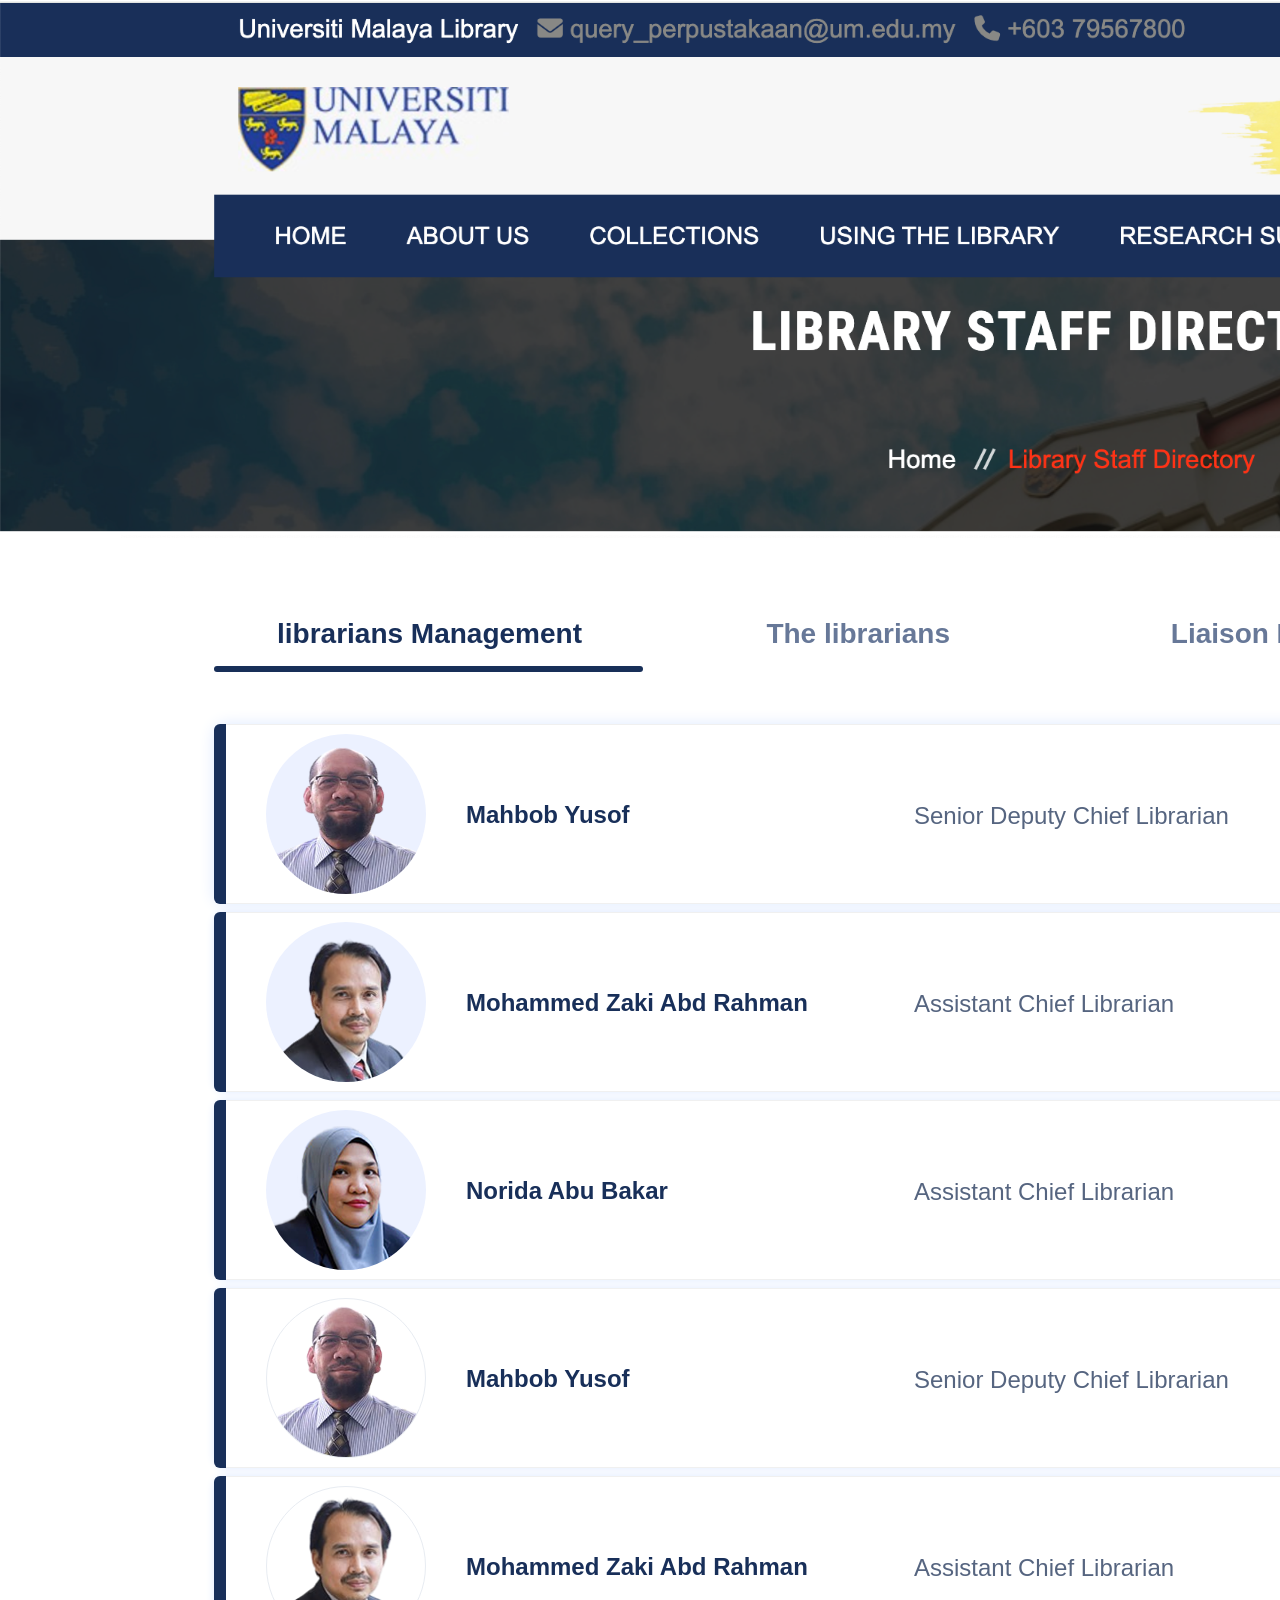
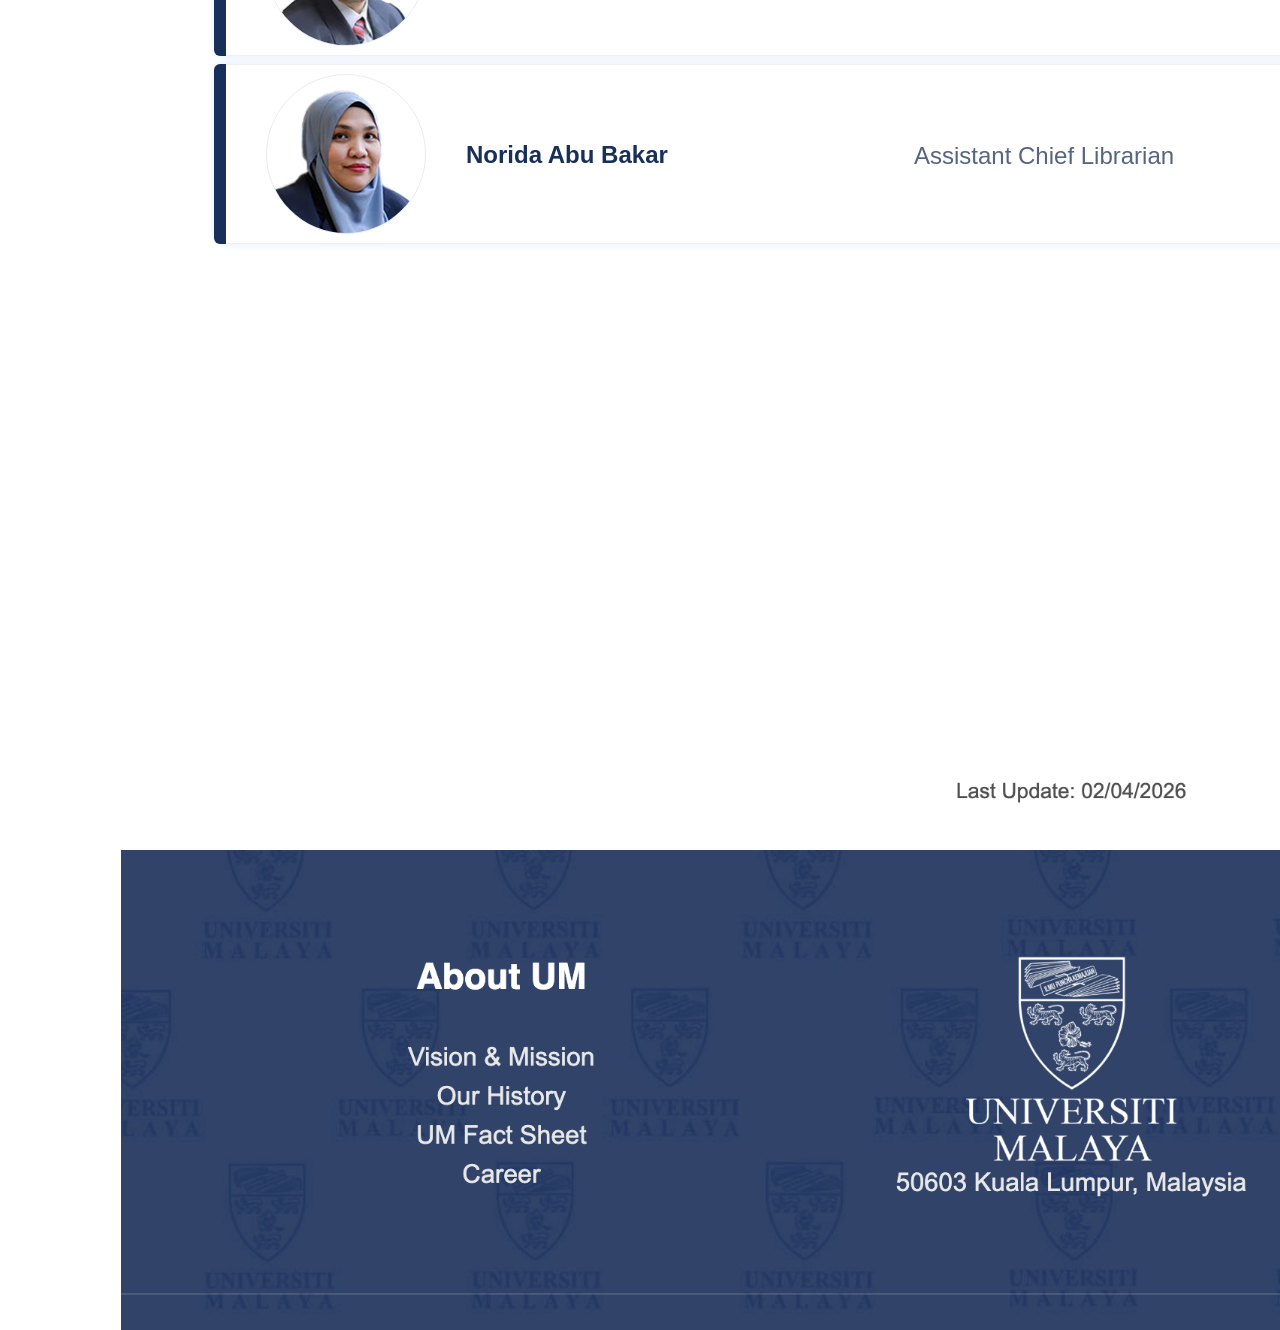
<file: um_library.html>
﻿<!DOCTYPE html>
<html>
  <head>
    <title>UM_Library</title>
    <meta http-equiv="X-UA-Compatible" content="IE=edge"/>
    <meta http-equiv="content-type" content="text/html; charset=utf-8"/>
    <link href="resources/css/axure_rp_page.css" type="text/css" rel="stylesheet"/>
    <link href="data/styles.css" type="text/css" rel="stylesheet"/>
    <link href="files/um_library/styles.css" type="text/css" rel="stylesheet"/>
    <script src="resources/scripts/jquery-3.2.1.min.js"></script>
    <script src="resources/scripts/axure/axQuery.js"></script>
    <script src="resources/scripts/axure/globals.js"></script>
    <script src="resources/scripts/axutils.js"></script>
    <script src="resources/scripts/axure/annotation.js"></script>
    <script src="resources/scripts/axure/axQuery.std.js"></script>
    <script src="resources/scripts/axure/doc.js"></script>
    <script src="resources/scripts/messagecenter.js"></script>
    <script src="resources/scripts/axure/events.js"></script>
    <script src="resources/scripts/axure/recording.js"></script>
    <script src="resources/scripts/axure/action.js"></script>
    <script src="resources/scripts/axure/expr.js"></script>
    <script src="resources/scripts/axure/geometry.js"></script>
    <script src="resources/scripts/axure/flyout.js"></script>
    <script src="resources/scripts/axure/model.js"></script>
    <script src="resources/scripts/axure/repeater.js"></script>
    <script src="resources/scripts/axure/sto.js"></script>
    <script src="resources/scripts/axure/utils.temp.js"></script>
    <script src="resources/scripts/axure/variables.js"></script>
    <script src="resources/scripts/axure/drag.js"></script>
    <script src="resources/scripts/axure/move.js"></script>
    <script src="resources/scripts/axure/visibility.js"></script>
    <script src="resources/scripts/axure/style.js"></script>
    <script src="resources/scripts/axure/adaptive.js"></script>
    <script src="resources/scripts/axure/tree.js"></script>
    <script src="resources/scripts/axure/init.temp.js"></script>
    <script src="resources/scripts/axure/legacy.js"></script>
    <script src="resources/scripts/axure/viewer.js"></script>
    <script src="resources/scripts/axure/math.js"></script>
    <script src="resources/scripts/axure/jquery.nicescroll.min.js"></script>
    <script src="data/document.js"></script>
    <script src="files/um_library/data.js"></script>
    <script type="text/javascript">
      $axure.utils.getTransparentGifPath = function() { return 'resources/images/transparent.gif'; };
      $axure.utils.getOtherPath = function() { return 'resources/Other.html'; };
      $axure.utils.getReloadPath = function() { return 'resources/reload.html'; };
    </script>
  </head>
  <body>
    <div id="base" class="">

      <!-- Unnamed (Group) -->
      <div id="u0" class="ax_default" data-left="0" data-top="0" data-width="2144" data-height="2930" layer-opacity="1">

        <!-- Artboard Copy 2 BG (Rectangle) -->
        <div id="u1" class="ax_default shape" data-label="Artboard Copy 2 BG">
          <div id="u1_div" class=""></div>
          <div id="u1_text" class="text " style="display:none; visibility: hidden">
            <p></p>
          </div>
        </div>

        <!-- top (Image) -->
        <div id="u2" class="ax_default image" data-label="top">
          <img id="u2_img" class="img " src="images/um_library/top_u2.png"/>
          <div id="u2_text" class="text " style="display:none; visibility: hidden">
            <p></p>
          </div>
        </div>

        <!-- Unnamed (Image) -->
        <div id="u3" class="ax_default image">
          <img id="u3_img" class="img " src="images/um_library/u3.png"/>
          <div id="u3_text" class="text " style="display:none; visibility: hidden">
            <p></p>
          </div>
        </div>

        <!-- bg (Rectangle) -->
        <div id="u4" class="ax_default shape" data-label="bg">
          <div id="u4_div" class=""></div>
          <div id="u4_text" class="text " style="display:none; visibility: hidden">
            <p></p>
          </div>
        </div>

        <!-- container (Dynamic Panel) -->
        <div id="u5" class="ax_default" data-label="container">
          <div id="u5_state0" class="panel_state" data-label="Management-l" style="">
            <div id="u5_state0_content" class="panel_state_content">

              <!-- Management (Group) -->
              <div id="u6" class="ax_default" data-label="Management" data-left="0" data-top="0" data-width="1720" data-height="1120" layer-opacity="1">

                <!-- Unnamed (Rectangle) -->
                <div id="u7" class="ax_default shape ax_default_hidden" style="display:none; visibility: hidden">
                  <div id="u7_div" class=""></div>
                  <div id="u7_text" class="text ">
                    <p><span>A :</span></p>
                  </div>
                </div>

                <!-- white (Group) -->
                <div id="u8" class="ax_default" data-label="white" data-left="0" data-top="940" data-width="1720" data-height="180" layer-opacity="1">

                  <!-- Unnamed (Rectangle) -->
                  <div id="u9" class="ax_default shape">
                    <div id="u9_div" class=""></div>
                    <div id="u9_text" class="text " style="display:none; visibility: hidden">
                      <p></p>
                    </div>
                  </div>

                  <!-- left (Rectangle) -->
                  <div id="u10" class="ax_default shape" data-label="left">
                    <div id="u10_div" class=""></div>
                    <div id="u10_text" class="text " style="display:none; visibility: hidden">
                      <p></p>
                    </div>
                  </div>

                  <!-- Unnamed (Rectangle) -->
                  <div id="u11" class="ax_default shape">
                    <div id="u11_div" class=""></div>
                    <div id="u11_text" class="text ">
                      <p><span>Norida Abu Bakar</span></p>
                    </div>
                  </div>

                  <!-- Unnamed (Rectangle) -->
                  <div id="u12" class="ax_default shape">
                    <div id="u12_div" class=""></div>
                    <div id="u12_text" class="text ">
                      <p><span>Assistant Chief Librarian </span></p>
                    </div>
                  </div>

                  <!-- Unnamed (Group) -->
                  <div id="u13" class="ax_default" data-left="1290" data-top="997" data-width="278" data-height="67" layer-opacity="1">

                    <!-- email (Group) -->
                    <div id="u14" class="ax_default" data-label="email" data-left="1291" data-top="997" data-width="277" data-height="28" layer-opacity="1">

                      <!-- Unnamed (Rectangle) -->
                      <div id="u15" class="ax_default shape">
                        <div id="u15_div" class=""></div>
                        <div id="u15_text" class="text ">
                          <p><span>noridaa@um.edu.my</span></p>
                        </div>
                      </div>

                      <!-- Unnamed (Group) -->
                      <div id="u16" class="ax_default" data-left="1291" data-top="998" data-width="24" data-height="24" layer-opacity="1">

                        <!-- Unnamed (Rectangle) -->
                        <div id="u17" class="ax_default shape">
                          <div id="u17_div" class=""></div>
                          <div id="u17_text" class="text " style="display:none; visibility: hidden">
                            <p></p>
                          </div>
                        </div>

                        <!-- Unnamed (Shape) -->
                        <div id="u18" class="ax_default shape">
                          <img id="u18_img" class="img " src="images/um_library/u18.svg"/>
                          <div id="u18_text" class="text " style="display:none; visibility: hidden">
                            <p></p>
                          </div>
                        </div>
                      </div>
                    </div>

                    <!-- phone (Group) -->
                    <div id="u19" class="ax_default" data-label="phone" data-left="1290" data-top="1036" data-width="272" data-height="28" layer-opacity="1">

                      <!-- Unnamed (Rectangle) -->
                      <div id="u20" class="ax_default shape">
                        <div id="u20_div" class=""></div>
                        <div id="u20_text" class="text ">
                          <p><span>(603) 7967 3297</span></p>
                        </div>
                      </div>

                      <!-- Unnamed (Group) -->
                      <div id="u21" class="ax_default" data-left="1290" data-top="1040" data-width="24" data-height="24" layer-opacity="1">

                        <!-- Unnamed (Rectangle) -->
                        <div id="u22" class="ax_default shape">
                          <div id="u22_div" class=""></div>
                          <div id="u22_text" class="text " style="display:none; visibility: hidden">
                            <p></p>
                          </div>
                        </div>

                        <!-- Unnamed (Shape) -->
                        <div id="u23" class="ax_default shape">
                          <img id="u23_img" class="img " src="images/um_library/u23.svg"/>
                          <div id="u23_text" class="text " style="display:none; visibility: hidden">
                            <p></p>
                          </div>
                        </div>

                        <!-- Unnamed (Shape) -->
                        <div id="u24" class="ax_default shape">
                          <img id="u24_img" class="img " src="images/um_library/u24.svg"/>
                          <div id="u24_text" class="text " style="display:none; visibility: hidden">
                            <p></p>
                          </div>
                        </div>
                      </div>
                    </div>
                  </div>

                  <!-- avatar (Group) -->
                  <div id="u25" class="ax_default" data-label="avatar" data-left="52" data-top="950" data-width="160" data-height="160" layer-opacity="1">

                    <!-- Unnamed (Group) -->
                    <div id="u26" class="ax_default" data-left="52" data-top="950" data-width="160" data-height="160" layer-opacity="1">

                      <!-- Unnamed (Dynamic Panel) -->
                      <div id="u27" class="ax_default">
                        <div id="u27_state0" class="panel_state" data-label="State1" style="">
                          <div id="u27_state0_content" class="panel_state_content">

                            <!-- Unnamed (Image) -->
                            <div id="u28" class="ax_default image">
                              <img id="u28_img" class="img " src="images/um_library/u28.png"/>
                              <div id="u28_text" class="text " style="display:none; visibility: hidden">
                                <p></p>
                              </div>
                            </div>
                          </div>
                        </div>
                      </div>
                    </div>
                  </div>
                </div>

                <!-- light blue (Group) -->
                <div id="u29" class="ax_default" data-label="light blue" data-left="0" data-top="376" data-width="1720" data-height="180" layer-opacity="1">

                  <!-- Unnamed (Rectangle) -->
                  <div id="u30" class="ax_default shape">
                    <div id="u30_div" class=""></div>
                    <div id="u30_text" class="text " style="display:none; visibility: hidden">
                      <p></p>
                    </div>
                  </div>

                  <!-- left copy (Rectangle) -->
                  <div id="u31" class="ax_default shape" data-label="left copy">
                    <div id="u31_div" class=""></div>
                    <div id="u31_text" class="text " style="display:none; visibility: hidden">
                      <p></p>
                    </div>
                  </div>

                  <!-- Unnamed (Rectangle) -->
                  <div id="u32" class="ax_default shape">
                    <div id="u32_div" class=""></div>
                    <div id="u32_text" class="text ">
                      <p><span>Norida Abu Bakar</span></p>
                    </div>
                  </div>

                  <!-- Unnamed (Rectangle) -->
                  <div id="u33" class="ax_default shape">
                    <div id="u33_div" class=""></div>
                    <div id="u33_text" class="text ">
                      <p><span>Assistant Chief Librarian </span></p>
                    </div>
                  </div>

                  <!-- email copy (Group) -->
                  <div id="u34" class="ax_default" data-label="email copy" data-left="1291" data-top="435" data-width="277" data-height="28" layer-opacity="1">

                    <!-- Unnamed (Rectangle) -->
                    <div id="u35" class="ax_default shape">
                      <div id="u35_div" class=""></div>
                      <div id="u35_text" class="text ">
                        <p><span>noridaa@um.edu.my</span></p>
                      </div>
                    </div>

                    <!-- Unnamed (Group) -->
                    <div id="u36" class="ax_default" data-left="1291" data-top="436" data-width="24" data-height="24" layer-opacity="1">

                      <!-- Unnamed (Rectangle) -->
                      <div id="u37" class="ax_default shape">
                        <div id="u37_div" class=""></div>
                        <div id="u37_text" class="text " style="display:none; visibility: hidden">
                          <p></p>
                        </div>
                      </div>

                      <!-- Unnamed (Shape) -->
                      <div id="u38" class="ax_default shape">
                        <img id="u38_img" class="img " src="images/um_library/u18.svg"/>
                        <div id="u38_text" class="text " style="display:none; visibility: hidden">
                          <p></p>
                        </div>
                      </div>
                    </div>
                  </div>

                  <!-- phone copy (Group) -->
                  <div id="u39" class="ax_default" data-label="phone copy" data-left="1290" data-top="474" data-width="272" data-height="28" layer-opacity="1">

                    <!-- Unnamed (Rectangle) -->
                    <div id="u40" class="ax_default shape">
                      <div id="u40_div" class=""></div>
                      <div id="u40_text" class="text ">
                        <p><span>(603) 7967 3297</span></p>
                      </div>
                    </div>

                    <!-- Unnamed (Group) -->
                    <div id="u41" class="ax_default" data-left="1290" data-top="478" data-width="24" data-height="24" layer-opacity="1">

                      <!-- Unnamed (Rectangle) -->
                      <div id="u42" class="ax_default shape">
                        <div id="u42_div" class=""></div>
                        <div id="u42_text" class="text " style="display:none; visibility: hidden">
                          <p></p>
                        </div>
                      </div>

                      <!-- Unnamed (Shape) -->
                      <div id="u43" class="ax_default shape">
                        <img id="u43_img" class="img " src="images/um_library/u23.svg"/>
                        <div id="u43_text" class="text " style="display:none; visibility: hidden">
                          <p></p>
                        </div>
                      </div>

                      <!-- Unnamed (Shape) -->
                      <div id="u44" class="ax_default shape">
                        <img id="u44_img" class="img " src="images/um_library/u24.svg"/>
                        <div id="u44_text" class="text " style="display:none; visibility: hidden">
                          <p></p>
                        </div>
                      </div>
                    </div>
                  </div>

                  <!-- avatar copy (Group) -->
                  <div id="u45" class="ax_default" data-label="avatar copy" data-left="52" data-top="386" data-width="160" data-height="160" layer-opacity="1">

                    <!-- Unnamed (Group) -->
                    <div id="u46" class="ax_default" data-left="52" data-top="386" data-width="160" data-height="160" layer-opacity="1">

                      <!-- Unnamed (Dynamic Panel) -->
                      <div id="u47" class="ax_default">
                        <div id="u47_state0" class="panel_state" data-label="State1" style="">
                          <div id="u47_state0_content" class="panel_state_content">

                            <!-- Unnamed (Image) -->
                            <div id="u48" class="ax_default image">
                              <img id="u48_img" class="img " src="images/um_library/u28.png"/>
                              <div id="u48_text" class="text " style="display:none; visibility: hidden">
                                <p></p>
                              </div>
                            </div>
                          </div>
                        </div>
                      </div>
                    </div>
                  </div>
                </div>

                <!-- Unnamed (Group) -->
                <div id="u49" class="ax_default" data-left="0" data-top="0" data-width="1720" data-height="180" layer-opacity="1">

                  <!-- Unnamed (Rectangle) -->
                  <div id="u50" class="ax_default shape">
                    <div id="u50_div" class=""></div>
                    <div id="u50_text" class="text " style="display:none; visibility: hidden">
                      <p></p>
                    </div>
                  </div>

                  <!-- left copy (Rectangle) -->
                  <div id="u51" class="ax_default shape" data-label="left copy">
                    <div id="u51_div" class=""></div>
                    <div id="u51_text" class="text " style="display:none; visibility: hidden">
                      <p></p>
                    </div>
                  </div>

                  <!-- Unnamed (Rectangle) -->
                  <div id="u52" class="ax_default shape">
                    <div id="u52_div" class=""></div>
                    <div id="u52_text" class="text ">
                      <p><span>Mahbob Yusof</span></p>
                    </div>
                  </div>

                  <!-- Unnamed (Rectangle) -->
                  <div id="u53" class="ax_default shape">
                    <div id="u53_div" class=""></div>
                    <div id="u53_text" class="text ">
                      <p><span>Senior Deputy Chief Librarian</span></p>
                    </div>
                  </div>

                  <!-- email copy (Group) -->
                  <div id="u54" class="ax_default" data-label="email copy" data-left="1291" data-top="59" data-width="398" data-height="28" layer-opacity="1">

                    <!-- Unnamed (Rectangle) -->
                    <div id="u55" class="ax_default shape">
                      <div id="u55_div" class=""></div>
                      <div id="u55_text" class="text ">
                        <p><span>mahbobyusof@um.edu.my</span></p>
                      </div>
                    </div>

                    <!-- Unnamed (Group) -->
                    <div id="u56" class="ax_default" data-left="1291" data-top="60" data-width="24" data-height="24" layer-opacity="1">

                      <!-- Unnamed (Rectangle) -->
                      <div id="u57" class="ax_default shape">
                        <div id="u57_div" class=""></div>
                        <div id="u57_text" class="text " style="display:none; visibility: hidden">
                          <p></p>
                        </div>
                      </div>

                      <!-- Unnamed (Shape) -->
                      <div id="u58" class="ax_default shape">
                        <img id="u58_img" class="img " src="images/um_library/u18.svg"/>
                        <div id="u58_text" class="text " style="display:none; visibility: hidden">
                          <p></p>
                        </div>
                      </div>
                    </div>
                  </div>

                  <!-- phone copy (Group) -->
                  <div id="u59" class="ax_default" data-label="phone copy" data-left="1290" data-top="98" data-width="272" data-height="28" layer-opacity="1">

                    <!-- Unnamed (Rectangle) -->
                    <div id="u60" class="ax_default shape">
                      <div id="u60_div" class=""></div>
                      <div id="u60_text" class="text ">
                        <p><span>(603) 7967 3304</span></p>
                      </div>
                    </div>

                    <!-- Unnamed (Group) -->
                    <div id="u61" class="ax_default" data-left="1290" data-top="102" data-width="24" data-height="24" layer-opacity="1">

                      <!-- Unnamed (Rectangle) -->
                      <div id="u62" class="ax_default shape">
                        <div id="u62_div" class=""></div>
                        <div id="u62_text" class="text " style="display:none; visibility: hidden">
                          <p></p>
                        </div>
                      </div>

                      <!-- Unnamed (Shape) -->
                      <div id="u63" class="ax_default shape">
                        <img id="u63_img" class="img " src="images/um_library/u23.svg"/>
                        <div id="u63_text" class="text " style="display:none; visibility: hidden">
                          <p></p>
                        </div>
                      </div>

                      <!-- Unnamed (Shape) -->
                      <div id="u64" class="ax_default shape">
                        <img id="u64_img" class="img " src="images/um_library/u24.svg"/>
                        <div id="u64_text" class="text " style="display:none; visibility: hidden">
                          <p></p>
                        </div>
                      </div>
                    </div>
                  </div>

                  <!-- avatar copy (Group) -->
                  <div id="u65" class="ax_default" data-label="avatar copy" data-left="52" data-top="10" data-width="160" data-height="160" layer-opacity="1">

                    <!-- Unnamed (Group) -->
                    <div id="u66" class="ax_default" data-left="52" data-top="10" data-width="160" data-height="160" layer-opacity="1">

                      <!-- Unnamed (Dynamic Panel) -->
                      <div id="u67" class="ax_default">
                        <div id="u67_state0" class="panel_state" data-label="State1" style="">
                          <div id="u67_state0_content" class="panel_state_content">

                            <!-- Unnamed (Image) -->
                            <div id="u68" class="ax_default image">
                              <img id="u68_img" class="img " src="images/um_library/u68.png"/>
                              <div id="u68_text" class="text " style="display:none; visibility: hidden">
                                <p></p>
                              </div>
                            </div>
                          </div>
                        </div>
                      </div>
                    </div>
                  </div>
                </div>

                <!-- Unnamed (Group) -->
                <div id="u69" class="ax_default" data-left="0" data-top="188" data-width="1720" data-height="180" layer-opacity="1">

                  <!-- Unnamed (Rectangle) -->
                  <div id="u70" class="ax_default shape">
                    <div id="u70_div" class=""></div>
                    <div id="u70_text" class="text " style="display:none; visibility: hidden">
                      <p></p>
                    </div>
                  </div>

                  <!-- left copy (Rectangle) -->
                  <div id="u71" class="ax_default shape" data-label="left copy">
                    <div id="u71_div" class=""></div>
                    <div id="u71_text" class="text " style="display:none; visibility: hidden">
                      <p></p>
                    </div>
                  </div>

                  <!-- Unnamed (Rectangle) -->
                  <div id="u72" class="ax_default shape">
                    <div id="u72_div" class=""></div>
                    <div id="u72_text" class="text ">
                      <p><span>Mohammed Zaki Abd Rahman</span></p>
                    </div>
                  </div>

                  <!-- Unnamed (Rectangle) -->
                  <div id="u73" class="ax_default shape">
                    <div id="u73_div" class=""></div>
                    <div id="u73_text" class="text ">
                      <p><span>Assistant Chief Librarian </span></p>
                    </div>
                  </div>

                  <!-- email copy (Group) -->
                  <div id="u74" class="ax_default" data-label="email copy" data-left="1291" data-top="247" data-width="277" data-height="28" layer-opacity="1">

                    <!-- Unnamed (Rectangle) -->
                    <div id="u75" class="ax_default shape">
                      <div id="u75_div" class=""></div>
                      <div id="u75_text" class="text ">
                        <p><span>mzaki@um.edu.my</span></p>
                      </div>
                    </div>

                    <!-- Unnamed (Group) -->
                    <div id="u76" class="ax_default" data-left="1291" data-top="248" data-width="24" data-height="24" layer-opacity="1">

                      <!-- Unnamed (Rectangle) -->
                      <div id="u77" class="ax_default shape">
                        <div id="u77_div" class=""></div>
                        <div id="u77_text" class="text " style="display:none; visibility: hidden">
                          <p></p>
                        </div>
                      </div>

                      <!-- Unnamed (Shape) -->
                      <div id="u78" class="ax_default shape">
                        <img id="u78_img" class="img " src="images/um_library/u18.svg"/>
                        <div id="u78_text" class="text " style="display:none; visibility: hidden">
                          <p></p>
                        </div>
                      </div>
                    </div>
                  </div>

                  <!-- phone copy (Group) -->
                  <div id="u79" class="ax_default" data-label="phone copy" data-left="1290" data-top="286" data-width="272" data-height="28" layer-opacity="1">

                    <!-- Unnamed (Rectangle) -->
                    <div id="u80" class="ax_default shape">
                      <div id="u80_div" class=""></div>
                      <div id="u80_text" class="text ">
                        <p><span>(603) 7967 3300</span></p>
                      </div>
                    </div>

                    <!-- Unnamed (Group) -->
                    <div id="u81" class="ax_default" data-left="1290" data-top="290" data-width="24" data-height="24" layer-opacity="1">

                      <!-- Unnamed (Rectangle) -->
                      <div id="u82" class="ax_default shape">
                        <div id="u82_div" class=""></div>
                        <div id="u82_text" class="text " style="display:none; visibility: hidden">
                          <p></p>
                        </div>
                      </div>

                      <!-- Unnamed (Shape) -->
                      <div id="u83" class="ax_default shape">
                        <img id="u83_img" class="img " src="images/um_library/u23.svg"/>
                        <div id="u83_text" class="text " style="display:none; visibility: hidden">
                          <p></p>
                        </div>
                      </div>

                      <!-- Unnamed (Shape) -->
                      <div id="u84" class="ax_default shape">
                        <img id="u84_img" class="img " src="images/um_library/u24.svg"/>
                        <div id="u84_text" class="text " style="display:none; visibility: hidden">
                          <p></p>
                        </div>
                      </div>
                    </div>
                  </div>

                  <!-- avatar copy (Group) -->
                  <div id="u85" class="ax_default" data-label="avatar copy" data-left="52" data-top="198" data-width="160" data-height="160" layer-opacity="1">

                    <!-- Unnamed (Group) -->
                    <div id="u86" class="ax_default" data-left="52" data-top="198" data-width="160" data-height="160" layer-opacity="1">

                      <!-- Unnamed (Dynamic Panel) -->
                      <div id="u87" class="ax_default">
                        <div id="u87_state0" class="panel_state" data-label="State1" style="">
                          <div id="u87_state0_content" class="panel_state_content">

                            <!-- Unnamed (Image) -->
                            <div id="u88" class="ax_default image">
                              <img id="u88_img" class="img " src="images/um_library/u88.png"/>
                              <div id="u88_text" class="text " style="display:none; visibility: hidden">
                                <p></p>
                              </div>
                            </div>
                          </div>
                        </div>
                      </div>
                    </div>
                  </div>
                </div>

                <!-- Unnamed (Group) -->
                <div id="u89" class="ax_default" data-left="0" data-top="752" data-width="1720" data-height="180" layer-opacity="1">

                  <!-- Unnamed (Rectangle) -->
                  <div id="u90" class="ax_default shape">
                    <div id="u90_div" class=""></div>
                    <div id="u90_text" class="text " style="display:none; visibility: hidden">
                      <p></p>
                    </div>
                  </div>

                  <!-- left copy (Rectangle) -->
                  <div id="u91" class="ax_default shape" data-label="left copy">
                    <div id="u91_div" class=""></div>
                    <div id="u91_text" class="text " style="display:none; visibility: hidden">
                      <p></p>
                    </div>
                  </div>

                  <!-- Unnamed (Rectangle) -->
                  <div id="u92" class="ax_default shape">
                    <div id="u92_div" class=""></div>
                    <div id="u92_text" class="text ">
                      <p><span>Mohammed Zaki Abd Rahman</span></p>
                    </div>
                  </div>

                  <!-- Unnamed (Rectangle) -->
                  <div id="u93" class="ax_default shape">
                    <div id="u93_div" class=""></div>
                    <div id="u93_text" class="text ">
                      <p><span>Assistant Chief Librarian </span></p>
                    </div>
                  </div>

                  <!-- email copy (Group) -->
                  <div id="u94" class="ax_default" data-label="email copy" data-left="1291" data-top="811" data-width="277" data-height="28" layer-opacity="1">

                    <!-- Unnamed (Rectangle) -->
                    <div id="u95" class="ax_default shape">
                      <div id="u95_div" class=""></div>
                      <div id="u95_text" class="text ">
                        <p><span>mzaki@um.edu.my</span></p>
                      </div>
                    </div>

                    <!-- Unnamed (Group) -->
                    <div id="u96" class="ax_default" data-left="1291" data-top="812" data-width="24" data-height="24" layer-opacity="1">

                      <!-- Unnamed (Rectangle) -->
                      <div id="u97" class="ax_default shape">
                        <div id="u97_div" class=""></div>
                        <div id="u97_text" class="text " style="display:none; visibility: hidden">
                          <p></p>
                        </div>
                      </div>

                      <!-- Unnamed (Shape) -->
                      <div id="u98" class="ax_default shape">
                        <img id="u98_img" class="img " src="images/um_library/u18.svg"/>
                        <div id="u98_text" class="text " style="display:none; visibility: hidden">
                          <p></p>
                        </div>
                      </div>
                    </div>
                  </div>

                  <!-- phone copy (Group) -->
                  <div id="u99" class="ax_default" data-label="phone copy" data-left="1290" data-top="850" data-width="272" data-height="28" layer-opacity="1">

                    <!-- Unnamed (Rectangle) -->
                    <div id="u100" class="ax_default shape">
                      <div id="u100_div" class=""></div>
                      <div id="u100_text" class="text ">
                        <p><span>(603) 7967 3300</span></p>
                      </div>
                    </div>

                    <!-- Unnamed (Group) -->
                    <div id="u101" class="ax_default" data-left="1290" data-top="854" data-width="24" data-height="24" layer-opacity="1">

                      <!-- Unnamed (Rectangle) -->
                      <div id="u102" class="ax_default shape">
                        <div id="u102_div" class=""></div>
                        <div id="u102_text" class="text " style="display:none; visibility: hidden">
                          <p></p>
                        </div>
                      </div>

                      <!-- Unnamed (Shape) -->
                      <div id="u103" class="ax_default shape">
                        <img id="u103_img" class="img " src="images/um_library/u23.svg"/>
                        <div id="u103_text" class="text " style="display:none; visibility: hidden">
                          <p></p>
                        </div>
                      </div>

                      <!-- Unnamed (Shape) -->
                      <div id="u104" class="ax_default shape">
                        <img id="u104_img" class="img " src="images/um_library/u24.svg"/>
                        <div id="u104_text" class="text " style="display:none; visibility: hidden">
                          <p></p>
                        </div>
                      </div>
                    </div>
                  </div>

                  <!-- avatar copy (Group) -->
                  <div id="u105" class="ax_default" data-label="avatar copy" data-left="52" data-top="762" data-width="160" data-height="160" layer-opacity="1">

                    <!-- Unnamed (Group) -->
                    <div id="u106" class="ax_default" data-left="52" data-top="762" data-width="160" data-height="160" layer-opacity="1">

                      <!-- Unnamed (Dynamic Panel) -->
                      <div id="u107" class="ax_default">
                        <div id="u107_state0" class="panel_state" data-label="State1" style="">
                          <div id="u107_state0_content" class="panel_state_content">

                            <!-- Unnamed (Image) -->
                            <div id="u108" class="ax_default image">
                              <img id="u108_img" class="img " src="images/um_library/u88.png"/>
                              <div id="u108_text" class="text " style="display:none; visibility: hidden">
                                <p></p>
                              </div>
                            </div>
                          </div>
                        </div>
                      </div>
                    </div>
                  </div>
                </div>

                <!-- Unnamed (Group) -->
                <div id="u109" class="ax_default" data-left="0" data-top="564" data-width="1720" data-height="180" layer-opacity="1">

                  <!-- Unnamed (Rectangle) -->
                  <div id="u110" class="ax_default shape">
                    <div id="u110_div" class=""></div>
                    <div id="u110_text" class="text " style="display:none; visibility: hidden">
                      <p></p>
                    </div>
                  </div>

                  <!-- left copy (Rectangle) -->
                  <div id="u111" class="ax_default shape" data-label="left copy">
                    <div id="u111_div" class=""></div>
                    <div id="u111_text" class="text " style="display:none; visibility: hidden">
                      <p></p>
                    </div>
                  </div>

                  <!-- Unnamed (Rectangle) -->
                  <div id="u112" class="ax_default shape">
                    <div id="u112_div" class=""></div>
                    <div id="u112_text" class="text ">
                      <p><span>Mahbob Yusof</span></p>
                    </div>
                  </div>

                  <!-- Unnamed (Rectangle) -->
                  <div id="u113" class="ax_default shape">
                    <div id="u113_div" class=""></div>
                    <div id="u113_text" class="text ">
                      <p><span>Senior Deputy Chief Librarian</span></p>
                    </div>
                  </div>

                  <!-- email copy (Group) -->
                  <div id="u114" class="ax_default" data-label="email copy" data-left="1291" data-top="623" data-width="394" data-height="28" layer-opacity="1">

                    <!-- Unnamed (Rectangle) -->
                    <div id="u115" class="ax_default shape">
                      <div id="u115_div" class=""></div>
                      <div id="u115_text" class="text ">
                        <p><span>mahbobyusof@um.edu.my</span></p>
                      </div>
                    </div>

                    <!-- Unnamed (Group) -->
                    <div id="u116" class="ax_default" data-left="1291" data-top="624" data-width="24" data-height="24" layer-opacity="1">

                      <!-- Unnamed (Rectangle) -->
                      <div id="u117" class="ax_default shape">
                        <div id="u117_div" class=""></div>
                        <div id="u117_text" class="text " style="display:none; visibility: hidden">
                          <p></p>
                        </div>
                      </div>

                      <!-- Unnamed (Shape) -->
                      <div id="u118" class="ax_default shape">
                        <img id="u118_img" class="img " src="images/um_library/u18.svg"/>
                        <div id="u118_text" class="text " style="display:none; visibility: hidden">
                          <p></p>
                        </div>
                      </div>
                    </div>
                  </div>

                  <!-- phone copy (Group) -->
                  <div id="u119" class="ax_default" data-label="phone copy" data-left="1290" data-top="662" data-width="272" data-height="28" layer-opacity="1">

                    <!-- Unnamed (Rectangle) -->
                    <div id="u120" class="ax_default shape">
                      <div id="u120_div" class=""></div>
                      <div id="u120_text" class="text ">
                        <p><span>(603) 7967 3304</span></p>
                      </div>
                    </div>

                    <!-- Unnamed (Group) -->
                    <div id="u121" class="ax_default" data-left="1290" data-top="666" data-width="24" data-height="24" layer-opacity="1">

                      <!-- Unnamed (Rectangle) -->
                      <div id="u122" class="ax_default shape">
                        <div id="u122_div" class=""></div>
                        <div id="u122_text" class="text " style="display:none; visibility: hidden">
                          <p></p>
                        </div>
                      </div>

                      <!-- Unnamed (Shape) -->
                      <div id="u123" class="ax_default shape">
                        <img id="u123_img" class="img " src="images/um_library/u23.svg"/>
                        <div id="u123_text" class="text " style="display:none; visibility: hidden">
                          <p></p>
                        </div>
                      </div>

                      <!-- Unnamed (Shape) -->
                      <div id="u124" class="ax_default shape">
                        <img id="u124_img" class="img " src="images/um_library/u24.svg"/>
                        <div id="u124_text" class="text " style="display:none; visibility: hidden">
                          <p></p>
                        </div>
                      </div>
                    </div>
                  </div>

                  <!-- avatar copy (Group) -->
                  <div id="u125" class="ax_default" data-label="avatar copy" data-left="52" data-top="574" data-width="160" data-height="160" layer-opacity="1">

                    <!-- Unnamed (Group) -->
                    <div id="u126" class="ax_default" data-left="52" data-top="574" data-width="160" data-height="160" layer-opacity="1">

                      <!-- Unnamed (Dynamic Panel) -->
                      <div id="u127" class="ax_default">
                        <div id="u127_state0" class="panel_state" data-label="State1" style="">
                          <div id="u127_state0_content" class="panel_state_content">

                            <!-- Unnamed (Image) -->
                            <div id="u128" class="ax_default image">
                              <img id="u128_img" class="img " src="images/um_library/u68.png"/>
                              <div id="u128_text" class="text " style="display:none; visibility: hidden">
                                <p></p>
                              </div>
                            </div>
                          </div>
                        </div>
                      </div>
                    </div>
                  </div>
                </div>
              </div>
            </div>
          </div>
          <div id="u5_state1" class="panel_state" data-label="librarian-l" style="visibility: hidden;">
            <div id="u5_state1_content" class="panel_state_content">

              <!-- white (Group) -->
              <div id="u129" class="ax_default" data-label="white" data-left="0" data-top="752" data-width="1720" data-height="180" layer-opacity="1">

                <!-- Unnamed (Rectangle) -->
                <div id="u130" class="ax_default shape">
                  <div id="u130_div" class=""></div>
                  <div id="u130_text" class="text " style="display:none; visibility: hidden">
                    <p></p>
                  </div>
                </div>

                <!-- left (Rectangle) -->
                <div id="u131" class="ax_default shape" data-label="left">
                  <div id="u131_div" class=""></div>
                  <div id="u131_text" class="text " style="display:none; visibility: hidden">
                    <p></p>
                  </div>
                </div>

                <!-- Unnamed (Rectangle) -->
                <div id="u132" class="ax_default shape">
                  <div id="u132_div" class=""></div>
                  <div id="u132_text" class="text ">
                    <p><span>Norida Abu Bakar</span></p>
                  </div>
                </div>

                <!-- Unnamed (Rectangle) -->
                <div id="u133" class="ax_default shape">
                  <div id="u133_div" class=""></div>
                  <div id="u133_text" class="text ">
                    <p><span>Assistant Chief Librarian </span></p>
                  </div>
                </div>

                <!-- Unnamed (Group) -->
                <div id="u134" class="ax_default" data-left="1290" data-top="809" data-width="278" data-height="67" layer-opacity="1">

                  <!-- email (Group) -->
                  <div id="u135" class="ax_default" data-label="email" data-left="1291" data-top="809" data-width="277" data-height="28" layer-opacity="1">

                    <!-- Unnamed (Rectangle) -->
                    <div id="u136" class="ax_default shape">
                      <div id="u136_div" class=""></div>
                      <div id="u136_text" class="text ">
                        <p><span>noridaa@um.edu.my</span></p>
                      </div>
                    </div>

                    <!-- Unnamed (Group) -->
                    <div id="u137" class="ax_default" data-left="1291" data-top="810" data-width="24" data-height="24" layer-opacity="1">

                      <!-- Unnamed (Rectangle) -->
                      <div id="u138" class="ax_default shape">
                        <div id="u138_div" class=""></div>
                        <div id="u138_text" class="text " style="display:none; visibility: hidden">
                          <p></p>
                        </div>
                      </div>

                      <!-- Unnamed (Shape) -->
                      <div id="u139" class="ax_default shape">
                        <img id="u139_img" class="img " src="images/um_library/u18.svg"/>
                        <div id="u139_text" class="text " style="display:none; visibility: hidden">
                          <p></p>
                        </div>
                      </div>
                    </div>
                  </div>

                  <!-- phone (Group) -->
                  <div id="u140" class="ax_default" data-label="phone" data-left="1290" data-top="848" data-width="272" data-height="28" layer-opacity="1">

                    <!-- Unnamed (Rectangle) -->
                    <div id="u141" class="ax_default shape">
                      <div id="u141_div" class=""></div>
                      <div id="u141_text" class="text ">
                        <p><span>(603) 7967 3297</span></p>
                      </div>
                    </div>

                    <!-- Unnamed (Group) -->
                    <div id="u142" class="ax_default" data-left="1290" data-top="852" data-width="24" data-height="24" layer-opacity="1">

                      <!-- Unnamed (Rectangle) -->
                      <div id="u143" class="ax_default shape">
                        <div id="u143_div" class=""></div>
                        <div id="u143_text" class="text " style="display:none; visibility: hidden">
                          <p></p>
                        </div>
                      </div>

                      <!-- Unnamed (Shape) -->
                      <div id="u144" class="ax_default shape">
                        <img id="u144_img" class="img " src="images/um_library/u23.svg"/>
                        <div id="u144_text" class="text " style="display:none; visibility: hidden">
                          <p></p>
                        </div>
                      </div>

                      <!-- Unnamed (Shape) -->
                      <div id="u145" class="ax_default shape">
                        <img id="u145_img" class="img " src="images/um_library/u24.svg"/>
                        <div id="u145_text" class="text " style="display:none; visibility: hidden">
                          <p></p>
                        </div>
                      </div>
                    </div>
                  </div>
                </div>

                <!-- avatar (Group) -->
                <div id="u146" class="ax_default" data-label="avatar" data-left="52" data-top="762" data-width="160" data-height="160" layer-opacity="1">

                  <!-- Unnamed (Group) -->
                  <div id="u147" class="ax_default" data-left="52" data-top="762" data-width="160" data-height="160" layer-opacity="1">

                    <!-- Unnamed (Dynamic Panel) -->
                    <div id="u148" class="ax_default">
                      <div id="u148_state0" class="panel_state" data-label="State1" style="">
                        <div id="u148_state0_content" class="panel_state_content">

                          <!-- Unnamed (Image) -->
                          <div id="u149" class="ax_default image">
                            <img id="u149_img" class="img " src="images/um_library/u28.png"/>
                            <div id="u149_text" class="text " style="display:none; visibility: hidden">
                              <p></p>
                            </div>
                          </div>
                        </div>
                      </div>
                    </div>
                  </div>
                </div>
              </div>

              <!-- light blue (Group) -->
              <div id="u150" class="ax_default" data-label="light blue" data-left="0" data-top="0" data-width="1720" data-height="180" layer-opacity="1">

                <!-- Unnamed (Rectangle) -->
                <div id="u151" class="ax_default shape">
                  <div id="u151_div" class=""></div>
                  <div id="u151_text" class="text " style="display:none; visibility: hidden">
                    <p></p>
                  </div>
                </div>

                <!-- left copy (Rectangle) -->
                <div id="u152" class="ax_default shape" data-label="left copy">
                  <div id="u152_div" class=""></div>
                  <div id="u152_text" class="text " style="display:none; visibility: hidden">
                    <p></p>
                  </div>
                </div>

                <!-- Unnamed (Rectangle) -->
                <div id="u153" class="ax_default shape">
                  <div id="u153_div" class=""></div>
                  <div id="u153_text" class="text ">
                    <p><span>Norida Abu Bakar</span></p>
                  </div>
                </div>

                <!-- Unnamed (Rectangle) -->
                <div id="u154" class="ax_default shape">
                  <div id="u154_div" class=""></div>
                  <div id="u154_text" class="text ">
                    <p><span>Assistant Chief Librarian </span></p>
                  </div>
                </div>

                <!-- email copy (Group) -->
                <div id="u155" class="ax_default" data-label="email copy" data-left="1291" data-top="59" data-width="277" data-height="28" layer-opacity="1">

                  <!-- Unnamed (Rectangle) -->
                  <div id="u156" class="ax_default shape">
                    <div id="u156_div" class=""></div>
                    <div id="u156_text" class="text ">
                      <p><span>noridaa@um.edu.my</span></p>
                    </div>
                  </div>

                  <!-- Unnamed (Group) -->
                  <div id="u157" class="ax_default" data-left="1291" data-top="60" data-width="24" data-height="24" layer-opacity="1">

                    <!-- Unnamed (Rectangle) -->
                    <div id="u158" class="ax_default shape">
                      <div id="u158_div" class=""></div>
                      <div id="u158_text" class="text " style="display:none; visibility: hidden">
                        <p></p>
                      </div>
                    </div>

                    <!-- Unnamed (Shape) -->
                    <div id="u159" class="ax_default shape">
                      <img id="u159_img" class="img " src="images/um_library/u18.svg"/>
                      <div id="u159_text" class="text " style="display:none; visibility: hidden">
                        <p></p>
                      </div>
                    </div>
                  </div>
                </div>

                <!-- phone copy (Group) -->
                <div id="u160" class="ax_default" data-label="phone copy" data-left="1290" data-top="98" data-width="272" data-height="28" layer-opacity="1">

                  <!-- Unnamed (Rectangle) -->
                  <div id="u161" class="ax_default shape">
                    <div id="u161_div" class=""></div>
                    <div id="u161_text" class="text ">
                      <p><span>(603) 7967 3297</span></p>
                    </div>
                  </div>

                  <!-- Unnamed (Group) -->
                  <div id="u162" class="ax_default" data-left="1290" data-top="102" data-width="24" data-height="24" layer-opacity="1">

                    <!-- Unnamed (Rectangle) -->
                    <div id="u163" class="ax_default shape">
                      <div id="u163_div" class=""></div>
                      <div id="u163_text" class="text " style="display:none; visibility: hidden">
                        <p></p>
                      </div>
                    </div>

                    <!-- Unnamed (Shape) -->
                    <div id="u164" class="ax_default shape">
                      <img id="u164_img" class="img " src="images/um_library/u23.svg"/>
                      <div id="u164_text" class="text " style="display:none; visibility: hidden">
                        <p></p>
                      </div>
                    </div>

                    <!-- Unnamed (Shape) -->
                    <div id="u165" class="ax_default shape">
                      <img id="u165_img" class="img " src="images/um_library/u24.svg"/>
                      <div id="u165_text" class="text " style="display:none; visibility: hidden">
                        <p></p>
                      </div>
                    </div>
                  </div>
                </div>

                <!-- avatar copy (Group) -->
                <div id="u166" class="ax_default" data-label="avatar copy" data-left="52" data-top="10" data-width="160" data-height="160" layer-opacity="1">

                  <!-- Unnamed (Group) -->
                  <div id="u167" class="ax_default" data-left="52" data-top="10" data-width="160" data-height="160" layer-opacity="1">

                    <!-- Unnamed (Dynamic Panel) -->
                    <div id="u168" class="ax_default">
                      <div id="u168_state0" class="panel_state" data-label="State1" style="">
                        <div id="u168_state0_content" class="panel_state_content">

                          <!-- Unnamed (Image) -->
                          <div id="u169" class="ax_default image">
                            <img id="u169_img" class="img " src="images/um_library/u28.png"/>
                            <div id="u169_text" class="text " style="display:none; visibility: hidden">
                              <p></p>
                            </div>
                          </div>
                        </div>
                      </div>
                    </div>
                  </div>
                </div>
              </div>

              <!-- light blue (Group) -->
              <div id="u170" class="ax_default" data-label="light blue" data-left="0" data-top="188" data-width="1720" data-height="180" layer-opacity="1">

                <!-- Rectangle Copy 3 (Rectangle) -->
                <div id="u171" class="ax_default shape" data-label="Rectangle Copy 3">
                  <div id="u171_div" class=""></div>
                  <div id="u171_text" class="text " style="display:none; visibility: hidden">
                    <p></p>
                  </div>
                </div>

                <!-- left copy (Rectangle) -->
                <div id="u172" class="ax_default shape" data-label="left copy">
                  <div id="u172_div" class=""></div>
                  <div id="u172_text" class="text " style="display:none; visibility: hidden">
                    <p></p>
                  </div>
                </div>

                <!-- Norida Abu Bakar (Rectangle) -->
                <div id="u173" class="ax_default shape" data-label="Norida Abu Bakar">
                  <div id="u173_div" class=""></div>
                  <div id="u173_text" class="text ">
                    <p><span>Aruna J.E Thambidorai</span></p>
                  </div>
                </div>

                <!-- Assistant Chief Libr Copy 2 (Rectangle) -->
                <div id="u174" class="ax_default shape" data-label="Assistant Chief Libr Copy 2">
                  <div id="u174_div" class=""></div>
                  <div id="u174_text" class="text ">
                    <p><span>Assistant Chief Librarian </span></p>
                  </div>
                </div>

                <!-- email copy (Group) -->
                <div id="u175" class="ax_default" data-label="email copy" data-left="1291" data-top="247" data-width="398" data-height="28" layer-opacity="1">

                  <!-- noridaa@um.edu.my copy (Rectangle) -->
                  <div id="u176" class="ax_default shape" data-label="noridaa@um.edu.my copy">
                    <div id="u176_div" class=""></div>
                    <div id="u176_text" class="text ">
                      <p><span>aruna@um.edu.my</span></p>
                    </div>
                  </div>

                  <!-- 邮箱 (Group) -->
                  <div id="u177" class="ax_default" data-label="邮箱" data-left="1291" data-top="248" data-width="24" data-height="24" layer-opacity="1">

                    <!-- Rectangle (Rectangle) -->
                    <div id="u178" class="ax_default shape" data-label="Rectangle">
                      <div id="u178_div" class=""></div>
                      <div id="u178_text" class="text " style="display:none; visibility: hidden">
                        <p></p>
                      </div>
                    </div>

                    <!-- Shape (Shape) -->
                    <div id="u179" class="ax_default shape" data-label="Shape">
                      <img id="u179_img" class="img " src="images/um_library/u18.svg"/>
                      <div id="u179_text" class="text " style="display:none; visibility: hidden">
                        <p></p>
                      </div>
                    </div>
                  </div>
                </div>

                <!-- phone copy (Group) -->
                <div id="u180" class="ax_default" data-label="phone copy" data-left="1290" data-top="286" data-width="272" data-height="28" layer-opacity="1">

                  <!-- (603) 7967 3297 (Rectangle) -->
                  <div id="u181" class="ax_default shape" data-label="(603) 7967 3297">
                    <div id="u181_div" class=""></div>
                    <div id="u181_text" class="text ">
                      <p><span>(603) 7967 4947</span></p>
                    </div>
                  </div>

                  <!-- 电话 (Group) -->
                  <div id="u182" class="ax_default" data-label="电话" data-left="1290" data-top="290" data-width="24" data-height="24" layer-opacity="1">

                    <!-- Rectangle (Rectangle) -->
                    <div id="u183" class="ax_default shape" data-label="Rectangle">
                      <div id="u183_div" class=""></div>
                      <div id="u183_text" class="text " style="display:none; visibility: hidden">
                        <p></p>
                      </div>
                    </div>

                    <!-- Shape (Shape) -->
                    <div id="u184" class="ax_default shape" data-label="Shape">
                      <img id="u184_img" class="img " src="images/um_library/u23.svg"/>
                      <div id="u184_text" class="text " style="display:none; visibility: hidden">
                        <p></p>
                      </div>
                    </div>

                    <!-- Path (Shape) -->
                    <div id="u185" class="ax_default shape" data-label="Path">
                      <img id="u185_img" class="img " src="images/um_library/u24.svg"/>
                      <div id="u185_text" class="text " style="display:none; visibility: hidden">
                        <p></p>
                      </div>
                    </div>
                  </div>
                </div>

                <!-- avatar copy (Group) -->
                <div id="u186" class="ax_default" data-label="avatar copy" data-left="52" data-top="198" data-width="160" data-height="160" layer-opacity="1">

                  <!-- portrait (Group) -->
                  <div id="u187" class="ax_default" data-label="portrait" data-left="52" data-top="198" data-width="160" data-height="160" layer-opacity="1">

                    <!-- Mask (Dynamic Panel) -->
                    <div id="u188" class="ax_default" data-label="Mask">
                      <div id="u188_state0" class="panel_state" data-label="State1" style="">
                        <div id="u188_state0_content" class="panel_state_content">

                          <!-- Unnamed (Image) -->
                          <div id="u189" class="ax_default image">
                            <img id="u189_img" class="img " src="images/um_library/u189.png"/>
                            <div id="u189_text" class="text " style="display:none; visibility: hidden">
                              <p></p>
                            </div>
                          </div>
                        </div>
                      </div>
                    </div>
                  </div>
                </div>
              </div>

              <!-- Unnamed (Group) -->
              <div id="u190" class="ax_default" data-left="0" data-top="376" data-width="1720" data-height="180" layer-opacity="1">

                <!-- Unnamed (Rectangle) -->
                <div id="u191" class="ax_default shape">
                  <div id="u191_div" class=""></div>
                  <div id="u191_text" class="text " style="display:none; visibility: hidden">
                    <p></p>
                  </div>
                </div>

                <!-- left copy (Rectangle) -->
                <div id="u192" class="ax_default shape" data-label="left copy">
                  <div id="u192_div" class=""></div>
                  <div id="u192_text" class="text " style="display:none; visibility: hidden">
                    <p></p>
                  </div>
                </div>

                <!-- Unnamed (Rectangle) -->
                <div id="u193" class="ax_default shape">
                  <div id="u193_div" class=""></div>
                  <div id="u193_text" class="text ">
                    <p><span>Mohammed Zaki Abd Rahman</span></p>
                  </div>
                </div>

                <!-- Unnamed (Rectangle) -->
                <div id="u194" class="ax_default shape">
                  <div id="u194_div" class=""></div>
                  <div id="u194_text" class="text ">
                    <p><span>Assistant Chief Librarian </span></p>
                  </div>
                </div>

                <!-- email copy (Group) -->
                <div id="u195" class="ax_default" data-label="email copy" data-left="1291" data-top="435" data-width="277" data-height="28" layer-opacity="1">

                  <!-- Unnamed (Rectangle) -->
                  <div id="u196" class="ax_default shape">
                    <div id="u196_div" class=""></div>
                    <div id="u196_text" class="text ">
                      <p><span>mzaki@um.edu.my</span></p>
                    </div>
                  </div>

                  <!-- Unnamed (Group) -->
                  <div id="u197" class="ax_default" data-left="1291" data-top="436" data-width="24" data-height="24" layer-opacity="1">

                    <!-- Unnamed (Rectangle) -->
                    <div id="u198" class="ax_default shape">
                      <div id="u198_div" class=""></div>
                      <div id="u198_text" class="text " style="display:none; visibility: hidden">
                        <p></p>
                      </div>
                    </div>

                    <!-- Unnamed (Shape) -->
                    <div id="u199" class="ax_default shape">
                      <img id="u199_img" class="img " src="images/um_library/u18.svg"/>
                      <div id="u199_text" class="text " style="display:none; visibility: hidden">
                        <p></p>
                      </div>
                    </div>
                  </div>
                </div>

                <!-- phone copy (Group) -->
                <div id="u200" class="ax_default" data-label="phone copy" data-left="1290" data-top="474" data-width="272" data-height="28" layer-opacity="1">

                  <!-- Unnamed (Rectangle) -->
                  <div id="u201" class="ax_default shape">
                    <div id="u201_div" class=""></div>
                    <div id="u201_text" class="text ">
                      <p><span>(603) 7967 3300</span></p>
                    </div>
                  </div>

                  <!-- Unnamed (Group) -->
                  <div id="u202" class="ax_default" data-left="1290" data-top="478" data-width="24" data-height="24" layer-opacity="1">

                    <!-- Unnamed (Rectangle) -->
                    <div id="u203" class="ax_default shape">
                      <div id="u203_div" class=""></div>
                      <div id="u203_text" class="text " style="display:none; visibility: hidden">
                        <p></p>
                      </div>
                    </div>

                    <!-- Unnamed (Shape) -->
                    <div id="u204" class="ax_default shape">
                      <img id="u204_img" class="img " src="images/um_library/u23.svg"/>
                      <div id="u204_text" class="text " style="display:none; visibility: hidden">
                        <p></p>
                      </div>
                    </div>

                    <!-- Unnamed (Shape) -->
                    <div id="u205" class="ax_default shape">
                      <img id="u205_img" class="img " src="images/um_library/u24.svg"/>
                      <div id="u205_text" class="text " style="display:none; visibility: hidden">
                        <p></p>
                      </div>
                    </div>
                  </div>
                </div>

                <!-- avatar copy (Group) -->
                <div id="u206" class="ax_default" data-label="avatar copy" data-left="52" data-top="386" data-width="160" data-height="160" layer-opacity="1">

                  <!-- Unnamed (Group) -->
                  <div id="u207" class="ax_default" data-left="52" data-top="386" data-width="160" data-height="160" layer-opacity="1">

                    <!-- Unnamed (Dynamic Panel) -->
                    <div id="u208" class="ax_default">
                      <div id="u208_state0" class="panel_state" data-label="State1" style="">
                        <div id="u208_state0_content" class="panel_state_content">

                          <!-- Unnamed (Image) -->
                          <div id="u209" class="ax_default image">
                            <img id="u209_img" class="img " src="images/um_library/u88.png"/>
                            <div id="u209_text" class="text " style="display:none; visibility: hidden">
                              <p></p>
                            </div>
                          </div>
                        </div>
                      </div>
                    </div>
                  </div>
                </div>
              </div>

              <!-- Unnamed (Group) -->
              <div id="u210" class="ax_default" data-left="0" data-top="564" data-width="1720" data-height="180" layer-opacity="1">

                <!-- Unnamed (Rectangle) -->
                <div id="u211" class="ax_default shape">
                  <div id="u211_div" class=""></div>
                  <div id="u211_text" class="text " style="display:none; visibility: hidden">
                    <p></p>
                  </div>
                </div>

                <!-- left copy (Rectangle) -->
                <div id="u212" class="ax_default shape" data-label="left copy">
                  <div id="u212_div" class=""></div>
                  <div id="u212_text" class="text " style="display:none; visibility: hidden">
                    <p></p>
                  </div>
                </div>

                <!-- Unnamed (Rectangle) -->
                <div id="u213" class="ax_default shape">
                  <div id="u213_div" class=""></div>
                  <div id="u213_text" class="text ">
                    <p><span>Mohammed Zaki Abd Rahman</span></p>
                  </div>
                </div>

                <!-- Unnamed (Rectangle) -->
                <div id="u214" class="ax_default shape">
                  <div id="u214_div" class=""></div>
                  <div id="u214_text" class="text ">
                    <p><span>Assistant Chief Librarian </span></p>
                  </div>
                </div>

                <!-- email copy (Group) -->
                <div id="u215" class="ax_default" data-label="email copy" data-left="1291" data-top="623" data-width="277" data-height="28" layer-opacity="1">

                  <!-- Unnamed (Rectangle) -->
                  <div id="u216" class="ax_default shape">
                    <div id="u216_div" class=""></div>
                    <div id="u216_text" class="text ">
                      <p><span>mzaki@um.edu.my</span></p>
                    </div>
                  </div>

                  <!-- Unnamed (Group) -->
                  <div id="u217" class="ax_default" data-left="1291" data-top="624" data-width="24" data-height="24" layer-opacity="1">

                    <!-- Unnamed (Rectangle) -->
                    <div id="u218" class="ax_default shape">
                      <div id="u218_div" class=""></div>
                      <div id="u218_text" class="text " style="display:none; visibility: hidden">
                        <p></p>
                      </div>
                    </div>

                    <!-- Unnamed (Shape) -->
                    <div id="u219" class="ax_default shape">
                      <img id="u219_img" class="img " src="images/um_library/u18.svg"/>
                      <div id="u219_text" class="text " style="display:none; visibility: hidden">
                        <p></p>
                      </div>
                    </div>
                  </div>
                </div>

                <!-- phone copy (Group) -->
                <div id="u220" class="ax_default" data-label="phone copy" data-left="1290" data-top="662" data-width="272" data-height="28" layer-opacity="1">

                  <!-- Unnamed (Rectangle) -->
                  <div id="u221" class="ax_default shape">
                    <div id="u221_div" class=""></div>
                    <div id="u221_text" class="text ">
                      <p><span>(603) 7967 3300</span></p>
                    </div>
                  </div>

                  <!-- Unnamed (Group) -->
                  <div id="u222" class="ax_default" data-left="1290" data-top="666" data-width="24" data-height="24" layer-opacity="1">

                    <!-- Unnamed (Rectangle) -->
                    <div id="u223" class="ax_default shape">
                      <div id="u223_div" class=""></div>
                      <div id="u223_text" class="text " style="display:none; visibility: hidden">
                        <p></p>
                      </div>
                    </div>

                    <!-- Unnamed (Shape) -->
                    <div id="u224" class="ax_default shape">
                      <img id="u224_img" class="img " src="images/um_library/u23.svg"/>
                      <div id="u224_text" class="text " style="display:none; visibility: hidden">
                        <p></p>
                      </div>
                    </div>

                    <!-- Unnamed (Shape) -->
                    <div id="u225" class="ax_default shape">
                      <img id="u225_img" class="img " src="images/um_library/u24.svg"/>
                      <div id="u225_text" class="text " style="display:none; visibility: hidden">
                        <p></p>
                      </div>
                    </div>
                  </div>
                </div>

                <!-- avatar copy (Group) -->
                <div id="u226" class="ax_default" data-label="avatar copy" data-left="52" data-top="574" data-width="160" data-height="160" layer-opacity="1">

                  <!-- Unnamed (Group) -->
                  <div id="u227" class="ax_default" data-left="52" data-top="574" data-width="160" data-height="160" layer-opacity="1">

                    <!-- Unnamed (Dynamic Panel) -->
                    <div id="u228" class="ax_default">
                      <div id="u228_state0" class="panel_state" data-label="State1" style="">
                        <div id="u228_state0_content" class="panel_state_content">

                          <!-- Unnamed (Image) -->
                          <div id="u229" class="ax_default image">
                            <img id="u229_img" class="img " src="images/um_library/u88.png"/>
                            <div id="u229_text" class="text " style="display:none; visibility: hidden">
                              <p></p>
                            </div>
                          </div>
                        </div>
                      </div>
                    </div>
                  </div>
                </div>
              </div>

              <!-- Unnamed (Group) -->
              <div id="u230" class="ax_default" data-left="0" data-top="940" data-width="1720" data-height="180" layer-opacity="1">

                <!-- Unnamed (Rectangle) -->
                <div id="u231" class="ax_default shape">
                  <div id="u231_div" class=""></div>
                  <div id="u231_text" class="text " style="display:none; visibility: hidden">
                    <p></p>
                  </div>
                </div>

                <!-- left copy (Rectangle) -->
                <div id="u232" class="ax_default shape" data-label="left copy">
                  <div id="u232_div" class=""></div>
                  <div id="u232_text" class="text " style="display:none; visibility: hidden">
                    <p></p>
                  </div>
                </div>

                <!-- Unnamed (Rectangle) -->
                <div id="u233" class="ax_default shape">
                  <div id="u233_div" class=""></div>
                  <div id="u233_text" class="text ">
                    <p><span>Aruna J.E Thambidorai</span></p>
                  </div>
                </div>

                <!-- Unnamed (Rectangle) -->
                <div id="u234" class="ax_default shape">
                  <div id="u234_div" class=""></div>
                  <div id="u234_text" class="text ">
                    <p><span>Assistant Chief Librarian </span></p>
                  </div>
                </div>

                <!-- email copy (Group) -->
                <div id="u235" class="ax_default" data-label="email copy" data-left="1291" data-top="999" data-width="277" data-height="28" layer-opacity="1">

                  <!-- Unnamed (Rectangle) -->
                  <div id="u236" class="ax_default shape">
                    <div id="u236_div" class=""></div>
                    <div id="u236_text" class="text ">
                      <p><span>aruna@um.edu.my</span></p>
                    </div>
                  </div>

                  <!-- Unnamed (Group) -->
                  <div id="u237" class="ax_default" data-left="1291" data-top="1000" data-width="24" data-height="24" layer-opacity="1">

                    <!-- Unnamed (Rectangle) -->
                    <div id="u238" class="ax_default shape">
                      <div id="u238_div" class=""></div>
                      <div id="u238_text" class="text " style="display:none; visibility: hidden">
                        <p></p>
                      </div>
                    </div>

                    <!-- Unnamed (Shape) -->
                    <div id="u239" class="ax_default shape">
                      <img id="u239_img" class="img " src="images/um_library/u18.svg"/>
                      <div id="u239_text" class="text " style="display:none; visibility: hidden">
                        <p></p>
                      </div>
                    </div>
                  </div>
                </div>

                <!-- phone copy (Group) -->
                <div id="u240" class="ax_default" data-label="phone copy" data-left="1290" data-top="1038" data-width="272" data-height="28" layer-opacity="1">

                  <!-- Unnamed (Rectangle) -->
                  <div id="u241" class="ax_default shape">
                    <div id="u241_div" class=""></div>
                    <div id="u241_text" class="text ">
                      <p><span>(603) 7967 4947</span></p>
                    </div>
                  </div>

                  <!-- Unnamed (Group) -->
                  <div id="u242" class="ax_default" data-left="1290" data-top="1042" data-width="24" data-height="24" layer-opacity="1">

                    <!-- Unnamed (Rectangle) -->
                    <div id="u243" class="ax_default shape">
                      <div id="u243_div" class=""></div>
                      <div id="u243_text" class="text " style="display:none; visibility: hidden">
                        <p></p>
                      </div>
                    </div>

                    <!-- Unnamed (Shape) -->
                    <div id="u244" class="ax_default shape">
                      <img id="u244_img" class="img " src="images/um_library/u23.svg"/>
                      <div id="u244_text" class="text " style="display:none; visibility: hidden">
                        <p></p>
                      </div>
                    </div>

                    <!-- Unnamed (Shape) -->
                    <div id="u245" class="ax_default shape">
                      <img id="u245_img" class="img " src="images/um_library/u24.svg"/>
                      <div id="u245_text" class="text " style="display:none; visibility: hidden">
                        <p></p>
                      </div>
                    </div>
                  </div>
                </div>

                <!-- avatar copy (Group) -->
                <div id="u246" class="ax_default" data-label="avatar copy" data-left="52" data-top="950" data-width="160" data-height="160" layer-opacity="1">

                  <!-- Unnamed (Group) -->
                  <div id="u247" class="ax_default" data-left="52" data-top="950" data-width="160" data-height="160" layer-opacity="1">

                    <!-- Unnamed (Dynamic Panel) -->
                    <div id="u248" class="ax_default">
                      <div id="u248_state0" class="panel_state" data-label="State1" style="">
                        <div id="u248_state0_content" class="panel_state_content">

                          <!-- Unnamed (Image) -->
                          <div id="u249" class="ax_default image">
                            <img id="u249_img" class="img " src="images/um_library/u189.png"/>
                            <div id="u249_text" class="text " style="display:none; visibility: hidden">
                              <p></p>
                            </div>
                          </div>
                        </div>
                      </div>
                    </div>
                  </div>
                </div>
              </div>
            </div>
          </div>
          <div id="u5_state2" class="panel_state" data-label="liaison-l" style="visibility: hidden;">
            <div id="u5_state2_content" class="panel_state_content">

              <!-- Unnamed (Group) -->
              <div id="u250" class="ax_default" data-left="0" data-top="423" data-width="1720" data-height="1120" layer-opacity="1">

                <!-- white (Group) -->
                <div id="u251" class="ax_default" data-label="white" data-left="0" data-top="423" data-width="1720" data-height="180" layer-opacity="1">

                  <!-- Unnamed (Rectangle) -->
                  <div id="u252" class="ax_default shape">
                    <div id="u252_div" class=""></div>
                    <div id="u252_text" class="text " style="display:none; visibility: hidden">
                      <p></p>
                    </div>
                  </div>

                  <!-- left (Rectangle) -->
                  <div id="u253" class="ax_default shape" data-label="left">
                    <div id="u253_div" class=""></div>
                    <div id="u253_text" class="text " style="display:none; visibility: hidden">
                      <p></p>
                    </div>
                  </div>

                  <!-- Unnamed (Rectangle) -->
                  <div id="u254" class="ax_default shape">
                    <div id="u254_div" class=""></div>
                    <div id="u254_text" class="text ">
                      <p><span>Noorsuzila Mohamad</span></p>
                    </div>
                  </div>

                  <!-- Unnamed (Rectangle) -->
                  <div id="u255" class="ax_default shape">
                    <div id="u255_div" class=""></div>
                    <div id="u255_text" class="text ">
                      <p><span>Faculty of Medicine</span></p>
                    </div>
                  </div>

                  <!-- Unnamed (Group) -->
                  <div id="u256" class="ax_default" data-left="700" data-top="480" data-width="357" data-height="67" layer-opacity="1">

                    <!-- email (Group) -->
                    <div id="u257" class="ax_default" data-label="email" data-left="701" data-top="480" data-width="356" data-height="28" layer-opacity="1">

                      <!-- Unnamed (Rectangle) -->
                      <div id="u258" class="ax_default shape">
                        <div id="u258_div" class=""></div>
                        <div id="u258_text" class="text ">
                          <p><span>noorsuzila@um.edu.my</span></p>
                        </div>
                      </div>

                      <!-- Unnamed (Group) -->
                      <div id="u259" class="ax_default" data-left="701" data-top="481" data-width="24" data-height="24" layer-opacity="1">

                        <!-- Unnamed (Rectangle) -->
                        <div id="u260" class="ax_default shape">
                          <div id="u260_div" class=""></div>
                          <div id="u260_text" class="text " style="display:none; visibility: hidden">
                            <p></p>
                          </div>
                        </div>

                        <!-- Unnamed (Shape) -->
                        <div id="u261" class="ax_default shape">
                          <img id="u261_img" class="img " src="images/um_library/u18.svg"/>
                          <div id="u261_text" class="text " style="display:none; visibility: hidden">
                            <p></p>
                          </div>
                        </div>
                      </div>
                    </div>

                    <!-- phone (Group) -->
                    <div id="u262" class="ax_default" data-label="phone" data-left="700" data-top="519" data-width="272" data-height="28" layer-opacity="1">

                      <!-- Unnamed (Rectangle) -->
                      <div id="u263" class="ax_default shape">
                        <div id="u263_div" class=""></div>
                        <div id="u263_text" class="text ">
                          <p><span>(603) 7967 3298</span></p>
                        </div>
                      </div>

                      <!-- Unnamed (Group) -->
                      <div id="u264" class="ax_default" data-left="700" data-top="523" data-width="24" data-height="24" layer-opacity="1">

                        <!-- Unnamed (Rectangle) -->
                        <div id="u265" class="ax_default shape">
                          <div id="u265_div" class=""></div>
                          <div id="u265_text" class="text " style="display:none; visibility: hidden">
                            <p></p>
                          </div>
                        </div>

                        <!-- Unnamed (Shape) -->
                        <div id="u266" class="ax_default shape">
                          <img id="u266_img" class="img " src="images/um_library/u23.svg"/>
                          <div id="u266_text" class="text " style="display:none; visibility: hidden">
                            <p></p>
                          </div>
                        </div>

                        <!-- Unnamed (Shape) -->
                        <div id="u267" class="ax_default shape">
                          <img id="u267_img" class="img " src="images/um_library/u24.svg"/>
                          <div id="u267_text" class="text " style="display:none; visibility: hidden">
                            <p></p>
                          </div>
                        </div>
                      </div>
                    </div>
                  </div>

                  <!-- avatar (Group) -->
                  <div id="u268" class="ax_default" data-label="avatar" data-left="52" data-top="433" data-width="160" data-height="160" layer-opacity="1">

                    <!-- Unnamed (Group) -->
                    <div id="u269" class="ax_default" data-left="52" data-top="433" data-width="160" data-height="160" layer-opacity="1">

                      <!-- Unnamed (Dynamic Panel) -->
                      <div id="u270" class="ax_default">
                        <div id="u270_state0" class="panel_state" data-label="State1" style="">
                          <div id="u270_state0_content" class="panel_state_content">

                            <!-- Unnamed (Image) -->
                            <div id="u271" class="ax_default image">
                              <img id="u271_img" class="img " src="images/um_library/u271.png"/>
                              <div id="u271_text" class="text " style="display:none; visibility: hidden">
                                <p></p>
                              </div>
                            </div>
                          </div>
                        </div>
                      </div>
                    </div>
                  </div>
                </div>

                <!-- white copy (Group) -->
                <div id="u272" class="ax_default" data-label="white copy" data-left="0" data-top="1175" data-width="1720" data-height="180" layer-opacity="1">

                  <!-- Unnamed (Rectangle) -->
                  <div id="u273" class="ax_default shape">
                    <div id="u273_div" class=""></div>
                    <div id="u273_text" class="text " style="display:none; visibility: hidden">
                      <p></p>
                    </div>
                  </div>

                  <!-- left (Rectangle) -->
                  <div id="u274" class="ax_default shape" data-label="left">
                    <div id="u274_div" class=""></div>
                    <div id="u274_text" class="text " style="display:none; visibility: hidden">
                      <p></p>
                    </div>
                  </div>

                  <!-- Unnamed (Rectangle) -->
                  <div id="u275" class="ax_default shape">
                    <div id="u275_div" class=""></div>
                    <div id="u275_text" class="text ">
                      <p><span>Noorsuzila Mohamad</span></p>
                    </div>
                  </div>

                  <!-- Unnamed (Rectangle) -->
                  <div id="u276" class="ax_default shape">
                    <div id="u276_div" class=""></div>
                    <div id="u276_text" class="text ">
                      <p><span>Faculty of Medicine</span></p>
                    </div>
                  </div>

                  <!-- Unnamed (Group) -->
                  <div id="u277" class="ax_default" data-left="700" data-top="1232" data-width="357" data-height="67" layer-opacity="1">

                    <!-- email (Group) -->
                    <div id="u278" class="ax_default" data-label="email" data-left="701" data-top="1232" data-width="356" data-height="28" layer-opacity="1">

                      <!-- Unnamed (Rectangle) -->
                      <div id="u279" class="ax_default shape">
                        <div id="u279_div" class=""></div>
                        <div id="u279_text" class="text ">
                          <p><span>noorsuzila@um.edu.my</span></p>
                        </div>
                      </div>

                      <!-- Unnamed (Group) -->
                      <div id="u280" class="ax_default" data-left="701" data-top="1233" data-width="24" data-height="24" layer-opacity="1">

                        <!-- Unnamed (Rectangle) -->
                        <div id="u281" class="ax_default shape">
                          <div id="u281_div" class=""></div>
                          <div id="u281_text" class="text " style="display:none; visibility: hidden">
                            <p></p>
                          </div>
                        </div>

                        <!-- Unnamed (Shape) -->
                        <div id="u282" class="ax_default shape">
                          <img id="u282_img" class="img " src="images/um_library/u18.svg"/>
                          <div id="u282_text" class="text " style="display:none; visibility: hidden">
                            <p></p>
                          </div>
                        </div>
                      </div>
                    </div>

                    <!-- phone (Group) -->
                    <div id="u283" class="ax_default" data-label="phone" data-left="700" data-top="1271" data-width="272" data-height="28" layer-opacity="1">

                      <!-- Unnamed (Rectangle) -->
                      <div id="u284" class="ax_default shape">
                        <div id="u284_div" class=""></div>
                        <div id="u284_text" class="text ">
                          <p><span>(603) 7967 3298</span></p>
                        </div>
                      </div>

                      <!-- Unnamed (Group) -->
                      <div id="u285" class="ax_default" data-left="700" data-top="1275" data-width="24" data-height="24" layer-opacity="1">

                        <!-- Unnamed (Rectangle) -->
                        <div id="u286" class="ax_default shape">
                          <div id="u286_div" class=""></div>
                          <div id="u286_text" class="text " style="display:none; visibility: hidden">
                            <p></p>
                          </div>
                        </div>

                        <!-- Unnamed (Shape) -->
                        <div id="u287" class="ax_default shape">
                          <img id="u287_img" class="img " src="images/um_library/u23.svg"/>
                          <div id="u287_text" class="text " style="display:none; visibility: hidden">
                            <p></p>
                          </div>
                        </div>

                        <!-- Unnamed (Shape) -->
                        <div id="u288" class="ax_default shape">
                          <img id="u288_img" class="img " src="images/um_library/u24.svg"/>
                          <div id="u288_text" class="text " style="display:none; visibility: hidden">
                            <p></p>
                          </div>
                        </div>
                      </div>
                    </div>
                  </div>

                  <!-- avatar (Group) -->
                  <div id="u289" class="ax_default" data-label="avatar" data-left="52" data-top="1185" data-width="160" data-height="160" layer-opacity="1">

                    <!-- Unnamed (Group) -->
                    <div id="u290" class="ax_default" data-left="52" data-top="1185" data-width="160" data-height="160" layer-opacity="1">

                      <!-- Unnamed (Dynamic Panel) -->
                      <div id="u291" class="ax_default">
                        <div id="u291_state0" class="panel_state" data-label="State1" style="">
                          <div id="u291_state0_content" class="panel_state_content">

                            <!-- Unnamed (Image) -->
                            <div id="u292" class="ax_default image">
                              <img id="u292_img" class="img " src="images/um_library/u271.png"/>
                              <div id="u292_text" class="text " style="display:none; visibility: hidden">
                                <p></p>
                              </div>
                            </div>
                          </div>
                        </div>
                      </div>
                    </div>
                  </div>
                </div>

                <!-- Unnamed (Group) -->
                <div id="u293" class="ax_default" data-left="0" data-top="987" data-width="1720" data-height="180" layer-opacity="1">

                  <!-- Unnamed (Rectangle) -->
                  <div id="u294" class="ax_default shape">
                    <div id="u294_div" class=""></div>
                    <div id="u294_text" class="text " style="display:none; visibility: hidden">
                      <p></p>
                    </div>
                  </div>

                  <!-- left copy (Rectangle) -->
                  <div id="u295" class="ax_default shape" data-label="left copy">
                    <div id="u295_div" class=""></div>
                    <div id="u295_text" class="text " style="display:none; visibility: hidden">
                      <p></p>
                    </div>
                  </div>

                  <!-- Unnamed (Rectangle) -->
                  <div id="u296" class="ax_default shape">
                    <div id="u296_div" class=""></div>
                    <div id="u296_text" class="text ">
                      <p><span>Aruna J.E Thambidorai</span></p>
                    </div>
                  </div>

                  <!-- Unnamed (Rectangle) -->
                  <div id="u297" class="ax_default shape">
                    <div id="u297_div" class=""></div>
                    <div id="u297_text" class="text ">
                      <p><span>Faculty of Pharmacy</span></p>
                    </div>
                  </div>

                  <!-- Unnamed (Group) -->
                  <div id="u298" class="ax_default" data-left="700" data-top="1046" data-width="399" data-height="67" layer-opacity="1">

                    <!-- email copy (Group) -->
                    <div id="u299" class="ax_default" data-label="email copy" data-left="701" data-top="1046" data-width="398" data-height="28" layer-opacity="1">

                      <!-- Unnamed (Rectangle) -->
                      <div id="u300" class="ax_default shape">
                        <div id="u300_div" class=""></div>
                        <div id="u300_text" class="text ">
                          <p><span>aruna@um.edu.my</span></p>
                        </div>
                      </div>

                      <!-- Unnamed (Group) -->
                      <div id="u301" class="ax_default" data-left="701" data-top="1047" data-width="24" data-height="24" layer-opacity="1">

                        <!-- Unnamed (Rectangle) -->
                        <div id="u302" class="ax_default shape">
                          <div id="u302_div" class=""></div>
                          <div id="u302_text" class="text " style="display:none; visibility: hidden">
                            <p></p>
                          </div>
                        </div>

                        <!-- Unnamed (Shape) -->
                        <div id="u303" class="ax_default shape">
                          <img id="u303_img" class="img " src="images/um_library/u18.svg"/>
                          <div id="u303_text" class="text " style="display:none; visibility: hidden">
                            <p></p>
                          </div>
                        </div>
                      </div>
                    </div>

                    <!-- phone copy (Group) -->
                    <div id="u304" class="ax_default" data-label="phone copy" data-left="700" data-top="1085" data-width="272" data-height="28" layer-opacity="1">

                      <!-- Unnamed (Rectangle) -->
                      <div id="u305" class="ax_default shape">
                        <div id="u305_div" class=""></div>
                        <div id="u305_text" class="text ">
                          <p><span>(603) 7967 4947</span></p>
                        </div>
                      </div>

                      <!-- Unnamed (Group) -->
                      <div id="u306" class="ax_default" data-left="700" data-top="1089" data-width="24" data-height="24" layer-opacity="1">

                        <!-- Unnamed (Rectangle) -->
                        <div id="u307" class="ax_default shape">
                          <div id="u307_div" class=""></div>
                          <div id="u307_text" class="text " style="display:none; visibility: hidden">
                            <p></p>
                          </div>
                        </div>

                        <!-- Unnamed (Shape) -->
                        <div id="u308" class="ax_default shape">
                          <img id="u308_img" class="img " src="images/um_library/u23.svg"/>
                          <div id="u308_text" class="text " style="display:none; visibility: hidden">
                            <p></p>
                          </div>
                        </div>

                        <!-- Unnamed (Shape) -->
                        <div id="u309" class="ax_default shape">
                          <img id="u309_img" class="img " src="images/um_library/u24.svg"/>
                          <div id="u309_text" class="text " style="display:none; visibility: hidden">
                            <p></p>
                          </div>
                        </div>
                      </div>
                    </div>
                  </div>

                  <!-- avatar copy (Group) -->
                  <div id="u310" class="ax_default" data-label="avatar copy" data-left="52" data-top="997" data-width="160" data-height="160" layer-opacity="1">

                    <!-- Unnamed (Group) -->
                    <div id="u311" class="ax_default" data-left="52" data-top="997" data-width="160" data-height="160" layer-opacity="1">

                      <!-- Unnamed (Dynamic Panel) -->
                      <div id="u312" class="ax_default">
                        <div id="u312_state0" class="panel_state" data-label="State1" style="">
                          <div id="u312_state0_content" class="panel_state_content">

                            <!-- Unnamed (Image) -->
                            <div id="u313" class="ax_default image">
                              <img id="u313_img" class="img " src="images/um_library/u189.png"/>
                              <div id="u313_text" class="text " style="display:none; visibility: hidden">
                                <p></p>
                              </div>
                            </div>
                          </div>
                        </div>
                      </div>
                    </div>
                  </div>
                </div>

                <!-- Unnamed (Group) -->
                <div id="u314" class="ax_default" data-left="0" data-top="611" data-width="1720" data-height="180" layer-opacity="1">

                  <!-- Unnamed (Rectangle) -->
                  <div id="u315" class="ax_default shape">
                    <div id="u315_div" class=""></div>
                    <div id="u315_text" class="text " style="display:none; visibility: hidden">
                      <p></p>
                    </div>
                  </div>

                  <!-- left copy (Rectangle) -->
                  <div id="u316" class="ax_default shape" data-label="left copy">
                    <div id="u316_div" class=""></div>
                    <div id="u316_text" class="text " style="display:none; visibility: hidden">
                      <p></p>
                    </div>
                  </div>

                  <!-- Unnamed (Rectangle) -->
                  <div id="u317" class="ax_default shape">
                    <div id="u317_div" class=""></div>
                    <div id="u317_text" class="text ">
                      <p><span>Aruna J.E Thambidorai</span></p>
                    </div>
                  </div>

                  <!-- Unnamed (Rectangle) -->
                  <div id="u318" class="ax_default shape">
                    <div id="u318_div" class=""></div>
                    <div id="u318_text" class="text ">
                      <p><span>Faculty of Medicine</span></p>
                    </div>
                  </div>

                  <!-- Unnamed (Group) -->
                  <div id="u319" class="ax_default" data-left="700" data-top="670" data-width="278" data-height="67" layer-opacity="1">

                    <!-- email copy (Group) -->
                    <div id="u320" class="ax_default" data-label="email copy" data-left="701" data-top="670" data-width="277" data-height="28" layer-opacity="1">

                      <!-- Unnamed (Rectangle) -->
                      <div id="u321" class="ax_default shape">
                        <div id="u321_div" class=""></div>
                        <div id="u321_text" class="text ">
                          <p><span>aruna@um.edu.my</span></p>
                        </div>
                      </div>

                      <!-- Unnamed (Group) -->
                      <div id="u322" class="ax_default" data-left="701" data-top="671" data-width="24" data-height="24" layer-opacity="1">

                        <!-- Unnamed (Rectangle) -->
                        <div id="u323" class="ax_default shape">
                          <div id="u323_div" class=""></div>
                          <div id="u323_text" class="text " style="display:none; visibility: hidden">
                            <p></p>
                          </div>
                        </div>

                        <!-- Unnamed (Shape) -->
                        <div id="u324" class="ax_default shape">
                          <img id="u324_img" class="img " src="images/um_library/u18.svg"/>
                          <div id="u324_text" class="text " style="display:none; visibility: hidden">
                            <p></p>
                          </div>
                        </div>
                      </div>
                    </div>

                    <!-- phone copy (Group) -->
                    <div id="u325" class="ax_default" data-label="phone copy" data-left="700" data-top="709" data-width="272" data-height="28" layer-opacity="1">

                      <!-- Unnamed (Rectangle) -->
                      <div id="u326" class="ax_default shape">
                        <div id="u326_div" class=""></div>
                        <div id="u326_text" class="text ">
                          <p><span>(603) 7967 4782</span></p>
                        </div>
                      </div>

                      <!-- Unnamed (Group) -->
                      <div id="u327" class="ax_default" data-left="700" data-top="713" data-width="24" data-height="24" layer-opacity="1">

                        <!-- Unnamed (Rectangle) -->
                        <div id="u328" class="ax_default shape">
                          <div id="u328_div" class=""></div>
                          <div id="u328_text" class="text " style="display:none; visibility: hidden">
                            <p></p>
                          </div>
                        </div>

                        <!-- Unnamed (Shape) -->
                        <div id="u329" class="ax_default shape">
                          <img id="u329_img" class="img " src="images/um_library/u23.svg"/>
                          <div id="u329_text" class="text " style="display:none; visibility: hidden">
                            <p></p>
                          </div>
                        </div>

                        <!-- Unnamed (Shape) -->
                        <div id="u330" class="ax_default shape">
                          <img id="u330_img" class="img " src="images/um_library/u24.svg"/>
                          <div id="u330_text" class="text " style="display:none; visibility: hidden">
                            <p></p>
                          </div>
                        </div>
                      </div>
                    </div>
                  </div>

                  <!-- avatar copy (Group) -->
                  <div id="u331" class="ax_default" data-label="avatar copy" data-left="52" data-top="621" data-width="160" data-height="160" layer-opacity="1">

                    <!-- Unnamed (Group) -->
                    <div id="u332" class="ax_default" data-left="52" data-top="621" data-width="160" data-height="160" layer-opacity="1">

                      <!-- Unnamed (Dynamic Panel) -->
                      <div id="u333" class="ax_default">
                        <div id="u333_state0" class="panel_state" data-label="State1" style="">
                          <div id="u333_state0_content" class="panel_state_content">

                            <!-- Unnamed (Image) -->
                            <div id="u334" class="ax_default image">
                              <img id="u334_img" class="img " src="images/um_library/u334.png"/>
                              <div id="u334_text" class="text " style="display:none; visibility: hidden">
                                <p></p>
                              </div>
                            </div>
                          </div>
                        </div>
                      </div>
                    </div>
                  </div>
                </div>

                <!-- Unnamed (Group) -->
                <div id="u335" class="ax_default" data-left="0" data-top="1363" data-width="1720" data-height="180" layer-opacity="1">

                  <!-- Unnamed (Rectangle) -->
                  <div id="u336" class="ax_default shape">
                    <div id="u336_div" class=""></div>
                    <div id="u336_text" class="text " style="display:none; visibility: hidden">
                      <p></p>
                    </div>
                  </div>

                  <!-- left copy (Rectangle) -->
                  <div id="u337" class="ax_default shape" data-label="left copy">
                    <div id="u337_div" class=""></div>
                    <div id="u337_text" class="text " style="display:none; visibility: hidden">
                      <p></p>
                    </div>
                  </div>

                  <!-- Unnamed (Rectangle) -->
                  <div id="u338" class="ax_default shape">
                    <div id="u338_div" class=""></div>
                    <div id="u338_text" class="text ">
                      <p><span>Aruna J.E Thambidorai</span></p>
                    </div>
                  </div>

                  <!-- Unnamed (Rectangle) -->
                  <div id="u339" class="ax_default shape">
                    <div id="u339_div" class=""></div>
                    <div id="u339_text" class="text ">
                      <p><span>Faculty of Medicine</span></p>
                    </div>
                  </div>

                  <!-- Unnamed (Group) -->
                  <div id="u340" class="ax_default" data-left="700" data-top="1422" data-width="278" data-height="67" layer-opacity="1">

                    <!-- email copy (Group) -->
                    <div id="u341" class="ax_default" data-label="email copy" data-left="701" data-top="1422" data-width="277" data-height="28" layer-opacity="1">

                      <!-- Unnamed (Rectangle) -->
                      <div id="u342" class="ax_default shape">
                        <div id="u342_div" class=""></div>
                        <div id="u342_text" class="text ">
                          <p><span>aruna@um.edu.my</span></p>
                        </div>
                      </div>

                      <!-- Unnamed (Group) -->
                      <div id="u343" class="ax_default" data-left="701" data-top="1423" data-width="24" data-height="24" layer-opacity="1">

                        <!-- Unnamed (Rectangle) -->
                        <div id="u344" class="ax_default shape">
                          <div id="u344_div" class=""></div>
                          <div id="u344_text" class="text " style="display:none; visibility: hidden">
                            <p></p>
                          </div>
                        </div>

                        <!-- Unnamed (Shape) -->
                        <div id="u345" class="ax_default shape">
                          <img id="u345_img" class="img " src="images/um_library/u18.svg"/>
                          <div id="u345_text" class="text " style="display:none; visibility: hidden">
                            <p></p>
                          </div>
                        </div>
                      </div>
                    </div>

                    <!-- phone copy (Group) -->
                    <div id="u346" class="ax_default" data-label="phone copy" data-left="700" data-top="1461" data-width="272" data-height="28" layer-opacity="1">

                      <!-- Unnamed (Rectangle) -->
                      <div id="u347" class="ax_default shape">
                        <div id="u347_div" class=""></div>
                        <div id="u347_text" class="text ">
                          <p><span>(603) 7967 4782</span></p>
                        </div>
                      </div>

                      <!-- Unnamed (Group) -->
                      <div id="u348" class="ax_default" data-left="700" data-top="1465" data-width="24" data-height="24" layer-opacity="1">

                        <!-- Unnamed (Rectangle) -->
                        <div id="u349" class="ax_default shape">
                          <div id="u349_div" class=""></div>
                          <div id="u349_text" class="text " style="display:none; visibility: hidden">
                            <p></p>
                          </div>
                        </div>

                        <!-- Unnamed (Shape) -->
                        <div id="u350" class="ax_default shape">
                          <img id="u350_img" class="img " src="images/um_library/u23.svg"/>
                          <div id="u350_text" class="text " style="display:none; visibility: hidden">
                            <p></p>
                          </div>
                        </div>

                        <!-- Unnamed (Shape) -->
                        <div id="u351" class="ax_default shape">
                          <img id="u351_img" class="img " src="images/um_library/u24.svg"/>
                          <div id="u351_text" class="text " style="display:none; visibility: hidden">
                            <p></p>
                          </div>
                        </div>
                      </div>
                    </div>
                  </div>

                  <!-- avatar copy (Group) -->
                  <div id="u352" class="ax_default" data-label="avatar copy" data-left="52" data-top="1373" data-width="160" data-height="160" layer-opacity="1">

                    <!-- Unnamed (Group) -->
                    <div id="u353" class="ax_default" data-left="52" data-top="1373" data-width="160" data-height="160" layer-opacity="1">

                      <!-- Unnamed (Dynamic Panel) -->
                      <div id="u354" class="ax_default">
                        <div id="u354_state0" class="panel_state" data-label="State1" style="">
                          <div id="u354_state0_content" class="panel_state_content">

                            <!-- Unnamed (Image) -->
                            <div id="u355" class="ax_default image">
                              <img id="u355_img" class="img " src="images/um_library/u334.png"/>
                              <div id="u355_text" class="text " style="display:none; visibility: hidden">
                                <p></p>
                              </div>
                            </div>
                          </div>
                        </div>
                      </div>
                    </div>
                  </div>
                </div>

                <!-- Unnamed (Group) -->
                <div id="u356" class="ax_default" data-left="0" data-top="799" data-width="1720" data-height="180" layer-opacity="1">

                  <!-- Unnamed (Rectangle) -->
                  <div id="u357" class="ax_default shape">
                    <div id="u357_div" class=""></div>
                    <div id="u357_text" class="text " style="display:none; visibility: hidden">
                      <p></p>
                    </div>
                  </div>

                  <!-- left copy (Rectangle) -->
                  <div id="u358" class="ax_default shape" data-label="left copy">
                    <div id="u358_div" class=""></div>
                    <div id="u358_text" class="text " style="display:none; visibility: hidden">
                      <p></p>
                    </div>
                  </div>

                  <!-- Unnamed (Rectangle) -->
                  <div id="u359" class="ax_default shape">
                    <div id="u359_div" class=""></div>
                    <div id="u359_text" class="text ">
                      <p><span>Nuratiqahnadzira Abdul Rani</span></p>
                    </div>
                  </div>

                  <!-- Unnamed (Rectangle) -->
                  <div id="u360" class="ax_default shape">
                    <div id="u360_div" class=""></div>
                    <div id="u360_text" class="text ">
                      <p><span>Faculty of Pharmacy</span></p>
                    </div>
                  </div>

                  <!-- Unnamed (Group) -->
                  <div id="u361" class="ax_default" data-left="700" data-top="858" data-width="330" data-height="67" layer-opacity="1">

                    <!-- email copy (Group) -->
                    <div id="u362" class="ax_default" data-label="email copy" data-left="701" data-top="858" data-width="329" data-height="28" layer-opacity="1">

                      <!-- Unnamed (Rectangle) -->
                      <div id="u363" class="ax_default shape">
                        <div id="u363_div" class=""></div>
                        <div id="u363_text" class="text ">
                          <p><span>nuratiqah.ar@um.edu.my</span></p>
                        </div>
                      </div>

                      <!-- Unnamed (Group) -->
                      <div id="u364" class="ax_default" data-left="701" data-top="859" data-width="24" data-height="24" layer-opacity="1">

                        <!-- Unnamed (Rectangle) -->
                        <div id="u365" class="ax_default shape">
                          <div id="u365_div" class=""></div>
                          <div id="u365_text" class="text " style="display:none; visibility: hidden">
                            <p></p>
                          </div>
                        </div>

                        <!-- Unnamed (Shape) -->
                        <div id="u366" class="ax_default shape">
                          <img id="u366_img" class="img " src="images/um_library/u18.svg"/>
                          <div id="u366_text" class="text " style="display:none; visibility: hidden">
                            <p></p>
                          </div>
                        </div>
                      </div>
                    </div>

                    <!-- phone copy (Group) -->
                    <div id="u367" class="ax_default" data-label="phone copy" data-left="700" data-top="897" data-width="272" data-height="28" layer-opacity="1">

                      <!-- Unnamed (Rectangle) -->
                      <div id="u368" class="ax_default shape">
                        <div id="u368_div" class=""></div>
                        <div id="u368_text" class="text ">
                          <p><span>(603) 7967 7003</span></p>
                        </div>
                      </div>

                      <!-- Unnamed (Group) -->
                      <div id="u369" class="ax_default" data-left="700" data-top="901" data-width="24" data-height="24" layer-opacity="1">

                        <!-- Unnamed (Rectangle) -->
                        <div id="u370" class="ax_default shape">
                          <div id="u370_div" class=""></div>
                          <div id="u370_text" class="text " style="display:none; visibility: hidden">
                            <p></p>
                          </div>
                        </div>

                        <!-- Unnamed (Shape) -->
                        <div id="u371" class="ax_default shape">
                          <img id="u371_img" class="img " src="images/um_library/u23.svg"/>
                          <div id="u371_text" class="text " style="display:none; visibility: hidden">
                            <p></p>
                          </div>
                        </div>

                        <!-- Unnamed (Shape) -->
                        <div id="u372" class="ax_default shape">
                          <img id="u372_img" class="img " src="images/um_library/u24.svg"/>
                          <div id="u372_text" class="text " style="display:none; visibility: hidden">
                            <p></p>
                          </div>
                        </div>
                      </div>
                    </div>
                  </div>

                  <!-- avatar copy (Group) -->
                  <div id="u373" class="ax_default" data-label="avatar copy" data-left="52" data-top="809" data-width="160" data-height="160" layer-opacity="1">

                    <!-- Unnamed (Group) -->
                    <div id="u374" class="ax_default" data-left="52" data-top="809" data-width="160" data-height="160" layer-opacity="1">

                      <!-- Unnamed (Dynamic Panel) -->
                      <div id="u375" class="ax_default">
                        <div id="u375_state0" class="panel_state" data-label="State1" style="">
                          <div id="u375_state0_content" class="panel_state_content">

                            <!-- Unnamed (Image) -->
                            <div id="u376" class="ax_default image">
                              <img id="u376_img" class="img " src="images/um_library/u376.png"/>
                              <div id="u376_text" class="text " style="display:none; visibility: hidden">
                                <p></p>
                              </div>
                            </div>
                          </div>
                        </div>
                      </div>
                    </div>
                  </div>
                </div>
              </div>

              <!-- Unnamed (Group) -->
              <div id="u377" class="ax_default" data-left="0" data-top="0" data-width="1720" data-height="371" layer-opacity="1">

                <!-- Unnamed (Rectangle) -->
                <div id="u378" class="ax_default shape">
                  <div id="u378_div" class=""></div>
                  <div id="u378_text" class="text " style="display:none; visibility: hidden">
                    <p></p>
                  </div>
                </div>

                <!-- Unnamed (Rectangle) -->
                <div id="u379" class="ax_default shape">
                  <div id="u379_div" class=""></div>
                  <div id="u379_text" class="text ">
                    <p><span>What Can We Do For You</span></p>
                  </div>
                </div>

                <!-- Unnamed (Rectangle) -->
                <div id="u380" class="ax_default shape">
                  <div id="u380_div" class=""></div>
                  <div id="u380_text" class="text ">
                    <p><span>Your liaison librarian are here to help you. Feel free to make an appointment with us.</span></p>
                  </div>
                </div>

                <!-- Unnamed (Rectangle) -->
                <div id="u381" class="ax_default shape">
                  <div id="u381_div" class=""></div>
                  <div id="u381_text" class="text ">
                    <p><span>&#149; Group or classroom instruction</span></p><p><span>&#149; Individual consultations</span></p><p><span>&#149; Research Support</span></p><p><span>&#149; Database searching assistance and instruction</span></p>
                  </div>
                </div>

                <!-- Unnamed (Rectangle) -->
                <div id="u382" class="ax_default shape">
                  <div id="u382_div" class=""></div>
                  <div id="u382_text" class="text ">
                    <p><span>If you have a need or concern, please let us know. We will make sure that you receive the right recommendation and input!</span></p>
                  </div>
                </div>
              </div>
            </div>
          </div>
          <div id="u5_state3" class="panel_state" data-label="department-l" style="visibility: hidden;">
            <div id="u5_state3_content" class="panel_state_content">

              <!-- first (Group) -->
              <div id="u383" class="ax_default" data-label="first" data-left="0" data-top="0" data-width="1720" data-height="90" layer-opacity="1">

                <!-- Group 2 (Group) -->
                <div id="u384" class="ax_default" data-label="Group 2" data-left="0" data-top="0" data-width="1720" data-height="90" layer-opacity="1">

                  <!-- Rectangle Copy 4 (Rectangle) -->
                  <div id="u385" class="ax_default shape" data-label="Rectangle Copy 4">
                    <div id="u385_div" class=""></div>
                    <div id="u385_text" class="text " style="display:none; visibility: hidden">
                      <p></p>
                    </div>
                  </div>

                  <!-- Central Library (Rectangle) -->
                  <div id="u386" class="ax_default shape" data-label="Central Library">
                    <div id="u386_div" class=""></div>
                    <div id="u386_text" class="text ">
                      <p><span>Central Library</span></p>
                    </div>
                  </div>
                </div>

                <!-- icon-f (Dynamic Panel) -->
                <div id="u387" class="ax_default" data-label="icon-f">
                  <div id="u387_state0" class="panel_state" data-label="icon-f-collapse" style="">
                    <div id="u387_state0_content" class="panel_state_content">

                      <!-- Group 5 (Group) -->
                      <div id="u388" class="ax_default" data-label="Group 5" data-left="0" data-top="0" data-width="32" data-height="32" layer-opacity="1">

                        <!-- Oval (Shape) -->
                        <div id="u389" class="ax_default shape" data-label="Oval">
                          <img id="u389_img" class="img " src="images/um_library/oval_u389.svg"/>
                          <div id="u389_text" class="text " style="display:none; visibility: hidden">
                            <p></p>
                          </div>
                        </div>

                        <!-- Path (Shape) -->
                        <div id="u390" class="ax_default shape" data-label="Path">
                          <img id="u390_img" class="img " src="images/um_library/path_u390.svg"/>
                          <div id="u390_text" class="text " style="display:none; visibility: hidden">
                            <p></p>
                          </div>
                        </div>
                      </div>
                    </div>
                  </div>
                  <div id="u387_state1" class="panel_state" data-label="icon-f-expand" style="visibility: hidden;">
                    <div id="u387_state1_content" class="panel_state_content">

                      <!-- collapse (Group) -->
                      <div id="u391" class="ax_default" data-label="collapse" data-left="0" data-top="0" data-width="32" data-height="32" layer-opacity="1">

                        <!-- Unnamed (Shape) -->
                        <div id="u392" class="ax_default shape">
                          <img id="u392_img" class="img " src="images/um_library/oval_u389.svg"/>
                          <div id="u392_text" class="text " style="display:none; visibility: hidden">
                            <p></p>
                          </div>
                        </div>

                        <!-- Unnamed (Shape) -->
                        <div id="u393" class="ax_default shape">
                          <img id="u393_img" class="img " src="images/um_library/u393.svg"/>
                          <div id="u393_text" class="text " style="display:none; visibility: hidden">
                            <p></p>
                          </div>
                        </div>
                      </div>
                    </div>
                  </div>
                </div>
              </div>

              <!-- second (Group) -->
              <div id="u394" class="ax_default ax_default_hidden" data-label="second" style="display:none; visibility: hidden" data-left="0" data-top="96" data-width="1730" data-height="786" layer-opacity="1">

                <!-- second (Dynamic Panel) -->
                <div id="u395" class="ax_default" data-label="second">
                  <div id="u395_state0" class="panel_state" data-label="State1" style="">
                    <div id="u395_state0_content" class="panel_state_content">

                      <!-- Unnamed (Group) -->
                      <div id="u396" class="ax_default" data-left="-8" data-top="90" data-width="1738" data-height="696" layer-opacity="1">

                        <!-- Unnamed (Image) -->
                        <div id="u397" class="ax_default image">
                          <img id="u397_img" class="img " src="images/um_library/u397.png"/>
                          <div id="u397_text" class="text " style="display:none; visibility: hidden">
                            <p></p>
                          </div>
                        </div>
                      </div>

                      <!-- Unnamed (Group) -->
                      <div id="u398" class="ax_default" data-left="0" data-top="0" data-width="1720" data-height="90" layer-opacity="1">

                        <!-- Unnamed (Rectangle) -->
                        <div id="u399" class="ax_default shape">
                          <img id="u399_img" class="img " src="images/um_library/u399.svg"/>
                          <div id="u399_text" class="text " style="display:none; visibility: hidden">
                            <p></p>
                          </div>
                        </div>

                        <!-- Unnamed (Rectangle) -->
                        <div id="u400" class="ax_default shape">
                          <div id="u400_div" class=""></div>
                          <div id="u400_text" class="text ">
                            <p><span>ADMINISTRATION AND STRATEGIC DIVISION</span></p>
                          </div>
                        </div>
                      </div>

                      <!-- third (Dynamic Panel) -->
                      <div id="u401" class="ax_default ax_default_hidden" data-label="third" style="display:none; visibility: hidden">
                        <div id="u401_state0" class="panel_state" data-label="State1" style="">
                          <div id="u401_state0_content" class="panel_state_content">

                            <!-- third (Dynamic Panel) -->
                            <div id="u402" class="ax_default" data-label="third">
                              <div id="u402_state0" class="panel_state" data-label="State1" style="">
                                <div id="u402_state0_content" class="panel_state_content">

                                  <!-- white (Group) -->
                                  <div id="u403" class="ax_default" data-label="white" data-left="0" data-top="0" data-width="1720" data-height="180" layer-opacity="1">

                                    <!-- Unnamed (Rectangle) -->
                                    <div id="u404" class="ax_default shape">
                                      <div id="u404_div" class=""></div>
                                      <div id="u404_text" class="text " style="display:none; visibility: hidden">
                                        <p></p>
                                      </div>
                                    </div>

                                    <!-- left (Rectangle) -->
                                    <div id="u405" class="ax_default shape" data-label="left">
                                      <div id="u405_div" class=""></div>
                                      <div id="u405_text" class="text " style="display:none; visibility: hidden">
                                        <p></p>
                                      </div>
                                    </div>

                                    <!-- Unnamed (Rectangle) -->
                                    <div id="u406" class="ax_default shape">
                                      <div id="u406_div" class=""></div>
                                      <div id="u406_text" class="text ">
                                        <p><span>Noorsuzila Mohamad</span></p>
                                      </div>
                                    </div>

                                    <!-- Unnamed (Rectangle) -->
                                    <div id="u407" class="ax_default shape">
                                      <div id="u407_div" class=""></div>
                                      <div id="u407_text" class="text ">
                                        <p><span>Faculty of Medicine</span></p>
                                      </div>
                                    </div>

                                    <!-- Unnamed (Group) -->
                                    <div id="u408" class="ax_default" data-left="700" data-top="57" data-width="357" data-height="67" layer-opacity="1">

                                      <!-- email (Group) -->
                                      <div id="u409" class="ax_default" data-label="email" data-left="701" data-top="57" data-width="356" data-height="28" layer-opacity="1">

                                        <!-- Unnamed (Rectangle) -->
                                        <div id="u410" class="ax_default shape">
                                          <div id="u410_div" class=""></div>
                                          <div id="u410_text" class="text ">
                                            <p><span>noorsuzila@um.edu.my</span></p>
                                          </div>
                                        </div>

                                        <!-- Unnamed (Group) -->
                                        <div id="u411" class="ax_default" data-left="701" data-top="58" data-width="24" data-height="24" layer-opacity="1">

                                          <!-- Unnamed (Rectangle) -->
                                          <div id="u412" class="ax_default shape">
                                            <div id="u412_div" class=""></div>
                                            <div id="u412_text" class="text " style="display:none; visibility: hidden">
                                              <p></p>
                                            </div>
                                          </div>

                                          <!-- Unnamed (Shape) -->
                                          <div id="u413" class="ax_default shape">
                                            <img id="u413_img" class="img " src="images/um_library/u18.svg"/>
                                            <div id="u413_text" class="text " style="display:none; visibility: hidden">
                                              <p></p>
                                            </div>
                                          </div>
                                        </div>
                                      </div>

                                      <!-- phone (Group) -->
                                      <div id="u414" class="ax_default" data-label="phone" data-left="700" data-top="96" data-width="272" data-height="28" layer-opacity="1">

                                        <!-- Unnamed (Rectangle) -->
                                        <div id="u415" class="ax_default shape">
                                          <div id="u415_div" class=""></div>
                                          <div id="u415_text" class="text ">
                                            <p><span>(603) 7967 3298</span></p>
                                          </div>
                                        </div>

                                        <!-- Unnamed (Group) -->
                                        <div id="u416" class="ax_default" data-left="700" data-top="100" data-width="24" data-height="24" layer-opacity="1">

                                          <!-- Unnamed (Rectangle) -->
                                          <div id="u417" class="ax_default shape">
                                            <div id="u417_div" class=""></div>
                                            <div id="u417_text" class="text " style="display:none; visibility: hidden">
                                              <p></p>
                                            </div>
                                          </div>

                                          <!-- Unnamed (Shape) -->
                                          <div id="u418" class="ax_default shape">
                                            <img id="u418_img" class="img " src="images/um_library/u23.svg"/>
                                            <div id="u418_text" class="text " style="display:none; visibility: hidden">
                                              <p></p>
                                            </div>
                                          </div>

                                          <!-- Unnamed (Shape) -->
                                          <div id="u419" class="ax_default shape">
                                            <img id="u419_img" class="img " src="images/um_library/u24.svg"/>
                                            <div id="u419_text" class="text " style="display:none; visibility: hidden">
                                              <p></p>
                                            </div>
                                          </div>
                                        </div>
                                      </div>
                                    </div>

                                    <!-- avatar (Group) -->
                                    <div id="u420" class="ax_default" data-label="avatar" data-left="52" data-top="10" data-width="160" data-height="160" layer-opacity="1">

                                      <!-- Unnamed (Group) -->
                                      <div id="u421" class="ax_default" data-left="52" data-top="10" data-width="160" data-height="160" layer-opacity="1">

                                        <!-- Unnamed (Dynamic Panel) -->
                                        <div id="u422" class="ax_default">
                                          <div id="u422_state0" class="panel_state" data-label="State1" style="">
                                            <div id="u422_state0_content" class="panel_state_content">

                                              <!-- Unnamed (Image) -->
                                              <div id="u423" class="ax_default image">
                                                <img id="u423_img" class="img " src="images/um_library/u271.png"/>
                                                <div id="u423_text" class="text " style="display:none; visibility: hidden">
                                                  <p></p>
                                                </div>
                                              </div>
                                            </div>
                                          </div>
                                        </div>
                                      </div>
                                    </div>
                                  </div>

                                  <!-- Unnamed (Group) -->
                                  <div id="u424" class="ax_default" data-left="0" data-top="188" data-width="1720" data-height="180" layer-opacity="1">

                                    <!-- Unnamed (Rectangle) -->
                                    <div id="u425" class="ax_default shape">
                                      <div id="u425_div" class=""></div>
                                      <div id="u425_text" class="text " style="display:none; visibility: hidden">
                                        <p></p>
                                      </div>
                                    </div>

                                    <!-- left copy (Rectangle) -->
                                    <div id="u426" class="ax_default shape" data-label="left copy">
                                      <div id="u426_div" class=""></div>
                                      <div id="u426_text" class="text " style="display:none; visibility: hidden">
                                        <p></p>
                                      </div>
                                    </div>

                                    <!-- Unnamed (Rectangle) -->
                                    <div id="u427" class="ax_default shape">
                                      <div id="u427_div" class=""></div>
                                      <div id="u427_text" class="text ">
                                        <p><span>Aruna J.E Thambidorai</span></p>
                                      </div>
                                    </div>

                                    <!-- Unnamed (Rectangle) -->
                                    <div id="u428" class="ax_default shape">
                                      <div id="u428_div" class=""></div>
                                      <div id="u428_text" class="text ">
                                        <p><span>Faculty of Medicine</span></p>
                                      </div>
                                    </div>

                                    <!-- Unnamed (Group) -->
                                    <div id="u429" class="ax_default" data-left="700" data-top="247" data-width="278" data-height="67" layer-opacity="1">

                                      <!-- email copy (Group) -->
                                      <div id="u430" class="ax_default" data-label="email copy" data-left="701" data-top="247" data-width="277" data-height="28" layer-opacity="1">

                                        <!-- Unnamed (Rectangle) -->
                                        <div id="u431" class="ax_default shape">
                                          <div id="u431_div" class=""></div>
                                          <div id="u431_text" class="text ">
                                            <p><span>aruna@um.edu.my</span></p>
                                          </div>
                                        </div>

                                        <!-- Unnamed (Group) -->
                                        <div id="u432" class="ax_default" data-left="701" data-top="248" data-width="24" data-height="24" layer-opacity="1">

                                          <!-- Unnamed (Rectangle) -->
                                          <div id="u433" class="ax_default shape">
                                            <div id="u433_div" class=""></div>
                                            <div id="u433_text" class="text " style="display:none; visibility: hidden">
                                              <p></p>
                                            </div>
                                          </div>

                                          <!-- Unnamed (Shape) -->
                                          <div id="u434" class="ax_default shape">
                                            <img id="u434_img" class="img " src="images/um_library/u18.svg"/>
                                            <div id="u434_text" class="text " style="display:none; visibility: hidden">
                                              <p></p>
                                            </div>
                                          </div>
                                        </div>
                                      </div>

                                      <!-- phone copy (Group) -->
                                      <div id="u435" class="ax_default" data-label="phone copy" data-left="700" data-top="286" data-width="272" data-height="28" layer-opacity="1">

                                        <!-- Unnamed (Rectangle) -->
                                        <div id="u436" class="ax_default shape">
                                          <div id="u436_div" class=""></div>
                                          <div id="u436_text" class="text ">
                                            <p><span>(603) 7967 4782</span></p>
                                          </div>
                                        </div>

                                        <!-- Unnamed (Group) -->
                                        <div id="u437" class="ax_default" data-left="700" data-top="290" data-width="24" data-height="24" layer-opacity="1">

                                          <!-- Unnamed (Rectangle) -->
                                          <div id="u438" class="ax_default shape">
                                            <div id="u438_div" class=""></div>
                                            <div id="u438_text" class="text " style="display:none; visibility: hidden">
                                              <p></p>
                                            </div>
                                          </div>

                                          <!-- Unnamed (Shape) -->
                                          <div id="u439" class="ax_default shape">
                                            <img id="u439_img" class="img " src="images/um_library/u23.svg"/>
                                            <div id="u439_text" class="text " style="display:none; visibility: hidden">
                                              <p></p>
                                            </div>
                                          </div>

                                          <!-- Unnamed (Shape) -->
                                          <div id="u440" class="ax_default shape">
                                            <img id="u440_img" class="img " src="images/um_library/u24.svg"/>
                                            <div id="u440_text" class="text " style="display:none; visibility: hidden">
                                              <p></p>
                                            </div>
                                          </div>
                                        </div>
                                      </div>
                                    </div>

                                    <!-- avatar copy (Group) -->
                                    <div id="u441" class="ax_default" data-label="avatar copy" data-left="52" data-top="198" data-width="160" data-height="160" layer-opacity="1">

                                      <!-- Unnamed (Group) -->
                                      <div id="u442" class="ax_default" data-left="52" data-top="198" data-width="160" data-height="160" layer-opacity="1">

                                        <!-- Unnamed (Dynamic Panel) -->
                                        <div id="u443" class="ax_default">
                                          <div id="u443_state0" class="panel_state" data-label="State1" style="">
                                            <div id="u443_state0_content" class="panel_state_content">

                                              <!-- Unnamed (Image) -->
                                              <div id="u444" class="ax_default image">
                                                <img id="u444_img" class="img " src="images/um_library/u334.png"/>
                                                <div id="u444_text" class="text " style="display:none; visibility: hidden">
                                                  <p></p>
                                                </div>
                                              </div>
                                            </div>
                                          </div>
                                        </div>
                                      </div>
                                    </div>
                                  </div>
                                </div>
                              </div>
                            </div>

                            <!-- Unnamed (Rectangle) -->
                            <div id="u445" class="ax_default shape">
                              <div id="u445_div" class=""></div>
                              <div id="u445_text" class="text " style="display:none; visibility: hidden">
                                <p></p>
                              </div>
                            </div>
                          </div>
                        </div>
                      </div>
                    </div>
                  </div>
                </div>

                <!-- icon-s (Dynamic Panel) -->
                <div id="u446" class="ax_default" data-label="icon-s">
                  <div id="u446_state0" class="panel_state" data-label="collapse" style="">
                    <div id="u446_state0_content" class="panel_state_content">

                      <!-- collapse (Group) -->
                      <div id="u447" class="ax_default" data-label="collapse" data-left="0" data-top="0" data-width="32" data-height="32" layer-opacity="1">

                        <!-- Unnamed (Shape) -->
                        <div id="u448" class="ax_default shape">
                          <img id="u448_img" class="img " src="images/um_library/oval_u389.svg"/>
                          <div id="u448_text" class="text " style="display:none; visibility: hidden">
                            <p></p>
                          </div>
                        </div>
                      </div>

                      <!-- Unnamed (Group) -->
                      <div id="u449" class="ax_default" data-left="6" data-top="6" data-width="20" data-height="20" layer-opacity="1">

                        <!-- Unnamed (Shape) -->
                        <div id="u450" class="ax_default shape">
                          <img id="u450_img" class="img " src="images/um_library/u450.svg"/>
                          <div id="u450_text" class="text " style="display:none; visibility: hidden">
                            <p></p>
                          </div>
                        </div>

                        <!-- Unnamed (Shape) -->
                        <div id="u451" class="ax_default shape">
                          <img id="u451_img" class="img " src="images/um_library/u451.svg"/>
                          <div id="u451_text" class="text " style="display:none; visibility: hidden">
                            <p></p>
                          </div>
                        </div>
                      </div>
                    </div>
                  </div>
                  <div id="u446_state1" class="panel_state" data-label="expand" style="visibility: hidden;">
                    <div id="u446_state1_content" class="panel_state_content">

                      <!-- collapse (Group) -->
                      <div id="u452" class="ax_default" data-label="collapse" data-left="0" data-top="0" data-width="32" data-height="32" layer-opacity="1">

                        <!-- Unnamed (Shape) -->
                        <div id="u453" class="ax_default shape">
                          <img id="u453_img" class="img " src="images/um_library/oval_u389.svg"/>
                          <div id="u453_text" class="text " style="display:none; visibility: hidden">
                            <p></p>
                          </div>
                        </div>

                        <!-- Unnamed (Group) -->
                        <div id="u454" class="ax_default" data-left="6" data-top="14" data-width="20" data-height="3" layer-opacity="1">

                          <!-- Unnamed (Shape) -->
                          <div id="u455" class="ax_default shape">
                            <img id="u455_img" class="img " src="images/um_library/u451.svg"/>
                            <div id="u455_text" class="text " style="display:none; visibility: hidden">
                              <p></p>
                            </div>
                          </div>
                        </div>
                      </div>
                    </div>
                  </div>
                </div>

                <!-- expand (Group) -->
                <div id="u456" class="ax_default ax_default_hidden" data-label="expand" style="display:none; visibility: hidden" data-left="0" data-top="0" data-width="0" data-height="0" layer-opacity="1">
                </div>
              </div>

              <!-- Unnamed (Group) -->
              <div id="u457" class="ax_default" data-left="0" data-top="90" data-width="1720" data-height="295" layer-opacity="1">

                <!-- list copy (Group) -->
                <div id="u458" class="ax_default" data-label="list copy" data-left="0" data-top="99" data-width="1720" data-height="90" layer-opacity="1">

                  <!-- Group 2 (Group) -->
                  <div id="u459" class="ax_default" data-label="Group 2" data-left="0" data-top="99" data-width="1720" data-height="90" layer-opacity="1">

                    <!-- Rectangle Copy 4 (Rectangle) -->
                    <div id="u460" class="ax_default shape" data-label="Rectangle Copy 4">
                      <div id="u460_div" class=""></div>
                      <div id="u460_text" class="text " style="display:none; visibility: hidden">
                        <p></p>
                      </div>
                    </div>

                    <!-- Central Library (Rectangle) -->
                    <div id="u461" class="ax_default shape" data-label="Central Library">
                      <div id="u461_div" class=""></div>
                      <div id="u461_text" class="text ">
                        <p><span>Branch Libraries</span></p>
                      </div>
                    </div>
                  </div>

                  <!-- Group 5 (Group) -->
                  <div id="u462" class="ax_default" data-label="Group 5" data-left="1638" data-top="128" data-width="32" data-height="32" layer-opacity="1">

                    <!-- Oval (Shape) -->
                    <div id="u463" class="ax_default shape" data-label="Oval">
                      <img id="u463_img" class="img " src="images/um_library/oval_u389.svg"/>
                      <div id="u463_text" class="text " style="display:none; visibility: hidden">
                        <p></p>
                      </div>
                    </div>

                    <!-- Path (Shape) -->
                    <div id="u464" class="ax_default shape" data-label="Path">
                      <img id="u464_img" class="img " src="images/um_library/path_u390.svg"/>
                      <div id="u464_text" class="text " style="display:none; visibility: hidden">
                        <p></p>
                      </div>
                    </div>
                  </div>

                  <!-- expand (Group) -->
                  <div id="u465" class="ax_default ax_default_hidden" data-label="expand" style="display:none; visibility: hidden" data-left="1646" data-top="129" data-width="32" data-height="32" layer-opacity="1">

                    <!-- Oval (Shape) -->
                    <div id="u466" class="ax_default shape" data-label="Oval">
                      <img id="u466_img" class="img " src="images/um_library/oval_u466.svg"/>
                      <div id="u466_text" class="text " style="display:none; visibility: hidden">
                        <p></p>
                      </div>
                    </div>

                    <!-- Path (Shape) -->
                    <div id="u467" class="ax_default shape" data-label="Path">
                      <img id="u467_img" class="img " src="images/um_library/path_u467.svg"/>
                      <div id="u467_text" class="text " style="display:none; visibility: hidden">
                        <p></p>
                      </div>
                    </div>
                  </div>
                </div>

                <!-- list copy 2 (Group) -->
                <div id="u468" class="ax_default" data-label="list copy 2" data-left="0" data-top="197" data-width="1720" data-height="90" layer-opacity="1">

                  <!-- Group 2 (Group) -->
                  <div id="u469" class="ax_default" data-label="Group 2" data-left="0" data-top="197" data-width="1720" data-height="90" layer-opacity="1">

                    <!-- Rectangle Copy 4 (Rectangle) -->
                    <div id="u470" class="ax_default shape" data-label="Rectangle Copy 4">
                      <div id="u470_div" class=""></div>
                      <div id="u470_text" class="text " style="display:none; visibility: hidden">
                        <p></p>
                      </div>
                    </div>

                    <!-- Central Library (Rectangle) -->
                    <div id="u471" class="ax_default shape" data-label="Central Library">
                      <div id="u471_div" class=""></div>
                      <div id="u471_text" class="text ">
                        <p><span>Special Libraries</span></p>
                      </div>
                    </div>
                  </div>

                  <!-- Group 5 (Group) -->
                  <div id="u472" class="ax_default" data-label="Group 5" data-left="1638" data-top="226" data-width="32" data-height="32" layer-opacity="1">

                    <!-- Oval (Shape) -->
                    <div id="u473" class="ax_default shape" data-label="Oval">
                      <img id="u473_img" class="img " src="images/um_library/oval_u389.svg"/>
                      <div id="u473_text" class="text " style="display:none; visibility: hidden">
                        <p></p>
                      </div>
                    </div>

                    <!-- Path (Shape) -->
                    <div id="u474" class="ax_default shape" data-label="Path">
                      <img id="u474_img" class="img " src="images/um_library/path_u390.svg"/>
                      <div id="u474_text" class="text " style="display:none; visibility: hidden">
                        <p></p>
                      </div>
                    </div>
                  </div>

                  <!-- expand (Group) -->
                  <div id="u475" class="ax_default ax_default_hidden" data-label="expand" style="display:none; visibility: hidden" data-left="1646" data-top="227" data-width="32" data-height="32" layer-opacity="1">

                    <!-- Oval (Shape) -->
                    <div id="u476" class="ax_default shape" data-label="Oval">
                      <img id="u476_img" class="img " src="images/um_library/oval_u466.svg"/>
                      <div id="u476_text" class="text " style="display:none; visibility: hidden">
                        <p></p>
                      </div>
                    </div>

                    <!-- Path (Shape) -->
                    <div id="u477" class="ax_default shape" data-label="Path">
                      <img id="u477_img" class="img " src="images/um_library/path_u467.svg"/>
                      <div id="u477_text" class="text " style="display:none; visibility: hidden">
                        <p></p>
                      </div>
                    </div>
                  </div>
                </div>

                <!-- list copy 3 (Group) -->
                <div id="u478" class="ax_default" data-label="list copy 3" data-left="0" data-top="295" data-width="1720" data-height="90" layer-opacity="1">

                  <!-- Group 2 (Group) -->
                  <div id="u479" class="ax_default" data-label="Group 2" data-left="0" data-top="295" data-width="1720" data-height="90" layer-opacity="1">

                    <!-- Rectangle Copy 4 (Rectangle) -->
                    <div id="u480" class="ax_default shape" data-label="Rectangle Copy 4">
                      <div id="u480_div" class=""></div>
                      <div id="u480_text" class="text " style="display:none; visibility: hidden">
                        <p></p>
                      </div>
                    </div>

                    <!-- Central Library (Rectangle) -->
                    <div id="u481" class="ax_default shape" data-label="Central Library">
                      <div id="u481_div" class=""></div>
                      <div id="u481_text" class="text ">
                        <p><span>UM archive</span></p>
                      </div>
                    </div>
                  </div>

                  <!-- Group 5 (Group) -->
                  <div id="u482" class="ax_default" data-label="Group 5" data-left="1638" data-top="324" data-width="32" data-height="32" layer-opacity="1">

                    <!-- Oval (Shape) -->
                    <div id="u483" class="ax_default shape" data-label="Oval">
                      <img id="u483_img" class="img " src="images/um_library/oval_u389.svg"/>
                      <div id="u483_text" class="text " style="display:none; visibility: hidden">
                        <p></p>
                      </div>
                    </div>

                    <!-- Path (Shape) -->
                    <div id="u484" class="ax_default shape" data-label="Path">
                      <img id="u484_img" class="img " src="images/um_library/path_u390.svg"/>
                      <div id="u484_text" class="text " style="display:none; visibility: hidden">
                        <p></p>
                      </div>
                    </div>
                  </div>

                  <!-- expand (Group) -->
                  <div id="u485" class="ax_default ax_default_hidden" data-label="expand" style="display:none; visibility: hidden" data-left="1646" data-top="325" data-width="32" data-height="32" layer-opacity="1">

                    <!-- Oval (Shape) -->
                    <div id="u486" class="ax_default shape" data-label="Oval">
                      <img id="u486_img" class="img " src="images/um_library/oval_u466.svg"/>
                      <div id="u486_text" class="text " style="display:none; visibility: hidden">
                        <p></p>
                      </div>
                    </div>

                    <!-- Path (Shape) -->
                    <div id="u487" class="ax_default shape" data-label="Path">
                      <img id="u487_img" class="img " src="images/um_library/path_u467.svg"/>
                      <div id="u487_text" class="text " style="display:none; visibility: hidden">
                        <p></p>
                      </div>
                    </div>
                  </div>
                </div>

                <!-- Unnamed (Rectangle) -->
                <div id="u488" class="ax_default shape">
                  <div id="u488_div" class=""></div>
                  <div id="u488_text" class="text " style="display:none; visibility: hidden">
                    <p></p>
                  </div>
                </div>
              </div>
            </div>
          </div>
        </div>

        <!-- tab (Dynamic Panel) -->
        <div id="u489" class="ax_default" data-label="tab">
          <div id="u489_state0" class="panel_state" data-label="Management" style="">
            <div id="u489_state0_content" class="panel_state_content">

              <!-- Unnamed (Group) -->
              <div id="u490" class="ax_default" data-left="0" data-top="0" data-width="429" data-height="54" layer-opacity="1">

                <!-- Unnamed (Rectangle) -->
                <div id="u491" class="ax_default shape">
                  <div id="u491_div" class=""></div>
                  <div id="u491_text" class="text ">
                    <p><span>librarians Management</span></p>
                  </div>
                </div>

                <!-- Unnamed (Rectangle) -->
                <div id="u492" class="ax_default shape">
                  <div id="u492_div" class=""></div>
                  <div id="u492_text" class="text " style="display:none; visibility: hidden">
                    <p></p>
                  </div>
                </div>
              </div>

              <!-- tab-unselect copy (Group) -->
              <div id="u493" class="ax_default" data-label="tab-unselect copy" data-left="862" data-top="0" data-width="429" data-height="54" layer-opacity="1">

                <!-- librarians Managemen (Rectangle) -->
                <div id="u494" class="ax_default shape" data-label="librarians Managemen">
                  <div id="u494_div" class=""></div>
                  <div id="u494_text" class="text ">
                    <p><span>Liaison Librarians</span></p>
                  </div>
                </div>

                <!-- Rectangle (Rectangle) -->
                <div id="u495" class="ax_default shape" data-label="Rectangle">
                  <div id="u495_div" class=""></div>
                  <div id="u495_text" class="text " style="display:none; visibility: hidden">
                    <p></p>
                  </div>
                </div>
              </div>

              <!-- tab-unselect copy 3 (Group) -->
              <div id="u496" class="ax_default" data-label="tab-unselect copy 3" data-left="429" data-top="0" data-width="429" data-height="54" layer-opacity="1">

                <!-- librarians Managemen (Rectangle) -->
                <div id="u497" class="ax_default shape" data-label="librarians Managemen">
                  <div id="u497_div" class=""></div>
                  <div id="u497_text" class="text ">
                    <p><span>The librarians</span></p>
                  </div>
                </div>

                <!-- Rectangle (Rectangle) -->
                <div id="u498" class="ax_default shape" data-label="Rectangle">
                  <div id="u498_div" class=""></div>
                  <div id="u498_text" class="text " style="display:none; visibility: hidden">
                    <p></p>
                  </div>
                </div>
              </div>

              <!-- tab-unselect copy 2 (Group) -->
              <div id="u499" class="ax_default" data-label="tab-unselect copy 2" data-left="1291" data-top="0" data-width="429" data-height="54" layer-opacity="1">

                <!-- librarians Managemen (Rectangle) -->
                <div id="u500" class="ax_default shape" data-label="librarians Managemen">
                  <div id="u500_div" class=""></div>
                  <div id="u500_text" class="text ">
                    <p><span>Departments</span></p>
                  </div>
                </div>

                <!-- Rectangle (Rectangle) -->
                <div id="u501" class="ax_default shape" data-label="Rectangle">
                  <div id="u501_div" class=""></div>
                  <div id="u501_text" class="text " style="display:none; visibility: hidden">
                    <p></p>
                  </div>
                </div>
              </div>
            </div>
          </div>
          <div id="u489_state1" class="panel_state" data-label="Librarian" style="visibility: hidden;">
            <div id="u489_state1_content" class="panel_state_content">

              <!-- Unnamed (Group) -->
              <div id="u502" class="ax_default" data-left="0" data-top="0" data-width="1720" data-height="54" layer-opacity="1">

                <!-- tab (Group) -->
                <div id="u503" class="ax_default" data-label="tab" data-left="431" data-top="0" data-width="429" data-height="54" layer-opacity="1">

                  <!-- The librarians (Rectangle) -->
                  <div id="u504" class="ax_default shape" data-label="The librarians">
                    <div id="u504_div" class=""></div>
                    <div id="u504_text" class="text ">
                      <p><span>The librarians</span></p>
                    </div>
                  </div>

                  <!-- Rectangle (Rectangle) -->
                  <div id="u505" class="ax_default shape" data-label="Rectangle">
                    <div id="u505_div" class=""></div>
                    <div id="u505_text" class="text " style="display:none; visibility: hidden">
                      <p></p>
                    </div>
                  </div>
                </div>

                <!-- tab-unselect (Group) -->
                <div id="u506" class="ax_default" data-label="tab-unselect" data-left="0" data-top="0" data-width="429" data-height="54" layer-opacity="1">

                  <!-- librarians Managemen (Rectangle) -->
                  <div id="u507" class="ax_default shape" data-label="librarians Managemen">
                    <div id="u507_div" class=""></div>
                    <div id="u507_text" class="text ">
                      <p><span>librarians Management</span></p>
                    </div>
                  </div>

                  <!-- Rectangle (Rectangle) -->
                  <div id="u508" class="ax_default shape" data-label="Rectangle">
                    <div id="u508_div" class=""></div>
                    <div id="u508_text" class="text " style="display:none; visibility: hidden">
                      <p></p>
                    </div>
                  </div>
                </div>

                <!-- tab-unselect copy (Group) -->
                <div id="u509" class="ax_default" data-label="tab-unselect copy" data-left="862" data-top="0" data-width="429" data-height="54" layer-opacity="1">

                  <!-- librarians Managemen (Rectangle) -->
                  <div id="u510" class="ax_default shape" data-label="librarians Managemen">
                    <div id="u510_div" class=""></div>
                    <div id="u510_text" class="text ">
                      <p><span>Liaison Librarians</span></p>
                    </div>
                  </div>

                  <!-- Rectangle (Rectangle) -->
                  <div id="u511" class="ax_default shape" data-label="Rectangle">
                    <div id="u511_div" class=""></div>
                    <div id="u511_text" class="text " style="display:none; visibility: hidden">
                      <p></p>
                    </div>
                  </div>
                </div>

                <!-- tab-unselect copy 2 (Group) -->
                <div id="u512" class="ax_default" data-label="tab-unselect copy 2" data-left="1291" data-top="0" data-width="429" data-height="54" layer-opacity="1">

                  <!-- librarians Managemen (Rectangle) -->
                  <div id="u513" class="ax_default shape" data-label="librarians Managemen">
                    <div id="u513_div" class=""></div>
                    <div id="u513_text" class="text ">
                      <p><span>Departments</span></p>
                    </div>
                  </div>

                  <!-- Rectangle (Rectangle) -->
                  <div id="u514" class="ax_default shape" data-label="Rectangle">
                    <div id="u514_div" class=""></div>
                    <div id="u514_text" class="text " style="display:none; visibility: hidden">
                      <p></p>
                    </div>
                  </div>
                </div>
              </div>
            </div>
          </div>
          <div id="u489_state2" class="panel_state" data-label="Liasion" style="visibility: hidden;">
            <div id="u489_state2_content" class="panel_state_content">

              <!-- 3 (Group) -->
              <div id="u515" class="ax_default" data-label="3" data-left="0" data-top="0" data-width="1720" data-height="54" layer-opacity="1">

                <!-- tab-unselect (Group) -->
                <div id="u516" class="ax_default" data-label="tab-unselect" data-left="0" data-top="0" data-width="429" data-height="54" layer-opacity="1">

                  <!-- librarians Managemen (Rectangle) -->
                  <div id="u517" class="ax_default shape" data-label="librarians Managemen">
                    <div id="u517_div" class=""></div>
                    <div id="u517_text" class="text ">
                      <p><span>librarians Management</span></p>
                    </div>
                  </div>

                  <!-- Rectangle (Rectangle) -->
                  <div id="u518" class="ax_default shape" data-label="Rectangle">
                    <div id="u518_div" class=""></div>
                    <div id="u518_text" class="text " style="display:none; visibility: hidden">
                      <p></p>
                    </div>
                  </div>
                </div>

                <!-- tab-unselect copy 3 (Group) -->
                <div id="u519" class="ax_default" data-label="tab-unselect copy 3" data-left="433" data-top="0" data-width="429" data-height="54" layer-opacity="1">

                  <!-- librarians Managemen (Rectangle) -->
                  <div id="u520" class="ax_default shape" data-label="librarians Managemen">
                    <div id="u520_div" class=""></div>
                    <div id="u520_text" class="text ">
                      <p><span>The librarians</span></p>
                    </div>
                  </div>

                  <!-- Rectangle (Rectangle) -->
                  <div id="u521" class="ax_default shape" data-label="Rectangle">
                    <div id="u521_div" class=""></div>
                    <div id="u521_text" class="text " style="display:none; visibility: hidden">
                      <p></p>
                    </div>
                  </div>
                </div>

                <!-- Unnamed (Group) -->
                <div id="u522" class="ax_default" data-left="862" data-top="0" data-width="429" data-height="54" layer-opacity="1">

                  <!-- Unnamed (Rectangle) -->
                  <div id="u523" class="ax_default shape">
                    <div id="u523_div" class=""></div>
                    <div id="u523_text" class="text ">
                      <p><span>Liaison Librarians</span></p>
                    </div>
                  </div>

                  <!-- Unnamed (Rectangle) -->
                  <div id="u524" class="ax_default shape">
                    <div id="u524_div" class=""></div>
                    <div id="u524_text" class="text " style="display:none; visibility: hidden">
                      <p></p>
                    </div>
                  </div>
                </div>

                <!-- tab-unselect copy 2 (Group) -->
                <div id="u525" class="ax_default" data-label="tab-unselect copy 2" data-left="1291" data-top="0" data-width="429" data-height="54" layer-opacity="1">

                  <!-- librarians Managemen (Rectangle) -->
                  <div id="u526" class="ax_default shape" data-label="librarians Managemen">
                    <div id="u526_div" class=""></div>
                    <div id="u526_text" class="text ">
                      <p><span>Departments</span></p>
                    </div>
                  </div>

                  <!-- Rectangle (Rectangle) -->
                  <div id="u527" class="ax_default shape" data-label="Rectangle">
                    <div id="u527_div" class=""></div>
                    <div id="u527_text" class="text " style="display:none; visibility: hidden">
                      <p></p>
                    </div>
                  </div>
                </div>
              </div>
            </div>
          </div>
          <div id="u489_state3" class="panel_state" data-label="departments" style="visibility: hidden;">
            <div id="u489_state3_content" class="panel_state_content">

              <!-- 4 (Group) -->
              <div id="u528" class="ax_default" data-label="4" data-left="0" data-top="0" data-width="1720" data-height="54" layer-opacity="1">

                <!-- tab-unselect (Group) -->
                <div id="u529" class="ax_default" data-label="tab-unselect" data-left="0" data-top="0" data-width="429" data-height="54" layer-opacity="1">

                  <!-- librarians Managemen (Rectangle) -->
                  <div id="u530" class="ax_default shape" data-label="librarians Managemen">
                    <div id="u530_div" class=""></div>
                    <div id="u530_text" class="text ">
                      <p><span>librarians Management</span></p>
                    </div>
                  </div>

                  <!-- Rectangle (Rectangle) -->
                  <div id="u531" class="ax_default shape" data-label="Rectangle">
                    <div id="u531_div" class=""></div>
                    <div id="u531_text" class="text " style="display:none; visibility: hidden">
                      <p></p>
                    </div>
                  </div>
                </div>

                <!-- tab-unselect copy 3 (Group) -->
                <div id="u532" class="ax_default" data-label="tab-unselect copy 3" data-left="433" data-top="0" data-width="429" data-height="54" layer-opacity="1">

                  <!-- librarians Managemen (Rectangle) -->
                  <div id="u533" class="ax_default shape" data-label="librarians Managemen">
                    <div id="u533_div" class=""></div>
                    <div id="u533_text" class="text ">
                      <p><span>The librarians</span></p>
                    </div>
                  </div>

                  <!-- Rectangle (Rectangle) -->
                  <div id="u534" class="ax_default shape" data-label="Rectangle">
                    <div id="u534_div" class=""></div>
                    <div id="u534_text" class="text " style="display:none; visibility: hidden">
                      <p></p>
                    </div>
                  </div>
                </div>

                <!-- Unnamed (Group) -->
                <div id="u535" class="ax_default" data-left="956" data-top="0" data-width="242" data-height="32" layer-opacity="1">

                  <!-- Unnamed (Rectangle) -->
                  <div id="u536" class="ax_default shape">
                    <div id="u536_div" class=""></div>
                    <div id="u536_text" class="text ">
                      <p><span>Liaison Librarians</span></p>
                    </div>
                  </div>
                </div>

                <!-- Unnamed (Group) -->
                <div id="u537" class="ax_default" data-left="1291" data-top="0" data-width="429" data-height="54" layer-opacity="1">

                  <!-- Unnamed (Rectangle) -->
                  <div id="u538" class="ax_default shape">
                    <div id="u538_div" class=""></div>
                    <div id="u538_text" class="text ">
                      <p><span>Departments</span></p>
                    </div>
                  </div>

                  <!-- Unnamed (Rectangle) -->
                  <div id="u539" class="ax_default shape">
                    <div id="u539_div" class=""></div>
                    <div id="u539_text" class="text " style="display:none; visibility: hidden">
                      <p></p>
                    </div>
                  </div>
                </div>
              </div>
            </div>
          </div>
        </div>

        <!-- tab1 (Hot Spot) -->
        <div id="u540" class="ax_default" data-label="tab1">
        </div>

        <!-- tab1 (Hot Spot) -->
        <div id="u541" class="ax_default" data-label="tab1">
        </div>

        <!-- tab1 (Hot Spot) -->
        <div id="u542" class="ax_default" data-label="tab1">
        </div>

        <!-- tab1 (Hot Spot) -->
        <div id="u543" class="ax_default" data-label="tab1">
        </div>

        <!-- bottom (Image) -->
        <div id="u544" class="ax_default image" data-label="bottom">
          <img id="u544_img" class="img " src="images/um_library/bottom_u544.png"/>
          <div id="u544_text" class="text " style="display:none; visibility: hidden">
            <p></p>
          </div>
        </div>
      </div>
    </div>
    <script src="resources/scripts/axure/ios.js"></script>
  </body>
</html>
</file>
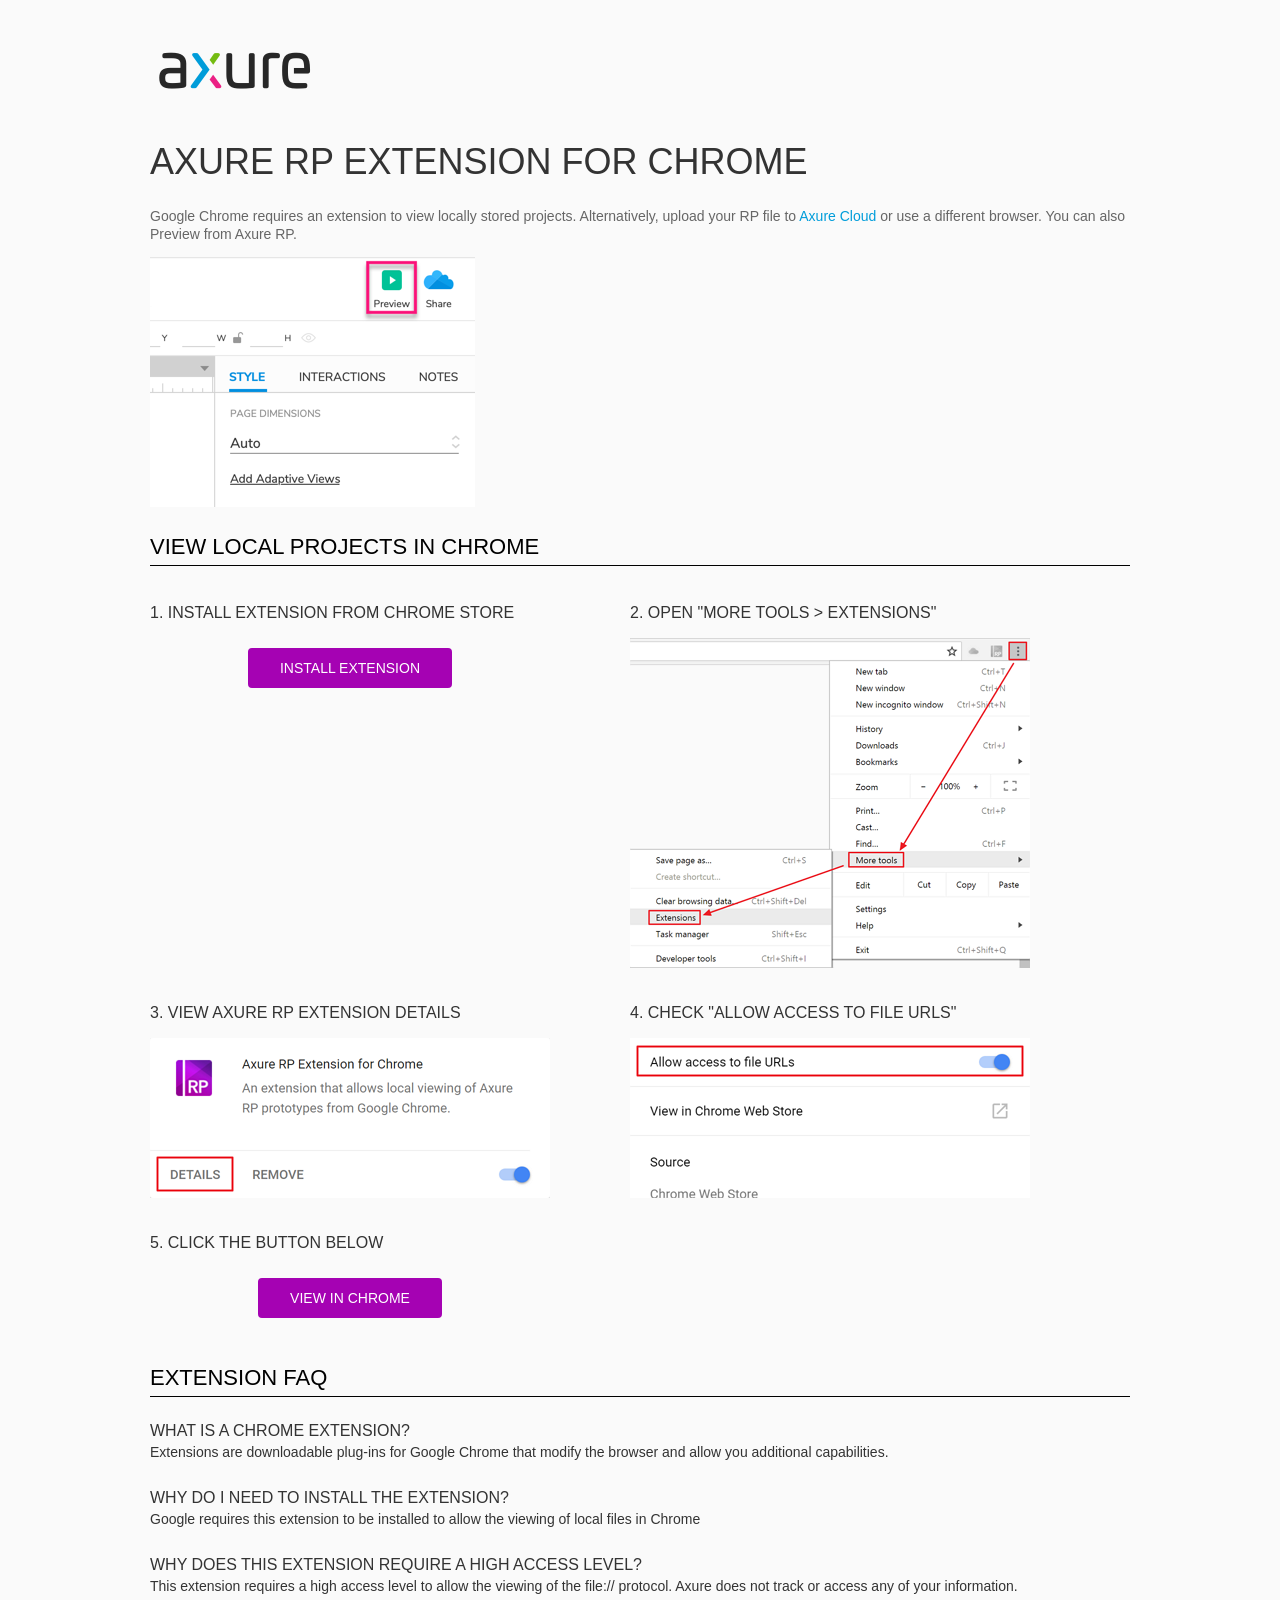
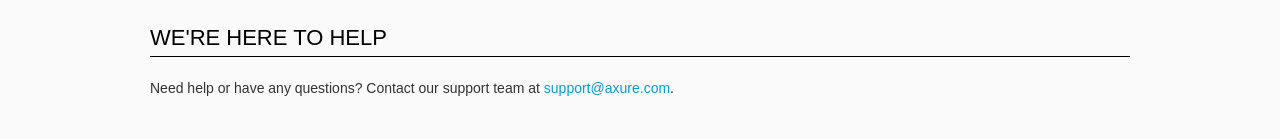
<file: resources/chrome/chrome.html>
<html>
<head>
    <title>Install the Axure RP Chrome Extension</title>
    <style type="text/css">
        *
        {
            font-family: NunitoSans, Helvetica, Arial, sans-serif;
        }
        body
        {
            text-align: center;
            background-color: #fafafa;
        }
        p
        {
            font-size: 14px;
            line-height: 18px;
            color: #333333;
        }
        div.container
        {
            width: 980px;
            margin-left: auto;
            margin-right: auto;
            text-align: left;
        }
        a
        {
            text-decoration: none;
            color: #009dda;
        }
        .button
        {
            background: #A502B3;
            font: normal 16px Arial, sans-serif;
            color: #FFFFFF;
            padding: 10px 30px 10px 30px;
            border: 2px solid #A502B3;
            display: inline-block;
            margin-top: 10px;
            text-transform: uppercase;
            font-size: 14px;
	    border-radius: 4px;
        }
        a:hover.button
        {
            border: 2px solid #A502B3;
	    color: #A502B3;
	    background-color: #FFFFFF;
        }
        div.left
        {
            width: 400px;
            float: left;
            margin-right: 80px;
        }
        div.right
        {
            width: 400px;
            float: left;
        }
        div.buttonContainer
        {
            text-align: center;
        }
        h1
        {
            font-size: 36px;
            color: #333333;
            line-height: 50px;
            margin-bottom: 20px;
            font-weight: normal;
        }
        h2
        {
            font-size: 24px;
            font-weight: normal;
            color: #08639C;
            text-align: center;
        }
        h3
        {
            font-size: 16px;
            color: #333333;
            font-weight: normal;
	    text-transform: uppercase;
        }
        .heading
        {
            border-bottom: 1px solid black;
	    height: 36px;
            line-height: 36px;
            font-size: 22px;
            color: #000000;

        }
        span.faq
        {
            font-size: 16px;
	    line-height: 24px;
            font-weight: normal;
	    text-transform: uppercase;
            color: #333333;
            display: block;
        }
    </style>
</head>
<body>
    <div class="container">
        <br />
        <br />
        <img src="axure_logo.png" alt="axure" />
        <br />
	<br />
        <h1>
            AXURE RP EXTENSION FOR CHROME</h1>
        <p style="font-size: 14px; color: #666666; margin-top: 10px;">
            Google Chrome requires an extension to view locally stored projects. Alternatively,
            upload your RP file to <a href="https://www.axure.cloud">Axure Cloud</a> or use a different
            browser. You can also Preview from Axure RP.</p>
            <img src="preview-rp.png" alt="preview"/>
        <h3 class="heading">
            VIEW LOCAL PROJECTS IN CHROME</h3>
        <div class="left">
            <h3>
                1. Install Extension from Chrome Store</h3>
            <div class="buttonContainer">
                <a class="button" href="https://chrome.google.com/webstore/detail/dogkpdfcklifaemcdfbildhcofnopogp"
                    target="_blank">Install Extension</a>
            </div>
        </div>
        <div class="right">
            <h3>
                2. Open "More Tools > Extensions"</h3>
            <img src="extensions.png" alt="extensions"/>
        </div>
        <div style="clear: both; height: 20px;">
            &nbsp;</div>
       <div class="left">
            <h3>
                3. View Axure RP Extension Details</h3>
            <img src="details.png" alt="extension details"/>
            </div>
	<div class="right">
            <h3>
                4. Check "Allow access to file URLs"</h3>
            <img src="allow-access.png" alt="allow access"/>
        </div>
   <div style="clear: both; height: 20px;">
            &nbsp;</div>
        <div class="left">
            <h3>
                5. Click the button below</h3>
            <div class="buttonContainer">
                <a class="button" href="../../start.html">View in Chrome</a>
            </div>
        </div>
        <div style="clear: both; height: 20px;">
        </div>
        <h3 class="heading">
            EXTENSION FAQ</h3>
        <p>
            <span class="faq">What is a Chrome Extension?</span> Extensions are downloadable
            plug-ins for Google Chrome that modify the browser
            and allow you additional capabilities.
        </p>
        <p style="margin-top: 25px;">
            <span class="faq">Why do I need to install the extension?</span> Google requires
            this extension to be installed to allow the viewing of local files in
            Chrome
        </p>
        <p style="margin-top: 25px; margin-bottom: 25px;">
            <span class="faq">Why does this extension require a high access level?</span> This
            extension requires a high access level to allow the viewing of the file://
            protocol. Axure does not track or access any of your information.
        </p>
        <h3 class="heading">
           WE'RE HERE TO HELP</h3>
        <p>
            Need help or have any questions? Contact our support team at <a href="mailto:support@axure.com">
                support@axure.com</a>.
        </p>
        <div style="clear: both; height: 20px;">
        </div>
    </div>
</body>
</html>
</file>
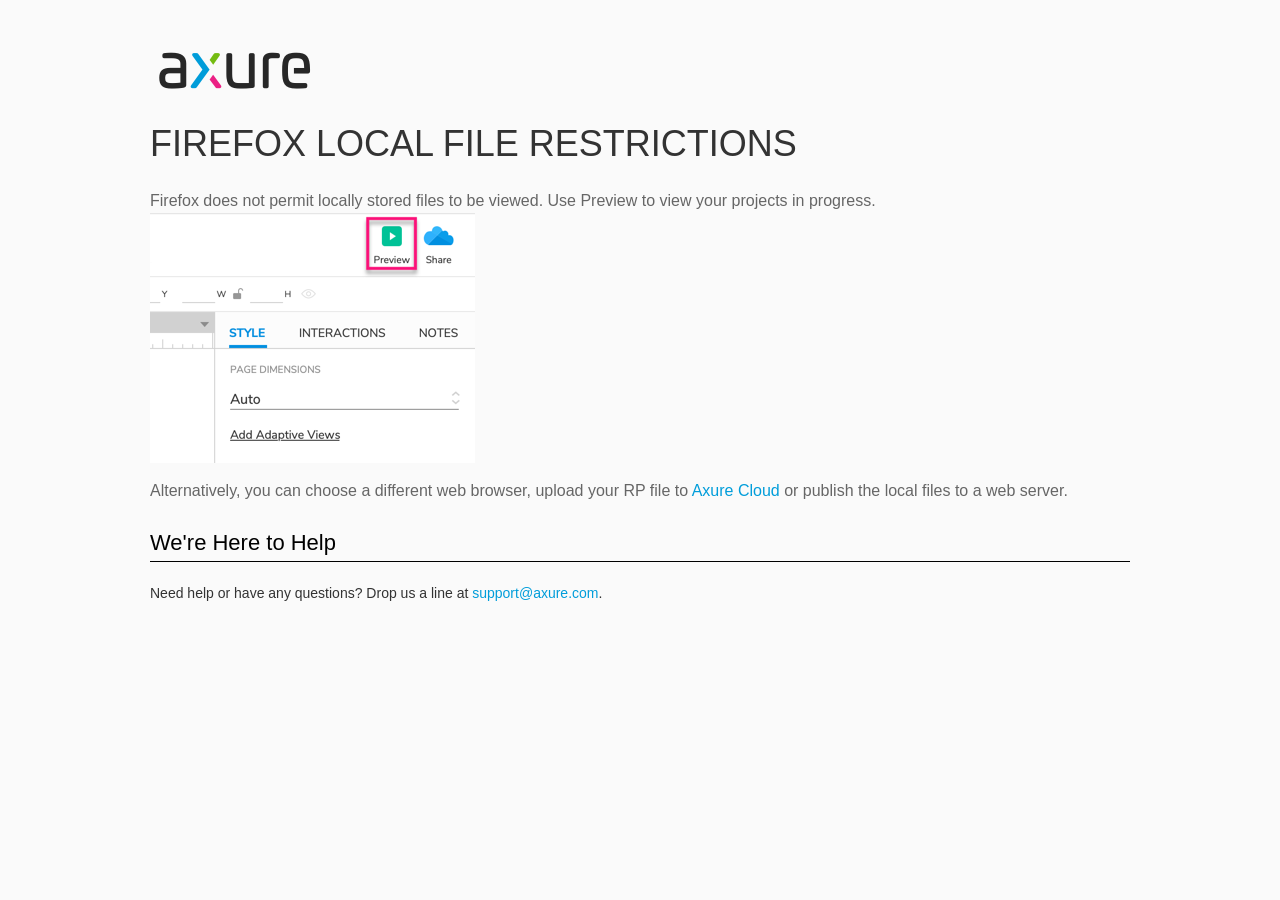
<file: resources/chrome/firefox.html>
<html>
<head>
    <title>Axure RP - Firefox Local File Restrictions</title>
    <style type="text/css">
        *
        {
            font-family: Helvetica, Arial, sans-serif;
        }
        body
        {
            text-align: center;
            background-color: #fafafa;
        }
        p
        {
            font-size: 14px;
            line-height: 18px;
            color: #333333;
        }
        div.container
        {
            width: 980px;
            margin-left: auto;
            margin-right: auto;
            text-align: left;
        }
        a
        {
            text-decoration: none;
            color: #009dda;
        }
        .button
        {
            background: #A502B3;
            font: normal 16px Arial, sans-serif;
            color: #FFFFFF;
            padding: 10px 30px 10px 30px;
            border: 2px solid #A502B3;
            display: inline-block;
            margin-top: 10px;
            text-transform: uppercase;
            font-size: 14px;
	    border-radius: 4px;
        }
        a:hover.button
        {
            border: 2px solid #A502B3;
	    color: #A502B3;
	    background-color: #FFFFFF;
        }
        div.left
        {
            width: 400px;
            float: left;
            margin-right: 80px;
        }
        div.right
        {
            width: 400px;
            float: left;
        }
        div.buttonContainer
        {
            text-align: center;
        }
        h1
        {
            font-size: 36px;
            color: #333333;
            line-height: 50px;
            margin-bottom: 20px;
            font-weight: normal;
        }
        h2
        {
            font-size: 24px;
            font-weight: normal;
            color: #08639C;
            text-align: center;
        }
        h3
        {
            font-size: 16px;
            line-height: 24px;
            color: #333333;
            font-weight: normal;
        }
        .heading
        {
            border-bottom: 1px solid black;
	    height: 36px;
            line-height: 36px;
            font-size: 22px;
            color: #000000;
        }
        span.faq
        {
            font-size: 16px;
            font-weight: normal;
	    text-transform: uppercase;
            color: #333333;
            display: block;
        }
    </style>
</head>
<body>
    <div class="container">
        <br />
        <br />
        <img src="axure_logo.png" alt="axure" />
        <br />
        <h1>
            FIREFOX LOCAL FILE RESTRICTIONS</h1>
        <p style="font-size: 16px; line-height: 24px; color: #666666; margin-top: 10px;">
            Firefox does not permit locally stored files to be viewed. Use Preview to view your projects in progress.
<img src="preview-rp.png" alt="preview"/>
          </p>
            <p style="font-size: 16px; line-height: 24px; color: #666666; margin-top: 10px;">
          Alternatively,  you can choose a different web browser, upload your RP file to <a href="https://app.axure.cloud">Axure Cloud</a> or publish the local files to a web server.</p>
        <h3 class="heading">
            We're Here to Help</h3>
        <p>
            Need help or have any questions? Drop us a line at <a href="mailto:support@axure.com">
                support@axure.com</a>.
        </p>
        <div style="clear: both; height: 20px;">
        </div>
    </div>
</body>
</html>
</file>
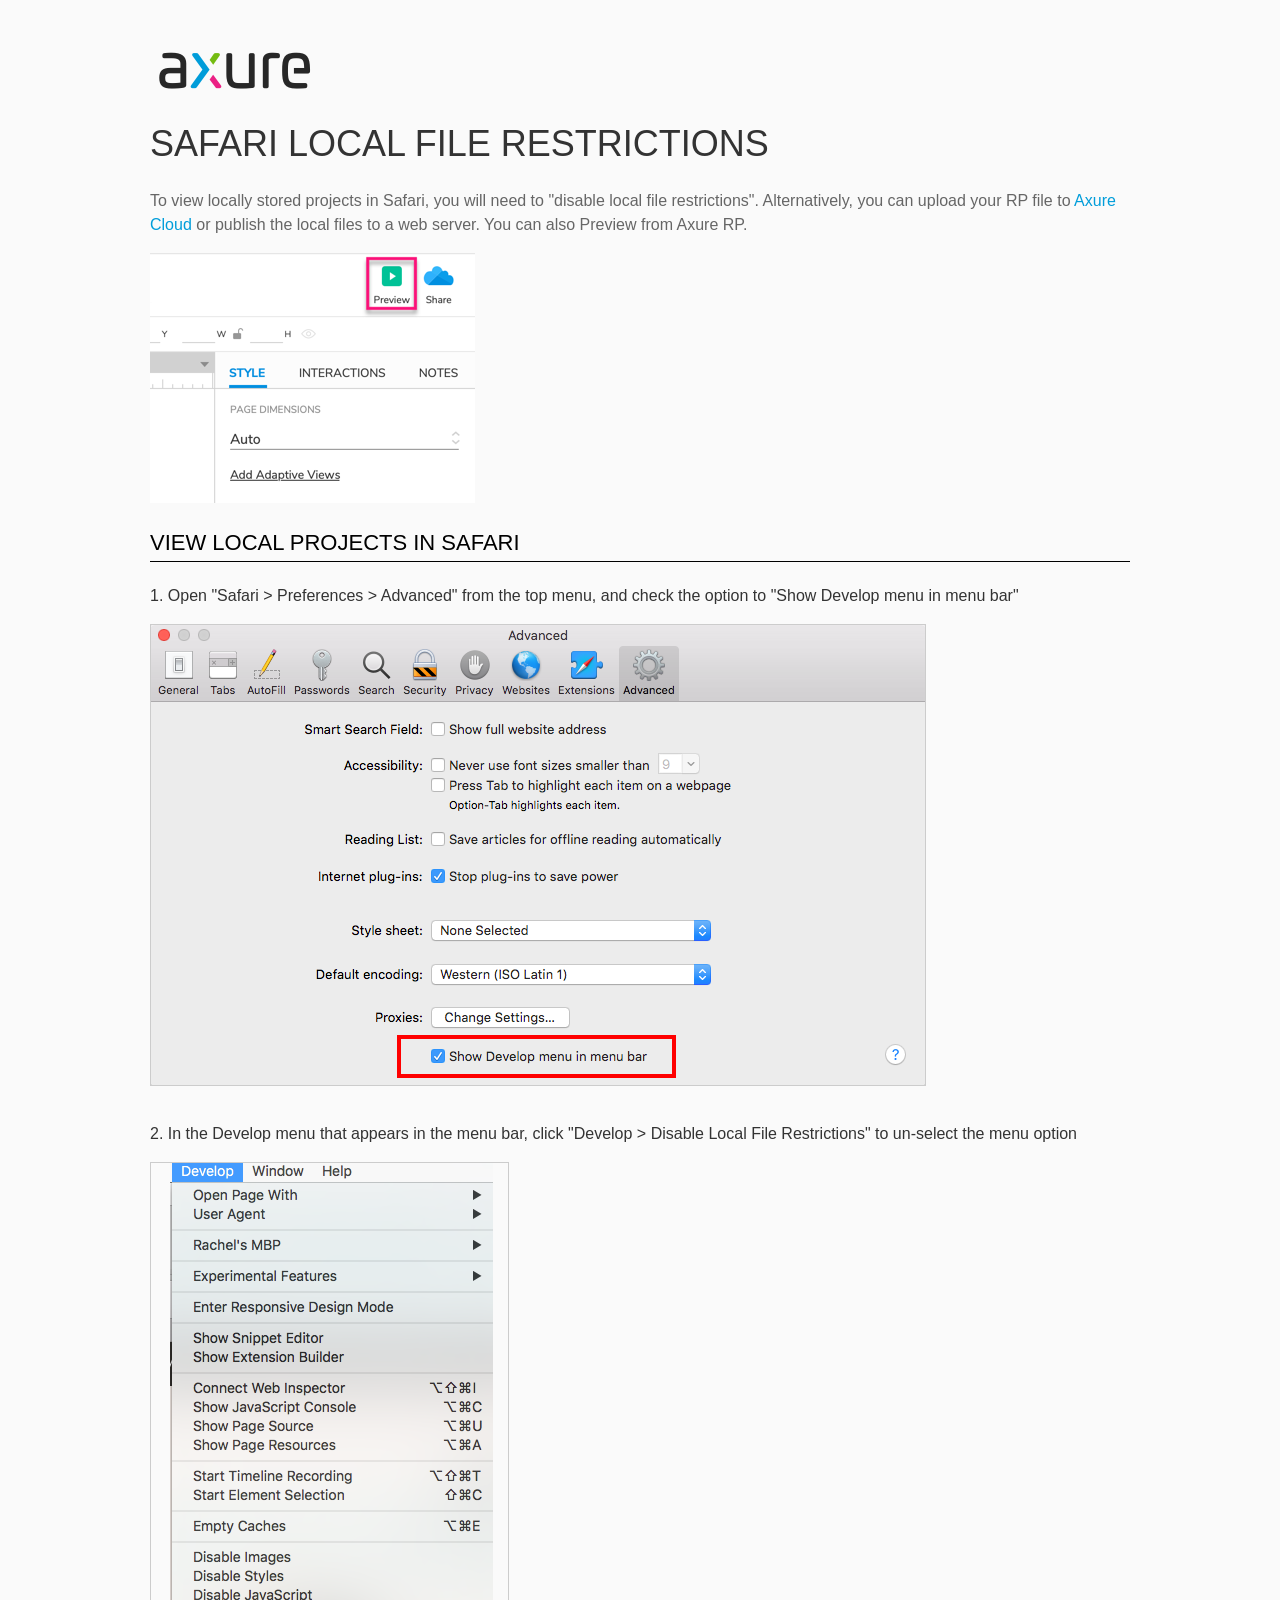
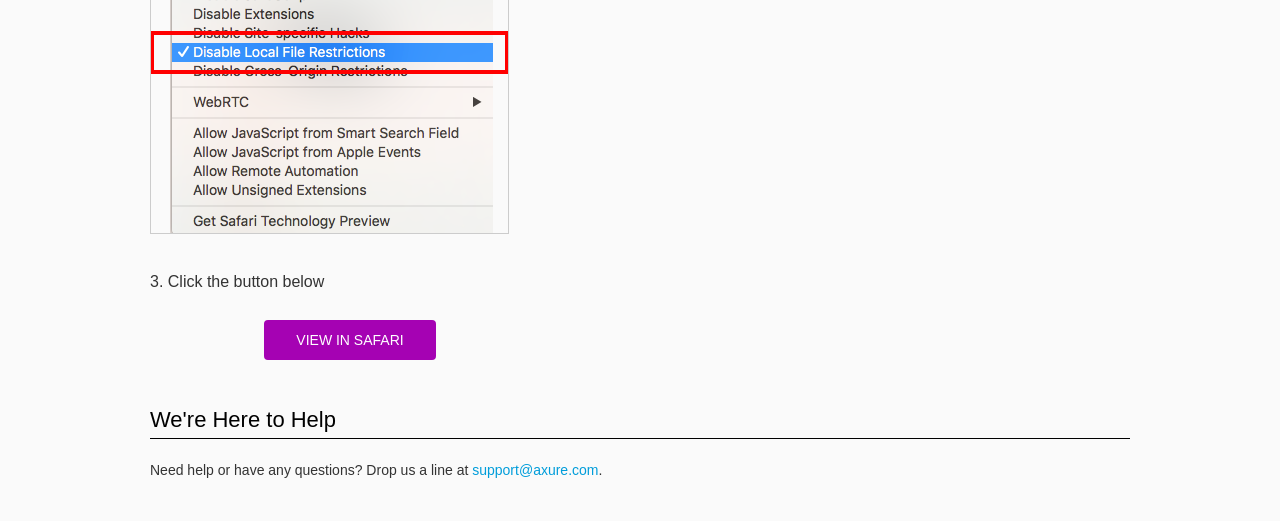
<file: resources/chrome/safari.html>
<html>
<head>
    <title>Axure RP - Safari Local File Restrictions</title>
    <style type="text/css">
        *
        {
            font-family: Helvetica, Arial, sans-serif;
        }
        body
        {
            text-align: center;
            background-color: #fafafa;
        }
        p
        {
            font-size: 14px;
            line-height: 18px;
            color: #333333;
        }
        div.container
        {
            width: 980px;
            margin-left: auto;
            margin-right: auto;
            text-align: left;
        }
        a
        {
            text-decoration: none;
            color: #009dda;
        }
        .button
        {
            background: #A502B3;
            font: normal 16px Arial, sans-serif;
            color: #FFFFFF;
            padding: 10px 30px 10px 30px;
            border: 2px solid #A502B3;
            display: inline-block;
            margin-top: 10px;
            text-transform: uppercase;
            font-size: 14px;
	    border-radius: 4px;
        }
        a:hover.button
        {
            border: 2px solid #A502B3;
	    color: #A502B3;
	    background-color: #FFFFFF;
        }
        div.left
        {
            width: 400px;
            float: left;
            margin-right: 80px;
        }
        div.right
        {
            width: 400px;
            float: left;
        }
        div.buttonContainer
        {
            text-align: center;
        }
        h1
        {
            font-size: 36px;
            color: #333333;
            line-height: 50px;
            margin-bottom: 20px;
            font-weight: normal;
        }
        h2
        {
            font-size: 24px;
            font-weight: normal;
            color: #08639C;
            text-align: center;
        }
        h3
        {
            font-size: 16px;
            line-height: 24px;
            color: #333333;
            font-weight: normal;
        }
        .heading
        {
            border-bottom: 1px solid black;
	    height: 36px;
            line-height: 36px;
            font-size: 22px;
            color: #000000;
        }
        span.faq
        {
            font-size: 16px;
            font-weight: normal;
	    text-transform: uppercase;
            color: #333333;
            display: block;
        }
    </style>
</head>
<body>
    <div class="container">
        <br />
        <br />
        <img src="axure_logo.png" alt="axure" />
        <br />
        <h1>
            SAFARI LOCAL FILE RESTRICTIONS</h1>
        <p style="font-size: 16px; line-height: 24px; color: #666666; margin-top: 10px;">
            To view locally stored projects in Safari, you will need to "disable local file restrictions". Alternatively,
            you can upload your RP file to <a href="https://www.axure.cloud">Axure Cloud</a> or publish the local files to a web server. You can also Preview from Axure RP.</p>
            <img src="preview-rp.png" alt="preview"/>
        <h3 class="heading">
            VIEW LOCAL PROJECTS IN SAFARI</h3>
        <div class="">
            <h3>
                1. Open "Safari > Preferences > Advanced" from the top menu, and check the option to "Show Develop menu in menu bar"</h3>
            <img src="safari_advanced.png" alt="advanced" />
        </div>
        <div style="clear: both; height: 20px;">
            &nbsp;
        </div>
        <div class="">
            <h3>
                2. In the Develop menu that appears in the menu bar, click "Develop > Disable Local File Restrictions" to un-select the menu option</h3>
            <img src="safari_restrictions.png" alt="extensions" />
        </div>
        <div style="clear: both; height: 20px;">
            &nbsp;</div>
        <div class="left">
            <h3>
                3. Click the button below
            </h3>
            <div class="buttonContainer">
                <a class="button" href="../../start.html">View in Safari</a>
            </div>
        </div>
        <div style="clear: both; height: 20px;">
        </div>
        <h3 class="heading">
            We're Here to Help</h3>
        <p>
            Need help or have any questions? Drop us a line at <a href="mailto:support@axure.com">
                support@axure.com</a>.
        </p>
        <div style="clear: both; height: 20px;">
        </div>
    </div>
</body>
</html>
</file>
<file: resources/css/axure_rp_page.css>
﻿/* so the window resize fires within a frame in IE7 */
html, body {
    height: 100%;
}

.mobileFrameCursor div * {
    cursor: inherit !important;
}

a {
    color: inherit;
}

p {
    margin: 0px;
    text-rendering: optimizeLegibility;
    font-feature-settings: "kern" 1;
    -webkit-font-feature-settings: "kern";
    -moz-font-feature-settings: "kern";
    -moz-font-feature-settings: "kern=1";
    font-kerning: normal;
}

ul {
    margin:0px;
}

iframe {
    background: #FFFFFF;
}

/* to match IE with C, FF */
input {
    padding: 1px 0px 1px 0px;
    box-sizing: border-box;
    -moz-box-sizing: border-box;
}

input[type=text]::-ms-clear {
    width: 0;
    height: 0;
    display: none;
}

textarea {
    margin: 0px;
    box-sizing: border-box;
    -moz-box-sizing: border-box;
}

.focused:focus, .selectedFocused:focus {
    outline: none;
}

div.intcases {
    font-family: arial; 
    font-size: 12px;
    text-align:left; 
    border:1px solid #AAA; 
    background:#FFF none repeat scroll 0% 0%; 
    z-index:9999; 
    visibility:hidden; 
    position:absolute;
    padding: 0px;
    border-radius: 3px;
    white-space: nowrap;
}

div.intcaselink {
    cursor: pointer;
    padding: 3px 8px 3px 8px;
    margin: 5px;
    background:#EEE none repeat scroll 0% 0%; 
    border:1px solid #AAA;
    border-radius: 3px;
}

div.refpageimage {
    position: absolute;
    left: 0px;
    top: 0px;
    font-size: 0px;
    width: 16px;
    height: 16px;
    cursor: pointer;
    background-image: url(images/newwindow.gif);
    background-repeat: no-repeat;
}

div.annnoteimage {
    position: absolute;
    left: 0px;
    top: 0px;
    font-size: 0px;
    /*width: 16px;
    height: 12px;*/
    cursor: help;
    /*background-image: url(images/note.gif);*/
    /*background-repeat: no-repeat;*/
    width: 13px;
    height: 12px;
    padding-top: 1px;
    text-align: center;
    background-color: #138CDD;
    -moz-box-shadow: 1px 1px 3px #aaa;
    -webkit-box-shadow: 1px 1px 3px #aaa;
    box-shadow: 1px 1px 3px #aaa;
}

div.annnoteline {
    display: inline-block;
    width: 9px;
    height: 1px;
    border-bottom: 1px solid white;
    margin-top: 1px;
}

div.annnotelabel {
    /*position: absolute;
    left: 0px;
    top: 0px;*/
    font-family: Helvetica,Arial;
    white-space: nowrap;
    
    padding-top: 1px;
    background-color: #fff849;
    font-size: 10px;
    font-weight: bold;
    line-height: 14px;
    margin-right: 3px;
    padding: 0px 4px;
    color: #000;

    -moz-box-shadow: 1px 1px 3px #aaa;
    -webkit-box-shadow: 1px 1px 3px #aaa;
    box-shadow: 1px 1px 3px #aaa;
}

div.annnote {
    display: flex;
    position: absolute;
    cursor: help;
    line-height: 14px;
}

.annotation {
    font-size: 12px;
    padding-left: 2px;
    margin-bottom: 5px;
}

.annotationName {
    /*font-size: 13px;
    font-weight: bold;
    margin-bottom: 3px;
    white-space: nowrap;*/

    font-family: 'Trebuchet MS';
    font-size: 14px;
    font-weight: bold;
    margin-bottom: 5px;
    white-space: nowrap;
}

.annotationValue {
    font-family: Arial, Helvetica, Sans-Serif;
    font-size: 12px;
    color: #4a4a4a;
    line-height: 21px;
    margin-bottom: 20px;
}

.noteLink {
    text-decoration: inherit;
    color: inherit;
}

.noteLink:hover {
    background-color: white;
}

/* this is a fix for the issue where dialogs jump around and takes the text-align from the body */
.dialogFix {
    position:absolute;
    text-align:left;
    border: 1px solid #8f949a;
}


@keyframes pulsate {
  from {
    box-shadow: 0 0 10px #15d6ba;
  }
  to {
    box-shadow: 0 0 20px #15d6ba;
  }
}

@-webkit-keyframes pulsate {
  from {
    -webkit-box-shadow: 0 0 10px #15d6ba;
    box-shadow: 0 0 10px #15d6ba;
  }
  to {
    -webkit-box-shadow: 0 0 20px #15d6ba;
    box-shadow: 0 0 20px #15d6ba;
  }
}
 
@-moz-keyframes pulsate {
  from {
    -moz-box-shadow: 0 0 10px #15d6ba;
    box-shadow: 0 0 10px #15d6ba;
  }
  to {
    -moz-box-shadow: 0 0 20px #15d6ba;
    box-shadow: 0 0 20px #15d6ba;
  }
}

.legacyPulsateBorder {
    /*border: 5px solid #15d6ba;
    margin: -5px;*/
    -moz-box-shadow: 0 0 10px 3px #15d6ba;
    box-shadow: 0 0 10px 3px #15d6ba;
}

.pulsateBorder {
  animation-name: pulsate;
  animation-timing-function: ease-in-out;
  animation-duration: 0.9s;
  animation-iteration-count: infinite;
  animation-direction: alternate;
  
  -webkit-animation-name: pulsate;
  -webkit-animation-timing-function: ease-in-out;
  -webkit-animation-duration: 0.9s;
  -webkit-animation-iteration-count: infinite;
  -webkit-animation-direction: alternate;

  -moz-animation-name: pulsate;
  -moz-animation-timing-function: ease-in-out;
  -moz-animation-duration: 0.9s;
  -moz-animation-iteration-count: infinite;
  -moz-animation-direction: alternate;
}

.ax_default_hidden, .ax_default_unplaced{
    display: none;
    visibility: hidden;
}

.widgetNoteSelected {
    -moz-box-shadow: 0 0 10px 3px #138CDD;
    box-shadow: 0 0 10px 3px #138CDD;
    /*-moz-box-shadow: 0 0 20px #3915d6;
    box-shadow: 0 0 20px #3915d6;*/
    /*border: 3px solid #3915d6;*/
    /*margin: -3px;*/
}


.singleImg {
    display: none;
    visibility: hidden;
}

#ios-safari {
    overflow: auto;
    -webkit-overflow-scrolling: touch;
}

#ios-safari-html {
    display: block;
    overflow: auto;
    -webkit-overflow-scrolling: touch;
    position: absolute;
    top: 0;
    left: 0;
    right: 0;
    bottom: 0;
}

#ios-safari-fixed {
    position: absolute;
    pointer-events: none;
    width: initial;
}

#ios-safari-fixed div {
    pointer-events: auto;
}
</file>
<file: data/styles.css>
﻿.ax_default {
  font-family:'ArialMT', 'Arial', sans-serif;
  font-weight:400;
  font-style:normal;
  font-size:13px;
  letter-spacing:normal;
  color:#333333;
  vertical-align:none;
  text-align:center;
  line-height:normal;
  text-transform:none;
}
.shape {
}
.image {
}
.heading_1 {
  font-family:'ArialMT', 'Arial', sans-serif;
  font-weight:bold;
  font-style:normal;
  font-size:32px;
  text-align:left;
}
.heading_2 {
  font-family:'ArialMT', 'Arial', sans-serif;
  font-weight:bold;
  font-style:normal;
  font-size:24px;
  text-align:left;
}
.heading_3 {
  font-family:'ArialMT', 'Arial', sans-serif;
  font-weight:bold;
  font-style:normal;
  font-size:18px;
  text-align:left;
}
.heading_4 {
  font-family:'ArialMT', 'Arial', sans-serif;
  font-weight:bold;
  font-style:normal;
  font-size:14px;
  text-align:left;
}
.heading_5 {
  font-family:'ArialMT', 'Arial', sans-serif;
  font-weight:bold;
  font-style:normal;
  text-align:left;
}
.heading_6 {
  font-family:'ArialMT', 'Arial', sans-serif;
  font-weight:bold;
  font-style:normal;
  font-size:10px;
  text-align:left;
}
.paragraph {
  text-align:left;
}
.form_hint {
  color:#999999;
}
.form_disabled {
}
.flow_shape {
}
.box_1 {
}
.box_2 {
}
textarea, select, input, button { outline: none; }
</file>
<file: files/um_library/styles.css>
﻿body {
  margin:0px;
  background-image:none;
  position:static;
  left:auto;
  width:2144px;
  margin-left:0;
  margin-right:0;
  text-align:left;
}
.form_sketch {
  border-color:transparent;
  background-color:transparent;
}
#base {
  position:absolute;
  z-index:0;
}
#u0 {
  border-width:0px;
  position:absolute;
  left:0px;
  top:0px;
  width:0px;
  height:0px;
}
#u1_div {
  border-width:0px;
  position:absolute;
  left:0px;
  top:0px;
  width:1920px;
  height:2139px;
  background:inherit;
  background-color:rgba(255, 255, 255, 0);
  border:none;
  border-radius:0px;
  -moz-box-shadow:none;
  -webkit-box-shadow:none;
  box-shadow:none;
}
#u1 {
  border-width:0px;
  position:absolute;
  left:121px;
  top:2px;
  width:1920px;
  height:2139px;
  display:flex;
}
#u1 .text {
  position:absolute;
  align-self:flex-start;
  padding:0px 0px 0px 0px;
  box-sizing:border-box;
  width:100%;
}
#u1_text {
  border-width:0px;
  word-wrap:break-word;
  text-transform:none;
  visibility:hidden;
}
#u2_img {
  border-width:0px;
  position:absolute;
  left:0px;
  top:0px;
  width:1920px;
  height:1925px;
}
#u2 {
  border-width:0px;
  position:absolute;
  left:121px;
  top:2px;
  width:1920px;
  height:1925px;
  display:flex;
}
#u2 .text {
  position:absolute;
  align-self:center;
  padding:0px 0px 0px 0px;
  box-sizing:border-box;
  width:100%;
}
#u2_text {
  border-width:0px;
  word-wrap:break-word;
  text-transform:none;
  visibility:hidden;
}
#u3_img {
  border-width:0px;
  position:absolute;
  left:0px;
  top:0px;
  width:2144px;
  height:535px;
}
#u3 {
  border-width:0px;
  position:absolute;
  left:0px;
  top:0px;
  width:2144px;
  height:535px;
  display:flex;
}
#u3 .text {
  position:absolute;
  align-self:center;
  padding:0px 0px 0px 0px;
  box-sizing:border-box;
  width:100%;
}
#u3_text {
  border-width:0px;
  word-wrap:break-word;
  text-transform:none;
  visibility:hidden;
}
#u4_div {
  border-width:0px;
  position:absolute;
  left:0px;
  top:0px;
  width:1920px;
  height:2160px;
  background:inherit;
  background-color:rgba(255, 255, 255, 1);
  border:none;
  border-radius:0px;
  -moz-box-shadow:none;
  -webkit-box-shadow:none;
  box-shadow:none;
}
#u4 {
  border-width:0px;
  position:absolute;
  left:121px;
  top:538px;
  width:1920px;
  height:2160px;
  display:flex;
}
#u4 .text {
  position:absolute;
  align-self:center;
  padding:0px 0px 0px 0px;
  box-sizing:border-box;
  width:100%;
}
#u4_text {
  border-width:0px;
  word-wrap:break-word;
  text-transform:none;
  visibility:hidden;
}
#u5 {
  position:absolute;
  left:214px;
  top:724px;
}
#u5_state0 {
  position:relative;
  left:0px;
  top:0px;
  width:1720px;
  height:1120px;
  background-image:none;
  border:none;
  border-radius:0px;
  -moz-box-shadow:none;
  -webkit-box-shadow:none;
  box-shadow:none;
}
#u5_state0_content {
  border-width:0px;
  position:absolute;
  left:0px;
  top:0px;
  width:1px;
  height:1px;
}
#u6 {
  border-width:0px;
  position:absolute;
  left:0px;
  top:0px;
  width:0px;
  height:0px;
}
#u7_div {
  border-width:0px;
  position:absolute;
  left:0px;
  top:0px;
  width:48px;
  height:41px;
  background:inherit;
  background-color:rgba(255, 255, 255, 0);
  border:none;
  border-radius:0px;
  -moz-box-shadow:none;
  -webkit-box-shadow:none;
  box-shadow:none;
  font-family:'Arial-BoldMT', 'Arial Bold', 'Arial', sans-serif;
  font-weight:700;
  font-style:normal;
  font-size:36px;
  color:#494949;
  text-align:left;
}
#u7 {
  border-width:0px;
  position:absolute;
  left:65px;
  top:84px;
  width:48px;
  height:41px;
  display:flex;
  font-family:'Arial-BoldMT', 'Arial Bold', 'Arial', sans-serif;
  font-weight:700;
  font-style:normal;
  font-size:36px;
  color:#494949;
  text-align:left;
}
#u7 .text {
  position:absolute;
  align-self:flex-start;
  padding:0px 0px 0px 0px;
  box-sizing:border-box;
  width:100%;
}
#u7_text {
  border-width:0px;
  word-wrap:break-word;
  text-transform:none;
}
#u8 {
  border-width:0px;
  position:absolute;
  left:0px;
  top:0px;
  width:0px;
  height:0px;
}
#u9_div {
  border-width:0px;
  position:absolute;
  left:0px;
  top:0px;
  width:1720px;
  height:180px;
  background:inherit;
  background-color:rgba(255, 255, 255, 1);
  box-sizing:border-box;
  border-width:1px;
  border-style:solid;
  border-color:rgba(240, 240, 240, 1);
  border-radius:12px;
  -moz-box-shadow:0px 0px 8px rgba(222, 233, 255, 1);
  -webkit-box-shadow:0px 0px 8px rgba(222, 233, 255, 1);
  box-shadow:0px 0px 8px rgba(222, 233, 255, 1);
}
#u9 {
  border-width:0px;
  position:absolute;
  left:0px;
  top:940px;
  width:1720px;
  height:180px;
  display:flex;
}
#u9 .text {
  position:absolute;
  align-self:center;
  padding:0px 0px 0px 0px;
  box-sizing:border-box;
  width:100%;
}
#u9_text {
  border-width:0px;
  word-wrap:break-word;
  text-transform:none;
  visibility:hidden;
}
#u10_div {
  border-width:0px;
  position:absolute;
  left:0px;
  top:0px;
  width:12px;
  height:180px;
  background:inherit;
  background-color:rgba(24, 47, 89, 1);
  border:none;
  border-radius:6px;
  border-top-right-radius:0px;
  border-bottom-right-radius:0px;
  -moz-box-shadow:none;
  -webkit-box-shadow:none;
  box-shadow:none;
}
#u10 {
  border-width:0px;
  position:absolute;
  left:0px;
  top:940px;
  width:12px;
  height:180px;
  display:flex;
}
#u10 .text {
  position:absolute;
  align-self:center;
  padding:0px 0px 0px 0px;
  box-sizing:border-box;
  width:100%;
}
#u10_text {
  border-width:0px;
  word-wrap:break-word;
  text-transform:none;
  visibility:hidden;
}
#u11_div {
  border-width:0px;
  position:absolute;
  left:0px;
  top:0px;
  width:320px;
  height:27px;
  background:inherit;
  background-color:rgba(255, 255, 255, 0);
  border:none;
  border-radius:0px;
  -moz-box-shadow:none;
  -webkit-box-shadow:none;
  box-shadow:none;
  font-family:'Georgia-Bold', 'Georgia Bold', 'Georgia', sans-serif;
  font-weight:700;
  font-style:normal;
  font-size:24px;
  color:#182F59;
  text-align:left;
}
#u11 {
  border-width:0px;
  position:absolute;
  left:252px;
  top:1017px;
  width:320px;
  height:27px;
  display:flex;
  font-family:'Georgia-Bold', 'Georgia Bold', 'Georgia', sans-serif;
  font-weight:700;
  font-style:normal;
  font-size:24px;
  color:#182F59;
  text-align:left;
}
#u11 .text {
  position:absolute;
  align-self:flex-start;
  padding:0px 0px 0px 0px;
  box-sizing:border-box;
  width:100%;
}
#u11_text {
  border-width:0px;
  word-wrap:break-word;
  text-transform:none;
}
#u12_div {
  border-width:0px;
  position:absolute;
  left:0px;
  top:0px;
  width:346px;
  height:27px;
  background:inherit;
  background-color:rgba(255, 255, 255, 0);
  border:none;
  border-radius:0px;
  -moz-box-shadow:none;
  -webkit-box-shadow:none;
  box-shadow:none;
  font-size:24px;
  color:#566580;
  text-align:left;
}
#u12 {
  border-width:0px;
  position:absolute;
  left:700px;
  top:1018px;
  width:346px;
  height:27px;
  display:flex;
  font-size:24px;
  color:#566580;
  text-align:left;
}
#u12 .text {
  position:absolute;
  align-self:flex-start;
  padding:0px 0px 0px 0px;
  box-sizing:border-box;
  width:100%;
}
#u12_text {
  border-width:0px;
  word-wrap:break-word;
  text-transform:none;
}
#u13 {
  border-width:0px;
  position:absolute;
  left:0px;
  top:0px;
  width:0px;
  height:0px;
}
#u14 {
  border-width:0px;
  position:absolute;
  left:0px;
  top:0px;
  width:0px;
  height:0px;
}
#u15_div {
  border-width:0px;
  position:absolute;
  left:0px;
  top:0px;
  width:245px;
  height:27px;
  background:inherit;
  background-color:rgba(255, 255, 255, 0);
  border:none;
  border-radius:0px;
  -moz-box-shadow:none;
  -webkit-box-shadow:none;
  box-shadow:none;
  font-size:24px;
  color:#182F59;
  text-align:left;
}
#u15 {
  border-width:0px;
  position:absolute;
  left:1323px;
  top:997px;
  width:245px;
  height:27px;
  display:flex;
  font-size:24px;
  color:#182F59;
  text-align:left;
}
#u15 .text {
  position:absolute;
  align-self:flex-start;
  padding:0px 0px 0px 0px;
  box-sizing:border-box;
  width:100%;
}
#u15_text {
  border-width:0px;
  word-wrap:break-word;
  text-transform:none;
}
#u16 {
  border-width:0px;
  position:absolute;
  left:0px;
  top:0px;
  width:0px;
  height:0px;
}
#u17_div {
  border-width:0px;
  position:absolute;
  left:0px;
  top:0px;
  width:24px;
  height:24px;
  background:inherit;
  background-color:rgba(0, 0, 0, 1);
  border:none;
  border-radius:0px;
  -moz-box-shadow:none;
  -webkit-box-shadow:none;
  box-shadow:none;
}
#u17 {
  border-width:0px;
  position:absolute;
  left:1291px;
  top:998px;
  width:24px;
  height:24px;
  display:flex;
  opacity:0;
}
#u17 .text {
  position:absolute;
  align-self:center;
  padding:0px 0px 0px 0px;
  box-sizing:border-box;
  width:100%;
}
#u17_text {
  border-width:0px;
  word-wrap:break-word;
  text-transform:none;
  visibility:hidden;
}
#u18_img {
  border-width:0px;
  position:absolute;
  left:0px;
  top:0px;
  width:20px;
  height:15px;
}
#u18 {
  border-width:0px;
  position:absolute;
  left:1293px;
  top:1003px;
  width:20px;
  height:15px;
  display:flex;
}
#u18 .text {
  position:absolute;
  align-self:center;
  padding:0px 0px 0px 0px;
  box-sizing:border-box;
  width:100%;
}
#u18_text {
  border-width:0px;
  word-wrap:break-word;
  text-transform:none;
  visibility:hidden;
}
#u19 {
  border-width:0px;
  position:absolute;
  left:0px;
  top:0px;
  width:0px;
  height:0px;
}
#u20_div {
  border-width:0px;
  position:absolute;
  left:0px;
  top:0px;
  width:240px;
  height:27px;
  background:inherit;
  background-color:rgba(255, 255, 255, 0);
  border:none;
  border-radius:0px;
  -moz-box-shadow:none;
  -webkit-box-shadow:none;
  box-shadow:none;
  font-size:24px;
  color:#566580;
  text-align:left;
}
#u20 {
  border-width:0px;
  position:absolute;
  left:1322px;
  top:1036px;
  width:240px;
  height:27px;
  display:flex;
  font-size:24px;
  color:#566580;
  text-align:left;
}
#u20 .text {
  position:absolute;
  align-self:flex-start;
  padding:0px 0px 0px 0px;
  box-sizing:border-box;
  width:100%;
}
#u20_text {
  border-width:0px;
  word-wrap:break-word;
  text-transform:none;
}
#u21 {
  border-width:0px;
  position:absolute;
  left:0px;
  top:0px;
  width:0px;
  height:0px;
}
#u22_div {
  border-width:0px;
  position:absolute;
  left:0px;
  top:0px;
  width:24px;
  height:24px;
  background:inherit;
  background-color:rgba(103, 120, 152, 1);
  border:none;
  border-radius:0px;
  -moz-box-shadow:none;
  -webkit-box-shadow:none;
  box-shadow:none;
}
#u22 {
  border-width:0px;
  position:absolute;
  left:1290px;
  top:1040px;
  width:24px;
  height:24px;
  display:flex;
  opacity:0;
}
#u22 .text {
  position:absolute;
  align-self:center;
  padding:0px 0px 0px 0px;
  box-sizing:border-box;
  width:100%;
}
#u22_text {
  border-width:0px;
  word-wrap:break-word;
  text-transform:none;
  visibility:hidden;
}
#u23_img {
  border-width:0px;
  position:absolute;
  left:0px;
  top:0px;
  width:16px;
  height:21px;
}
#u23 {
  border-width:0px;
  position:absolute;
  left:1294px;
  top:1040px;
  width:16px;
  height:21px;
  display:flex;
}
#u23 .text {
  position:absolute;
  align-self:center;
  padding:0px 0px 0px 0px;
  box-sizing:border-box;
  width:100%;
}
#u23_text {
  border-width:0px;
  word-wrap:break-word;
  text-transform:none;
  visibility:hidden;
}
#u24_img {
  border-width:0px;
  position:absolute;
  left:0px;
  top:0px;
  width:3px;
  height:7px;
}
#u24 {
  border-width:0px;
  position:absolute;
  left:1305px;
  top:1040px;
  width:3px;
  height:7px;
  display:flex;
}
#u24 .text {
  position:absolute;
  align-self:center;
  padding:0px 0px 0px 0px;
  box-sizing:border-box;
  width:100%;
}
#u24_text {
  border-width:0px;
  word-wrap:break-word;
  text-transform:none;
  visibility:hidden;
}
#u25 {
  border-width:0px;
  position:absolute;
  left:0px;
  top:0px;
  width:0px;
  height:0px;
}
#u26 {
  border-width:0px;
  position:absolute;
  left:0px;
  top:0px;
  width:0px;
  height:0px;
}
#u27 {
  border-width:0px;
  position:absolute;
  left:52px;
  top:950px;
  width:160px;
  height:160px;
}
#u27_state0 {
  border-width:0px;
  position:absolute;
  left:0px;
  top:0px;
  width:160px;
  height:160px;
  -ms-overflow-x:hidden;
  overflow-x:hidden;
  -ms-overflow-y:hidden;
  overflow-y:hidden;
  background-color:rgba(255, 255, 255, 1);
  background-image:none;
  box-sizing:border-box;
  border-width:1px;
  border-style:solid;
  border-color:rgba(232, 236, 242, 1);
  border-radius:80px;
  -moz-box-shadow:none;
  -webkit-box-shadow:none;
  box-shadow:none;
}
#u27_state0_content {
  border-width:0px;
  position:absolute;
  left:0px;
  top:0px;
  width:1px;
  height:1px;
}
#u27_state0_content {
  left:-1px;
  top:-1px;
}
#u28_img {
  border-width:0px;
  position:absolute;
  left:0px;
  top:0px;
  width:200px;
  height:184px;
}
#u28 {
  border-width:0px;
  position:absolute;
  left:-23px;
  top:16px;
  width:200px;
  height:184px;
  display:flex;
}
#u28 .text {
  position:absolute;
  align-self:center;
  padding:0px 0px 0px 0px;
  box-sizing:border-box;
  width:100%;
}
#u28_text {
  border-width:0px;
  word-wrap:break-word;
  text-transform:none;
  visibility:hidden;
}
#u29 {
  border-width:0px;
  position:absolute;
  left:0px;
  top:0px;
  width:0px;
  height:0px;
}
#u30_div {
  border-width:0px;
  position:absolute;
  left:0px;
  top:0px;
  width:1720px;
  height:180px;
  background:inherit;
  background-color:rgba(255, 255, 255, 1);
  box-sizing:border-box;
  border-width:1px;
  border-style:solid;
  border-color:rgba(240, 240, 240, 1);
  border-radius:12px;
  -moz-box-shadow:0px 0px 8px rgba(222, 233, 255, 1);
  -webkit-box-shadow:0px 0px 8px rgba(222, 233, 255, 1);
  box-shadow:0px 0px 8px rgba(222, 233, 255, 1);
}
#u30 {
  border-width:0px;
  position:absolute;
  left:0px;
  top:376px;
  width:1720px;
  height:180px;
  display:flex;
}
#u30 .text {
  position:absolute;
  align-self:center;
  padding:0px 0px 0px 0px;
  box-sizing:border-box;
  width:100%;
}
#u30_text {
  border-width:0px;
  word-wrap:break-word;
  text-transform:none;
  visibility:hidden;
}
#u31_div {
  border-width:0px;
  position:absolute;
  left:0px;
  top:0px;
  width:12px;
  height:180px;
  background:inherit;
  background-color:rgba(24, 47, 89, 1);
  border:none;
  border-radius:6px;
  border-top-right-radius:0px;
  border-bottom-right-radius:0px;
  -moz-box-shadow:none;
  -webkit-box-shadow:none;
  box-shadow:none;
}
#u31 {
  border-width:0px;
  position:absolute;
  left:0px;
  top:376px;
  width:12px;
  height:180px;
  display:flex;
}
#u31 .text {
  position:absolute;
  align-self:center;
  padding:0px 0px 0px 0px;
  box-sizing:border-box;
  width:100%;
}
#u31_text {
  border-width:0px;
  word-wrap:break-word;
  text-transform:none;
  visibility:hidden;
}
#u32_div {
  border-width:0px;
  position:absolute;
  left:0px;
  top:0px;
  width:320px;
  height:27px;
  background:inherit;
  background-color:rgba(255, 255, 255, 0);
  border:none;
  border-radius:0px;
  -moz-box-shadow:none;
  -webkit-box-shadow:none;
  box-shadow:none;
  font-family:'Georgia-Bold', 'Georgia Bold', 'Georgia', sans-serif;
  font-weight:700;
  font-style:normal;
  font-size:24px;
  color:#182F59;
  text-align:left;
}
#u32 {
  border-width:0px;
  position:absolute;
  left:252px;
  top:453px;
  width:320px;
  height:27px;
  display:flex;
  font-family:'Georgia-Bold', 'Georgia Bold', 'Georgia', sans-serif;
  font-weight:700;
  font-style:normal;
  font-size:24px;
  color:#182F59;
  text-align:left;
}
#u32 .text {
  position:absolute;
  align-self:flex-start;
  padding:0px 0px 0px 0px;
  box-sizing:border-box;
  width:100%;
}
#u32_text {
  border-width:0px;
  word-wrap:break-word;
  text-transform:none;
}
#u33_div {
  border-width:0px;
  position:absolute;
  left:0px;
  top:0px;
  width:346px;
  height:27px;
  background:inherit;
  background-color:rgba(255, 255, 255, 0);
  border:none;
  border-radius:0px;
  -moz-box-shadow:none;
  -webkit-box-shadow:none;
  box-shadow:none;
  font-size:24px;
  color:#566580;
  text-align:left;
}
#u33 {
  border-width:0px;
  position:absolute;
  left:700px;
  top:454px;
  width:346px;
  height:27px;
  display:flex;
  font-size:24px;
  color:#566580;
  text-align:left;
}
#u33 .text {
  position:absolute;
  align-self:flex-start;
  padding:0px 0px 0px 0px;
  box-sizing:border-box;
  width:100%;
}
#u33_text {
  border-width:0px;
  word-wrap:break-word;
  text-transform:none;
}
#u34 {
  border-width:0px;
  position:absolute;
  left:0px;
  top:0px;
  width:0px;
  height:0px;
}
#u35_div {
  border-width:0px;
  position:absolute;
  left:0px;
  top:0px;
  width:245px;
  height:27px;
  background:inherit;
  background-color:rgba(255, 255, 255, 0);
  border:none;
  border-radius:0px;
  -moz-box-shadow:none;
  -webkit-box-shadow:none;
  box-shadow:none;
  font-size:24px;
  color:#182F59;
  text-align:left;
}
#u35 {
  border-width:0px;
  position:absolute;
  left:1323px;
  top:435px;
  width:245px;
  height:27px;
  display:flex;
  font-size:24px;
  color:#182F59;
  text-align:left;
}
#u35 .text {
  position:absolute;
  align-self:flex-start;
  padding:0px 0px 0px 0px;
  box-sizing:border-box;
  width:100%;
}
#u35_text {
  border-width:0px;
  word-wrap:break-word;
  text-transform:none;
}
#u36 {
  border-width:0px;
  position:absolute;
  left:0px;
  top:0px;
  width:0px;
  height:0px;
}
#u37_div {
  border-width:0px;
  position:absolute;
  left:0px;
  top:0px;
  width:24px;
  height:24px;
  background:inherit;
  background-color:rgba(0, 0, 0, 1);
  border:none;
  border-radius:0px;
  -moz-box-shadow:none;
  -webkit-box-shadow:none;
  box-shadow:none;
}
#u37 {
  border-width:0px;
  position:absolute;
  left:1291px;
  top:436px;
  width:24px;
  height:24px;
  display:flex;
  opacity:0;
}
#u37 .text {
  position:absolute;
  align-self:center;
  padding:0px 0px 0px 0px;
  box-sizing:border-box;
  width:100%;
}
#u37_text {
  border-width:0px;
  word-wrap:break-word;
  text-transform:none;
  visibility:hidden;
}
#u38_img {
  border-width:0px;
  position:absolute;
  left:0px;
  top:0px;
  width:20px;
  height:15px;
}
#u38 {
  border-width:0px;
  position:absolute;
  left:1293px;
  top:441px;
  width:20px;
  height:15px;
  display:flex;
}
#u38 .text {
  position:absolute;
  align-self:center;
  padding:0px 0px 0px 0px;
  box-sizing:border-box;
  width:100%;
}
#u38_text {
  border-width:0px;
  word-wrap:break-word;
  text-transform:none;
  visibility:hidden;
}
#u39 {
  border-width:0px;
  position:absolute;
  left:0px;
  top:0px;
  width:0px;
  height:0px;
}
#u40_div {
  border-width:0px;
  position:absolute;
  left:0px;
  top:0px;
  width:240px;
  height:27px;
  background:inherit;
  background-color:rgba(255, 255, 255, 0);
  border:none;
  border-radius:0px;
  -moz-box-shadow:none;
  -webkit-box-shadow:none;
  box-shadow:none;
  font-size:24px;
  color:#566580;
  text-align:left;
}
#u40 {
  border-width:0px;
  position:absolute;
  left:1322px;
  top:474px;
  width:240px;
  height:27px;
  display:flex;
  font-size:24px;
  color:#566580;
  text-align:left;
}
#u40 .text {
  position:absolute;
  align-self:flex-start;
  padding:0px 0px 0px 0px;
  box-sizing:border-box;
  width:100%;
}
#u40_text {
  border-width:0px;
  word-wrap:break-word;
  text-transform:none;
}
#u41 {
  border-width:0px;
  position:absolute;
  left:0px;
  top:0px;
  width:0px;
  height:0px;
}
#u42_div {
  border-width:0px;
  position:absolute;
  left:0px;
  top:0px;
  width:24px;
  height:24px;
  background:inherit;
  background-color:rgba(103, 120, 152, 1);
  border:none;
  border-radius:0px;
  -moz-box-shadow:none;
  -webkit-box-shadow:none;
  box-shadow:none;
}
#u42 {
  border-width:0px;
  position:absolute;
  left:1290px;
  top:478px;
  width:24px;
  height:24px;
  display:flex;
  opacity:0;
}
#u42 .text {
  position:absolute;
  align-self:center;
  padding:0px 0px 0px 0px;
  box-sizing:border-box;
  width:100%;
}
#u42_text {
  border-width:0px;
  word-wrap:break-word;
  text-transform:none;
  visibility:hidden;
}
#u43_img {
  border-width:0px;
  position:absolute;
  left:0px;
  top:0px;
  width:16px;
  height:21px;
}
#u43 {
  border-width:0px;
  position:absolute;
  left:1294px;
  top:478px;
  width:16px;
  height:21px;
  display:flex;
}
#u43 .text {
  position:absolute;
  align-self:center;
  padding:0px 0px 0px 0px;
  box-sizing:border-box;
  width:100%;
}
#u43_text {
  border-width:0px;
  word-wrap:break-word;
  text-transform:none;
  visibility:hidden;
}
#u44_img {
  border-width:0px;
  position:absolute;
  left:0px;
  top:0px;
  width:3px;
  height:7px;
}
#u44 {
  border-width:0px;
  position:absolute;
  left:1305px;
  top:478px;
  width:3px;
  height:7px;
  display:flex;
}
#u44 .text {
  position:absolute;
  align-self:center;
  padding:0px 0px 0px 0px;
  box-sizing:border-box;
  width:100%;
}
#u44_text {
  border-width:0px;
  word-wrap:break-word;
  text-transform:none;
  visibility:hidden;
}
#u45 {
  border-width:0px;
  position:absolute;
  left:0px;
  top:0px;
  width:0px;
  height:0px;
}
#u46 {
  border-width:0px;
  position:absolute;
  left:0px;
  top:0px;
  width:0px;
  height:0px;
}
#u47 {
  border-width:0px;
  position:absolute;
  left:52px;
  top:386px;
  width:160px;
  height:160px;
}
#u47_state0 {
  border-width:0px;
  position:absolute;
  left:0px;
  top:0px;
  width:160px;
  height:160px;
  -ms-overflow-x:hidden;
  overflow-x:hidden;
  -ms-overflow-y:hidden;
  overflow-y:hidden;
  background-color:rgba(236, 241, 255, 1);
  background-image:none;
  border:none;
  border-radius:80px;
  -moz-box-shadow:none;
  -webkit-box-shadow:none;
  box-shadow:none;
}
#u47_state0_content {
  border-width:0px;
  position:absolute;
  left:0px;
  top:0px;
  width:1px;
  height:1px;
}
#u48_img {
  border-width:0px;
  position:absolute;
  left:0px;
  top:0px;
  width:200px;
  height:184px;
}
#u48 {
  border-width:0px;
  position:absolute;
  left:-23px;
  top:16px;
  width:200px;
  height:184px;
  display:flex;
}
#u48 .text {
  position:absolute;
  align-self:center;
  padding:0px 0px 0px 0px;
  box-sizing:border-box;
  width:100%;
}
#u48_text {
  border-width:0px;
  word-wrap:break-word;
  text-transform:none;
  visibility:hidden;
}
#u49 {
  border-width:0px;
  position:absolute;
  left:0px;
  top:0px;
  width:0px;
  height:0px;
}
#u50_div {
  border-width:0px;
  position:absolute;
  left:0px;
  top:0px;
  width:1720px;
  height:180px;
  background:inherit;
  background-color:rgba(255, 255, 255, 1);
  box-sizing:border-box;
  border-width:1px;
  border-style:solid;
  border-color:rgba(240, 240, 240, 1);
  border-radius:12px;
  -moz-box-shadow:0px 0px 16px rgba(222, 233, 255, 1);
  -webkit-box-shadow:0px 0px 16px rgba(222, 233, 255, 1);
  box-shadow:0px 0px 16px rgba(222, 233, 255, 1);
}
#u50 {
  border-width:0px;
  position:absolute;
  left:0px;
  top:0px;
  width:1720px;
  height:180px;
  display:flex;
}
#u50 .text {
  position:absolute;
  align-self:center;
  padding:0px 0px 0px 0px;
  box-sizing:border-box;
  width:100%;
}
#u50_text {
  border-width:0px;
  word-wrap:break-word;
  text-transform:none;
  visibility:hidden;
}
#u51_div {
  border-width:0px;
  position:absolute;
  left:0px;
  top:0px;
  width:12px;
  height:180px;
  background:inherit;
  background-color:rgba(24, 47, 89, 1);
  border:none;
  border-radius:6px;
  border-top-right-radius:0px;
  border-bottom-right-radius:0px;
  -moz-box-shadow:none;
  -webkit-box-shadow:none;
  box-shadow:none;
}
#u51 {
  border-width:0px;
  position:absolute;
  left:0px;
  top:0px;
  width:12px;
  height:180px;
  display:flex;
}
#u51 .text {
  position:absolute;
  align-self:center;
  padding:0px 0px 0px 0px;
  box-sizing:border-box;
  width:100%;
}
#u51_text {
  border-width:0px;
  word-wrap:break-word;
  text-transform:none;
  visibility:hidden;
}
#u52_div {
  border-width:0px;
  position:absolute;
  left:0px;
  top:0px;
  width:408px;
  height:27px;
  background:inherit;
  background-color:rgba(255, 255, 255, 0);
  border:none;
  border-radius:0px;
  -moz-box-shadow:none;
  -webkit-box-shadow:none;
  box-shadow:none;
  font-family:'Georgia-Bold', 'Georgia Bold', 'Georgia', sans-serif;
  font-weight:700;
  font-style:normal;
  font-size:24px;
  color:#182F59;
  text-align:left;
}
#u52 {
  border-width:0px;
  position:absolute;
  left:252px;
  top:77px;
  width:408px;
  height:27px;
  display:flex;
  font-family:'Georgia-Bold', 'Georgia Bold', 'Georgia', sans-serif;
  font-weight:700;
  font-style:normal;
  font-size:24px;
  color:#182F59;
  text-align:left;
}
#u52 .text {
  position:absolute;
  align-self:flex-start;
  padding:0px 0px 0px 0px;
  box-sizing:border-box;
  width:100%;
}
#u52_text {
  border-width:0px;
  word-wrap:break-word;
  text-transform:none;
}
#u53_div {
  border-width:0px;
  position:absolute;
  left:0px;
  top:0px;
  width:346px;
  height:27px;
  background:inherit;
  background-color:rgba(255, 255, 255, 0);
  border:none;
  border-radius:0px;
  -moz-box-shadow:none;
  -webkit-box-shadow:none;
  box-shadow:none;
  font-size:24px;
  color:#566580;
  text-align:left;
}
#u53 {
  border-width:0px;
  position:absolute;
  left:700px;
  top:78px;
  width:346px;
  height:27px;
  display:flex;
  font-size:24px;
  color:#566580;
  text-align:left;
}
#u53 .text {
  position:absolute;
  align-self:flex-start;
  padding:0px 0px 0px 0px;
  box-sizing:border-box;
  width:100%;
}
#u53_text {
  border-width:0px;
  word-wrap:break-word;
  text-transform:none;
}
#u54 {
  border-width:0px;
  position:absolute;
  left:0px;
  top:0px;
  width:0px;
  height:0px;
}
#u55_div {
  border-width:0px;
  position:absolute;
  left:0px;
  top:0px;
  width:366px;
  height:27px;
  background:inherit;
  background-color:rgba(255, 255, 255, 0);
  border:none;
  border-radius:0px;
  -moz-box-shadow:none;
  -webkit-box-shadow:none;
  box-shadow:none;
  font-size:24px;
  color:#182F59;
  text-align:left;
}
#u55 {
  border-width:0px;
  position:absolute;
  left:1323px;
  top:59px;
  width:366px;
  height:27px;
  display:flex;
  font-size:24px;
  color:#182F59;
  text-align:left;
}
#u55 .text {
  position:absolute;
  align-self:flex-start;
  padding:0px 0px 0px 0px;
  box-sizing:border-box;
  width:100%;
}
#u55_text {
  border-width:0px;
  word-wrap:break-word;
  text-transform:none;
}
#u56 {
  border-width:0px;
  position:absolute;
  left:0px;
  top:0px;
  width:0px;
  height:0px;
}
#u57_div {
  border-width:0px;
  position:absolute;
  left:0px;
  top:0px;
  width:24px;
  height:24px;
  background:inherit;
  background-color:rgba(0, 0, 0, 1);
  border:none;
  border-radius:0px;
  -moz-box-shadow:none;
  -webkit-box-shadow:none;
  box-shadow:none;
}
#u57 {
  border-width:0px;
  position:absolute;
  left:1291px;
  top:60px;
  width:24px;
  height:24px;
  display:flex;
  opacity:0;
}
#u57 .text {
  position:absolute;
  align-self:center;
  padding:0px 0px 0px 0px;
  box-sizing:border-box;
  width:100%;
}
#u57_text {
  border-width:0px;
  word-wrap:break-word;
  text-transform:none;
  visibility:hidden;
}
#u58_img {
  border-width:0px;
  position:absolute;
  left:0px;
  top:0px;
  width:20px;
  height:15px;
}
#u58 {
  border-width:0px;
  position:absolute;
  left:1293px;
  top:65px;
  width:20px;
  height:15px;
  display:flex;
}
#u58 .text {
  position:absolute;
  align-self:center;
  padding:0px 0px 0px 0px;
  box-sizing:border-box;
  width:100%;
}
#u58_text {
  border-width:0px;
  word-wrap:break-word;
  text-transform:none;
  visibility:hidden;
}
#u59 {
  border-width:0px;
  position:absolute;
  left:0px;
  top:0px;
  width:0px;
  height:0px;
}
#u60_div {
  border-width:0px;
  position:absolute;
  left:0px;
  top:0px;
  width:240px;
  height:27px;
  background:inherit;
  background-color:rgba(255, 255, 255, 0);
  border:none;
  border-radius:0px;
  -moz-box-shadow:none;
  -webkit-box-shadow:none;
  box-shadow:none;
  font-size:24px;
  color:#566580;
  text-align:left;
}
#u60 {
  border-width:0px;
  position:absolute;
  left:1322px;
  top:98px;
  width:240px;
  height:27px;
  display:flex;
  font-size:24px;
  color:#566580;
  text-align:left;
}
#u60 .text {
  position:absolute;
  align-self:flex-start;
  padding:0px 0px 0px 0px;
  box-sizing:border-box;
  width:100%;
}
#u60_text {
  border-width:0px;
  word-wrap:break-word;
  text-transform:none;
}
#u61 {
  border-width:0px;
  position:absolute;
  left:0px;
  top:0px;
  width:0px;
  height:0px;
}
#u62_div {
  border-width:0px;
  position:absolute;
  left:0px;
  top:0px;
  width:24px;
  height:24px;
  background:inherit;
  background-color:rgba(103, 120, 152, 1);
  border:none;
  border-radius:0px;
  -moz-box-shadow:none;
  -webkit-box-shadow:none;
  box-shadow:none;
}
#u62 {
  border-width:0px;
  position:absolute;
  left:1290px;
  top:102px;
  width:24px;
  height:24px;
  display:flex;
  opacity:0;
}
#u62 .text {
  position:absolute;
  align-self:center;
  padding:0px 0px 0px 0px;
  box-sizing:border-box;
  width:100%;
}
#u62_text {
  border-width:0px;
  word-wrap:break-word;
  text-transform:none;
  visibility:hidden;
}
#u63_img {
  border-width:0px;
  position:absolute;
  left:0px;
  top:0px;
  width:16px;
  height:21px;
}
#u63 {
  border-width:0px;
  position:absolute;
  left:1294px;
  top:102px;
  width:16px;
  height:21px;
  display:flex;
}
#u63 .text {
  position:absolute;
  align-self:center;
  padding:0px 0px 0px 0px;
  box-sizing:border-box;
  width:100%;
}
#u63_text {
  border-width:0px;
  word-wrap:break-word;
  text-transform:none;
  visibility:hidden;
}
#u64_img {
  border-width:0px;
  position:absolute;
  left:0px;
  top:0px;
  width:3px;
  height:7px;
}
#u64 {
  border-width:0px;
  position:absolute;
  left:1305px;
  top:102px;
  width:3px;
  height:7px;
  display:flex;
}
#u64 .text {
  position:absolute;
  align-self:center;
  padding:0px 0px 0px 0px;
  box-sizing:border-box;
  width:100%;
}
#u64_text {
  border-width:0px;
  word-wrap:break-word;
  text-transform:none;
  visibility:hidden;
}
#u65 {
  border-width:0px;
  position:absolute;
  left:0px;
  top:0px;
  width:0px;
  height:0px;
}
#u66 {
  border-width:0px;
  position:absolute;
  left:0px;
  top:0px;
  width:0px;
  height:0px;
}
#u67 {
  border-width:0px;
  position:absolute;
  left:52px;
  top:10px;
  width:160px;
  height:160px;
}
#u67_state0 {
  border-width:0px;
  position:absolute;
  left:0px;
  top:0px;
  width:160px;
  height:160px;
  -ms-overflow-x:hidden;
  overflow-x:hidden;
  -ms-overflow-y:hidden;
  overflow-y:hidden;
  background-color:rgba(236, 241, 255, 1);
  background-image:none;
  border:none;
  border-radius:80px;
  -moz-box-shadow:none;
  -webkit-box-shadow:none;
  box-shadow:none;
}
#u67_state0_content {
  border-width:0px;
  position:absolute;
  left:0px;
  top:0px;
  width:1px;
  height:1px;
}
#u68_img {
  border-width:0px;
  position:absolute;
  left:0px;
  top:0px;
  width:265px;
  height:244px;
}
#u68 {
  border-width:0px;
  position:absolute;
  left:-52px;
  top:4px;
  width:265px;
  height:244px;
  display:flex;
  -webkit-transform:rotate(6deg);
  -moz-transform:rotate(6deg);
  -ms-transform:rotate(6deg);
  transform:rotate(6deg);
}
#u68 .text {
  position:absolute;
  align-self:center;
  padding:0px 0px 0px 0px;
  box-sizing:border-box;
  width:100%;
}
#u68_text {
  border-width:0px;
  word-wrap:break-word;
  text-transform:none;
  visibility:hidden;
}
#u69 {
  border-width:0px;
  position:absolute;
  left:0px;
  top:0px;
  width:0px;
  height:0px;
}
#u70_div {
  border-width:0px;
  position:absolute;
  left:0px;
  top:0px;
  width:1720px;
  height:180px;
  background:inherit;
  background-color:rgba(255, 255, 255, 1);
  box-sizing:border-box;
  border-width:1px;
  border-style:solid;
  border-color:rgba(240, 240, 240, 1);
  border-radius:12px;
  -moz-box-shadow:0px 0px 8px rgba(222, 233, 255, 1);
  -webkit-box-shadow:0px 0px 8px rgba(222, 233, 255, 1);
  box-shadow:0px 0px 8px rgba(222, 233, 255, 1);
}
#u70 {
  border-width:0px;
  position:absolute;
  left:0px;
  top:188px;
  width:1720px;
  height:180px;
  display:flex;
}
#u70 .text {
  position:absolute;
  align-self:center;
  padding:0px 0px 0px 0px;
  box-sizing:border-box;
  width:100%;
}
#u70_text {
  border-width:0px;
  word-wrap:break-word;
  text-transform:none;
  visibility:hidden;
}
#u71_div {
  border-width:0px;
  position:absolute;
  left:0px;
  top:0px;
  width:12px;
  height:180px;
  background:inherit;
  background-color:rgba(24, 47, 89, 1);
  border:none;
  border-radius:6px;
  border-top-right-radius:0px;
  border-bottom-right-radius:0px;
  -moz-box-shadow:none;
  -webkit-box-shadow:none;
  box-shadow:none;
}
#u71 {
  border-width:0px;
  position:absolute;
  left:0px;
  top:188px;
  width:12px;
  height:180px;
  display:flex;
}
#u71 .text {
  position:absolute;
  align-self:center;
  padding:0px 0px 0px 0px;
  box-sizing:border-box;
  width:100%;
}
#u71_text {
  border-width:0px;
  word-wrap:break-word;
  text-transform:none;
  visibility:hidden;
}
#u72_div {
  border-width:0px;
  position:absolute;
  left:0px;
  top:0px;
  width:408px;
  height:27px;
  background:inherit;
  background-color:rgba(255, 255, 255, 0);
  border:none;
  border-radius:0px;
  -moz-box-shadow:none;
  -webkit-box-shadow:none;
  box-shadow:none;
  font-family:'Georgia-Bold', 'Georgia Bold', 'Georgia', sans-serif;
  font-weight:700;
  font-style:normal;
  font-size:24px;
  color:#182F59;
  text-align:left;
}
#u72 {
  border-width:0px;
  position:absolute;
  left:252px;
  top:265px;
  width:408px;
  height:27px;
  display:flex;
  font-family:'Georgia-Bold', 'Georgia Bold', 'Georgia', sans-serif;
  font-weight:700;
  font-style:normal;
  font-size:24px;
  color:#182F59;
  text-align:left;
}
#u72 .text {
  position:absolute;
  align-self:flex-start;
  padding:0px 0px 0px 0px;
  box-sizing:border-box;
  width:100%;
}
#u72_text {
  border-width:0px;
  word-wrap:break-word;
  text-transform:none;
}
#u73_div {
  border-width:0px;
  position:absolute;
  left:0px;
  top:0px;
  width:346px;
  height:27px;
  background:inherit;
  background-color:rgba(255, 255, 255, 0);
  border:none;
  border-radius:0px;
  -moz-box-shadow:none;
  -webkit-box-shadow:none;
  box-shadow:none;
  font-size:24px;
  color:#566580;
  text-align:left;
}
#u73 {
  border-width:0px;
  position:absolute;
  left:700px;
  top:266px;
  width:346px;
  height:27px;
  display:flex;
  font-size:24px;
  color:#566580;
  text-align:left;
}
#u73 .text {
  position:absolute;
  align-self:flex-start;
  padding:0px 0px 0px 0px;
  box-sizing:border-box;
  width:100%;
}
#u73_text {
  border-width:0px;
  word-wrap:break-word;
  text-transform:none;
}
#u74 {
  border-width:0px;
  position:absolute;
  left:0px;
  top:0px;
  width:0px;
  height:0px;
}
#u75_div {
  border-width:0px;
  position:absolute;
  left:0px;
  top:0px;
  width:245px;
  height:27px;
  background:inherit;
  background-color:rgba(255, 255, 255, 0);
  border:none;
  border-radius:0px;
  -moz-box-shadow:none;
  -webkit-box-shadow:none;
  box-shadow:none;
  font-size:24px;
  color:#182F59;
  text-align:left;
}
#u75 {
  border-width:0px;
  position:absolute;
  left:1323px;
  top:247px;
  width:245px;
  height:27px;
  display:flex;
  font-size:24px;
  color:#182F59;
  text-align:left;
}
#u75 .text {
  position:absolute;
  align-self:flex-start;
  padding:0px 0px 0px 0px;
  box-sizing:border-box;
  width:100%;
}
#u75_text {
  border-width:0px;
  word-wrap:break-word;
  text-transform:none;
}
#u76 {
  border-width:0px;
  position:absolute;
  left:0px;
  top:0px;
  width:0px;
  height:0px;
}
#u77_div {
  border-width:0px;
  position:absolute;
  left:0px;
  top:0px;
  width:24px;
  height:24px;
  background:inherit;
  background-color:rgba(0, 0, 0, 1);
  border:none;
  border-radius:0px;
  -moz-box-shadow:none;
  -webkit-box-shadow:none;
  box-shadow:none;
}
#u77 {
  border-width:0px;
  position:absolute;
  left:1291px;
  top:248px;
  width:24px;
  height:24px;
  display:flex;
  opacity:0;
}
#u77 .text {
  position:absolute;
  align-self:center;
  padding:0px 0px 0px 0px;
  box-sizing:border-box;
  width:100%;
}
#u77_text {
  border-width:0px;
  word-wrap:break-word;
  text-transform:none;
  visibility:hidden;
}
#u78_img {
  border-width:0px;
  position:absolute;
  left:0px;
  top:0px;
  width:20px;
  height:15px;
}
#u78 {
  border-width:0px;
  position:absolute;
  left:1293px;
  top:253px;
  width:20px;
  height:15px;
  display:flex;
}
#u78 .text {
  position:absolute;
  align-self:center;
  padding:0px 0px 0px 0px;
  box-sizing:border-box;
  width:100%;
}
#u78_text {
  border-width:0px;
  word-wrap:break-word;
  text-transform:none;
  visibility:hidden;
}
#u79 {
  border-width:0px;
  position:absolute;
  left:0px;
  top:0px;
  width:0px;
  height:0px;
}
#u80_div {
  border-width:0px;
  position:absolute;
  left:0px;
  top:0px;
  width:240px;
  height:27px;
  background:inherit;
  background-color:rgba(255, 255, 255, 0);
  border:none;
  border-radius:0px;
  -moz-box-shadow:none;
  -webkit-box-shadow:none;
  box-shadow:none;
  font-size:24px;
  color:#566580;
  text-align:left;
}
#u80 {
  border-width:0px;
  position:absolute;
  left:1322px;
  top:286px;
  width:240px;
  height:27px;
  display:flex;
  font-size:24px;
  color:#566580;
  text-align:left;
}
#u80 .text {
  position:absolute;
  align-self:flex-start;
  padding:0px 0px 0px 0px;
  box-sizing:border-box;
  width:100%;
}
#u80_text {
  border-width:0px;
  word-wrap:break-word;
  text-transform:none;
}
#u81 {
  border-width:0px;
  position:absolute;
  left:0px;
  top:0px;
  width:0px;
  height:0px;
}
#u82_div {
  border-width:0px;
  position:absolute;
  left:0px;
  top:0px;
  width:24px;
  height:24px;
  background:inherit;
  background-color:rgba(103, 120, 152, 1);
  border:none;
  border-radius:0px;
  -moz-box-shadow:none;
  -webkit-box-shadow:none;
  box-shadow:none;
}
#u82 {
  border-width:0px;
  position:absolute;
  left:1290px;
  top:290px;
  width:24px;
  height:24px;
  display:flex;
  opacity:0;
}
#u82 .text {
  position:absolute;
  align-self:center;
  padding:0px 0px 0px 0px;
  box-sizing:border-box;
  width:100%;
}
#u82_text {
  border-width:0px;
  word-wrap:break-word;
  text-transform:none;
  visibility:hidden;
}
#u83_img {
  border-width:0px;
  position:absolute;
  left:0px;
  top:0px;
  width:16px;
  height:21px;
}
#u83 {
  border-width:0px;
  position:absolute;
  left:1294px;
  top:290px;
  width:16px;
  height:21px;
  display:flex;
}
#u83 .text {
  position:absolute;
  align-self:center;
  padding:0px 0px 0px 0px;
  box-sizing:border-box;
  width:100%;
}
#u83_text {
  border-width:0px;
  word-wrap:break-word;
  text-transform:none;
  visibility:hidden;
}
#u84_img {
  border-width:0px;
  position:absolute;
  left:0px;
  top:0px;
  width:3px;
  height:7px;
}
#u84 {
  border-width:0px;
  position:absolute;
  left:1305px;
  top:290px;
  width:3px;
  height:7px;
  display:flex;
}
#u84 .text {
  position:absolute;
  align-self:center;
  padding:0px 0px 0px 0px;
  box-sizing:border-box;
  width:100%;
}
#u84_text {
  border-width:0px;
  word-wrap:break-word;
  text-transform:none;
  visibility:hidden;
}
#u85 {
  border-width:0px;
  position:absolute;
  left:0px;
  top:0px;
  width:0px;
  height:0px;
}
#u86 {
  border-width:0px;
  position:absolute;
  left:0px;
  top:0px;
  width:0px;
  height:0px;
}
#u87 {
  border-width:0px;
  position:absolute;
  left:52px;
  top:198px;
  width:160px;
  height:160px;
}
#u87_state0 {
  border-width:0px;
  position:absolute;
  left:0px;
  top:0px;
  width:160px;
  height:160px;
  -ms-overflow-x:hidden;
  overflow-x:hidden;
  -ms-overflow-y:hidden;
  overflow-y:hidden;
  background-color:rgba(236, 241, 255, 1);
  background-image:none;
  border:none;
  border-radius:80px;
  -moz-box-shadow:none;
  -webkit-box-shadow:none;
  box-shadow:none;
}
#u87_state0_content {
  border-width:0px;
  position:absolute;
  left:0px;
  top:0px;
  width:1px;
  height:1px;
}
#u88_img {
  border-width:0px;
  position:absolute;
  left:0px;
  top:0px;
  width:303px;
  height:303px;
}
#u88 {
  border-width:0px;
  position:absolute;
  left:-46px;
  top:-3px;
  width:303px;
  height:303px;
  display:flex;
}
#u88 .text {
  position:absolute;
  align-self:center;
  padding:0px 0px 0px 0px;
  box-sizing:border-box;
  width:100%;
}
#u88_text {
  border-width:0px;
  word-wrap:break-word;
  text-transform:none;
  visibility:hidden;
}
#u89 {
  border-width:0px;
  position:absolute;
  left:0px;
  top:0px;
  width:0px;
  height:0px;
}
#u90_div {
  border-width:0px;
  position:absolute;
  left:0px;
  top:0px;
  width:1720px;
  height:180px;
  background:inherit;
  background-color:rgba(255, 255, 255, 1);
  box-sizing:border-box;
  border-width:1px;
  border-style:solid;
  border-color:rgba(240, 240, 240, 1);
  border-radius:12px;
  -moz-box-shadow:0px 0px 8px rgba(222, 233, 255, 1);
  -webkit-box-shadow:0px 0px 8px rgba(222, 233, 255, 1);
  box-shadow:0px 0px 8px rgba(222, 233, 255, 1);
}
#u90 {
  border-width:0px;
  position:absolute;
  left:0px;
  top:752px;
  width:1720px;
  height:180px;
  display:flex;
}
#u90 .text {
  position:absolute;
  align-self:center;
  padding:0px 0px 0px 0px;
  box-sizing:border-box;
  width:100%;
}
#u90_text {
  border-width:0px;
  word-wrap:break-word;
  text-transform:none;
  visibility:hidden;
}
#u91_div {
  border-width:0px;
  position:absolute;
  left:0px;
  top:0px;
  width:12px;
  height:180px;
  background:inherit;
  background-color:rgba(24, 47, 89, 1);
  border:none;
  border-radius:6px;
  border-top-right-radius:0px;
  border-bottom-right-radius:0px;
  -moz-box-shadow:none;
  -webkit-box-shadow:none;
  box-shadow:none;
}
#u91 {
  border-width:0px;
  position:absolute;
  left:0px;
  top:752px;
  width:12px;
  height:180px;
  display:flex;
}
#u91 .text {
  position:absolute;
  align-self:center;
  padding:0px 0px 0px 0px;
  box-sizing:border-box;
  width:100%;
}
#u91_text {
  border-width:0px;
  word-wrap:break-word;
  text-transform:none;
  visibility:hidden;
}
#u92_div {
  border-width:0px;
  position:absolute;
  left:0px;
  top:0px;
  width:408px;
  height:27px;
  background:inherit;
  background-color:rgba(255, 255, 255, 0);
  border:none;
  border-radius:0px;
  -moz-box-shadow:none;
  -webkit-box-shadow:none;
  box-shadow:none;
  font-family:'Georgia-Bold', 'Georgia Bold', 'Georgia', sans-serif;
  font-weight:700;
  font-style:normal;
  font-size:24px;
  color:#182F59;
  text-align:left;
}
#u92 {
  border-width:0px;
  position:absolute;
  left:252px;
  top:829px;
  width:408px;
  height:27px;
  display:flex;
  font-family:'Georgia-Bold', 'Georgia Bold', 'Georgia', sans-serif;
  font-weight:700;
  font-style:normal;
  font-size:24px;
  color:#182F59;
  text-align:left;
}
#u92 .text {
  position:absolute;
  align-self:flex-start;
  padding:0px 0px 0px 0px;
  box-sizing:border-box;
  width:100%;
}
#u92_text {
  border-width:0px;
  word-wrap:break-word;
  text-transform:none;
}
#u93_div {
  border-width:0px;
  position:absolute;
  left:0px;
  top:0px;
  width:346px;
  height:27px;
  background:inherit;
  background-color:rgba(255, 255, 255, 0);
  border:none;
  border-radius:0px;
  -moz-box-shadow:none;
  -webkit-box-shadow:none;
  box-shadow:none;
  font-size:24px;
  color:#566580;
  text-align:left;
}
#u93 {
  border-width:0px;
  position:absolute;
  left:700px;
  top:830px;
  width:346px;
  height:27px;
  display:flex;
  font-size:24px;
  color:#566580;
  text-align:left;
}
#u93 .text {
  position:absolute;
  align-self:flex-start;
  padding:0px 0px 0px 0px;
  box-sizing:border-box;
  width:100%;
}
#u93_text {
  border-width:0px;
  word-wrap:break-word;
  text-transform:none;
}
#u94 {
  border-width:0px;
  position:absolute;
  left:0px;
  top:0px;
  width:0px;
  height:0px;
}
#u95_div {
  border-width:0px;
  position:absolute;
  left:0px;
  top:0px;
  width:245px;
  height:27px;
  background:inherit;
  background-color:rgba(255, 255, 255, 0);
  border:none;
  border-radius:0px;
  -moz-box-shadow:none;
  -webkit-box-shadow:none;
  box-shadow:none;
  font-size:24px;
  color:#182F59;
  text-align:left;
}
#u95 {
  border-width:0px;
  position:absolute;
  left:1323px;
  top:811px;
  width:245px;
  height:27px;
  display:flex;
  font-size:24px;
  color:#182F59;
  text-align:left;
}
#u95 .text {
  position:absolute;
  align-self:flex-start;
  padding:0px 0px 0px 0px;
  box-sizing:border-box;
  width:100%;
}
#u95_text {
  border-width:0px;
  word-wrap:break-word;
  text-transform:none;
}
#u96 {
  border-width:0px;
  position:absolute;
  left:0px;
  top:0px;
  width:0px;
  height:0px;
}
#u97_div {
  border-width:0px;
  position:absolute;
  left:0px;
  top:0px;
  width:24px;
  height:24px;
  background:inherit;
  background-color:rgba(0, 0, 0, 1);
  border:none;
  border-radius:0px;
  -moz-box-shadow:none;
  -webkit-box-shadow:none;
  box-shadow:none;
}
#u97 {
  border-width:0px;
  position:absolute;
  left:1291px;
  top:812px;
  width:24px;
  height:24px;
  display:flex;
  opacity:0;
}
#u97 .text {
  position:absolute;
  align-self:center;
  padding:0px 0px 0px 0px;
  box-sizing:border-box;
  width:100%;
}
#u97_text {
  border-width:0px;
  word-wrap:break-word;
  text-transform:none;
  visibility:hidden;
}
#u98_img {
  border-width:0px;
  position:absolute;
  left:0px;
  top:0px;
  width:20px;
  height:15px;
}
#u98 {
  border-width:0px;
  position:absolute;
  left:1293px;
  top:817px;
  width:20px;
  height:15px;
  display:flex;
}
#u98 .text {
  position:absolute;
  align-self:center;
  padding:0px 0px 0px 0px;
  box-sizing:border-box;
  width:100%;
}
#u98_text {
  border-width:0px;
  word-wrap:break-word;
  text-transform:none;
  visibility:hidden;
}
#u99 {
  border-width:0px;
  position:absolute;
  left:0px;
  top:0px;
  width:0px;
  height:0px;
}
#u100_div {
  border-width:0px;
  position:absolute;
  left:0px;
  top:0px;
  width:240px;
  height:27px;
  background:inherit;
  background-color:rgba(255, 255, 255, 0);
  border:none;
  border-radius:0px;
  -moz-box-shadow:none;
  -webkit-box-shadow:none;
  box-shadow:none;
  font-size:24px;
  color:#566580;
  text-align:left;
}
#u100 {
  border-width:0px;
  position:absolute;
  left:1322px;
  top:850px;
  width:240px;
  height:27px;
  display:flex;
  font-size:24px;
  color:#566580;
  text-align:left;
}
#u100 .text {
  position:absolute;
  align-self:flex-start;
  padding:0px 0px 0px 0px;
  box-sizing:border-box;
  width:100%;
}
#u100_text {
  border-width:0px;
  word-wrap:break-word;
  text-transform:none;
}
#u101 {
  border-width:0px;
  position:absolute;
  left:0px;
  top:0px;
  width:0px;
  height:0px;
}
#u102_div {
  border-width:0px;
  position:absolute;
  left:0px;
  top:0px;
  width:24px;
  height:24px;
  background:inherit;
  background-color:rgba(103, 120, 152, 1);
  border:none;
  border-radius:0px;
  -moz-box-shadow:none;
  -webkit-box-shadow:none;
  box-shadow:none;
}
#u102 {
  border-width:0px;
  position:absolute;
  left:1290px;
  top:854px;
  width:24px;
  height:24px;
  display:flex;
  opacity:0;
}
#u102 .text {
  position:absolute;
  align-self:center;
  padding:0px 0px 0px 0px;
  box-sizing:border-box;
  width:100%;
}
#u102_text {
  border-width:0px;
  word-wrap:break-word;
  text-transform:none;
  visibility:hidden;
}
#u103_img {
  border-width:0px;
  position:absolute;
  left:0px;
  top:0px;
  width:16px;
  height:21px;
}
#u103 {
  border-width:0px;
  position:absolute;
  left:1294px;
  top:854px;
  width:16px;
  height:21px;
  display:flex;
}
#u103 .text {
  position:absolute;
  align-self:center;
  padding:0px 0px 0px 0px;
  box-sizing:border-box;
  width:100%;
}
#u103_text {
  border-width:0px;
  word-wrap:break-word;
  text-transform:none;
  visibility:hidden;
}
#u104_img {
  border-width:0px;
  position:absolute;
  left:0px;
  top:0px;
  width:3px;
  height:7px;
}
#u104 {
  border-width:0px;
  position:absolute;
  left:1305px;
  top:854px;
  width:3px;
  height:7px;
  display:flex;
}
#u104 .text {
  position:absolute;
  align-self:center;
  padding:0px 0px 0px 0px;
  box-sizing:border-box;
  width:100%;
}
#u104_text {
  border-width:0px;
  word-wrap:break-word;
  text-transform:none;
  visibility:hidden;
}
#u105 {
  border-width:0px;
  position:absolute;
  left:0px;
  top:0px;
  width:0px;
  height:0px;
}
#u106 {
  border-width:0px;
  position:absolute;
  left:0px;
  top:0px;
  width:0px;
  height:0px;
}
#u107 {
  border-width:0px;
  position:absolute;
  left:52px;
  top:762px;
  width:160px;
  height:160px;
}
#u107_state0 {
  border-width:0px;
  position:absolute;
  left:0px;
  top:0px;
  width:160px;
  height:160px;
  -ms-overflow-x:hidden;
  overflow-x:hidden;
  -ms-overflow-y:hidden;
  overflow-y:hidden;
  background-color:rgba(255, 255, 255, 1);
  background-image:none;
  box-sizing:border-box;
  border-width:1px;
  border-style:solid;
  border-color:rgba(232, 236, 242, 1);
  border-radius:80px;
  -moz-box-shadow:none;
  -webkit-box-shadow:none;
  box-shadow:none;
}
#u107_state0_content {
  border-width:0px;
  position:absolute;
  left:0px;
  top:0px;
  width:1px;
  height:1px;
}
#u107_state0_content {
  left:-1px;
  top:-1px;
}
#u108_img {
  border-width:0px;
  position:absolute;
  left:0px;
  top:0px;
  width:302px;
  height:302px;
}
#u108 {
  border-width:0px;
  position:absolute;
  left:-45px;
  top:-9px;
  width:302px;
  height:302px;
  display:flex;
}
#u108 .text {
  position:absolute;
  align-self:center;
  padding:0px 0px 0px 0px;
  box-sizing:border-box;
  width:100%;
}
#u108_text {
  border-width:0px;
  word-wrap:break-word;
  text-transform:none;
  visibility:hidden;
}
#u109 {
  border-width:0px;
  position:absolute;
  left:0px;
  top:0px;
  width:0px;
  height:0px;
}
#u110_div {
  border-width:0px;
  position:absolute;
  left:0px;
  top:0px;
  width:1720px;
  height:180px;
  background:inherit;
  background-color:rgba(255, 255, 255, 1);
  box-sizing:border-box;
  border-width:1px;
  border-style:solid;
  border-color:rgba(240, 240, 240, 1);
  border-radius:12px;
  -moz-box-shadow:0px 0px 8px rgba(222, 233, 255, 1);
  -webkit-box-shadow:0px 0px 8px rgba(222, 233, 255, 1);
  box-shadow:0px 0px 8px rgba(222, 233, 255, 1);
}
#u110 {
  border-width:0px;
  position:absolute;
  left:0px;
  top:564px;
  width:1720px;
  height:180px;
  display:flex;
}
#u110 .text {
  position:absolute;
  align-self:center;
  padding:0px 0px 0px 0px;
  box-sizing:border-box;
  width:100%;
}
#u110_text {
  border-width:0px;
  word-wrap:break-word;
  text-transform:none;
  visibility:hidden;
}
#u111_div {
  border-width:0px;
  position:absolute;
  left:0px;
  top:0px;
  width:12px;
  height:180px;
  background:inherit;
  background-color:rgba(24, 47, 89, 1);
  border:none;
  border-radius:6px;
  border-top-right-radius:0px;
  border-bottom-right-radius:0px;
  -moz-box-shadow:none;
  -webkit-box-shadow:none;
  box-shadow:none;
}
#u111 {
  border-width:0px;
  position:absolute;
  left:0px;
  top:564px;
  width:12px;
  height:180px;
  display:flex;
}
#u111 .text {
  position:absolute;
  align-self:center;
  padding:0px 0px 0px 0px;
  box-sizing:border-box;
  width:100%;
}
#u111_text {
  border-width:0px;
  word-wrap:break-word;
  text-transform:none;
  visibility:hidden;
}
#u112_div {
  border-width:0px;
  position:absolute;
  left:0px;
  top:0px;
  width:320px;
  height:27px;
  background:inherit;
  background-color:rgba(255, 255, 255, 0);
  border:none;
  border-radius:0px;
  -moz-box-shadow:none;
  -webkit-box-shadow:none;
  box-shadow:none;
  font-family:'Georgia-Bold', 'Georgia Bold', 'Georgia', sans-serif;
  font-weight:700;
  font-style:normal;
  font-size:24px;
  color:#182F59;
  text-align:left;
}
#u112 {
  border-width:0px;
  position:absolute;
  left:252px;
  top:641px;
  width:320px;
  height:27px;
  display:flex;
  font-family:'Georgia-Bold', 'Georgia Bold', 'Georgia', sans-serif;
  font-weight:700;
  font-style:normal;
  font-size:24px;
  color:#182F59;
  text-align:left;
}
#u112 .text {
  position:absolute;
  align-self:flex-start;
  padding:0px 0px 0px 0px;
  box-sizing:border-box;
  width:100%;
}
#u112_text {
  border-width:0px;
  word-wrap:break-word;
  text-transform:none;
}
#u113_div {
  border-width:0px;
  position:absolute;
  left:0px;
  top:0px;
  width:346px;
  height:27px;
  background:inherit;
  background-color:rgba(255, 255, 255, 0);
  border:none;
  border-radius:0px;
  -moz-box-shadow:none;
  -webkit-box-shadow:none;
  box-shadow:none;
  font-size:24px;
  color:#566580;
  text-align:left;
}
#u113 {
  border-width:0px;
  position:absolute;
  left:700px;
  top:642px;
  width:346px;
  height:27px;
  display:flex;
  font-size:24px;
  color:#566580;
  text-align:left;
}
#u113 .text {
  position:absolute;
  align-self:flex-start;
  padding:0px 0px 0px 0px;
  box-sizing:border-box;
  width:100%;
}
#u113_text {
  border-width:0px;
  word-wrap:break-word;
  text-transform:none;
}
#u114 {
  border-width:0px;
  position:absolute;
  left:0px;
  top:0px;
  width:0px;
  height:0px;
}
#u115_div {
  border-width:0px;
  position:absolute;
  left:0px;
  top:0px;
  width:362px;
  height:27px;
  background:inherit;
  background-color:rgba(255, 255, 255, 0);
  border:none;
  border-radius:0px;
  -moz-box-shadow:none;
  -webkit-box-shadow:none;
  box-shadow:none;
  font-size:24px;
  color:#182F59;
  text-align:left;
}
#u115 {
  border-width:0px;
  position:absolute;
  left:1323px;
  top:623px;
  width:362px;
  height:27px;
  display:flex;
  font-size:24px;
  color:#182F59;
  text-align:left;
}
#u115 .text {
  position:absolute;
  align-self:flex-start;
  padding:0px 0px 0px 0px;
  box-sizing:border-box;
  width:100%;
}
#u115_text {
  border-width:0px;
  word-wrap:break-word;
  text-transform:none;
}
#u116 {
  border-width:0px;
  position:absolute;
  left:0px;
  top:0px;
  width:0px;
  height:0px;
}
#u117_div {
  border-width:0px;
  position:absolute;
  left:0px;
  top:0px;
  width:24px;
  height:24px;
  background:inherit;
  background-color:rgba(0, 0, 0, 1);
  border:none;
  border-radius:0px;
  -moz-box-shadow:none;
  -webkit-box-shadow:none;
  box-shadow:none;
}
#u117 {
  border-width:0px;
  position:absolute;
  left:1291px;
  top:624px;
  width:24px;
  height:24px;
  display:flex;
  opacity:0;
}
#u117 .text {
  position:absolute;
  align-self:center;
  padding:0px 0px 0px 0px;
  box-sizing:border-box;
  width:100%;
}
#u117_text {
  border-width:0px;
  word-wrap:break-word;
  text-transform:none;
  visibility:hidden;
}
#u118_img {
  border-width:0px;
  position:absolute;
  left:0px;
  top:0px;
  width:20px;
  height:15px;
}
#u118 {
  border-width:0px;
  position:absolute;
  left:1293px;
  top:629px;
  width:20px;
  height:15px;
  display:flex;
}
#u118 .text {
  position:absolute;
  align-self:center;
  padding:0px 0px 0px 0px;
  box-sizing:border-box;
  width:100%;
}
#u118_text {
  border-width:0px;
  word-wrap:break-word;
  text-transform:none;
  visibility:hidden;
}
#u119 {
  border-width:0px;
  position:absolute;
  left:0px;
  top:0px;
  width:0px;
  height:0px;
}
#u120_div {
  border-width:0px;
  position:absolute;
  left:0px;
  top:0px;
  width:240px;
  height:27px;
  background:inherit;
  background-color:rgba(255, 255, 255, 0);
  border:none;
  border-radius:0px;
  -moz-box-shadow:none;
  -webkit-box-shadow:none;
  box-shadow:none;
  font-size:24px;
  color:#566580;
  text-align:left;
}
#u120 {
  border-width:0px;
  position:absolute;
  left:1322px;
  top:662px;
  width:240px;
  height:27px;
  display:flex;
  font-size:24px;
  color:#566580;
  text-align:left;
}
#u120 .text {
  position:absolute;
  align-self:flex-start;
  padding:0px 0px 0px 0px;
  box-sizing:border-box;
  width:100%;
}
#u120_text {
  border-width:0px;
  word-wrap:break-word;
  text-transform:none;
}
#u121 {
  border-width:0px;
  position:absolute;
  left:0px;
  top:0px;
  width:0px;
  height:0px;
}
#u122_div {
  border-width:0px;
  position:absolute;
  left:0px;
  top:0px;
  width:24px;
  height:24px;
  background:inherit;
  background-color:rgba(103, 120, 152, 1);
  border:none;
  border-radius:0px;
  -moz-box-shadow:none;
  -webkit-box-shadow:none;
  box-shadow:none;
}
#u122 {
  border-width:0px;
  position:absolute;
  left:1290px;
  top:666px;
  width:24px;
  height:24px;
  display:flex;
  opacity:0;
}
#u122 .text {
  position:absolute;
  align-self:center;
  padding:0px 0px 0px 0px;
  box-sizing:border-box;
  width:100%;
}
#u122_text {
  border-width:0px;
  word-wrap:break-word;
  text-transform:none;
  visibility:hidden;
}
#u123_img {
  border-width:0px;
  position:absolute;
  left:0px;
  top:0px;
  width:16px;
  height:21px;
}
#u123 {
  border-width:0px;
  position:absolute;
  left:1294px;
  top:666px;
  width:16px;
  height:21px;
  display:flex;
}
#u123 .text {
  position:absolute;
  align-self:center;
  padding:0px 0px 0px 0px;
  box-sizing:border-box;
  width:100%;
}
#u123_text {
  border-width:0px;
  word-wrap:break-word;
  text-transform:none;
  visibility:hidden;
}
#u124_img {
  border-width:0px;
  position:absolute;
  left:0px;
  top:0px;
  width:3px;
  height:7px;
}
#u124 {
  border-width:0px;
  position:absolute;
  left:1305px;
  top:666px;
  width:3px;
  height:7px;
  display:flex;
}
#u124 .text {
  position:absolute;
  align-self:center;
  padding:0px 0px 0px 0px;
  box-sizing:border-box;
  width:100%;
}
#u124_text {
  border-width:0px;
  word-wrap:break-word;
  text-transform:none;
  visibility:hidden;
}
#u125 {
  border-width:0px;
  position:absolute;
  left:0px;
  top:0px;
  width:0px;
  height:0px;
}
#u126 {
  border-width:0px;
  position:absolute;
  left:0px;
  top:0px;
  width:0px;
  height:0px;
}
#u127 {
  border-width:0px;
  position:absolute;
  left:52px;
  top:574px;
  width:160px;
  height:160px;
}
#u127_state0 {
  border-width:0px;
  position:absolute;
  left:0px;
  top:0px;
  width:160px;
  height:160px;
  -ms-overflow-x:hidden;
  overflow-x:hidden;
  -ms-overflow-y:hidden;
  overflow-y:hidden;
  background-color:rgba(255, 255, 255, 1);
  background-image:none;
  box-sizing:border-box;
  border-width:1px;
  border-style:solid;
  border-color:rgba(232, 236, 242, 1);
  border-radius:80px;
  -moz-box-shadow:none;
  -webkit-box-shadow:none;
  box-shadow:none;
}
#u127_state0_content {
  border-width:0px;
  position:absolute;
  left:0px;
  top:0px;
  width:1px;
  height:1px;
}
#u127_state0_content {
  left:-1px;
  top:-1px;
}
#u128_img {
  border-width:0px;
  position:absolute;
  left:0px;
  top:0px;
  width:247px;
  height:247px;
}
#u128 {
  border-width:0px;
  position:absolute;
  left:-43px;
  top:-1px;
  width:247px;
  height:247px;
  display:flex;
  -webkit-transform:rotate(6deg);
  -moz-transform:rotate(6deg);
  -ms-transform:rotate(6deg);
  transform:rotate(6deg);
}
#u128 .text {
  position:absolute;
  align-self:center;
  padding:0px 0px 0px 0px;
  box-sizing:border-box;
  width:100%;
}
#u128_text {
  border-width:0px;
  word-wrap:break-word;
  text-transform:none;
  visibility:hidden;
}
#u5_state1 {
  position:relative;
  left:0px;
  top:0px;
  width:1720px;
  height:1120px;
  background-image:none;
  border:none;
  border-radius:0px;
  -moz-box-shadow:none;
  -webkit-box-shadow:none;
  box-shadow:none;
  visibility:hidden;
}
#u5_state1_content {
  border-width:0px;
  position:absolute;
  left:0px;
  top:0px;
  width:1px;
  height:1px;
}
#u129 {
  border-width:0px;
  position:absolute;
  left:0px;
  top:0px;
  width:0px;
  height:0px;
}
#u130_div {
  border-width:0px;
  position:absolute;
  left:0px;
  top:0px;
  width:1720px;
  height:180px;
  background:inherit;
  background-color:rgba(255, 255, 255, 1);
  box-sizing:border-box;
  border-width:1px;
  border-style:solid;
  border-color:rgba(240, 240, 240, 1);
  border-radius:12px;
  -moz-box-shadow:0px 0px 8px rgba(222, 233, 255, 1);
  -webkit-box-shadow:0px 0px 8px rgba(222, 233, 255, 1);
  box-shadow:0px 0px 8px rgba(222, 233, 255, 1);
}
#u130 {
  border-width:0px;
  position:absolute;
  left:0px;
  top:752px;
  width:1720px;
  height:180px;
  display:flex;
}
#u130 .text {
  position:absolute;
  align-self:center;
  padding:0px 0px 0px 0px;
  box-sizing:border-box;
  width:100%;
}
#u130_text {
  border-width:0px;
  word-wrap:break-word;
  text-transform:none;
  visibility:hidden;
}
#u131_div {
  border-width:0px;
  position:absolute;
  left:0px;
  top:0px;
  width:12px;
  height:180px;
  background:inherit;
  background-color:rgba(24, 47, 89, 1);
  border:none;
  border-radius:6px;
  border-top-right-radius:0px;
  border-bottom-right-radius:0px;
  -moz-box-shadow:none;
  -webkit-box-shadow:none;
  box-shadow:none;
}
#u131 {
  border-width:0px;
  position:absolute;
  left:0px;
  top:752px;
  width:12px;
  height:180px;
  display:flex;
}
#u131 .text {
  position:absolute;
  align-self:center;
  padding:0px 0px 0px 0px;
  box-sizing:border-box;
  width:100%;
}
#u131_text {
  border-width:0px;
  word-wrap:break-word;
  text-transform:none;
  visibility:hidden;
}
#u132_div {
  border-width:0px;
  position:absolute;
  left:0px;
  top:0px;
  width:320px;
  height:27px;
  background:inherit;
  background-color:rgba(255, 255, 255, 0);
  border:none;
  border-radius:0px;
  -moz-box-shadow:none;
  -webkit-box-shadow:none;
  box-shadow:none;
  font-family:'Georgia-Bold', 'Georgia Bold', 'Georgia', sans-serif;
  font-weight:700;
  font-style:normal;
  font-size:24px;
  color:#182F59;
  text-align:left;
}
#u132 {
  border-width:0px;
  position:absolute;
  left:252px;
  top:829px;
  width:320px;
  height:27px;
  display:flex;
  font-family:'Georgia-Bold', 'Georgia Bold', 'Georgia', sans-serif;
  font-weight:700;
  font-style:normal;
  font-size:24px;
  color:#182F59;
  text-align:left;
}
#u132 .text {
  position:absolute;
  align-self:flex-start;
  padding:0px 0px 0px 0px;
  box-sizing:border-box;
  width:100%;
}
#u132_text {
  border-width:0px;
  word-wrap:break-word;
  text-transform:none;
}
#u133_div {
  border-width:0px;
  position:absolute;
  left:0px;
  top:0px;
  width:346px;
  height:27px;
  background:inherit;
  background-color:rgba(255, 255, 255, 0);
  border:none;
  border-radius:0px;
  -moz-box-shadow:none;
  -webkit-box-shadow:none;
  box-shadow:none;
  font-size:24px;
  color:#566580;
  text-align:left;
}
#u133 {
  border-width:0px;
  position:absolute;
  left:700px;
  top:830px;
  width:346px;
  height:27px;
  display:flex;
  font-size:24px;
  color:#566580;
  text-align:left;
}
#u133 .text {
  position:absolute;
  align-self:flex-start;
  padding:0px 0px 0px 0px;
  box-sizing:border-box;
  width:100%;
}
#u133_text {
  border-width:0px;
  word-wrap:break-word;
  text-transform:none;
}
#u134 {
  border-width:0px;
  position:absolute;
  left:0px;
  top:0px;
  width:0px;
  height:0px;
}
#u135 {
  border-width:0px;
  position:absolute;
  left:0px;
  top:0px;
  width:0px;
  height:0px;
}
#u136_div {
  border-width:0px;
  position:absolute;
  left:0px;
  top:0px;
  width:245px;
  height:27px;
  background:inherit;
  background-color:rgba(255, 255, 255, 0);
  border:none;
  border-radius:0px;
  -moz-box-shadow:none;
  -webkit-box-shadow:none;
  box-shadow:none;
  font-size:24px;
  color:#182F59;
  text-align:left;
}
#u136 {
  border-width:0px;
  position:absolute;
  left:1323px;
  top:809px;
  width:245px;
  height:27px;
  display:flex;
  font-size:24px;
  color:#182F59;
  text-align:left;
}
#u136 .text {
  position:absolute;
  align-self:flex-start;
  padding:0px 0px 0px 0px;
  box-sizing:border-box;
  width:100%;
}
#u136_text {
  border-width:0px;
  word-wrap:break-word;
  text-transform:none;
}
#u137 {
  border-width:0px;
  position:absolute;
  left:0px;
  top:0px;
  width:0px;
  height:0px;
}
#u138_div {
  border-width:0px;
  position:absolute;
  left:0px;
  top:0px;
  width:24px;
  height:24px;
  background:inherit;
  background-color:rgba(0, 0, 0, 1);
  border:none;
  border-radius:0px;
  -moz-box-shadow:none;
  -webkit-box-shadow:none;
  box-shadow:none;
}
#u138 {
  border-width:0px;
  position:absolute;
  left:1291px;
  top:810px;
  width:24px;
  height:24px;
  display:flex;
  opacity:0;
}
#u138 .text {
  position:absolute;
  align-self:center;
  padding:0px 0px 0px 0px;
  box-sizing:border-box;
  width:100%;
}
#u138_text {
  border-width:0px;
  word-wrap:break-word;
  text-transform:none;
  visibility:hidden;
}
#u139_img {
  border-width:0px;
  position:absolute;
  left:0px;
  top:0px;
  width:20px;
  height:15px;
}
#u139 {
  border-width:0px;
  position:absolute;
  left:1293px;
  top:815px;
  width:20px;
  height:15px;
  display:flex;
}
#u139 .text {
  position:absolute;
  align-self:center;
  padding:0px 0px 0px 0px;
  box-sizing:border-box;
  width:100%;
}
#u139_text {
  border-width:0px;
  word-wrap:break-word;
  text-transform:none;
  visibility:hidden;
}
#u140 {
  border-width:0px;
  position:absolute;
  left:0px;
  top:0px;
  width:0px;
  height:0px;
}
#u141_div {
  border-width:0px;
  position:absolute;
  left:0px;
  top:0px;
  width:240px;
  height:27px;
  background:inherit;
  background-color:rgba(255, 255, 255, 0);
  border:none;
  border-radius:0px;
  -moz-box-shadow:none;
  -webkit-box-shadow:none;
  box-shadow:none;
  font-size:24px;
  color:#566580;
  text-align:left;
}
#u141 {
  border-width:0px;
  position:absolute;
  left:1322px;
  top:848px;
  width:240px;
  height:27px;
  display:flex;
  font-size:24px;
  color:#566580;
  text-align:left;
}
#u141 .text {
  position:absolute;
  align-self:flex-start;
  padding:0px 0px 0px 0px;
  box-sizing:border-box;
  width:100%;
}
#u141_text {
  border-width:0px;
  word-wrap:break-word;
  text-transform:none;
}
#u142 {
  border-width:0px;
  position:absolute;
  left:0px;
  top:0px;
  width:0px;
  height:0px;
}
#u143_div {
  border-width:0px;
  position:absolute;
  left:0px;
  top:0px;
  width:24px;
  height:24px;
  background:inherit;
  background-color:rgba(103, 120, 152, 1);
  border:none;
  border-radius:0px;
  -moz-box-shadow:none;
  -webkit-box-shadow:none;
  box-shadow:none;
}
#u143 {
  border-width:0px;
  position:absolute;
  left:1290px;
  top:852px;
  width:24px;
  height:24px;
  display:flex;
  opacity:0;
}
#u143 .text {
  position:absolute;
  align-self:center;
  padding:0px 0px 0px 0px;
  box-sizing:border-box;
  width:100%;
}
#u143_text {
  border-width:0px;
  word-wrap:break-word;
  text-transform:none;
  visibility:hidden;
}
#u144_img {
  border-width:0px;
  position:absolute;
  left:0px;
  top:0px;
  width:16px;
  height:21px;
}
#u144 {
  border-width:0px;
  position:absolute;
  left:1294px;
  top:852px;
  width:16px;
  height:21px;
  display:flex;
}
#u144 .text {
  position:absolute;
  align-self:center;
  padding:0px 0px 0px 0px;
  box-sizing:border-box;
  width:100%;
}
#u144_text {
  border-width:0px;
  word-wrap:break-word;
  text-transform:none;
  visibility:hidden;
}
#u145_img {
  border-width:0px;
  position:absolute;
  left:0px;
  top:0px;
  width:3px;
  height:7px;
}
#u145 {
  border-width:0px;
  position:absolute;
  left:1305px;
  top:852px;
  width:3px;
  height:7px;
  display:flex;
}
#u145 .text {
  position:absolute;
  align-self:center;
  padding:0px 0px 0px 0px;
  box-sizing:border-box;
  width:100%;
}
#u145_text {
  border-width:0px;
  word-wrap:break-word;
  text-transform:none;
  visibility:hidden;
}
#u146 {
  border-width:0px;
  position:absolute;
  left:0px;
  top:0px;
  width:0px;
  height:0px;
}
#u147 {
  border-width:0px;
  position:absolute;
  left:0px;
  top:0px;
  width:0px;
  height:0px;
}
#u148 {
  border-width:0px;
  position:absolute;
  left:52px;
  top:762px;
  width:160px;
  height:160px;
}
#u148_state0 {
  border-width:0px;
  position:absolute;
  left:0px;
  top:0px;
  width:160px;
  height:160px;
  -ms-overflow-x:hidden;
  overflow-x:hidden;
  -ms-overflow-y:hidden;
  overflow-y:hidden;
  background-color:rgba(255, 255, 255, 1);
  background-image:none;
  box-sizing:border-box;
  border-width:1px;
  border-style:solid;
  border-color:rgba(232, 236, 242, 1);
  border-radius:80px;
  -moz-box-shadow:none;
  -webkit-box-shadow:none;
  box-shadow:none;
}
#u148_state0_content {
  border-width:0px;
  position:absolute;
  left:0px;
  top:0px;
  width:1px;
  height:1px;
}
#u148_state0_content {
  left:-1px;
  top:-1px;
}
#u149_img {
  border-width:0px;
  position:absolute;
  left:0px;
  top:0px;
  width:200px;
  height:184px;
}
#u149 {
  border-width:0px;
  position:absolute;
  left:-23px;
  top:16px;
  width:200px;
  height:184px;
  display:flex;
}
#u149 .text {
  position:absolute;
  align-self:center;
  padding:0px 0px 0px 0px;
  box-sizing:border-box;
  width:100%;
}
#u149_text {
  border-width:0px;
  word-wrap:break-word;
  text-transform:none;
  visibility:hidden;
}
#u150 {
  border-width:0px;
  position:absolute;
  left:0px;
  top:0px;
  width:0px;
  height:0px;
}
#u151_div {
  border-width:0px;
  position:absolute;
  left:0px;
  top:0px;
  width:1720px;
  height:180px;
  background:inherit;
  background-color:rgba(255, 255, 255, 1);
  box-sizing:border-box;
  border-width:1px;
  border-style:solid;
  border-color:rgba(240, 240, 240, 1);
  border-radius:12px;
  -moz-box-shadow:0px 0px 8px rgba(222, 233, 255, 1);
  -webkit-box-shadow:0px 0px 8px rgba(222, 233, 255, 1);
  box-shadow:0px 0px 8px rgba(222, 233, 255, 1);
}
#u151 {
  border-width:0px;
  position:absolute;
  left:0px;
  top:0px;
  width:1720px;
  height:180px;
  display:flex;
}
#u151 .text {
  position:absolute;
  align-self:center;
  padding:0px 0px 0px 0px;
  box-sizing:border-box;
  width:100%;
}
#u151_text {
  border-width:0px;
  word-wrap:break-word;
  text-transform:none;
  visibility:hidden;
}
#u152_div {
  border-width:0px;
  position:absolute;
  left:0px;
  top:0px;
  width:12px;
  height:180px;
  background:inherit;
  background-color:rgba(24, 47, 89, 1);
  border:none;
  border-radius:6px;
  border-top-right-radius:0px;
  border-bottom-right-radius:0px;
  -moz-box-shadow:none;
  -webkit-box-shadow:none;
  box-shadow:none;
}
#u152 {
  border-width:0px;
  position:absolute;
  left:0px;
  top:0px;
  width:12px;
  height:180px;
  display:flex;
}
#u152 .text {
  position:absolute;
  align-self:center;
  padding:0px 0px 0px 0px;
  box-sizing:border-box;
  width:100%;
}
#u152_text {
  border-width:0px;
  word-wrap:break-word;
  text-transform:none;
  visibility:hidden;
}
#u153_div {
  border-width:0px;
  position:absolute;
  left:0px;
  top:0px;
  width:320px;
  height:27px;
  background:inherit;
  background-color:rgba(255, 255, 255, 0);
  border:none;
  border-radius:0px;
  -moz-box-shadow:none;
  -webkit-box-shadow:none;
  box-shadow:none;
  font-family:'Georgia-Bold', 'Georgia Bold', 'Georgia', sans-serif;
  font-weight:700;
  font-style:normal;
  font-size:24px;
  color:#182F59;
  text-align:left;
}
#u153 {
  border-width:0px;
  position:absolute;
  left:252px;
  top:77px;
  width:320px;
  height:27px;
  display:flex;
  font-family:'Georgia-Bold', 'Georgia Bold', 'Georgia', sans-serif;
  font-weight:700;
  font-style:normal;
  font-size:24px;
  color:#182F59;
  text-align:left;
}
#u153 .text {
  position:absolute;
  align-self:flex-start;
  padding:0px 0px 0px 0px;
  box-sizing:border-box;
  width:100%;
}
#u153_text {
  border-width:0px;
  word-wrap:break-word;
  text-transform:none;
}
#u154_div {
  border-width:0px;
  position:absolute;
  left:0px;
  top:0px;
  width:346px;
  height:27px;
  background:inherit;
  background-color:rgba(255, 255, 255, 0);
  border:none;
  border-radius:0px;
  -moz-box-shadow:none;
  -webkit-box-shadow:none;
  box-shadow:none;
  font-size:24px;
  color:#566580;
  text-align:left;
}
#u154 {
  border-width:0px;
  position:absolute;
  left:700px;
  top:78px;
  width:346px;
  height:27px;
  display:flex;
  font-size:24px;
  color:#566580;
  text-align:left;
}
#u154 .text {
  position:absolute;
  align-self:flex-start;
  padding:0px 0px 0px 0px;
  box-sizing:border-box;
  width:100%;
}
#u154_text {
  border-width:0px;
  word-wrap:break-word;
  text-transform:none;
}
#u155 {
  border-width:0px;
  position:absolute;
  left:0px;
  top:0px;
  width:0px;
  height:0px;
}
#u156_div {
  border-width:0px;
  position:absolute;
  left:0px;
  top:0px;
  width:245px;
  height:27px;
  background:inherit;
  background-color:rgba(255, 255, 255, 0);
  border:none;
  border-radius:0px;
  -moz-box-shadow:none;
  -webkit-box-shadow:none;
  box-shadow:none;
  font-size:24px;
  color:#182F59;
  text-align:left;
}
#u156 {
  border-width:0px;
  position:absolute;
  left:1323px;
  top:59px;
  width:245px;
  height:27px;
  display:flex;
  font-size:24px;
  color:#182F59;
  text-align:left;
}
#u156 .text {
  position:absolute;
  align-self:flex-start;
  padding:0px 0px 0px 0px;
  box-sizing:border-box;
  width:100%;
}
#u156_text {
  border-width:0px;
  word-wrap:break-word;
  text-transform:none;
}
#u157 {
  border-width:0px;
  position:absolute;
  left:0px;
  top:0px;
  width:0px;
  height:0px;
}
#u158_div {
  border-width:0px;
  position:absolute;
  left:0px;
  top:0px;
  width:24px;
  height:24px;
  background:inherit;
  background-color:rgba(0, 0, 0, 1);
  border:none;
  border-radius:0px;
  -moz-box-shadow:none;
  -webkit-box-shadow:none;
  box-shadow:none;
}
#u158 {
  border-width:0px;
  position:absolute;
  left:1291px;
  top:60px;
  width:24px;
  height:24px;
  display:flex;
  opacity:0;
}
#u158 .text {
  position:absolute;
  align-self:center;
  padding:0px 0px 0px 0px;
  box-sizing:border-box;
  width:100%;
}
#u158_text {
  border-width:0px;
  word-wrap:break-word;
  text-transform:none;
  visibility:hidden;
}
#u159_img {
  border-width:0px;
  position:absolute;
  left:0px;
  top:0px;
  width:20px;
  height:15px;
}
#u159 {
  border-width:0px;
  position:absolute;
  left:1293px;
  top:65px;
  width:20px;
  height:15px;
  display:flex;
}
#u159 .text {
  position:absolute;
  align-self:center;
  padding:0px 0px 0px 0px;
  box-sizing:border-box;
  width:100%;
}
#u159_text {
  border-width:0px;
  word-wrap:break-word;
  text-transform:none;
  visibility:hidden;
}
#u160 {
  border-width:0px;
  position:absolute;
  left:0px;
  top:0px;
  width:0px;
  height:0px;
}
#u161_div {
  border-width:0px;
  position:absolute;
  left:0px;
  top:0px;
  width:240px;
  height:27px;
  background:inherit;
  background-color:rgba(255, 255, 255, 0);
  border:none;
  border-radius:0px;
  -moz-box-shadow:none;
  -webkit-box-shadow:none;
  box-shadow:none;
  font-size:24px;
  color:#566580;
  text-align:left;
}
#u161 {
  border-width:0px;
  position:absolute;
  left:1322px;
  top:98px;
  width:240px;
  height:27px;
  display:flex;
  font-size:24px;
  color:#566580;
  text-align:left;
}
#u161 .text {
  position:absolute;
  align-self:flex-start;
  padding:0px 0px 0px 0px;
  box-sizing:border-box;
  width:100%;
}
#u161_text {
  border-width:0px;
  word-wrap:break-word;
  text-transform:none;
}
#u162 {
  border-width:0px;
  position:absolute;
  left:0px;
  top:0px;
  width:0px;
  height:0px;
}
#u163_div {
  border-width:0px;
  position:absolute;
  left:0px;
  top:0px;
  width:24px;
  height:24px;
  background:inherit;
  background-color:rgba(103, 120, 152, 1);
  border:none;
  border-radius:0px;
  -moz-box-shadow:none;
  -webkit-box-shadow:none;
  box-shadow:none;
}
#u163 {
  border-width:0px;
  position:absolute;
  left:1290px;
  top:102px;
  width:24px;
  height:24px;
  display:flex;
  opacity:0;
}
#u163 .text {
  position:absolute;
  align-self:center;
  padding:0px 0px 0px 0px;
  box-sizing:border-box;
  width:100%;
}
#u163_text {
  border-width:0px;
  word-wrap:break-word;
  text-transform:none;
  visibility:hidden;
}
#u164_img {
  border-width:0px;
  position:absolute;
  left:0px;
  top:0px;
  width:16px;
  height:21px;
}
#u164 {
  border-width:0px;
  position:absolute;
  left:1294px;
  top:102px;
  width:16px;
  height:21px;
  display:flex;
}
#u164 .text {
  position:absolute;
  align-self:center;
  padding:0px 0px 0px 0px;
  box-sizing:border-box;
  width:100%;
}
#u164_text {
  border-width:0px;
  word-wrap:break-word;
  text-transform:none;
  visibility:hidden;
}
#u165_img {
  border-width:0px;
  position:absolute;
  left:0px;
  top:0px;
  width:3px;
  height:7px;
}
#u165 {
  border-width:0px;
  position:absolute;
  left:1305px;
  top:102px;
  width:3px;
  height:7px;
  display:flex;
}
#u165 .text {
  position:absolute;
  align-self:center;
  padding:0px 0px 0px 0px;
  box-sizing:border-box;
  width:100%;
}
#u165_text {
  border-width:0px;
  word-wrap:break-word;
  text-transform:none;
  visibility:hidden;
}
#u166 {
  border-width:0px;
  position:absolute;
  left:0px;
  top:0px;
  width:0px;
  height:0px;
}
#u167 {
  border-width:0px;
  position:absolute;
  left:0px;
  top:0px;
  width:0px;
  height:0px;
}
#u168 {
  border-width:0px;
  position:absolute;
  left:52px;
  top:10px;
  width:160px;
  height:160px;
}
#u168_state0 {
  border-width:0px;
  position:absolute;
  left:0px;
  top:0px;
  width:160px;
  height:160px;
  -ms-overflow-x:hidden;
  overflow-x:hidden;
  -ms-overflow-y:hidden;
  overflow-y:hidden;
  background-color:rgba(236, 241, 255, 1);
  background-image:none;
  border:none;
  border-radius:80px;
  -moz-box-shadow:none;
  -webkit-box-shadow:none;
  box-shadow:none;
}
#u168_state0_content {
  border-width:0px;
  position:absolute;
  left:0px;
  top:0px;
  width:1px;
  height:1px;
}
#u169_img {
  border-width:0px;
  position:absolute;
  left:0px;
  top:0px;
  width:200px;
  height:184px;
}
#u169 {
  border-width:0px;
  position:absolute;
  left:-23px;
  top:16px;
  width:200px;
  height:184px;
  display:flex;
}
#u169 .text {
  position:absolute;
  align-self:center;
  padding:0px 0px 0px 0px;
  box-sizing:border-box;
  width:100%;
}
#u169_text {
  border-width:0px;
  word-wrap:break-word;
  text-transform:none;
  visibility:hidden;
}
#u170 {
  border-width:0px;
  position:absolute;
  left:0px;
  top:0px;
  width:0px;
  height:0px;
}
#u171_div {
  border-width:0px;
  position:absolute;
  left:0px;
  top:0px;
  width:1720px;
  height:180px;
  background:inherit;
  background-color:rgba(255, 255, 255, 1);
  box-sizing:border-box;
  border-width:1px;
  border-style:solid;
  border-color:rgba(240, 240, 240, 1);
  border-radius:12px;
  -moz-box-shadow:0px 0px 16px rgba(222, 233, 255, 1);
  -webkit-box-shadow:0px 0px 16px rgba(222, 233, 255, 1);
  box-shadow:0px 0px 16px rgba(222, 233, 255, 1);
}
#u171 {
  border-width:0px;
  position:absolute;
  left:0px;
  top:188px;
  width:1720px;
  height:180px;
  display:flex;
}
#u171 .text {
  position:absolute;
  align-self:center;
  padding:0px 0px 0px 0px;
  box-sizing:border-box;
  width:100%;
}
#u171_text {
  border-width:0px;
  word-wrap:break-word;
  text-transform:none;
  visibility:hidden;
}
#u172_div {
  border-width:0px;
  position:absolute;
  left:0px;
  top:0px;
  width:12px;
  height:180px;
  background:inherit;
  background-color:rgba(24, 47, 89, 1);
  border:none;
  border-radius:6px;
  border-top-right-radius:0px;
  border-bottom-right-radius:0px;
  -moz-box-shadow:none;
  -webkit-box-shadow:none;
  box-shadow:none;
}
#u172 {
  border-width:0px;
  position:absolute;
  left:0px;
  top:188px;
  width:12px;
  height:180px;
  display:flex;
}
#u172 .text {
  position:absolute;
  align-self:center;
  padding:0px 0px 0px 0px;
  box-sizing:border-box;
  width:100%;
}
#u172_text {
  border-width:0px;
  word-wrap:break-word;
  text-transform:none;
  visibility:hidden;
}
#u173_div {
  border-width:0px;
  position:absolute;
  left:0px;
  top:0px;
  width:408px;
  height:27px;
  background:inherit;
  background-color:rgba(255, 255, 255, 0);
  border:none;
  border-radius:0px;
  -moz-box-shadow:none;
  -webkit-box-shadow:none;
  box-shadow:none;
  font-family:'Georgia-Bold', 'Georgia Bold', 'Georgia', sans-serif;
  font-weight:700;
  font-style:normal;
  font-size:24px;
  color:#182F59;
  text-align:left;
}
#u173 {
  border-width:0px;
  position:absolute;
  left:252px;
  top:265px;
  width:408px;
  height:27px;
  display:flex;
  font-family:'Georgia-Bold', 'Georgia Bold', 'Georgia', sans-serif;
  font-weight:700;
  font-style:normal;
  font-size:24px;
  color:#182F59;
  text-align:left;
}
#u173 .text {
  position:absolute;
  align-self:flex-start;
  padding:0px 0px 0px 0px;
  box-sizing:border-box;
  width:100%;
}
#u173_text {
  border-width:0px;
  word-wrap:break-word;
  text-transform:none;
}
#u174_div {
  border-width:0px;
  position:absolute;
  left:0px;
  top:0px;
  width:346px;
  height:27px;
  background:inherit;
  background-color:rgba(255, 255, 255, 0);
  border:none;
  border-radius:0px;
  -moz-box-shadow:none;
  -webkit-box-shadow:none;
  box-shadow:none;
  font-size:24px;
  color:#566580;
  text-align:left;
}
#u174 {
  border-width:0px;
  position:absolute;
  left:700px;
  top:266px;
  width:346px;
  height:27px;
  display:flex;
  font-size:24px;
  color:#566580;
  text-align:left;
}
#u174 .text {
  position:absolute;
  align-self:flex-start;
  padding:0px 0px 0px 0px;
  box-sizing:border-box;
  width:100%;
}
#u174_text {
  border-width:0px;
  word-wrap:break-word;
  text-transform:none;
}
#u175 {
  border-width:0px;
  position:absolute;
  left:0px;
  top:0px;
  width:0px;
  height:0px;
}
#u176_div {
  border-width:0px;
  position:absolute;
  left:0px;
  top:0px;
  width:366px;
  height:27px;
  background:inherit;
  background-color:rgba(255, 255, 255, 0);
  border:none;
  border-radius:0px;
  -moz-box-shadow:none;
  -webkit-box-shadow:none;
  box-shadow:none;
  font-size:24px;
  color:#182F59;
  text-align:left;
}
#u176 {
  border-width:0px;
  position:absolute;
  left:1323px;
  top:247px;
  width:366px;
  height:27px;
  display:flex;
  font-size:24px;
  color:#182F59;
  text-align:left;
}
#u176 .text {
  position:absolute;
  align-self:flex-start;
  padding:0px 0px 0px 0px;
  box-sizing:border-box;
  width:100%;
}
#u176_text {
  border-width:0px;
  word-wrap:break-word;
  text-transform:none;
}
#u177 {
  border-width:0px;
  position:absolute;
  left:0px;
  top:0px;
  width:0px;
  height:0px;
}
#u178_div {
  border-width:0px;
  position:absolute;
  left:0px;
  top:0px;
  width:24px;
  height:24px;
  background:inherit;
  background-color:rgba(0, 0, 0, 1);
  border:none;
  border-radius:0px;
  -moz-box-shadow:none;
  -webkit-box-shadow:none;
  box-shadow:none;
}
#u178 {
  border-width:0px;
  position:absolute;
  left:1291px;
  top:248px;
  width:24px;
  height:24px;
  display:flex;
  opacity:0;
}
#u178 .text {
  position:absolute;
  align-self:center;
  padding:0px 0px 0px 0px;
  box-sizing:border-box;
  width:100%;
}
#u178_text {
  border-width:0px;
  word-wrap:break-word;
  text-transform:none;
  visibility:hidden;
}
#u179_img {
  border-width:0px;
  position:absolute;
  left:0px;
  top:0px;
  width:20px;
  height:15px;
}
#u179 {
  border-width:0px;
  position:absolute;
  left:1293px;
  top:253px;
  width:20px;
  height:15px;
  display:flex;
}
#u179 .text {
  position:absolute;
  align-self:center;
  padding:0px 0px 0px 0px;
  box-sizing:border-box;
  width:100%;
}
#u179_text {
  border-width:0px;
  word-wrap:break-word;
  text-transform:none;
  visibility:hidden;
}
#u180 {
  border-width:0px;
  position:absolute;
  left:0px;
  top:0px;
  width:0px;
  height:0px;
}
#u181_div {
  border-width:0px;
  position:absolute;
  left:0px;
  top:0px;
  width:240px;
  height:27px;
  background:inherit;
  background-color:rgba(255, 255, 255, 0);
  border:none;
  border-radius:0px;
  -moz-box-shadow:none;
  -webkit-box-shadow:none;
  box-shadow:none;
  font-size:24px;
  color:#566580;
  text-align:left;
}
#u181 {
  border-width:0px;
  position:absolute;
  left:1322px;
  top:286px;
  width:240px;
  height:27px;
  display:flex;
  font-size:24px;
  color:#566580;
  text-align:left;
}
#u181 .text {
  position:absolute;
  align-self:flex-start;
  padding:0px 0px 0px 0px;
  box-sizing:border-box;
  width:100%;
}
#u181_text {
  border-width:0px;
  word-wrap:break-word;
  text-transform:none;
}
#u182 {
  border-width:0px;
  position:absolute;
  left:0px;
  top:0px;
  width:0px;
  height:0px;
}
#u183_div {
  border-width:0px;
  position:absolute;
  left:0px;
  top:0px;
  width:24px;
  height:24px;
  background:inherit;
  background-color:rgba(103, 120, 152, 1);
  border:none;
  border-radius:0px;
  -moz-box-shadow:none;
  -webkit-box-shadow:none;
  box-shadow:none;
}
#u183 {
  border-width:0px;
  position:absolute;
  left:1290px;
  top:290px;
  width:24px;
  height:24px;
  display:flex;
  opacity:0;
}
#u183 .text {
  position:absolute;
  align-self:center;
  padding:0px 0px 0px 0px;
  box-sizing:border-box;
  width:100%;
}
#u183_text {
  border-width:0px;
  word-wrap:break-word;
  text-transform:none;
  visibility:hidden;
}
#u184_img {
  border-width:0px;
  position:absolute;
  left:0px;
  top:0px;
  width:16px;
  height:21px;
}
#u184 {
  border-width:0px;
  position:absolute;
  left:1294px;
  top:290px;
  width:16px;
  height:21px;
  display:flex;
}
#u184 .text {
  position:absolute;
  align-self:center;
  padding:0px 0px 0px 0px;
  box-sizing:border-box;
  width:100%;
}
#u184_text {
  border-width:0px;
  word-wrap:break-word;
  text-transform:none;
  visibility:hidden;
}
#u185_img {
  border-width:0px;
  position:absolute;
  left:0px;
  top:0px;
  width:3px;
  height:7px;
}
#u185 {
  border-width:0px;
  position:absolute;
  left:1305px;
  top:290px;
  width:3px;
  height:7px;
  display:flex;
}
#u185 .text {
  position:absolute;
  align-self:center;
  padding:0px 0px 0px 0px;
  box-sizing:border-box;
  width:100%;
}
#u185_text {
  border-width:0px;
  word-wrap:break-word;
  text-transform:none;
  visibility:hidden;
}
#u186 {
  border-width:0px;
  position:absolute;
  left:0px;
  top:0px;
  width:0px;
  height:0px;
}
#u187 {
  border-width:0px;
  position:absolute;
  left:0px;
  top:0px;
  width:0px;
  height:0px;
}
#u188 {
  border-width:0px;
  position:absolute;
  left:52px;
  top:198px;
  width:160px;
  height:160px;
}
#u188_state0 {
  border-width:0px;
  position:absolute;
  left:0px;
  top:0px;
  width:160px;
  height:160px;
  -ms-overflow-x:hidden;
  overflow-x:hidden;
  -ms-overflow-y:hidden;
  overflow-y:hidden;
  background-color:rgba(236, 241, 255, 1);
  background-image:none;
  border:none;
  border-radius:80px;
  -moz-box-shadow:none;
  -webkit-box-shadow:none;
  box-shadow:none;
}
#u188_state0_content {
  border-width:0px;
  position:absolute;
  left:0px;
  top:0px;
  width:1px;
  height:1px;
}
#u189_img {
  border-width:0px;
  position:absolute;
  left:0px;
  top:0px;
  width:265px;
  height:244px;
}
#u189 {
  border-width:0px;
  position:absolute;
  left:-25px;
  top:-1px;
  width:265px;
  height:244px;
  display:flex;
}
#u189 .text {
  position:absolute;
  align-self:center;
  padding:0px 0px 0px 0px;
  box-sizing:border-box;
  width:100%;
}
#u189_text {
  border-width:0px;
  word-wrap:break-word;
  text-transform:none;
  visibility:hidden;
}
#u190 {
  border-width:0px;
  position:absolute;
  left:0px;
  top:0px;
  width:0px;
  height:0px;
}
#u191_div {
  border-width:0px;
  position:absolute;
  left:0px;
  top:0px;
  width:1720px;
  height:180px;
  background:inherit;
  background-color:rgba(255, 255, 255, 1);
  box-sizing:border-box;
  border-width:1px;
  border-style:solid;
  border-color:rgba(240, 240, 240, 1);
  border-radius:12px;
  -moz-box-shadow:0px 0px 8px rgba(222, 233, 255, 1);
  -webkit-box-shadow:0px 0px 8px rgba(222, 233, 255, 1);
  box-shadow:0px 0px 8px rgba(222, 233, 255, 1);
}
#u191 {
  border-width:0px;
  position:absolute;
  left:0px;
  top:376px;
  width:1720px;
  height:180px;
  display:flex;
}
#u191 .text {
  position:absolute;
  align-self:center;
  padding:0px 0px 0px 0px;
  box-sizing:border-box;
  width:100%;
}
#u191_text {
  border-width:0px;
  word-wrap:break-word;
  text-transform:none;
  visibility:hidden;
}
#u192_div {
  border-width:0px;
  position:absolute;
  left:0px;
  top:0px;
  width:12px;
  height:180px;
  background:inherit;
  background-color:rgba(24, 47, 89, 1);
  border:none;
  border-radius:6px;
  border-top-right-radius:0px;
  border-bottom-right-radius:0px;
  -moz-box-shadow:none;
  -webkit-box-shadow:none;
  box-shadow:none;
}
#u192 {
  border-width:0px;
  position:absolute;
  left:0px;
  top:376px;
  width:12px;
  height:180px;
  display:flex;
}
#u192 .text {
  position:absolute;
  align-self:center;
  padding:0px 0px 0px 0px;
  box-sizing:border-box;
  width:100%;
}
#u192_text {
  border-width:0px;
  word-wrap:break-word;
  text-transform:none;
  visibility:hidden;
}
#u193_div {
  border-width:0px;
  position:absolute;
  left:0px;
  top:0px;
  width:408px;
  height:27px;
  background:inherit;
  background-color:rgba(255, 255, 255, 0);
  border:none;
  border-radius:0px;
  -moz-box-shadow:none;
  -webkit-box-shadow:none;
  box-shadow:none;
  font-family:'Georgia-Bold', 'Georgia Bold', 'Georgia', sans-serif;
  font-weight:700;
  font-style:normal;
  font-size:24px;
  color:#182F59;
  text-align:left;
}
#u193 {
  border-width:0px;
  position:absolute;
  left:252px;
  top:453px;
  width:408px;
  height:27px;
  display:flex;
  font-family:'Georgia-Bold', 'Georgia Bold', 'Georgia', sans-serif;
  font-weight:700;
  font-style:normal;
  font-size:24px;
  color:#182F59;
  text-align:left;
}
#u193 .text {
  position:absolute;
  align-self:flex-start;
  padding:0px 0px 0px 0px;
  box-sizing:border-box;
  width:100%;
}
#u193_text {
  border-width:0px;
  word-wrap:break-word;
  text-transform:none;
}
#u194_div {
  border-width:0px;
  position:absolute;
  left:0px;
  top:0px;
  width:346px;
  height:27px;
  background:inherit;
  background-color:rgba(255, 255, 255, 0);
  border:none;
  border-radius:0px;
  -moz-box-shadow:none;
  -webkit-box-shadow:none;
  box-shadow:none;
  font-size:24px;
  color:#566580;
  text-align:left;
}
#u194 {
  border-width:0px;
  position:absolute;
  left:700px;
  top:454px;
  width:346px;
  height:27px;
  display:flex;
  font-size:24px;
  color:#566580;
  text-align:left;
}
#u194 .text {
  position:absolute;
  align-self:flex-start;
  padding:0px 0px 0px 0px;
  box-sizing:border-box;
  width:100%;
}
#u194_text {
  border-width:0px;
  word-wrap:break-word;
  text-transform:none;
}
#u195 {
  border-width:0px;
  position:absolute;
  left:0px;
  top:0px;
  width:0px;
  height:0px;
}
#u196_div {
  border-width:0px;
  position:absolute;
  left:0px;
  top:0px;
  width:245px;
  height:27px;
  background:inherit;
  background-color:rgba(255, 255, 255, 0);
  border:none;
  border-radius:0px;
  -moz-box-shadow:none;
  -webkit-box-shadow:none;
  box-shadow:none;
  font-size:24px;
  color:#182F59;
  text-align:left;
}
#u196 {
  border-width:0px;
  position:absolute;
  left:1323px;
  top:435px;
  width:245px;
  height:27px;
  display:flex;
  font-size:24px;
  color:#182F59;
  text-align:left;
}
#u196 .text {
  position:absolute;
  align-self:flex-start;
  padding:0px 0px 0px 0px;
  box-sizing:border-box;
  width:100%;
}
#u196_text {
  border-width:0px;
  word-wrap:break-word;
  text-transform:none;
}
#u197 {
  border-width:0px;
  position:absolute;
  left:0px;
  top:0px;
  width:0px;
  height:0px;
}
#u198_div {
  border-width:0px;
  position:absolute;
  left:0px;
  top:0px;
  width:24px;
  height:24px;
  background:inherit;
  background-color:rgba(0, 0, 0, 1);
  border:none;
  border-radius:0px;
  -moz-box-shadow:none;
  -webkit-box-shadow:none;
  box-shadow:none;
}
#u198 {
  border-width:0px;
  position:absolute;
  left:1291px;
  top:436px;
  width:24px;
  height:24px;
  display:flex;
  opacity:0;
}
#u198 .text {
  position:absolute;
  align-self:center;
  padding:0px 0px 0px 0px;
  box-sizing:border-box;
  width:100%;
}
#u198_text {
  border-width:0px;
  word-wrap:break-word;
  text-transform:none;
  visibility:hidden;
}
#u199_img {
  border-width:0px;
  position:absolute;
  left:0px;
  top:0px;
  width:20px;
  height:15px;
}
#u199 {
  border-width:0px;
  position:absolute;
  left:1293px;
  top:441px;
  width:20px;
  height:15px;
  display:flex;
}
#u199 .text {
  position:absolute;
  align-self:center;
  padding:0px 0px 0px 0px;
  box-sizing:border-box;
  width:100%;
}
#u199_text {
  border-width:0px;
  word-wrap:break-word;
  text-transform:none;
  visibility:hidden;
}
#u200 {
  border-width:0px;
  position:absolute;
  left:0px;
  top:0px;
  width:0px;
  height:0px;
}
#u201_div {
  border-width:0px;
  position:absolute;
  left:0px;
  top:0px;
  width:240px;
  height:27px;
  background:inherit;
  background-color:rgba(255, 255, 255, 0);
  border:none;
  border-radius:0px;
  -moz-box-shadow:none;
  -webkit-box-shadow:none;
  box-shadow:none;
  font-size:24px;
  color:#566580;
  text-align:left;
}
#u201 {
  border-width:0px;
  position:absolute;
  left:1322px;
  top:474px;
  width:240px;
  height:27px;
  display:flex;
  font-size:24px;
  color:#566580;
  text-align:left;
}
#u201 .text {
  position:absolute;
  align-self:flex-start;
  padding:0px 0px 0px 0px;
  box-sizing:border-box;
  width:100%;
}
#u201_text {
  border-width:0px;
  word-wrap:break-word;
  text-transform:none;
}
#u202 {
  border-width:0px;
  position:absolute;
  left:0px;
  top:0px;
  width:0px;
  height:0px;
}
#u203_div {
  border-width:0px;
  position:absolute;
  left:0px;
  top:0px;
  width:24px;
  height:24px;
  background:inherit;
  background-color:rgba(103, 120, 152, 1);
  border:none;
  border-radius:0px;
  -moz-box-shadow:none;
  -webkit-box-shadow:none;
  box-shadow:none;
}
#u203 {
  border-width:0px;
  position:absolute;
  left:1290px;
  top:478px;
  width:24px;
  height:24px;
  display:flex;
  opacity:0;
}
#u203 .text {
  position:absolute;
  align-self:center;
  padding:0px 0px 0px 0px;
  box-sizing:border-box;
  width:100%;
}
#u203_text {
  border-width:0px;
  word-wrap:break-word;
  text-transform:none;
  visibility:hidden;
}
#u204_img {
  border-width:0px;
  position:absolute;
  left:0px;
  top:0px;
  width:16px;
  height:21px;
}
#u204 {
  border-width:0px;
  position:absolute;
  left:1294px;
  top:478px;
  width:16px;
  height:21px;
  display:flex;
}
#u204 .text {
  position:absolute;
  align-self:center;
  padding:0px 0px 0px 0px;
  box-sizing:border-box;
  width:100%;
}
#u204_text {
  border-width:0px;
  word-wrap:break-word;
  text-transform:none;
  visibility:hidden;
}
#u205_img {
  border-width:0px;
  position:absolute;
  left:0px;
  top:0px;
  width:3px;
  height:7px;
}
#u205 {
  border-width:0px;
  position:absolute;
  left:1305px;
  top:478px;
  width:3px;
  height:7px;
  display:flex;
}
#u205 .text {
  position:absolute;
  align-self:center;
  padding:0px 0px 0px 0px;
  box-sizing:border-box;
  width:100%;
}
#u205_text {
  border-width:0px;
  word-wrap:break-word;
  text-transform:none;
  visibility:hidden;
}
#u206 {
  border-width:0px;
  position:absolute;
  left:0px;
  top:0px;
  width:0px;
  height:0px;
}
#u207 {
  border-width:0px;
  position:absolute;
  left:0px;
  top:0px;
  width:0px;
  height:0px;
}
#u208 {
  border-width:0px;
  position:absolute;
  left:52px;
  top:386px;
  width:160px;
  height:160px;
}
#u208_state0 {
  border-width:0px;
  position:absolute;
  left:0px;
  top:0px;
  width:160px;
  height:160px;
  -ms-overflow-x:hidden;
  overflow-x:hidden;
  -ms-overflow-y:hidden;
  overflow-y:hidden;
  background-color:rgba(236, 241, 255, 1);
  background-image:none;
  border:none;
  border-radius:80px;
  -moz-box-shadow:none;
  -webkit-box-shadow:none;
  box-shadow:none;
}
#u208_state0_content {
  border-width:0px;
  position:absolute;
  left:0px;
  top:0px;
  width:1px;
  height:1px;
}
#u209_img {
  border-width:0px;
  position:absolute;
  left:0px;
  top:0px;
  width:303px;
  height:303px;
}
#u209 {
  border-width:0px;
  position:absolute;
  left:-46px;
  top:-3px;
  width:303px;
  height:303px;
  display:flex;
}
#u209 .text {
  position:absolute;
  align-self:center;
  padding:0px 0px 0px 0px;
  box-sizing:border-box;
  width:100%;
}
#u209_text {
  border-width:0px;
  word-wrap:break-word;
  text-transform:none;
  visibility:hidden;
}
#u210 {
  border-width:0px;
  position:absolute;
  left:0px;
  top:0px;
  width:0px;
  height:0px;
}
#u211_div {
  border-width:0px;
  position:absolute;
  left:0px;
  top:0px;
  width:1720px;
  height:180px;
  background:inherit;
  background-color:rgba(255, 255, 255, 1);
  box-sizing:border-box;
  border-width:1px;
  border-style:solid;
  border-color:rgba(240, 240, 240, 1);
  border-radius:12px;
  -moz-box-shadow:0px 0px 8px rgba(222, 233, 255, 1);
  -webkit-box-shadow:0px 0px 8px rgba(222, 233, 255, 1);
  box-shadow:0px 0px 8px rgba(222, 233, 255, 1);
}
#u211 {
  border-width:0px;
  position:absolute;
  left:0px;
  top:564px;
  width:1720px;
  height:180px;
  display:flex;
}
#u211 .text {
  position:absolute;
  align-self:center;
  padding:0px 0px 0px 0px;
  box-sizing:border-box;
  width:100%;
}
#u211_text {
  border-width:0px;
  word-wrap:break-word;
  text-transform:none;
  visibility:hidden;
}
#u212_div {
  border-width:0px;
  position:absolute;
  left:0px;
  top:0px;
  width:12px;
  height:180px;
  background:inherit;
  background-color:rgba(24, 47, 89, 1);
  border:none;
  border-radius:6px;
  border-top-right-radius:0px;
  border-bottom-right-radius:0px;
  -moz-box-shadow:none;
  -webkit-box-shadow:none;
  box-shadow:none;
}
#u212 {
  border-width:0px;
  position:absolute;
  left:0px;
  top:564px;
  width:12px;
  height:180px;
  display:flex;
}
#u212 .text {
  position:absolute;
  align-self:center;
  padding:0px 0px 0px 0px;
  box-sizing:border-box;
  width:100%;
}
#u212_text {
  border-width:0px;
  word-wrap:break-word;
  text-transform:none;
  visibility:hidden;
}
#u213_div {
  border-width:0px;
  position:absolute;
  left:0px;
  top:0px;
  width:408px;
  height:27px;
  background:inherit;
  background-color:rgba(255, 255, 255, 0);
  border:none;
  border-radius:0px;
  -moz-box-shadow:none;
  -webkit-box-shadow:none;
  box-shadow:none;
  font-family:'Georgia-Bold', 'Georgia Bold', 'Georgia', sans-serif;
  font-weight:700;
  font-style:normal;
  font-size:24px;
  color:#182F59;
  text-align:left;
}
#u213 {
  border-width:0px;
  position:absolute;
  left:252px;
  top:641px;
  width:408px;
  height:27px;
  display:flex;
  font-family:'Georgia-Bold', 'Georgia Bold', 'Georgia', sans-serif;
  font-weight:700;
  font-style:normal;
  font-size:24px;
  color:#182F59;
  text-align:left;
}
#u213 .text {
  position:absolute;
  align-self:flex-start;
  padding:0px 0px 0px 0px;
  box-sizing:border-box;
  width:100%;
}
#u213_text {
  border-width:0px;
  word-wrap:break-word;
  text-transform:none;
}
#u214_div {
  border-width:0px;
  position:absolute;
  left:0px;
  top:0px;
  width:346px;
  height:27px;
  background:inherit;
  background-color:rgba(255, 255, 255, 0);
  border:none;
  border-radius:0px;
  -moz-box-shadow:none;
  -webkit-box-shadow:none;
  box-shadow:none;
  font-size:24px;
  color:#566580;
  text-align:left;
}
#u214 {
  border-width:0px;
  position:absolute;
  left:700px;
  top:642px;
  width:346px;
  height:27px;
  display:flex;
  font-size:24px;
  color:#566580;
  text-align:left;
}
#u214 .text {
  position:absolute;
  align-self:flex-start;
  padding:0px 0px 0px 0px;
  box-sizing:border-box;
  width:100%;
}
#u214_text {
  border-width:0px;
  word-wrap:break-word;
  text-transform:none;
}
#u215 {
  border-width:0px;
  position:absolute;
  left:0px;
  top:0px;
  width:0px;
  height:0px;
}
#u216_div {
  border-width:0px;
  position:absolute;
  left:0px;
  top:0px;
  width:245px;
  height:27px;
  background:inherit;
  background-color:rgba(255, 255, 255, 0);
  border:none;
  border-radius:0px;
  -moz-box-shadow:none;
  -webkit-box-shadow:none;
  box-shadow:none;
  font-size:24px;
  color:#182F59;
  text-align:left;
}
#u216 {
  border-width:0px;
  position:absolute;
  left:1323px;
  top:623px;
  width:245px;
  height:27px;
  display:flex;
  font-size:24px;
  color:#182F59;
  text-align:left;
}
#u216 .text {
  position:absolute;
  align-self:flex-start;
  padding:0px 0px 0px 0px;
  box-sizing:border-box;
  width:100%;
}
#u216_text {
  border-width:0px;
  word-wrap:break-word;
  text-transform:none;
}
#u217 {
  border-width:0px;
  position:absolute;
  left:0px;
  top:0px;
  width:0px;
  height:0px;
}
#u218_div {
  border-width:0px;
  position:absolute;
  left:0px;
  top:0px;
  width:24px;
  height:24px;
  background:inherit;
  background-color:rgba(0, 0, 0, 1);
  border:none;
  border-radius:0px;
  -moz-box-shadow:none;
  -webkit-box-shadow:none;
  box-shadow:none;
}
#u218 {
  border-width:0px;
  position:absolute;
  left:1291px;
  top:624px;
  width:24px;
  height:24px;
  display:flex;
  opacity:0;
}
#u218 .text {
  position:absolute;
  align-self:center;
  padding:0px 0px 0px 0px;
  box-sizing:border-box;
  width:100%;
}
#u218_text {
  border-width:0px;
  word-wrap:break-word;
  text-transform:none;
  visibility:hidden;
}
#u219_img {
  border-width:0px;
  position:absolute;
  left:0px;
  top:0px;
  width:20px;
  height:15px;
}
#u219 {
  border-width:0px;
  position:absolute;
  left:1293px;
  top:629px;
  width:20px;
  height:15px;
  display:flex;
}
#u219 .text {
  position:absolute;
  align-self:center;
  padding:0px 0px 0px 0px;
  box-sizing:border-box;
  width:100%;
}
#u219_text {
  border-width:0px;
  word-wrap:break-word;
  text-transform:none;
  visibility:hidden;
}
#u220 {
  border-width:0px;
  position:absolute;
  left:0px;
  top:0px;
  width:0px;
  height:0px;
}
#u221_div {
  border-width:0px;
  position:absolute;
  left:0px;
  top:0px;
  width:240px;
  height:27px;
  background:inherit;
  background-color:rgba(255, 255, 255, 0);
  border:none;
  border-radius:0px;
  -moz-box-shadow:none;
  -webkit-box-shadow:none;
  box-shadow:none;
  font-size:24px;
  color:#566580;
  text-align:left;
}
#u221 {
  border-width:0px;
  position:absolute;
  left:1322px;
  top:662px;
  width:240px;
  height:27px;
  display:flex;
  font-size:24px;
  color:#566580;
  text-align:left;
}
#u221 .text {
  position:absolute;
  align-self:flex-start;
  padding:0px 0px 0px 0px;
  box-sizing:border-box;
  width:100%;
}
#u221_text {
  border-width:0px;
  word-wrap:break-word;
  text-transform:none;
}
#u222 {
  border-width:0px;
  position:absolute;
  left:0px;
  top:0px;
  width:0px;
  height:0px;
}
#u223_div {
  border-width:0px;
  position:absolute;
  left:0px;
  top:0px;
  width:24px;
  height:24px;
  background:inherit;
  background-color:rgba(103, 120, 152, 1);
  border:none;
  border-radius:0px;
  -moz-box-shadow:none;
  -webkit-box-shadow:none;
  box-shadow:none;
}
#u223 {
  border-width:0px;
  position:absolute;
  left:1290px;
  top:666px;
  width:24px;
  height:24px;
  display:flex;
  opacity:0;
}
#u223 .text {
  position:absolute;
  align-self:center;
  padding:0px 0px 0px 0px;
  box-sizing:border-box;
  width:100%;
}
#u223_text {
  border-width:0px;
  word-wrap:break-word;
  text-transform:none;
  visibility:hidden;
}
#u224_img {
  border-width:0px;
  position:absolute;
  left:0px;
  top:0px;
  width:16px;
  height:21px;
}
#u224 {
  border-width:0px;
  position:absolute;
  left:1294px;
  top:666px;
  width:16px;
  height:21px;
  display:flex;
}
#u224 .text {
  position:absolute;
  align-self:center;
  padding:0px 0px 0px 0px;
  box-sizing:border-box;
  width:100%;
}
#u224_text {
  border-width:0px;
  word-wrap:break-word;
  text-transform:none;
  visibility:hidden;
}
#u225_img {
  border-width:0px;
  position:absolute;
  left:0px;
  top:0px;
  width:3px;
  height:7px;
}
#u225 {
  border-width:0px;
  position:absolute;
  left:1305px;
  top:666px;
  width:3px;
  height:7px;
  display:flex;
}
#u225 .text {
  position:absolute;
  align-self:center;
  padding:0px 0px 0px 0px;
  box-sizing:border-box;
  width:100%;
}
#u225_text {
  border-width:0px;
  word-wrap:break-word;
  text-transform:none;
  visibility:hidden;
}
#u226 {
  border-width:0px;
  position:absolute;
  left:0px;
  top:0px;
  width:0px;
  height:0px;
}
#u227 {
  border-width:0px;
  position:absolute;
  left:0px;
  top:0px;
  width:0px;
  height:0px;
}
#u228 {
  border-width:0px;
  position:absolute;
  left:52px;
  top:574px;
  width:160px;
  height:160px;
}
#u228_state0 {
  border-width:0px;
  position:absolute;
  left:0px;
  top:0px;
  width:160px;
  height:160px;
  -ms-overflow-x:hidden;
  overflow-x:hidden;
  -ms-overflow-y:hidden;
  overflow-y:hidden;
  background-color:rgba(255, 255, 255, 1);
  background-image:none;
  box-sizing:border-box;
  border-width:1px;
  border-style:solid;
  border-color:rgba(232, 236, 242, 1);
  border-radius:80px;
  -moz-box-shadow:none;
  -webkit-box-shadow:none;
  box-shadow:none;
}
#u228_state0_content {
  border-width:0px;
  position:absolute;
  left:0px;
  top:0px;
  width:1px;
  height:1px;
}
#u228_state0_content {
  left:-1px;
  top:-1px;
}
#u229_img {
  border-width:0px;
  position:absolute;
  left:0px;
  top:0px;
  width:302px;
  height:302px;
}
#u229 {
  border-width:0px;
  position:absolute;
  left:-45px;
  top:-9px;
  width:302px;
  height:302px;
  display:flex;
}
#u229 .text {
  position:absolute;
  align-self:center;
  padding:0px 0px 0px 0px;
  box-sizing:border-box;
  width:100%;
}
#u229_text {
  border-width:0px;
  word-wrap:break-word;
  text-transform:none;
  visibility:hidden;
}
#u230 {
  border-width:0px;
  position:absolute;
  left:0px;
  top:0px;
  width:0px;
  height:0px;
}
#u231_div {
  border-width:0px;
  position:absolute;
  left:0px;
  top:0px;
  width:1720px;
  height:180px;
  background:inherit;
  background-color:rgba(255, 255, 255, 1);
  box-sizing:border-box;
  border-width:1px;
  border-style:solid;
  border-color:rgba(240, 240, 240, 1);
  border-radius:12px;
  -moz-box-shadow:0px 0px 8px rgba(222, 233, 255, 1);
  -webkit-box-shadow:0px 0px 8px rgba(222, 233, 255, 1);
  box-shadow:0px 0px 8px rgba(222, 233, 255, 1);
}
#u231 {
  border-width:0px;
  position:absolute;
  left:0px;
  top:940px;
  width:1720px;
  height:180px;
  display:flex;
}
#u231 .text {
  position:absolute;
  align-self:center;
  padding:0px 0px 0px 0px;
  box-sizing:border-box;
  width:100%;
}
#u231_text {
  border-width:0px;
  word-wrap:break-word;
  text-transform:none;
  visibility:hidden;
}
#u232_div {
  border-width:0px;
  position:absolute;
  left:0px;
  top:0px;
  width:12px;
  height:180px;
  background:inherit;
  background-color:rgba(24, 47, 89, 1);
  border:none;
  border-radius:6px;
  border-top-right-radius:0px;
  border-bottom-right-radius:0px;
  -moz-box-shadow:none;
  -webkit-box-shadow:none;
  box-shadow:none;
}
#u232 {
  border-width:0px;
  position:absolute;
  left:0px;
  top:940px;
  width:12px;
  height:180px;
  display:flex;
}
#u232 .text {
  position:absolute;
  align-self:center;
  padding:0px 0px 0px 0px;
  box-sizing:border-box;
  width:100%;
}
#u232_text {
  border-width:0px;
  word-wrap:break-word;
  text-transform:none;
  visibility:hidden;
}
#u233_div {
  border-width:0px;
  position:absolute;
  left:0px;
  top:0px;
  width:320px;
  height:27px;
  background:inherit;
  background-color:rgba(255, 255, 255, 0);
  border:none;
  border-radius:0px;
  -moz-box-shadow:none;
  -webkit-box-shadow:none;
  box-shadow:none;
  font-family:'Georgia-Bold', 'Georgia Bold', 'Georgia', sans-serif;
  font-weight:700;
  font-style:normal;
  font-size:24px;
  color:#182F59;
  text-align:left;
}
#u233 {
  border-width:0px;
  position:absolute;
  left:252px;
  top:1017px;
  width:320px;
  height:27px;
  display:flex;
  font-family:'Georgia-Bold', 'Georgia Bold', 'Georgia', sans-serif;
  font-weight:700;
  font-style:normal;
  font-size:24px;
  color:#182F59;
  text-align:left;
}
#u233 .text {
  position:absolute;
  align-self:flex-start;
  padding:0px 0px 0px 0px;
  box-sizing:border-box;
  width:100%;
}
#u233_text {
  border-width:0px;
  word-wrap:break-word;
  text-transform:none;
}
#u234_div {
  border-width:0px;
  position:absolute;
  left:0px;
  top:0px;
  width:346px;
  height:27px;
  background:inherit;
  background-color:rgba(255, 255, 255, 0);
  border:none;
  border-radius:0px;
  -moz-box-shadow:none;
  -webkit-box-shadow:none;
  box-shadow:none;
  font-size:24px;
  color:#566580;
  text-align:left;
}
#u234 {
  border-width:0px;
  position:absolute;
  left:700px;
  top:1018px;
  width:346px;
  height:27px;
  display:flex;
  font-size:24px;
  color:#566580;
  text-align:left;
}
#u234 .text {
  position:absolute;
  align-self:flex-start;
  padding:0px 0px 0px 0px;
  box-sizing:border-box;
  width:100%;
}
#u234_text {
  border-width:0px;
  word-wrap:break-word;
  text-transform:none;
}
#u235 {
  border-width:0px;
  position:absolute;
  left:0px;
  top:0px;
  width:0px;
  height:0px;
}
#u236_div {
  border-width:0px;
  position:absolute;
  left:0px;
  top:0px;
  width:245px;
  height:27px;
  background:inherit;
  background-color:rgba(255, 255, 255, 0);
  border:none;
  border-radius:0px;
  -moz-box-shadow:none;
  -webkit-box-shadow:none;
  box-shadow:none;
  font-size:24px;
  color:#182F59;
  text-align:left;
}
#u236 {
  border-width:0px;
  position:absolute;
  left:1323px;
  top:999px;
  width:245px;
  height:27px;
  display:flex;
  font-size:24px;
  color:#182F59;
  text-align:left;
}
#u236 .text {
  position:absolute;
  align-self:flex-start;
  padding:0px 0px 0px 0px;
  box-sizing:border-box;
  width:100%;
}
#u236_text {
  border-width:0px;
  word-wrap:break-word;
  text-transform:none;
}
#u237 {
  border-width:0px;
  position:absolute;
  left:0px;
  top:0px;
  width:0px;
  height:0px;
}
#u238_div {
  border-width:0px;
  position:absolute;
  left:0px;
  top:0px;
  width:24px;
  height:24px;
  background:inherit;
  background-color:rgba(0, 0, 0, 1);
  border:none;
  border-radius:0px;
  -moz-box-shadow:none;
  -webkit-box-shadow:none;
  box-shadow:none;
}
#u238 {
  border-width:0px;
  position:absolute;
  left:1291px;
  top:1000px;
  width:24px;
  height:24px;
  display:flex;
  opacity:0;
}
#u238 .text {
  position:absolute;
  align-self:center;
  padding:0px 0px 0px 0px;
  box-sizing:border-box;
  width:100%;
}
#u238_text {
  border-width:0px;
  word-wrap:break-word;
  text-transform:none;
  visibility:hidden;
}
#u239_img {
  border-width:0px;
  position:absolute;
  left:0px;
  top:0px;
  width:20px;
  height:15px;
}
#u239 {
  border-width:0px;
  position:absolute;
  left:1293px;
  top:1005px;
  width:20px;
  height:15px;
  display:flex;
}
#u239 .text {
  position:absolute;
  align-self:center;
  padding:0px 0px 0px 0px;
  box-sizing:border-box;
  width:100%;
}
#u239_text {
  border-width:0px;
  word-wrap:break-word;
  text-transform:none;
  visibility:hidden;
}
#u240 {
  border-width:0px;
  position:absolute;
  left:0px;
  top:0px;
  width:0px;
  height:0px;
}
#u241_div {
  border-width:0px;
  position:absolute;
  left:0px;
  top:0px;
  width:240px;
  height:27px;
  background:inherit;
  background-color:rgba(255, 255, 255, 0);
  border:none;
  border-radius:0px;
  -moz-box-shadow:none;
  -webkit-box-shadow:none;
  box-shadow:none;
  font-size:24px;
  color:#566580;
  text-align:left;
}
#u241 {
  border-width:0px;
  position:absolute;
  left:1322px;
  top:1038px;
  width:240px;
  height:27px;
  display:flex;
  font-size:24px;
  color:#566580;
  text-align:left;
}
#u241 .text {
  position:absolute;
  align-self:flex-start;
  padding:0px 0px 0px 0px;
  box-sizing:border-box;
  width:100%;
}
#u241_text {
  border-width:0px;
  word-wrap:break-word;
  text-transform:none;
}
#u242 {
  border-width:0px;
  position:absolute;
  left:0px;
  top:0px;
  width:0px;
  height:0px;
}
#u243_div {
  border-width:0px;
  position:absolute;
  left:0px;
  top:0px;
  width:24px;
  height:24px;
  background:inherit;
  background-color:rgba(103, 120, 152, 1);
  border:none;
  border-radius:0px;
  -moz-box-shadow:none;
  -webkit-box-shadow:none;
  box-shadow:none;
}
#u243 {
  border-width:0px;
  position:absolute;
  left:1290px;
  top:1042px;
  width:24px;
  height:24px;
  display:flex;
  opacity:0;
}
#u243 .text {
  position:absolute;
  align-self:center;
  padding:0px 0px 0px 0px;
  box-sizing:border-box;
  width:100%;
}
#u243_text {
  border-width:0px;
  word-wrap:break-word;
  text-transform:none;
  visibility:hidden;
}
#u244_img {
  border-width:0px;
  position:absolute;
  left:0px;
  top:0px;
  width:16px;
  height:21px;
}
#u244 {
  border-width:0px;
  position:absolute;
  left:1294px;
  top:1042px;
  width:16px;
  height:21px;
  display:flex;
}
#u244 .text {
  position:absolute;
  align-self:center;
  padding:0px 0px 0px 0px;
  box-sizing:border-box;
  width:100%;
}
#u244_text {
  border-width:0px;
  word-wrap:break-word;
  text-transform:none;
  visibility:hidden;
}
#u245_img {
  border-width:0px;
  position:absolute;
  left:0px;
  top:0px;
  width:3px;
  height:7px;
}
#u245 {
  border-width:0px;
  position:absolute;
  left:1305px;
  top:1042px;
  width:3px;
  height:7px;
  display:flex;
}
#u245 .text {
  position:absolute;
  align-self:center;
  padding:0px 0px 0px 0px;
  box-sizing:border-box;
  width:100%;
}
#u245_text {
  border-width:0px;
  word-wrap:break-word;
  text-transform:none;
  visibility:hidden;
}
#u246 {
  border-width:0px;
  position:absolute;
  left:0px;
  top:0px;
  width:0px;
  height:0px;
}
#u247 {
  border-width:0px;
  position:absolute;
  left:0px;
  top:0px;
  width:0px;
  height:0px;
}
#u248 {
  border-width:0px;
  position:absolute;
  left:52px;
  top:950px;
  width:160px;
  height:160px;
}
#u248_state0 {
  border-width:0px;
  position:absolute;
  left:0px;
  top:0px;
  width:160px;
  height:160px;
  -ms-overflow-x:hidden;
  overflow-x:hidden;
  -ms-overflow-y:hidden;
  overflow-y:hidden;
  background-color:rgba(255, 255, 255, 1);
  background-image:none;
  box-sizing:border-box;
  border-width:1px;
  border-style:solid;
  border-color:rgba(232, 236, 242, 1);
  border-radius:80px;
  -moz-box-shadow:none;
  -webkit-box-shadow:none;
  box-shadow:none;
}
#u248_state0_content {
  border-width:0px;
  position:absolute;
  left:0px;
  top:0px;
  width:1px;
  height:1px;
}
#u248_state0_content {
  left:-1px;
  top:-1px;
}
#u249_img {
  border-width:0px;
  position:absolute;
  left:0px;
  top:0px;
  width:265px;
  height:244px;
}
#u249 {
  border-width:0px;
  position:absolute;
  left:-25px;
  top:-1px;
  width:265px;
  height:244px;
  display:flex;
}
#u249 .text {
  position:absolute;
  align-self:center;
  padding:0px 0px 0px 0px;
  box-sizing:border-box;
  width:100%;
}
#u249_text {
  border-width:0px;
  word-wrap:break-word;
  text-transform:none;
  visibility:hidden;
}
#u5_state2 {
  position:relative;
  left:0px;
  top:0px;
  width:1720px;
  height:1543px;
  background-image:none;
  border:none;
  border-radius:0px;
  -moz-box-shadow:none;
  -webkit-box-shadow:none;
  box-shadow:none;
  visibility:hidden;
}
#u5_state2_content {
  border-width:0px;
  position:absolute;
  left:0px;
  top:0px;
  width:1px;
  height:1px;
}
#u250 {
  border-width:0px;
  position:absolute;
  left:0px;
  top:0px;
  width:0px;
  height:0px;
}
#u251 {
  border-width:0px;
  position:absolute;
  left:0px;
  top:0px;
  width:0px;
  height:0px;
}
#u252_div {
  border-width:0px;
  position:absolute;
  left:0px;
  top:0px;
  width:1720px;
  height:180px;
  background:inherit;
  background-color:rgba(255, 255, 255, 1);
  box-sizing:border-box;
  border-width:1px;
  border-style:solid;
  border-color:rgba(240, 240, 240, 1);
  border-radius:12px;
  -moz-box-shadow:0px 0px 8px rgba(222, 233, 255, 1);
  -webkit-box-shadow:0px 0px 8px rgba(222, 233, 255, 1);
  box-shadow:0px 0px 8px rgba(222, 233, 255, 1);
}
#u252 {
  border-width:0px;
  position:absolute;
  left:0px;
  top:423px;
  width:1720px;
  height:180px;
  display:flex;
}
#u252 .text {
  position:absolute;
  align-self:center;
  padding:0px 0px 0px 0px;
  box-sizing:border-box;
  width:100%;
}
#u252_text {
  border-width:0px;
  word-wrap:break-word;
  text-transform:none;
  visibility:hidden;
}
#u253_div {
  border-width:0px;
  position:absolute;
  left:0px;
  top:0px;
  width:12px;
  height:180px;
  background:inherit;
  background-color:rgba(24, 47, 89, 1);
  border:none;
  border-radius:6px;
  border-top-right-radius:0px;
  border-bottom-right-radius:0px;
  -moz-box-shadow:none;
  -webkit-box-shadow:none;
  box-shadow:none;
}
#u253 {
  border-width:0px;
  position:absolute;
  left:0px;
  top:423px;
  width:12px;
  height:180px;
  display:flex;
}
#u253 .text {
  position:absolute;
  align-self:center;
  padding:0px 0px 0px 0px;
  box-sizing:border-box;
  width:100%;
}
#u253_text {
  border-width:0px;
  word-wrap:break-word;
  text-transform:none;
  visibility:hidden;
}
#u254_div {
  border-width:0px;
  position:absolute;
  left:0px;
  top:0px;
  width:393px;
  height:27px;
  background:inherit;
  background-color:rgba(255, 255, 255, 0);
  border:none;
  border-radius:0px;
  -moz-box-shadow:none;
  -webkit-box-shadow:none;
  box-shadow:none;
  font-family:'Georgia-Bold', 'Georgia Bold', 'Georgia', sans-serif;
  font-weight:700;
  font-style:normal;
  font-size:24px;
  color:#182F59;
  text-align:left;
}
#u254 {
  border-width:0px;
  position:absolute;
  left:252px;
  top:500px;
  width:393px;
  height:27px;
  display:flex;
  font-family:'Georgia-Bold', 'Georgia Bold', 'Georgia', sans-serif;
  font-weight:700;
  font-style:normal;
  font-size:24px;
  color:#182F59;
  text-align:left;
}
#u254 .text {
  position:absolute;
  align-self:flex-start;
  padding:0px 0px 0px 0px;
  box-sizing:border-box;
  width:100%;
}
#u254_text {
  border-width:0px;
  word-wrap:break-word;
  text-transform:none;
}
#u255_div {
  border-width:0px;
  position:absolute;
  left:0px;
  top:0px;
  width:346px;
  height:27px;
  background:inherit;
  background-color:rgba(255, 255, 255, 0);
  border:none;
  border-radius:0px;
  -moz-box-shadow:none;
  -webkit-box-shadow:none;
  box-shadow:none;
  font-family:'Arial-BoldMT', 'Arial Bold', 'Arial', sans-serif;
  font-weight:700;
  font-style:normal;
  font-size:24px;
  color:#566580;
  text-align:left;
}
#u255 {
  border-width:0px;
  position:absolute;
  left:1171px;
  top:501px;
  width:346px;
  height:27px;
  display:flex;
  font-family:'Arial-BoldMT', 'Arial Bold', 'Arial', sans-serif;
  font-weight:700;
  font-style:normal;
  font-size:24px;
  color:#566580;
  text-align:left;
}
#u255 .text {
  position:absolute;
  align-self:flex-start;
  padding:0px 0px 0px 0px;
  box-sizing:border-box;
  width:100%;
}
#u255_text {
  border-width:0px;
  word-wrap:break-word;
  text-transform:none;
}
#u256 {
  border-width:0px;
  position:absolute;
  left:0px;
  top:0px;
  width:0px;
  height:0px;
}
#u257 {
  border-width:0px;
  position:absolute;
  left:0px;
  top:0px;
  width:0px;
  height:0px;
}
#u258_div {
  border-width:0px;
  position:absolute;
  left:0px;
  top:0px;
  width:324px;
  height:27px;
  background:inherit;
  background-color:rgba(255, 255, 255, 0);
  border:none;
  border-radius:0px;
  -moz-box-shadow:none;
  -webkit-box-shadow:none;
  box-shadow:none;
  font-size:24px;
  color:#182F59;
  text-align:left;
}
#u258 {
  border-width:0px;
  position:absolute;
  left:733px;
  top:480px;
  width:324px;
  height:27px;
  display:flex;
  font-size:24px;
  color:#182F59;
  text-align:left;
}
#u258 .text {
  position:absolute;
  align-self:flex-start;
  padding:0px 0px 0px 0px;
  box-sizing:border-box;
  width:100%;
}
#u258_text {
  border-width:0px;
  word-wrap:break-word;
  text-transform:none;
}
#u259 {
  border-width:0px;
  position:absolute;
  left:0px;
  top:0px;
  width:0px;
  height:0px;
}
#u260_div {
  border-width:0px;
  position:absolute;
  left:0px;
  top:0px;
  width:24px;
  height:24px;
  background:inherit;
  background-color:rgba(0, 0, 0, 1);
  border:none;
  border-radius:0px;
  -moz-box-shadow:none;
  -webkit-box-shadow:none;
  box-shadow:none;
}
#u260 {
  border-width:0px;
  position:absolute;
  left:701px;
  top:481px;
  width:24px;
  height:24px;
  display:flex;
  opacity:0;
}
#u260 .text {
  position:absolute;
  align-self:center;
  padding:0px 0px 0px 0px;
  box-sizing:border-box;
  width:100%;
}
#u260_text {
  border-width:0px;
  word-wrap:break-word;
  text-transform:none;
  visibility:hidden;
}
#u261_img {
  border-width:0px;
  position:absolute;
  left:0px;
  top:0px;
  width:20px;
  height:15px;
}
#u261 {
  border-width:0px;
  position:absolute;
  left:703px;
  top:486px;
  width:20px;
  height:15px;
  display:flex;
}
#u261 .text {
  position:absolute;
  align-self:center;
  padding:0px 0px 0px 0px;
  box-sizing:border-box;
  width:100%;
}
#u261_text {
  border-width:0px;
  word-wrap:break-word;
  text-transform:none;
  visibility:hidden;
}
#u262 {
  border-width:0px;
  position:absolute;
  left:0px;
  top:0px;
  width:0px;
  height:0px;
}
#u263_div {
  border-width:0px;
  position:absolute;
  left:0px;
  top:0px;
  width:240px;
  height:27px;
  background:inherit;
  background-color:rgba(255, 255, 255, 0);
  border:none;
  border-radius:0px;
  -moz-box-shadow:none;
  -webkit-box-shadow:none;
  box-shadow:none;
  font-size:24px;
  color:#566580;
  text-align:left;
}
#u263 {
  border-width:0px;
  position:absolute;
  left:732px;
  top:519px;
  width:240px;
  height:27px;
  display:flex;
  font-size:24px;
  color:#566580;
  text-align:left;
}
#u263 .text {
  position:absolute;
  align-self:flex-start;
  padding:0px 0px 0px 0px;
  box-sizing:border-box;
  width:100%;
}
#u263_text {
  border-width:0px;
  word-wrap:break-word;
  text-transform:none;
}
#u264 {
  border-width:0px;
  position:absolute;
  left:0px;
  top:0px;
  width:0px;
  height:0px;
}
#u265_div {
  border-width:0px;
  position:absolute;
  left:0px;
  top:0px;
  width:24px;
  height:24px;
  background:inherit;
  background-color:rgba(103, 120, 152, 1);
  border:none;
  border-radius:0px;
  -moz-box-shadow:none;
  -webkit-box-shadow:none;
  box-shadow:none;
}
#u265 {
  border-width:0px;
  position:absolute;
  left:700px;
  top:523px;
  width:24px;
  height:24px;
  display:flex;
  opacity:0;
}
#u265 .text {
  position:absolute;
  align-self:center;
  padding:0px 0px 0px 0px;
  box-sizing:border-box;
  width:100%;
}
#u265_text {
  border-width:0px;
  word-wrap:break-word;
  text-transform:none;
  visibility:hidden;
}
#u266_img {
  border-width:0px;
  position:absolute;
  left:0px;
  top:0px;
  width:16px;
  height:21px;
}
#u266 {
  border-width:0px;
  position:absolute;
  left:704px;
  top:523px;
  width:16px;
  height:21px;
  display:flex;
}
#u266 .text {
  position:absolute;
  align-self:center;
  padding:0px 0px 0px 0px;
  box-sizing:border-box;
  width:100%;
}
#u266_text {
  border-width:0px;
  word-wrap:break-word;
  text-transform:none;
  visibility:hidden;
}
#u267_img {
  border-width:0px;
  position:absolute;
  left:0px;
  top:0px;
  width:3px;
  height:7px;
}
#u267 {
  border-width:0px;
  position:absolute;
  left:715px;
  top:523px;
  width:3px;
  height:7px;
  display:flex;
}
#u267 .text {
  position:absolute;
  align-self:center;
  padding:0px 0px 0px 0px;
  box-sizing:border-box;
  width:100%;
}
#u267_text {
  border-width:0px;
  word-wrap:break-word;
  text-transform:none;
  visibility:hidden;
}
#u268 {
  border-width:0px;
  position:absolute;
  left:0px;
  top:0px;
  width:0px;
  height:0px;
}
#u269 {
  border-width:0px;
  position:absolute;
  left:0px;
  top:0px;
  width:0px;
  height:0px;
}
#u270 {
  border-width:0px;
  position:absolute;
  left:52px;
  top:433px;
  width:160px;
  height:160px;
}
#u270_state0 {
  border-width:0px;
  position:absolute;
  left:0px;
  top:0px;
  width:160px;
  height:160px;
  -ms-overflow-x:hidden;
  overflow-x:hidden;
  -ms-overflow-y:hidden;
  overflow-y:hidden;
  background-color:rgba(236, 241, 255, 1);
  background-image:none;
  border:none;
  border-radius:80px;
  -moz-box-shadow:none;
  -webkit-box-shadow:none;
  box-shadow:none;
}
#u270_state0_content {
  border-width:0px;
  position:absolute;
  left:0px;
  top:0px;
  width:1px;
  height:1px;
}
#u271_img {
  border-width:0px;
  position:absolute;
  left:0px;
  top:0px;
  width:293px;
  height:293px;
}
#u271 {
  border-width:0px;
  position:absolute;
  left:-42px;
  top:-3px;
  width:293px;
  height:293px;
  display:flex;
}
#u271 .text {
  position:absolute;
  align-self:center;
  padding:0px 0px 0px 0px;
  box-sizing:border-box;
  width:100%;
}
#u271_text {
  border-width:0px;
  word-wrap:break-word;
  text-transform:none;
  visibility:hidden;
}
#u272 {
  border-width:0px;
  position:absolute;
  left:0px;
  top:0px;
  width:0px;
  height:0px;
}
#u273_div {
  border-width:0px;
  position:absolute;
  left:0px;
  top:0px;
  width:1720px;
  height:180px;
  background:inherit;
  background-color:rgba(255, 255, 255, 1);
  box-sizing:border-box;
  border-width:1px;
  border-style:solid;
  border-color:rgba(240, 240, 240, 1);
  border-radius:12px;
  -moz-box-shadow:0px 0px 8px rgba(222, 233, 255, 1);
  -webkit-box-shadow:0px 0px 8px rgba(222, 233, 255, 1);
  box-shadow:0px 0px 8px rgba(222, 233, 255, 1);
}
#u273 {
  border-width:0px;
  position:absolute;
  left:0px;
  top:1175px;
  width:1720px;
  height:180px;
  display:flex;
}
#u273 .text {
  position:absolute;
  align-self:center;
  padding:0px 0px 0px 0px;
  box-sizing:border-box;
  width:100%;
}
#u273_text {
  border-width:0px;
  word-wrap:break-word;
  text-transform:none;
  visibility:hidden;
}
#u274_div {
  border-width:0px;
  position:absolute;
  left:0px;
  top:0px;
  width:12px;
  height:180px;
  background:inherit;
  background-color:rgba(24, 47, 89, 1);
  border:none;
  border-radius:6px;
  border-top-right-radius:0px;
  border-bottom-right-radius:0px;
  -moz-box-shadow:none;
  -webkit-box-shadow:none;
  box-shadow:none;
}
#u274 {
  border-width:0px;
  position:absolute;
  left:0px;
  top:1175px;
  width:12px;
  height:180px;
  display:flex;
}
#u274 .text {
  position:absolute;
  align-self:center;
  padding:0px 0px 0px 0px;
  box-sizing:border-box;
  width:100%;
}
#u274_text {
  border-width:0px;
  word-wrap:break-word;
  text-transform:none;
  visibility:hidden;
}
#u275_div {
  border-width:0px;
  position:absolute;
  left:0px;
  top:0px;
  width:393px;
  height:27px;
  background:inherit;
  background-color:rgba(255, 255, 255, 0);
  border:none;
  border-radius:0px;
  -moz-box-shadow:none;
  -webkit-box-shadow:none;
  box-shadow:none;
  font-family:'Georgia-Bold', 'Georgia Bold', 'Georgia', sans-serif;
  font-weight:700;
  font-style:normal;
  font-size:24px;
  color:#182F59;
  text-align:left;
}
#u275 {
  border-width:0px;
  position:absolute;
  left:252px;
  top:1252px;
  width:393px;
  height:27px;
  display:flex;
  font-family:'Georgia-Bold', 'Georgia Bold', 'Georgia', sans-serif;
  font-weight:700;
  font-style:normal;
  font-size:24px;
  color:#182F59;
  text-align:left;
}
#u275 .text {
  position:absolute;
  align-self:flex-start;
  padding:0px 0px 0px 0px;
  box-sizing:border-box;
  width:100%;
}
#u275_text {
  border-width:0px;
  word-wrap:break-word;
  text-transform:none;
}
#u276_div {
  border-width:0px;
  position:absolute;
  left:0px;
  top:0px;
  width:346px;
  height:27px;
  background:inherit;
  background-color:rgba(255, 255, 255, 0);
  border:none;
  border-radius:0px;
  -moz-box-shadow:none;
  -webkit-box-shadow:none;
  box-shadow:none;
  font-family:'Arial-BoldMT', 'Arial Bold', 'Arial', sans-serif;
  font-weight:700;
  font-style:normal;
  font-size:24px;
  color:#566580;
  text-align:left;
}
#u276 {
  border-width:0px;
  position:absolute;
  left:1171px;
  top:1253px;
  width:346px;
  height:27px;
  display:flex;
  font-family:'Arial-BoldMT', 'Arial Bold', 'Arial', sans-serif;
  font-weight:700;
  font-style:normal;
  font-size:24px;
  color:#566580;
  text-align:left;
}
#u276 .text {
  position:absolute;
  align-self:flex-start;
  padding:0px 0px 0px 0px;
  box-sizing:border-box;
  width:100%;
}
#u276_text {
  border-width:0px;
  word-wrap:break-word;
  text-transform:none;
}
#u277 {
  border-width:0px;
  position:absolute;
  left:0px;
  top:0px;
  width:0px;
  height:0px;
}
#u278 {
  border-width:0px;
  position:absolute;
  left:0px;
  top:0px;
  width:0px;
  height:0px;
}
#u279_div {
  border-width:0px;
  position:absolute;
  left:0px;
  top:0px;
  width:324px;
  height:27px;
  background:inherit;
  background-color:rgba(255, 255, 255, 0);
  border:none;
  border-radius:0px;
  -moz-box-shadow:none;
  -webkit-box-shadow:none;
  box-shadow:none;
  font-size:24px;
  color:#182F59;
  text-align:left;
}
#u279 {
  border-width:0px;
  position:absolute;
  left:733px;
  top:1232px;
  width:324px;
  height:27px;
  display:flex;
  font-size:24px;
  color:#182F59;
  text-align:left;
}
#u279 .text {
  position:absolute;
  align-self:flex-start;
  padding:0px 0px 0px 0px;
  box-sizing:border-box;
  width:100%;
}
#u279_text {
  border-width:0px;
  word-wrap:break-word;
  text-transform:none;
}
#u280 {
  border-width:0px;
  position:absolute;
  left:0px;
  top:0px;
  width:0px;
  height:0px;
}
#u281_div {
  border-width:0px;
  position:absolute;
  left:0px;
  top:0px;
  width:24px;
  height:24px;
  background:inherit;
  background-color:rgba(0, 0, 0, 1);
  border:none;
  border-radius:0px;
  -moz-box-shadow:none;
  -webkit-box-shadow:none;
  box-shadow:none;
}
#u281 {
  border-width:0px;
  position:absolute;
  left:701px;
  top:1233px;
  width:24px;
  height:24px;
  display:flex;
  opacity:0;
}
#u281 .text {
  position:absolute;
  align-self:center;
  padding:0px 0px 0px 0px;
  box-sizing:border-box;
  width:100%;
}
#u281_text {
  border-width:0px;
  word-wrap:break-word;
  text-transform:none;
  visibility:hidden;
}
#u282_img {
  border-width:0px;
  position:absolute;
  left:0px;
  top:0px;
  width:20px;
  height:15px;
}
#u282 {
  border-width:0px;
  position:absolute;
  left:703px;
  top:1238px;
  width:20px;
  height:15px;
  display:flex;
}
#u282 .text {
  position:absolute;
  align-self:center;
  padding:0px 0px 0px 0px;
  box-sizing:border-box;
  width:100%;
}
#u282_text {
  border-width:0px;
  word-wrap:break-word;
  text-transform:none;
  visibility:hidden;
}
#u283 {
  border-width:0px;
  position:absolute;
  left:0px;
  top:0px;
  width:0px;
  height:0px;
}
#u284_div {
  border-width:0px;
  position:absolute;
  left:0px;
  top:0px;
  width:240px;
  height:27px;
  background:inherit;
  background-color:rgba(255, 255, 255, 0);
  border:none;
  border-radius:0px;
  -moz-box-shadow:none;
  -webkit-box-shadow:none;
  box-shadow:none;
  font-size:24px;
  color:#566580;
  text-align:left;
}
#u284 {
  border-width:0px;
  position:absolute;
  left:732px;
  top:1271px;
  width:240px;
  height:27px;
  display:flex;
  font-size:24px;
  color:#566580;
  text-align:left;
}
#u284 .text {
  position:absolute;
  align-self:flex-start;
  padding:0px 0px 0px 0px;
  box-sizing:border-box;
  width:100%;
}
#u284_text {
  border-width:0px;
  word-wrap:break-word;
  text-transform:none;
}
#u285 {
  border-width:0px;
  position:absolute;
  left:0px;
  top:0px;
  width:0px;
  height:0px;
}
#u286_div {
  border-width:0px;
  position:absolute;
  left:0px;
  top:0px;
  width:24px;
  height:24px;
  background:inherit;
  background-color:rgba(103, 120, 152, 1);
  border:none;
  border-radius:0px;
  -moz-box-shadow:none;
  -webkit-box-shadow:none;
  box-shadow:none;
}
#u286 {
  border-width:0px;
  position:absolute;
  left:700px;
  top:1275px;
  width:24px;
  height:24px;
  display:flex;
  opacity:0;
}
#u286 .text {
  position:absolute;
  align-self:center;
  padding:0px 0px 0px 0px;
  box-sizing:border-box;
  width:100%;
}
#u286_text {
  border-width:0px;
  word-wrap:break-word;
  text-transform:none;
  visibility:hidden;
}
#u287_img {
  border-width:0px;
  position:absolute;
  left:0px;
  top:0px;
  width:16px;
  height:21px;
}
#u287 {
  border-width:0px;
  position:absolute;
  left:704px;
  top:1275px;
  width:16px;
  height:21px;
  display:flex;
}
#u287 .text {
  position:absolute;
  align-self:center;
  padding:0px 0px 0px 0px;
  box-sizing:border-box;
  width:100%;
}
#u287_text {
  border-width:0px;
  word-wrap:break-word;
  text-transform:none;
  visibility:hidden;
}
#u288_img {
  border-width:0px;
  position:absolute;
  left:0px;
  top:0px;
  width:3px;
  height:7px;
}
#u288 {
  border-width:0px;
  position:absolute;
  left:715px;
  top:1275px;
  width:3px;
  height:7px;
  display:flex;
}
#u288 .text {
  position:absolute;
  align-self:center;
  padding:0px 0px 0px 0px;
  box-sizing:border-box;
  width:100%;
}
#u288_text {
  border-width:0px;
  word-wrap:break-word;
  text-transform:none;
  visibility:hidden;
}
#u289 {
  border-width:0px;
  position:absolute;
  left:0px;
  top:0px;
  width:0px;
  height:0px;
}
#u290 {
  border-width:0px;
  position:absolute;
  left:0px;
  top:0px;
  width:0px;
  height:0px;
}
#u291 {
  border-width:0px;
  position:absolute;
  left:52px;
  top:1185px;
  width:160px;
  height:160px;
}
#u291_state0 {
  border-width:0px;
  position:absolute;
  left:0px;
  top:0px;
  width:160px;
  height:160px;
  -ms-overflow-x:hidden;
  overflow-x:hidden;
  -ms-overflow-y:hidden;
  overflow-y:hidden;
  background-color:rgba(236, 241, 255, 1);
  background-image:none;
  border:none;
  border-radius:80px;
  -moz-box-shadow:none;
  -webkit-box-shadow:none;
  box-shadow:none;
}
#u291_state0_content {
  border-width:0px;
  position:absolute;
  left:0px;
  top:0px;
  width:1px;
  height:1px;
}
#u292_img {
  border-width:0px;
  position:absolute;
  left:0px;
  top:0px;
  width:293px;
  height:293px;
}
#u292 {
  border-width:0px;
  position:absolute;
  left:-42px;
  top:-3px;
  width:293px;
  height:293px;
  display:flex;
}
#u292 .text {
  position:absolute;
  align-self:center;
  padding:0px 0px 0px 0px;
  box-sizing:border-box;
  width:100%;
}
#u292_text {
  border-width:0px;
  word-wrap:break-word;
  text-transform:none;
  visibility:hidden;
}
#u293 {
  border-width:0px;
  position:absolute;
  left:0px;
  top:0px;
  width:0px;
  height:0px;
}
#u294_div {
  border-width:0px;
  position:absolute;
  left:0px;
  top:0px;
  width:1720px;
  height:180px;
  background:inherit;
  background-color:rgba(250, 250, 252, 1);
  box-sizing:border-box;
  border-width:1px;
  border-style:solid;
  border-color:rgba(247, 248, 250, 1);
  border-radius:12px;
  -moz-box-shadow:0px 0px 16px rgba(222, 233, 255, 1);
  -webkit-box-shadow:0px 0px 16px rgba(222, 233, 255, 1);
  box-shadow:0px 0px 16px rgba(222, 233, 255, 1);
}
#u294 {
  border-width:0px;
  position:absolute;
  left:0px;
  top:987px;
  width:1720px;
  height:180px;
  display:flex;
}
#u294 .text {
  position:absolute;
  align-self:center;
  padding:0px 0px 0px 0px;
  box-sizing:border-box;
  width:100%;
}
#u294_text {
  border-width:0px;
  word-wrap:break-word;
  text-transform:none;
  visibility:hidden;
}
#u295_div {
  border-width:0px;
  position:absolute;
  left:0px;
  top:0px;
  width:12px;
  height:180px;
  background:inherit;
  background-color:rgba(24, 47, 89, 1);
  border:none;
  border-radius:6px;
  border-top-right-radius:0px;
  border-bottom-right-radius:0px;
  -moz-box-shadow:none;
  -webkit-box-shadow:none;
  box-shadow:none;
}
#u295 {
  border-width:0px;
  position:absolute;
  left:0px;
  top:987px;
  width:12px;
  height:180px;
  display:flex;
}
#u295 .text {
  position:absolute;
  align-self:center;
  padding:0px 0px 0px 0px;
  box-sizing:border-box;
  width:100%;
}
#u295_text {
  border-width:0px;
  word-wrap:break-word;
  text-transform:none;
  visibility:hidden;
}
#u296_div {
  border-width:0px;
  position:absolute;
  left:0px;
  top:0px;
  width:408px;
  height:27px;
  background:inherit;
  background-color:rgba(255, 255, 255, 0);
  border:none;
  border-radius:0px;
  -moz-box-shadow:none;
  -webkit-box-shadow:none;
  box-shadow:none;
  font-family:'Georgia-Bold', 'Georgia Bold', 'Georgia', sans-serif;
  font-weight:700;
  font-style:normal;
  font-size:24px;
  color:#182F59;
  text-align:left;
}
#u296 {
  border-width:0px;
  position:absolute;
  left:252px;
  top:1064px;
  width:408px;
  height:27px;
  display:flex;
  font-family:'Georgia-Bold', 'Georgia Bold', 'Georgia', sans-serif;
  font-weight:700;
  font-style:normal;
  font-size:24px;
  color:#182F59;
  text-align:left;
}
#u296 .text {
  position:absolute;
  align-self:flex-start;
  padding:0px 0px 0px 0px;
  box-sizing:border-box;
  width:100%;
}
#u296_text {
  border-width:0px;
  word-wrap:break-word;
  text-transform:none;
}
#u297_div {
  border-width:0px;
  position:absolute;
  left:0px;
  top:0px;
  width:346px;
  height:27px;
  background:inherit;
  background-color:rgba(255, 255, 255, 0);
  border:none;
  border-radius:0px;
  -moz-box-shadow:none;
  -webkit-box-shadow:none;
  box-shadow:none;
  font-family:'Arial-BoldMT', 'Arial Bold', 'Arial', sans-serif;
  font-weight:700;
  font-style:normal;
  font-size:24px;
  color:#566580;
  text-align:left;
}
#u297 {
  border-width:0px;
  position:absolute;
  left:1172px;
  top:1065px;
  width:346px;
  height:27px;
  display:flex;
  font-family:'Arial-BoldMT', 'Arial Bold', 'Arial', sans-serif;
  font-weight:700;
  font-style:normal;
  font-size:24px;
  color:#566580;
  text-align:left;
}
#u297 .text {
  position:absolute;
  align-self:flex-start;
  padding:0px 0px 0px 0px;
  box-sizing:border-box;
  width:100%;
}
#u297_text {
  border-width:0px;
  word-wrap:break-word;
  text-transform:none;
}
#u298 {
  border-width:0px;
  position:absolute;
  left:0px;
  top:0px;
  width:0px;
  height:0px;
}
#u299 {
  border-width:0px;
  position:absolute;
  left:0px;
  top:0px;
  width:0px;
  height:0px;
}
#u300_div {
  border-width:0px;
  position:absolute;
  left:0px;
  top:0px;
  width:366px;
  height:27px;
  background:inherit;
  background-color:rgba(255, 255, 255, 0);
  border:none;
  border-radius:0px;
  -moz-box-shadow:none;
  -webkit-box-shadow:none;
  box-shadow:none;
  font-size:24px;
  color:#182F59;
  text-align:left;
}
#u300 {
  border-width:0px;
  position:absolute;
  left:733px;
  top:1046px;
  width:366px;
  height:27px;
  display:flex;
  font-size:24px;
  color:#182F59;
  text-align:left;
}
#u300 .text {
  position:absolute;
  align-self:flex-start;
  padding:0px 0px 0px 0px;
  box-sizing:border-box;
  width:100%;
}
#u300_text {
  border-width:0px;
  word-wrap:break-word;
  text-transform:none;
}
#u301 {
  border-width:0px;
  position:absolute;
  left:0px;
  top:0px;
  width:0px;
  height:0px;
}
#u302_div {
  border-width:0px;
  position:absolute;
  left:0px;
  top:0px;
  width:24px;
  height:24px;
  background:inherit;
  background-color:rgba(0, 0, 0, 1);
  border:none;
  border-radius:0px;
  -moz-box-shadow:none;
  -webkit-box-shadow:none;
  box-shadow:none;
}
#u302 {
  border-width:0px;
  position:absolute;
  left:701px;
  top:1047px;
  width:24px;
  height:24px;
  display:flex;
  opacity:0;
}
#u302 .text {
  position:absolute;
  align-self:center;
  padding:0px 0px 0px 0px;
  box-sizing:border-box;
  width:100%;
}
#u302_text {
  border-width:0px;
  word-wrap:break-word;
  text-transform:none;
  visibility:hidden;
}
#u303_img {
  border-width:0px;
  position:absolute;
  left:0px;
  top:0px;
  width:20px;
  height:15px;
}
#u303 {
  border-width:0px;
  position:absolute;
  left:703px;
  top:1052px;
  width:20px;
  height:15px;
  display:flex;
}
#u303 .text {
  position:absolute;
  align-self:center;
  padding:0px 0px 0px 0px;
  box-sizing:border-box;
  width:100%;
}
#u303_text {
  border-width:0px;
  word-wrap:break-word;
  text-transform:none;
  visibility:hidden;
}
#u304 {
  border-width:0px;
  position:absolute;
  left:0px;
  top:0px;
  width:0px;
  height:0px;
}
#u305_div {
  border-width:0px;
  position:absolute;
  left:0px;
  top:0px;
  width:240px;
  height:27px;
  background:inherit;
  background-color:rgba(255, 255, 255, 0);
  border:none;
  border-radius:0px;
  -moz-box-shadow:none;
  -webkit-box-shadow:none;
  box-shadow:none;
  font-size:24px;
  color:#566580;
  text-align:left;
}
#u305 {
  border-width:0px;
  position:absolute;
  left:732px;
  top:1085px;
  width:240px;
  height:27px;
  display:flex;
  font-size:24px;
  color:#566580;
  text-align:left;
}
#u305 .text {
  position:absolute;
  align-self:flex-start;
  padding:0px 0px 0px 0px;
  box-sizing:border-box;
  width:100%;
}
#u305_text {
  border-width:0px;
  word-wrap:break-word;
  text-transform:none;
}
#u306 {
  border-width:0px;
  position:absolute;
  left:0px;
  top:0px;
  width:0px;
  height:0px;
}
#u307_div {
  border-width:0px;
  position:absolute;
  left:0px;
  top:0px;
  width:24px;
  height:24px;
  background:inherit;
  background-color:rgba(103, 120, 152, 1);
  border:none;
  border-radius:0px;
  -moz-box-shadow:none;
  -webkit-box-shadow:none;
  box-shadow:none;
}
#u307 {
  border-width:0px;
  position:absolute;
  left:700px;
  top:1089px;
  width:24px;
  height:24px;
  display:flex;
  opacity:0;
}
#u307 .text {
  position:absolute;
  align-self:center;
  padding:0px 0px 0px 0px;
  box-sizing:border-box;
  width:100%;
}
#u307_text {
  border-width:0px;
  word-wrap:break-word;
  text-transform:none;
  visibility:hidden;
}
#u308_img {
  border-width:0px;
  position:absolute;
  left:0px;
  top:0px;
  width:16px;
  height:21px;
}
#u308 {
  border-width:0px;
  position:absolute;
  left:704px;
  top:1089px;
  width:16px;
  height:21px;
  display:flex;
}
#u308 .text {
  position:absolute;
  align-self:center;
  padding:0px 0px 0px 0px;
  box-sizing:border-box;
  width:100%;
}
#u308_text {
  border-width:0px;
  word-wrap:break-word;
  text-transform:none;
  visibility:hidden;
}
#u309_img {
  border-width:0px;
  position:absolute;
  left:0px;
  top:0px;
  width:3px;
  height:7px;
}
#u309 {
  border-width:0px;
  position:absolute;
  left:715px;
  top:1089px;
  width:3px;
  height:7px;
  display:flex;
}
#u309 .text {
  position:absolute;
  align-self:center;
  padding:0px 0px 0px 0px;
  box-sizing:border-box;
  width:100%;
}
#u309_text {
  border-width:0px;
  word-wrap:break-word;
  text-transform:none;
  visibility:hidden;
}
#u310 {
  border-width:0px;
  position:absolute;
  left:0px;
  top:0px;
  width:0px;
  height:0px;
}
#u311 {
  border-width:0px;
  position:absolute;
  left:0px;
  top:0px;
  width:0px;
  height:0px;
}
#u312 {
  border-width:0px;
  position:absolute;
  left:52px;
  top:997px;
  width:160px;
  height:160px;
}
#u312_state0 {
  border-width:0px;
  position:absolute;
  left:0px;
  top:0px;
  width:160px;
  height:160px;
  -ms-overflow-x:hidden;
  overflow-x:hidden;
  -ms-overflow-y:hidden;
  overflow-y:hidden;
  background-color:rgba(255, 255, 255, 1);
  background-image:none;
  box-sizing:border-box;
  border-width:1px;
  border-style:solid;
  border-color:rgba(232, 236, 242, 1);
  border-radius:80px;
  -moz-box-shadow:none;
  -webkit-box-shadow:none;
  box-shadow:none;
}
#u312_state0_content {
  border-width:0px;
  position:absolute;
  left:0px;
  top:0px;
  width:1px;
  height:1px;
}
#u312_state0_content {
  left:-1px;
  top:-1px;
}
#u313_img {
  border-width:0px;
  position:absolute;
  left:0px;
  top:0px;
  width:265px;
  height:244px;
}
#u313 {
  border-width:0px;
  position:absolute;
  left:-25px;
  top:-1px;
  width:265px;
  height:244px;
  display:flex;
}
#u313 .text {
  position:absolute;
  align-self:center;
  padding:0px 0px 0px 0px;
  box-sizing:border-box;
  width:100%;
}
#u313_text {
  border-width:0px;
  word-wrap:break-word;
  text-transform:none;
  visibility:hidden;
}
#u314 {
  border-width:0px;
  position:absolute;
  left:0px;
  top:0px;
  width:0px;
  height:0px;
}
#u315_div {
  border-width:0px;
  position:absolute;
  left:0px;
  top:0px;
  width:1720px;
  height:180px;
  background:inherit;
  background-color:rgba(255, 255, 255, 1);
  box-sizing:border-box;
  border-width:1px;
  border-style:solid;
  border-color:rgba(240, 240, 240, 1);
  border-radius:12px;
  -moz-box-shadow:0px 0px 8px rgba(222, 233, 255, 1);
  -webkit-box-shadow:0px 0px 8px rgba(222, 233, 255, 1);
  box-shadow:0px 0px 8px rgba(222, 233, 255, 1);
}
#u315 {
  border-width:0px;
  position:absolute;
  left:0px;
  top:611px;
  width:1720px;
  height:180px;
  display:flex;
}
#u315 .text {
  position:absolute;
  align-self:center;
  padding:0px 0px 0px 0px;
  box-sizing:border-box;
  width:100%;
}
#u315_text {
  border-width:0px;
  word-wrap:break-word;
  text-transform:none;
  visibility:hidden;
}
#u316_div {
  border-width:0px;
  position:absolute;
  left:0px;
  top:0px;
  width:12px;
  height:180px;
  background:inherit;
  background-color:rgba(24, 47, 89, 1);
  border:none;
  border-radius:6px;
  border-top-right-radius:0px;
  border-bottom-right-radius:0px;
  -moz-box-shadow:none;
  -webkit-box-shadow:none;
  box-shadow:none;
}
#u316 {
  border-width:0px;
  position:absolute;
  left:0px;
  top:611px;
  width:12px;
  height:180px;
  display:flex;
}
#u316 .text {
  position:absolute;
  align-self:center;
  padding:0px 0px 0px 0px;
  box-sizing:border-box;
  width:100%;
}
#u316_text {
  border-width:0px;
  word-wrap:break-word;
  text-transform:none;
  visibility:hidden;
}
#u317_div {
  border-width:0px;
  position:absolute;
  left:0px;
  top:0px;
  width:320px;
  height:27px;
  background:inherit;
  background-color:rgba(255, 255, 255, 0);
  border:none;
  border-radius:0px;
  -moz-box-shadow:none;
  -webkit-box-shadow:none;
  box-shadow:none;
  font-family:'Georgia-Bold', 'Georgia Bold', 'Georgia', sans-serif;
  font-weight:700;
  font-style:normal;
  font-size:24px;
  color:#182F59;
  text-align:left;
}
#u317 {
  border-width:0px;
  position:absolute;
  left:252px;
  top:688px;
  width:320px;
  height:27px;
  display:flex;
  font-family:'Georgia-Bold', 'Georgia Bold', 'Georgia', sans-serif;
  font-weight:700;
  font-style:normal;
  font-size:24px;
  color:#182F59;
  text-align:left;
}
#u317 .text {
  position:absolute;
  align-self:flex-start;
  padding:0px 0px 0px 0px;
  box-sizing:border-box;
  width:100%;
}
#u317_text {
  border-width:0px;
  word-wrap:break-word;
  text-transform:none;
}
#u318_div {
  border-width:0px;
  position:absolute;
  left:0px;
  top:0px;
  width:346px;
  height:27px;
  background:inherit;
  background-color:rgba(255, 255, 255, 0);
  border:none;
  border-radius:0px;
  -moz-box-shadow:none;
  -webkit-box-shadow:none;
  box-shadow:none;
  font-family:'Arial-BoldMT', 'Arial Bold', 'Arial', sans-serif;
  font-weight:700;
  font-style:normal;
  font-size:24px;
  color:#566580;
  text-align:left;
}
#u318 {
  border-width:0px;
  position:absolute;
  left:1172px;
  top:689px;
  width:346px;
  height:27px;
  display:flex;
  font-family:'Arial-BoldMT', 'Arial Bold', 'Arial', sans-serif;
  font-weight:700;
  font-style:normal;
  font-size:24px;
  color:#566580;
  text-align:left;
}
#u318 .text {
  position:absolute;
  align-self:flex-start;
  padding:0px 0px 0px 0px;
  box-sizing:border-box;
  width:100%;
}
#u318_text {
  border-width:0px;
  word-wrap:break-word;
  text-transform:none;
}
#u319 {
  border-width:0px;
  position:absolute;
  left:0px;
  top:0px;
  width:0px;
  height:0px;
}
#u320 {
  border-width:0px;
  position:absolute;
  left:0px;
  top:0px;
  width:0px;
  height:0px;
}
#u321_div {
  border-width:0px;
  position:absolute;
  left:0px;
  top:0px;
  width:245px;
  height:27px;
  background:inherit;
  background-color:rgba(255, 255, 255, 0);
  border:none;
  border-radius:0px;
  -moz-box-shadow:none;
  -webkit-box-shadow:none;
  box-shadow:none;
  font-size:24px;
  color:#182F59;
  text-align:left;
}
#u321 {
  border-width:0px;
  position:absolute;
  left:733px;
  top:670px;
  width:245px;
  height:27px;
  display:flex;
  font-size:24px;
  color:#182F59;
  text-align:left;
}
#u321 .text {
  position:absolute;
  align-self:flex-start;
  padding:0px 0px 0px 0px;
  box-sizing:border-box;
  width:100%;
}
#u321_text {
  border-width:0px;
  word-wrap:break-word;
  text-transform:none;
}
#u322 {
  border-width:0px;
  position:absolute;
  left:0px;
  top:0px;
  width:0px;
  height:0px;
}
#u323_div {
  border-width:0px;
  position:absolute;
  left:0px;
  top:0px;
  width:24px;
  height:24px;
  background:inherit;
  background-color:rgba(0, 0, 0, 1);
  border:none;
  border-radius:0px;
  -moz-box-shadow:none;
  -webkit-box-shadow:none;
  box-shadow:none;
}
#u323 {
  border-width:0px;
  position:absolute;
  left:701px;
  top:671px;
  width:24px;
  height:24px;
  display:flex;
  opacity:0;
}
#u323 .text {
  position:absolute;
  align-self:center;
  padding:0px 0px 0px 0px;
  box-sizing:border-box;
  width:100%;
}
#u323_text {
  border-width:0px;
  word-wrap:break-word;
  text-transform:none;
  visibility:hidden;
}
#u324_img {
  border-width:0px;
  position:absolute;
  left:0px;
  top:0px;
  width:20px;
  height:15px;
}
#u324 {
  border-width:0px;
  position:absolute;
  left:703px;
  top:676px;
  width:20px;
  height:15px;
  display:flex;
}
#u324 .text {
  position:absolute;
  align-self:center;
  padding:0px 0px 0px 0px;
  box-sizing:border-box;
  width:100%;
}
#u324_text {
  border-width:0px;
  word-wrap:break-word;
  text-transform:none;
  visibility:hidden;
}
#u325 {
  border-width:0px;
  position:absolute;
  left:0px;
  top:0px;
  width:0px;
  height:0px;
}
#u326_div {
  border-width:0px;
  position:absolute;
  left:0px;
  top:0px;
  width:240px;
  height:27px;
  background:inherit;
  background-color:rgba(255, 255, 255, 0);
  border:none;
  border-radius:0px;
  -moz-box-shadow:none;
  -webkit-box-shadow:none;
  box-shadow:none;
  font-size:24px;
  color:#566580;
  text-align:left;
}
#u326 {
  border-width:0px;
  position:absolute;
  left:732px;
  top:709px;
  width:240px;
  height:27px;
  display:flex;
  font-size:24px;
  color:#566580;
  text-align:left;
}
#u326 .text {
  position:absolute;
  align-self:flex-start;
  padding:0px 0px 0px 0px;
  box-sizing:border-box;
  width:100%;
}
#u326_text {
  border-width:0px;
  word-wrap:break-word;
  text-transform:none;
}
#u327 {
  border-width:0px;
  position:absolute;
  left:0px;
  top:0px;
  width:0px;
  height:0px;
}
#u328_div {
  border-width:0px;
  position:absolute;
  left:0px;
  top:0px;
  width:24px;
  height:24px;
  background:inherit;
  background-color:rgba(103, 120, 152, 1);
  border:none;
  border-radius:0px;
  -moz-box-shadow:none;
  -webkit-box-shadow:none;
  box-shadow:none;
}
#u328 {
  border-width:0px;
  position:absolute;
  left:700px;
  top:713px;
  width:24px;
  height:24px;
  display:flex;
  opacity:0;
}
#u328 .text {
  position:absolute;
  align-self:center;
  padding:0px 0px 0px 0px;
  box-sizing:border-box;
  width:100%;
}
#u328_text {
  border-width:0px;
  word-wrap:break-word;
  text-transform:none;
  visibility:hidden;
}
#u329_img {
  border-width:0px;
  position:absolute;
  left:0px;
  top:0px;
  width:16px;
  height:21px;
}
#u329 {
  border-width:0px;
  position:absolute;
  left:704px;
  top:713px;
  width:16px;
  height:21px;
  display:flex;
}
#u329 .text {
  position:absolute;
  align-self:center;
  padding:0px 0px 0px 0px;
  box-sizing:border-box;
  width:100%;
}
#u329_text {
  border-width:0px;
  word-wrap:break-word;
  text-transform:none;
  visibility:hidden;
}
#u330_img {
  border-width:0px;
  position:absolute;
  left:0px;
  top:0px;
  width:3px;
  height:7px;
}
#u330 {
  border-width:0px;
  position:absolute;
  left:715px;
  top:713px;
  width:3px;
  height:7px;
  display:flex;
}
#u330 .text {
  position:absolute;
  align-self:center;
  padding:0px 0px 0px 0px;
  box-sizing:border-box;
  width:100%;
}
#u330_text {
  border-width:0px;
  word-wrap:break-word;
  text-transform:none;
  visibility:hidden;
}
#u331 {
  border-width:0px;
  position:absolute;
  left:0px;
  top:0px;
  width:0px;
  height:0px;
}
#u332 {
  border-width:0px;
  position:absolute;
  left:0px;
  top:0px;
  width:0px;
  height:0px;
}
#u333 {
  border-width:0px;
  position:absolute;
  left:52px;
  top:621px;
  width:160px;
  height:160px;
}
#u333_state0 {
  border-width:0px;
  position:absolute;
  left:0px;
  top:0px;
  width:160px;
  height:160px;
  -ms-overflow-x:hidden;
  overflow-x:hidden;
  -ms-overflow-y:hidden;
  overflow-y:hidden;
  background-color:rgba(236, 241, 255, 1);
  background-image:none;
  border:none;
  border-radius:80px;
  -moz-box-shadow:none;
  -webkit-box-shadow:none;
  box-shadow:none;
}
#u333_state0_content {
  border-width:0px;
  position:absolute;
  left:0px;
  top:0px;
  width:1px;
  height:1px;
}
#u334_img {
  border-width:0px;
  position:absolute;
  left:0px;
  top:0px;
  width:284px;
  height:284px;
}
#u334 {
  border-width:0px;
  position:absolute;
  left:-56px;
  top:-3px;
  width:284px;
  height:284px;
  display:flex;
}
#u334 .text {
  position:absolute;
  align-self:center;
  padding:0px 0px 0px 0px;
  box-sizing:border-box;
  width:100%;
}
#u334_text {
  border-width:0px;
  word-wrap:break-word;
  text-transform:none;
  visibility:hidden;
}
#u335 {
  border-width:0px;
  position:absolute;
  left:0px;
  top:0px;
  width:0px;
  height:0px;
}
#u336_div {
  border-width:0px;
  position:absolute;
  left:0px;
  top:0px;
  width:1720px;
  height:180px;
  background:inherit;
  background-color:rgba(255, 255, 255, 1);
  box-sizing:border-box;
  border-width:1px;
  border-style:solid;
  border-color:rgba(240, 240, 240, 1);
  border-radius:12px;
  -moz-box-shadow:0px 0px 8px rgba(222, 233, 255, 1);
  -webkit-box-shadow:0px 0px 8px rgba(222, 233, 255, 1);
  box-shadow:0px 0px 8px rgba(222, 233, 255, 1);
}
#u336 {
  border-width:0px;
  position:absolute;
  left:0px;
  top:1363px;
  width:1720px;
  height:180px;
  display:flex;
}
#u336 .text {
  position:absolute;
  align-self:center;
  padding:0px 0px 0px 0px;
  box-sizing:border-box;
  width:100%;
}
#u336_text {
  border-width:0px;
  word-wrap:break-word;
  text-transform:none;
  visibility:hidden;
}
#u337_div {
  border-width:0px;
  position:absolute;
  left:0px;
  top:0px;
  width:12px;
  height:180px;
  background:inherit;
  background-color:rgba(24, 47, 89, 1);
  border:none;
  border-radius:6px;
  border-top-right-radius:0px;
  border-bottom-right-radius:0px;
  -moz-box-shadow:none;
  -webkit-box-shadow:none;
  box-shadow:none;
}
#u337 {
  border-width:0px;
  position:absolute;
  left:0px;
  top:1363px;
  width:12px;
  height:180px;
  display:flex;
}
#u337 .text {
  position:absolute;
  align-self:center;
  padding:0px 0px 0px 0px;
  box-sizing:border-box;
  width:100%;
}
#u337_text {
  border-width:0px;
  word-wrap:break-word;
  text-transform:none;
  visibility:hidden;
}
#u338_div {
  border-width:0px;
  position:absolute;
  left:0px;
  top:0px;
  width:320px;
  height:27px;
  background:inherit;
  background-color:rgba(255, 255, 255, 0);
  border:none;
  border-radius:0px;
  -moz-box-shadow:none;
  -webkit-box-shadow:none;
  box-shadow:none;
  font-family:'Georgia-Bold', 'Georgia Bold', 'Georgia', sans-serif;
  font-weight:700;
  font-style:normal;
  font-size:24px;
  color:#182F59;
  text-align:left;
}
#u338 {
  border-width:0px;
  position:absolute;
  left:252px;
  top:1440px;
  width:320px;
  height:27px;
  display:flex;
  font-family:'Georgia-Bold', 'Georgia Bold', 'Georgia', sans-serif;
  font-weight:700;
  font-style:normal;
  font-size:24px;
  color:#182F59;
  text-align:left;
}
#u338 .text {
  position:absolute;
  align-self:flex-start;
  padding:0px 0px 0px 0px;
  box-sizing:border-box;
  width:100%;
}
#u338_text {
  border-width:0px;
  word-wrap:break-word;
  text-transform:none;
}
#u339_div {
  border-width:0px;
  position:absolute;
  left:0px;
  top:0px;
  width:346px;
  height:27px;
  background:inherit;
  background-color:rgba(255, 255, 255, 0);
  border:none;
  border-radius:0px;
  -moz-box-shadow:none;
  -webkit-box-shadow:none;
  box-shadow:none;
  font-family:'Arial-BoldMT', 'Arial Bold', 'Arial', sans-serif;
  font-weight:700;
  font-style:normal;
  font-size:24px;
  color:#566580;
  text-align:left;
}
#u339 {
  border-width:0px;
  position:absolute;
  left:1172px;
  top:1441px;
  width:346px;
  height:27px;
  display:flex;
  font-family:'Arial-BoldMT', 'Arial Bold', 'Arial', sans-serif;
  font-weight:700;
  font-style:normal;
  font-size:24px;
  color:#566580;
  text-align:left;
}
#u339 .text {
  position:absolute;
  align-self:flex-start;
  padding:0px 0px 0px 0px;
  box-sizing:border-box;
  width:100%;
}
#u339_text {
  border-width:0px;
  word-wrap:break-word;
  text-transform:none;
}
#u340 {
  border-width:0px;
  position:absolute;
  left:0px;
  top:0px;
  width:0px;
  height:0px;
}
#u341 {
  border-width:0px;
  position:absolute;
  left:0px;
  top:0px;
  width:0px;
  height:0px;
}
#u342_div {
  border-width:0px;
  position:absolute;
  left:0px;
  top:0px;
  width:245px;
  height:27px;
  background:inherit;
  background-color:rgba(255, 255, 255, 0);
  border:none;
  border-radius:0px;
  -moz-box-shadow:none;
  -webkit-box-shadow:none;
  box-shadow:none;
  font-size:24px;
  color:#182F59;
  text-align:left;
}
#u342 {
  border-width:0px;
  position:absolute;
  left:733px;
  top:1422px;
  width:245px;
  height:27px;
  display:flex;
  font-size:24px;
  color:#182F59;
  text-align:left;
}
#u342 .text {
  position:absolute;
  align-self:flex-start;
  padding:0px 0px 0px 0px;
  box-sizing:border-box;
  width:100%;
}
#u342_text {
  border-width:0px;
  word-wrap:break-word;
  text-transform:none;
}
#u343 {
  border-width:0px;
  position:absolute;
  left:0px;
  top:0px;
  width:0px;
  height:0px;
}
#u344_div {
  border-width:0px;
  position:absolute;
  left:0px;
  top:0px;
  width:24px;
  height:24px;
  background:inherit;
  background-color:rgba(0, 0, 0, 1);
  border:none;
  border-radius:0px;
  -moz-box-shadow:none;
  -webkit-box-shadow:none;
  box-shadow:none;
}
#u344 {
  border-width:0px;
  position:absolute;
  left:701px;
  top:1423px;
  width:24px;
  height:24px;
  display:flex;
  opacity:0;
}
#u344 .text {
  position:absolute;
  align-self:center;
  padding:0px 0px 0px 0px;
  box-sizing:border-box;
  width:100%;
}
#u344_text {
  border-width:0px;
  word-wrap:break-word;
  text-transform:none;
  visibility:hidden;
}
#u345_img {
  border-width:0px;
  position:absolute;
  left:0px;
  top:0px;
  width:20px;
  height:15px;
}
#u345 {
  border-width:0px;
  position:absolute;
  left:703px;
  top:1428px;
  width:20px;
  height:15px;
  display:flex;
}
#u345 .text {
  position:absolute;
  align-self:center;
  padding:0px 0px 0px 0px;
  box-sizing:border-box;
  width:100%;
}
#u345_text {
  border-width:0px;
  word-wrap:break-word;
  text-transform:none;
  visibility:hidden;
}
#u346 {
  border-width:0px;
  position:absolute;
  left:0px;
  top:0px;
  width:0px;
  height:0px;
}
#u347_div {
  border-width:0px;
  position:absolute;
  left:0px;
  top:0px;
  width:240px;
  height:27px;
  background:inherit;
  background-color:rgba(255, 255, 255, 0);
  border:none;
  border-radius:0px;
  -moz-box-shadow:none;
  -webkit-box-shadow:none;
  box-shadow:none;
  font-size:24px;
  color:#566580;
  text-align:left;
}
#u347 {
  border-width:0px;
  position:absolute;
  left:732px;
  top:1461px;
  width:240px;
  height:27px;
  display:flex;
  font-size:24px;
  color:#566580;
  text-align:left;
}
#u347 .text {
  position:absolute;
  align-self:flex-start;
  padding:0px 0px 0px 0px;
  box-sizing:border-box;
  width:100%;
}
#u347_text {
  border-width:0px;
  word-wrap:break-word;
  text-transform:none;
}
#u348 {
  border-width:0px;
  position:absolute;
  left:0px;
  top:0px;
  width:0px;
  height:0px;
}
#u349_div {
  border-width:0px;
  position:absolute;
  left:0px;
  top:0px;
  width:24px;
  height:24px;
  background:inherit;
  background-color:rgba(103, 120, 152, 1);
  border:none;
  border-radius:0px;
  -moz-box-shadow:none;
  -webkit-box-shadow:none;
  box-shadow:none;
}
#u349 {
  border-width:0px;
  position:absolute;
  left:700px;
  top:1465px;
  width:24px;
  height:24px;
  display:flex;
  opacity:0;
}
#u349 .text {
  position:absolute;
  align-self:center;
  padding:0px 0px 0px 0px;
  box-sizing:border-box;
  width:100%;
}
#u349_text {
  border-width:0px;
  word-wrap:break-word;
  text-transform:none;
  visibility:hidden;
}
#u350_img {
  border-width:0px;
  position:absolute;
  left:0px;
  top:0px;
  width:16px;
  height:21px;
}
#u350 {
  border-width:0px;
  position:absolute;
  left:704px;
  top:1465px;
  width:16px;
  height:21px;
  display:flex;
}
#u350 .text {
  position:absolute;
  align-self:center;
  padding:0px 0px 0px 0px;
  box-sizing:border-box;
  width:100%;
}
#u350_text {
  border-width:0px;
  word-wrap:break-word;
  text-transform:none;
  visibility:hidden;
}
#u351_img {
  border-width:0px;
  position:absolute;
  left:0px;
  top:0px;
  width:3px;
  height:7px;
}
#u351 {
  border-width:0px;
  position:absolute;
  left:715px;
  top:1465px;
  width:3px;
  height:7px;
  display:flex;
}
#u351 .text {
  position:absolute;
  align-self:center;
  padding:0px 0px 0px 0px;
  box-sizing:border-box;
  width:100%;
}
#u351_text {
  border-width:0px;
  word-wrap:break-word;
  text-transform:none;
  visibility:hidden;
}
#u352 {
  border-width:0px;
  position:absolute;
  left:0px;
  top:0px;
  width:0px;
  height:0px;
}
#u353 {
  border-width:0px;
  position:absolute;
  left:0px;
  top:0px;
  width:0px;
  height:0px;
}
#u354 {
  border-width:0px;
  position:absolute;
  left:52px;
  top:1373px;
  width:160px;
  height:160px;
}
#u354_state0 {
  border-width:0px;
  position:absolute;
  left:0px;
  top:0px;
  width:160px;
  height:160px;
  -ms-overflow-x:hidden;
  overflow-x:hidden;
  -ms-overflow-y:hidden;
  overflow-y:hidden;
  background-color:rgba(236, 241, 255, 1);
  background-image:none;
  border:none;
  border-radius:80px;
  -moz-box-shadow:none;
  -webkit-box-shadow:none;
  box-shadow:none;
}
#u354_state0_content {
  border-width:0px;
  position:absolute;
  left:0px;
  top:0px;
  width:1px;
  height:1px;
}
#u355_img {
  border-width:0px;
  position:absolute;
  left:0px;
  top:0px;
  width:284px;
  height:284px;
}
#u355 {
  border-width:0px;
  position:absolute;
  left:-56px;
  top:-3px;
  width:284px;
  height:284px;
  display:flex;
}
#u355 .text {
  position:absolute;
  align-self:center;
  padding:0px 0px 0px 0px;
  box-sizing:border-box;
  width:100%;
}
#u355_text {
  border-width:0px;
  word-wrap:break-word;
  text-transform:none;
  visibility:hidden;
}
#u356 {
  border-width:0px;
  position:absolute;
  left:0px;
  top:0px;
  width:0px;
  height:0px;
}
#u357_div {
  border-width:0px;
  position:absolute;
  left:0px;
  top:0px;
  width:1720px;
  height:180px;
  background:inherit;
  background-color:rgba(250, 250, 252, 1);
  box-sizing:border-box;
  border-width:1px;
  border-style:solid;
  border-color:rgba(240, 240, 240, 1);
  border-radius:12px;
  -moz-box-shadow:0px 0px 8px rgba(222, 233, 255, 1);
  -webkit-box-shadow:0px 0px 8px rgba(222, 233, 255, 1);
  box-shadow:0px 0px 8px rgba(222, 233, 255, 1);
}
#u357 {
  border-width:0px;
  position:absolute;
  left:0px;
  top:799px;
  width:1720px;
  height:180px;
  display:flex;
}
#u357 .text {
  position:absolute;
  align-self:center;
  padding:0px 0px 0px 0px;
  box-sizing:border-box;
  width:100%;
}
#u357_text {
  border-width:0px;
  word-wrap:break-word;
  text-transform:none;
  visibility:hidden;
}
#u358_div {
  border-width:0px;
  position:absolute;
  left:0px;
  top:0px;
  width:12px;
  height:180px;
  background:inherit;
  background-color:rgba(24, 47, 89, 1);
  border:none;
  border-radius:6px;
  border-top-right-radius:0px;
  border-bottom-right-radius:0px;
  -moz-box-shadow:none;
  -webkit-box-shadow:none;
  box-shadow:none;
}
#u358 {
  border-width:0px;
  position:absolute;
  left:0px;
  top:799px;
  width:12px;
  height:180px;
  display:flex;
}
#u358 .text {
  position:absolute;
  align-self:center;
  padding:0px 0px 0px 0px;
  box-sizing:border-box;
  width:100%;
}
#u358_text {
  border-width:0px;
  word-wrap:break-word;
  text-transform:none;
  visibility:hidden;
}
#u359_div {
  border-width:0px;
  position:absolute;
  left:0px;
  top:0px;
  width:398px;
  height:27px;
  background:inherit;
  background-color:rgba(255, 255, 255, 0);
  border:none;
  border-radius:0px;
  -moz-box-shadow:none;
  -webkit-box-shadow:none;
  box-shadow:none;
  font-family:'Georgia-Bold', 'Georgia Bold', 'Georgia', sans-serif;
  font-weight:700;
  font-style:normal;
  font-size:24px;
  color:#182F59;
  text-align:left;
}
#u359 {
  border-width:0px;
  position:absolute;
  left:252px;
  top:876px;
  width:398px;
  height:27px;
  display:flex;
  font-family:'Georgia-Bold', 'Georgia Bold', 'Georgia', sans-serif;
  font-weight:700;
  font-style:normal;
  font-size:24px;
  color:#182F59;
  text-align:left;
}
#u359 .text {
  position:absolute;
  align-self:flex-start;
  padding:0px 0px 0px 0px;
  box-sizing:border-box;
  width:100%;
}
#u359_text {
  border-width:0px;
  word-wrap:break-word;
  text-transform:none;
}
#u360_div {
  border-width:0px;
  position:absolute;
  left:0px;
  top:0px;
  width:346px;
  height:27px;
  background:inherit;
  background-color:rgba(255, 255, 255, 0);
  border:none;
  border-radius:0px;
  -moz-box-shadow:none;
  -webkit-box-shadow:none;
  box-shadow:none;
  font-family:'Arial-BoldMT', 'Arial Bold', 'Arial', sans-serif;
  font-weight:700;
  font-style:normal;
  font-size:24px;
  color:#566580;
  text-align:left;
}
#u360 {
  border-width:0px;
  position:absolute;
  left:1172px;
  top:877px;
  width:346px;
  height:27px;
  display:flex;
  font-family:'Arial-BoldMT', 'Arial Bold', 'Arial', sans-serif;
  font-weight:700;
  font-style:normal;
  font-size:24px;
  color:#566580;
  text-align:left;
}
#u360 .text {
  position:absolute;
  align-self:flex-start;
  padding:0px 0px 0px 0px;
  box-sizing:border-box;
  width:100%;
}
#u360_text {
  border-width:0px;
  word-wrap:break-word;
  text-transform:none;
}
#u361 {
  border-width:0px;
  position:absolute;
  left:0px;
  top:0px;
  width:0px;
  height:0px;
}
#u362 {
  border-width:0px;
  position:absolute;
  left:0px;
  top:0px;
  width:0px;
  height:0px;
}
#u363_div {
  border-width:0px;
  position:absolute;
  left:0px;
  top:0px;
  width:297px;
  height:27px;
  background:inherit;
  background-color:rgba(255, 255, 255, 0);
  border:none;
  border-radius:0px;
  -moz-box-shadow:none;
  -webkit-box-shadow:none;
  box-shadow:none;
  font-size:24px;
  color:#182F59;
  text-align:left;
}
#u363 {
  border-width:0px;
  position:absolute;
  left:733px;
  top:858px;
  width:297px;
  height:27px;
  display:flex;
  font-size:24px;
  color:#182F59;
  text-align:left;
}
#u363 .text {
  position:absolute;
  align-self:flex-start;
  padding:0px 0px 0px 0px;
  box-sizing:border-box;
  width:100%;
}
#u363_text {
  border-width:0px;
  word-wrap:break-word;
  text-transform:none;
}
#u364 {
  border-width:0px;
  position:absolute;
  left:0px;
  top:0px;
  width:0px;
  height:0px;
}
#u365_div {
  border-width:0px;
  position:absolute;
  left:0px;
  top:0px;
  width:24px;
  height:24px;
  background:inherit;
  background-color:rgba(0, 0, 0, 1);
  border:none;
  border-radius:0px;
  -moz-box-shadow:none;
  -webkit-box-shadow:none;
  box-shadow:none;
}
#u365 {
  border-width:0px;
  position:absolute;
  left:701px;
  top:859px;
  width:24px;
  height:24px;
  display:flex;
  opacity:0;
}
#u365 .text {
  position:absolute;
  align-self:center;
  padding:0px 0px 0px 0px;
  box-sizing:border-box;
  width:100%;
}
#u365_text {
  border-width:0px;
  word-wrap:break-word;
  text-transform:none;
  visibility:hidden;
}
#u366_img {
  border-width:0px;
  position:absolute;
  left:0px;
  top:0px;
  width:20px;
  height:15px;
}
#u366 {
  border-width:0px;
  position:absolute;
  left:703px;
  top:864px;
  width:20px;
  height:15px;
  display:flex;
}
#u366 .text {
  position:absolute;
  align-self:center;
  padding:0px 0px 0px 0px;
  box-sizing:border-box;
  width:100%;
}
#u366_text {
  border-width:0px;
  word-wrap:break-word;
  text-transform:none;
  visibility:hidden;
}
#u367 {
  border-width:0px;
  position:absolute;
  left:0px;
  top:0px;
  width:0px;
  height:0px;
}
#u368_div {
  border-width:0px;
  position:absolute;
  left:0px;
  top:0px;
  width:240px;
  height:27px;
  background:inherit;
  background-color:rgba(255, 255, 255, 0);
  border:none;
  border-radius:0px;
  -moz-box-shadow:none;
  -webkit-box-shadow:none;
  box-shadow:none;
  font-size:24px;
  color:#566580;
  text-align:left;
}
#u368 {
  border-width:0px;
  position:absolute;
  left:732px;
  top:897px;
  width:240px;
  height:27px;
  display:flex;
  font-size:24px;
  color:#566580;
  text-align:left;
}
#u368 .text {
  position:absolute;
  align-self:flex-start;
  padding:0px 0px 0px 0px;
  box-sizing:border-box;
  width:100%;
}
#u368_text {
  border-width:0px;
  word-wrap:break-word;
  text-transform:none;
}
#u369 {
  border-width:0px;
  position:absolute;
  left:0px;
  top:0px;
  width:0px;
  height:0px;
}
#u370_div {
  border-width:0px;
  position:absolute;
  left:0px;
  top:0px;
  width:24px;
  height:24px;
  background:inherit;
  background-color:rgba(103, 120, 152, 1);
  border:none;
  border-radius:0px;
  -moz-box-shadow:none;
  -webkit-box-shadow:none;
  box-shadow:none;
}
#u370 {
  border-width:0px;
  position:absolute;
  left:700px;
  top:901px;
  width:24px;
  height:24px;
  display:flex;
  opacity:0;
}
#u370 .text {
  position:absolute;
  align-self:center;
  padding:0px 0px 0px 0px;
  box-sizing:border-box;
  width:100%;
}
#u370_text {
  border-width:0px;
  word-wrap:break-word;
  text-transform:none;
  visibility:hidden;
}
#u371_img {
  border-width:0px;
  position:absolute;
  left:0px;
  top:0px;
  width:16px;
  height:21px;
}
#u371 {
  border-width:0px;
  position:absolute;
  left:704px;
  top:901px;
  width:16px;
  height:21px;
  display:flex;
}
#u371 .text {
  position:absolute;
  align-self:center;
  padding:0px 0px 0px 0px;
  box-sizing:border-box;
  width:100%;
}
#u371_text {
  border-width:0px;
  word-wrap:break-word;
  text-transform:none;
  visibility:hidden;
}
#u372_img {
  border-width:0px;
  position:absolute;
  left:0px;
  top:0px;
  width:3px;
  height:7px;
}
#u372 {
  border-width:0px;
  position:absolute;
  left:715px;
  top:901px;
  width:3px;
  height:7px;
  display:flex;
}
#u372 .text {
  position:absolute;
  align-self:center;
  padding:0px 0px 0px 0px;
  box-sizing:border-box;
  width:100%;
}
#u372_text {
  border-width:0px;
  word-wrap:break-word;
  text-transform:none;
  visibility:hidden;
}
#u373 {
  border-width:0px;
  position:absolute;
  left:0px;
  top:0px;
  width:0px;
  height:0px;
}
#u374 {
  border-width:0px;
  position:absolute;
  left:0px;
  top:0px;
  width:0px;
  height:0px;
}
#u375 {
  border-width:0px;
  position:absolute;
  left:52px;
  top:809px;
  width:160px;
  height:160px;
}
#u375_state0 {
  border-width:0px;
  position:absolute;
  left:0px;
  top:0px;
  width:160px;
  height:160px;
  -ms-overflow-x:hidden;
  overflow-x:hidden;
  -ms-overflow-y:hidden;
  overflow-y:hidden;
  background-color:rgba(255, 255, 255, 1);
  background-image:none;
  box-sizing:border-box;
  border-width:1px;
  border-style:solid;
  border-color:rgba(232, 236, 242, 1);
  border-radius:80px;
  -moz-box-shadow:none;
  -webkit-box-shadow:none;
  box-shadow:none;
}
#u375_state0_content {
  border-width:0px;
  position:absolute;
  left:0px;
  top:0px;
  width:1px;
  height:1px;
}
#u375_state0_content {
  left:-1px;
  top:-1px;
}
#u376_img {
  border-width:0px;
  position:absolute;
  left:0px;
  top:0px;
  width:245px;
  height:245px;
}
#u376 {
  border-width:0px;
  position:absolute;
  left:-15px;
  top:3px;
  width:245px;
  height:245px;
  display:flex;
}
#u376 .text {
  position:absolute;
  align-self:center;
  padding:0px 0px 0px 0px;
  box-sizing:border-box;
  width:100%;
}
#u376_text {
  border-width:0px;
  word-wrap:break-word;
  text-transform:none;
  visibility:hidden;
}
#u377 {
  border-width:0px;
  position:absolute;
  left:0px;
  top:0px;
  width:0px;
  height:0px;
}
#u378_div {
  border-width:0px;
  position:absolute;
  left:0px;
  top:0px;
  width:1720px;
  height:371px;
  background:inherit;
  background-color:rgba(255, 255, 255, 1);
  box-sizing:border-box;
  border-width:1px;
  border-style:solid;
  border-color:rgba(240, 240, 240, 1);
  border-radius:12px;
  -moz-box-shadow:0px 0px 8px rgba(222, 233, 255, 1);
  -webkit-box-shadow:0px 0px 8px rgba(222, 233, 255, 1);
  box-shadow:0px 0px 8px rgba(222, 233, 255, 1);
}
#u378 {
  border-width:0px;
  position:absolute;
  left:0px;
  top:0px;
  width:1720px;
  height:371px;
  display:flex;
}
#u378 .text {
  position:absolute;
  align-self:center;
  padding:0px 0px 0px 0px;
  box-sizing:border-box;
  width:100%;
}
#u378_text {
  border-width:0px;
  word-wrap:break-word;
  text-transform:none;
  visibility:hidden;
}
#u379_div {
  border-width:0px;
  position:absolute;
  left:0px;
  top:0px;
  width:314px;
  height:30px;
  background:inherit;
  background-color:rgba(255, 255, 255, 0);
  border:none;
  border-radius:0px;
  -moz-box-shadow:none;
  -webkit-box-shadow:none;
  box-shadow:none;
  font-family:'Arial-BoldMT', 'Arial Bold', 'Arial', sans-serif;
  font-weight:700;
  font-style:normal;
  font-size:26px;
  color:#182F59;
  text-align:right;
}
#u379 {
  border-width:0px;
  position:absolute;
  left:703px;
  top:40px;
  width:314px;
  height:30px;
  display:flex;
  font-family:'Arial-BoldMT', 'Arial Bold', 'Arial', sans-serif;
  font-weight:700;
  font-style:normal;
  font-size:26px;
  color:#182F59;
  text-align:right;
}
#u379 .text {
  position:absolute;
  align-self:flex-start;
  padding:0px 0px 0px 0px;
  box-sizing:border-box;
  width:100%;
}
#u379_text {
  border-width:0px;
  word-wrap:break-word;
  text-transform:none;
}
#u380_div {
  border-width:0px;
  position:absolute;
  left:0px;
  top:0px;
  width:898px;
  height:24px;
  background:inherit;
  background-color:rgba(255, 255, 255, 0);
  border:none;
  border-radius:0px;
  -moz-box-shadow:none;
  -webkit-box-shadow:none;
  box-shadow:none;
  font-size:24px;
  color:#182F59;
  text-align:right;
  line-height:24px;
}
#u380 {
  border-width:0px;
  position:absolute;
  left:40px;
  top:109px;
  width:898px;
  height:24px;
  display:flex;
  font-size:24px;
  color:#182F59;
  text-align:right;
  line-height:24px;
}
#u380 .text {
  position:absolute;
  align-self:flex-start;
  padding:0px 0px 0px 0px;
  box-sizing:border-box;
  width:100%;
}
#u380_text {
  border-width:0px;
  word-wrap:break-word;
  text-transform:none;
}
#u381_div {
  border-width:0px;
  position:absolute;
  left:0px;
  top:0px;
  width:632px;
  height:144px;
  background:inherit;
  background-color:rgba(255, 255, 255, 0);
  border:none;
  border-radius:0px;
  -moz-box-shadow:none;
  -webkit-box-shadow:none;
  box-shadow:none;
  font-family:'Arial-BoldMT', 'Arial Bold', 'Arial', sans-serif;
  font-weight:700;
  font-style:normal;
  font-size:24px;
  color:#182F59;
  text-align:left;
  line-height:36px;
}
#u381 {
  border-width:0px;
  position:absolute;
  left:83px;
  top:145px;
  width:632px;
  height:144px;
  display:flex;
  font-family:'Arial-BoldMT', 'Arial Bold', 'Arial', sans-serif;
  font-weight:700;
  font-style:normal;
  font-size:24px;
  color:#182F59;
  text-align:left;
  line-height:36px;
}
#u381 .text {
  position:absolute;
  align-self:flex-start;
  padding:0px 0px 0px 0px;
  box-sizing:border-box;
  width:100%;
}
#u381_text {
  border-width:0px;
  word-wrap:break-word;
  text-transform:none;
}
#u382_div {
  border-width:0px;
  position:absolute;
  left:0px;
  top:0px;
  width:1304px;
  height:24px;
  background:inherit;
  background-color:rgba(255, 255, 255, 0);
  border:none;
  border-radius:0px;
  -moz-box-shadow:none;
  -webkit-box-shadow:none;
  box-shadow:none;
  font-size:24px;
  color:#182F59;
  text-align:left;
  line-height:24px;
}
#u382 {
  border-width:0px;
  position:absolute;
  left:40px;
  top:301px;
  width:1304px;
  height:24px;
  display:flex;
  font-size:24px;
  color:#182F59;
  text-align:left;
  line-height:24px;
}
#u382 .text {
  position:absolute;
  align-self:flex-start;
  padding:0px 0px 0px 0px;
  box-sizing:border-box;
  width:100%;
}
#u382_text {
  border-width:0px;
  word-wrap:break-word;
  text-transform:none;
}
#u5_state3 {
  position:relative;
  left:0px;
  top:0px;
  width:1720px;
  height:385px;
  background-image:none;
  border:none;
  border-radius:0px;
  -moz-box-shadow:none;
  -webkit-box-shadow:none;
  box-shadow:none;
  visibility:hidden;
}
#u5_state3_content {
  border-width:0px;
  position:absolute;
  left:0px;
  top:0px;
  width:1px;
  height:1px;
}
#u383 {
  border-width:0px;
  position:absolute;
  left:0px;
  top:0px;
  width:0px;
  height:0px;
}
#u384 {
  border-width:0px;
  position:absolute;
  left:0px;
  top:0px;
  width:0px;
  height:0px;
}
#u385_div {
  border-width:0px;
  position:absolute;
  left:0px;
  top:0px;
  width:1720px;
  height:90px;
  background:-webkit-linear-gradient(0deg, rgba(39, 116, 222, 1) 0%, rgba(24, 47, 89, 1) 100%);
  background:-moz-linear-gradient(90deg, rgba(39, 116, 222, 1) 0%, rgba(24, 47, 89, 1) 100%);
  background:linear-gradient(90deg, rgba(39, 116, 222, 1) 0%, rgba(24, 47, 89, 1) 100%);
  box-sizing:border-box;
  border-width:1px;
  border-style:solid;
  border-color:rgba(240, 240, 240, 1);
  border-radius:12px;
  -moz-box-shadow:0px 0px 8px rgba(222, 233, 255, 1);
  -webkit-box-shadow:0px 0px 8px rgba(222, 233, 255, 1);
  box-shadow:0px 0px 8px rgba(222, 233, 255, 1);
}
#u385 {
  border-width:0px;
  position:absolute;
  left:0px;
  top:0px;
  width:1720px;
  height:90px;
  display:flex;
}
#u385 .text {
  position:absolute;
  align-self:center;
  padding:0px 0px 0px 0px;
  box-sizing:border-box;
  width:100%;
}
#u385_text {
  border-width:0px;
  word-wrap:break-word;
  text-transform:none;
  visibility:hidden;
}
#u386_div {
  border-width:0px;
  position:absolute;
  left:0px;
  top:0px;
  width:200px;
  height:28px;
  background:inherit;
  background-color:rgba(255, 255, 255, 0);
  border:none;
  border-radius:0px;
  -moz-box-shadow:none;
  -webkit-box-shadow:none;
  box-shadow:none;
  font-family:'Arial-BoldMT', 'Arial Bold', 'Arial', sans-serif;
  font-weight:700;
  font-style:normal;
  font-size:28px;
  color:#FFFFFF;
  text-align:left;
  line-height:28px;
}
#u386 {
  border-width:0px;
  position:absolute;
  left:50px;
  top:31px;
  width:200px;
  height:28px;
  display:flex;
  font-family:'Arial-BoldMT', 'Arial Bold', 'Arial', sans-serif;
  font-weight:700;
  font-style:normal;
  font-size:28px;
  color:#FFFFFF;
  text-align:left;
  line-height:28px;
}
#u386 .text {
  position:absolute;
  align-self:flex-start;
  padding:0px 0px 0px 0px;
  box-sizing:border-box;
  width:100%;
}
#u386_text {
  border-width:0px;
  word-wrap:break-word;
  text-transform:none;
}
#u387 {
  position:absolute;
  left:1638px;
  top:29px;
}
#u387_state0 {
  position:relative;
  left:0px;
  top:0px;
  width:32px;
  height:32px;
  background-image:none;
  border:none;
  border-radius:0px;
  -moz-box-shadow:none;
  -webkit-box-shadow:none;
  box-shadow:none;
}
#u387_state0_content {
  border-width:0px;
  position:absolute;
  left:0px;
  top:0px;
  width:1px;
  height:1px;
}
#u388 {
  border-width:0px;
  position:absolute;
  left:0px;
  top:0px;
  width:0px;
  height:0px;
}
#u389_img {
  border-width:0px;
  position:absolute;
  left:0px;
  top:0px;
  width:32px;
  height:32px;
}
#u389 {
  border-width:0px;
  position:absolute;
  left:0px;
  top:0px;
  width:32px;
  height:32px;
  display:flex;
}
#u389 .text {
  position:absolute;
  align-self:center;
  padding:0px 0px 0px 0px;
  box-sizing:border-box;
  width:100%;
}
#u389_text {
  border-width:0px;
  word-wrap:break-word;
  text-transform:none;
  visibility:hidden;
}
#u390_img {
  border-width:0px;
  position:absolute;
  left:0px;
  top:0px;
  width:15px;
  height:8px;
}
#u390 {
  border-width:0px;
  position:absolute;
  left:9px;
  top:14px;
  width:15px;
  height:8px;
  display:flex;
}
#u390 .text {
  position:absolute;
  align-self:center;
  padding:0px 0px 0px 0px;
  box-sizing:border-box;
  width:100%;
}
#u390_text {
  border-width:0px;
  word-wrap:break-word;
  text-transform:none;
  visibility:hidden;
}
#u387_state1 {
  position:relative;
  left:0px;
  top:0px;
  width:32px;
  height:32px;
  background-image:none;
  border:none;
  border-radius:0px;
  -moz-box-shadow:none;
  -webkit-box-shadow:none;
  box-shadow:none;
  visibility:hidden;
}
#u387_state1_content {
  border-width:0px;
  position:absolute;
  left:0px;
  top:0px;
  width:1px;
  height:1px;
}
#u391 {
  border-width:0px;
  position:absolute;
  left:0px;
  top:0px;
  width:0px;
  height:0px;
}
#u392_img {
  border-width:0px;
  position:absolute;
  left:0px;
  top:0px;
  width:32px;
  height:32px;
}
#u392 {
  border-width:0px;
  position:absolute;
  left:0px;
  top:0px;
  width:32px;
  height:32px;
  display:flex;
}
#u392 .text {
  position:absolute;
  align-self:center;
  padding:0px 0px 0px 0px;
  box-sizing:border-box;
  width:100%;
}
#u392_text {
  border-width:0px;
  word-wrap:break-word;
  text-transform:none;
  visibility:hidden;
}
#u393_img {
  border-width:0px;
  position:absolute;
  left:0px;
  top:0px;
  width:15px;
  height:8px;
}
#u393 {
  border-width:0px;
  position:absolute;
  left:9px;
  top:11px;
  width:15px;
  height:8px;
  display:flex;
}
#u393 .text {
  position:absolute;
  align-self:center;
  padding:0px 0px 0px 0px;
  box-sizing:border-box;
  width:100%;
}
#u393_text {
  border-width:0px;
  word-wrap:break-word;
  text-transform:none;
  visibility:hidden;
}
#u394 {
  border-width:0px;
  position:absolute;
  left:0px;
  top:0px;
  width:0px;
  height:0px;
}
#u395 {
  position:absolute;
  left:0px;
  top:96px;
}
#u395_state0 {
  position:relative;
  left:0px;
  top:0px;
  width:1730px;
  height:786px;
  background-image:none;
  border:none;
  border-radius:0px;
  -moz-box-shadow:none;
  -webkit-box-shadow:none;
  box-shadow:none;
}
#u395_state0_content {
  border-width:0px;
  position:absolute;
  left:0px;
  top:0px;
  width:1px;
  height:1px;
}
#u396 {
  border-width:0px;
  position:absolute;
  left:0px;
  top:0px;
  width:0px;
  height:0px;
}
#u397_img {
  border-width:0px;
  position:absolute;
  left:0px;
  top:0px;
  width:1738px;
  height:696px;
}
#u397 {
  border-width:0px;
  position:absolute;
  left:-8px;
  top:90px;
  width:1738px;
  height:696px;
  display:flex;
}
#u397 .text {
  position:absolute;
  align-self:center;
  padding:2px 2px 2px 2px;
  box-sizing:border-box;
  width:100%;
}
#u397_text {
  border-width:0px;
  word-wrap:break-word;
  text-transform:none;
  visibility:hidden;
}
#u398 {
  border-width:0px;
  position:absolute;
  left:0px;
  top:0px;
  width:0px;
  height:0px;
}
#u399_img {
  border-width:0px;
  position:absolute;
  left:-8px;
  top:-8px;
  width:1736px;
  height:106px;
}
#u399 {
  border-width:0px;
  position:absolute;
  left:0px;
  top:0px;
  width:1720px;
  height:90px;
  display:flex;
}
#u399 .text {
  position:absolute;
  align-self:center;
  padding:0px 0px 0px 0px;
  box-sizing:border-box;
  width:100%;
}
#u399_text {
  border-width:0px;
  word-wrap:break-word;
  text-transform:none;
  visibility:hidden;
}
#u400_div {
  border-width:0px;
  position:absolute;
  left:0px;
  top:0px;
  width:612px;
  height:28px;
  background:inherit;
  background-color:rgba(255, 255, 255, 0);
  border:none;
  border-radius:0px;
  -moz-box-shadow:none;
  -webkit-box-shadow:none;
  box-shadow:none;
  font-family:'Arial-BoldMT', 'Arial Bold', 'Arial', sans-serif;
  font-weight:700;
  font-style:normal;
  font-size:28px;
  color:#182F58;
  text-align:left;
  line-height:28px;
}
#u400 {
  border-width:0px;
  position:absolute;
  left:50px;
  top:31px;
  width:612px;
  height:28px;
  display:flex;
  font-family:'Arial-BoldMT', 'Arial Bold', 'Arial', sans-serif;
  font-weight:700;
  font-style:normal;
  font-size:28px;
  color:#182F58;
  text-align:left;
  line-height:28px;
}
#u400 .text {
  position:absolute;
  align-self:flex-start;
  padding:0px 0px 0px 0px;
  box-sizing:border-box;
  width:100%;
}
#u400_text {
  border-width:0px;
  word-wrap:break-word;
  text-transform:none;
}
#u401 {
  position:absolute;
  left:0px;
  top:90px;
  visibility:hidden;
}
#u401_state0 {
  position:relative;
  left:0px;
  top:0px;
  width:1720px;
  height:374px;
  background-image:none;
  border:none;
  border-radius:0px;
  -moz-box-shadow:none;
  -webkit-box-shadow:none;
  box-shadow:none;
}
#u401_state0_content {
  border-width:0px;
  position:absolute;
  left:0px;
  top:0px;
  width:1px;
  height:1px;
}
#u402 {
  position:absolute;
  left:0px;
  top:6px;
}
#u402_state0 {
  position:relative;
  left:0px;
  top:0px;
  width:1720px;
  height:368px;
  background-image:none;
  border:none;
  border-radius:0px;
  -moz-box-shadow:none;
  -webkit-box-shadow:none;
  box-shadow:none;
}
#u402_state0_content {
  border-width:0px;
  position:absolute;
  left:0px;
  top:0px;
  width:1px;
  height:1px;
}
#u403 {
  border-width:0px;
  position:absolute;
  left:0px;
  top:0px;
  width:0px;
  height:0px;
}
#u404_div {
  border-width:0px;
  position:absolute;
  left:0px;
  top:0px;
  width:1720px;
  height:180px;
  background:inherit;
  background-color:rgba(255, 255, 255, 1);
  box-sizing:border-box;
  border-width:1px;
  border-style:solid;
  border-color:rgba(240, 240, 240, 1);
  border-radius:12px;
  -moz-box-shadow:0px 0px 8px rgba(222, 233, 255, 1);
  -webkit-box-shadow:0px 0px 8px rgba(222, 233, 255, 1);
  box-shadow:0px 0px 8px rgba(222, 233, 255, 1);
}
#u404 {
  border-width:0px;
  position:absolute;
  left:0px;
  top:0px;
  width:1720px;
  height:180px;
  display:flex;
}
#u404 .text {
  position:absolute;
  align-self:center;
  padding:0px 0px 0px 0px;
  box-sizing:border-box;
  width:100%;
}
#u404_text {
  border-width:0px;
  word-wrap:break-word;
  text-transform:none;
  visibility:hidden;
}
#u405_div {
  border-width:0px;
  position:absolute;
  left:0px;
  top:0px;
  width:12px;
  height:180px;
  background:inherit;
  background-color:rgba(24, 47, 89, 1);
  border:none;
  border-radius:6px;
  border-top-right-radius:0px;
  border-bottom-right-radius:0px;
  -moz-box-shadow:none;
  -webkit-box-shadow:none;
  box-shadow:none;
}
#u405 {
  border-width:0px;
  position:absolute;
  left:0px;
  top:0px;
  width:12px;
  height:180px;
  display:flex;
}
#u405 .text {
  position:absolute;
  align-self:center;
  padding:0px 0px 0px 0px;
  box-sizing:border-box;
  width:100%;
}
#u405_text {
  border-width:0px;
  word-wrap:break-word;
  text-transform:none;
  visibility:hidden;
}
#u406_div {
  border-width:0px;
  position:absolute;
  left:0px;
  top:0px;
  width:393px;
  height:27px;
  background:inherit;
  background-color:rgba(255, 255, 255, 0);
  border:none;
  border-radius:0px;
  -moz-box-shadow:none;
  -webkit-box-shadow:none;
  box-shadow:none;
  font-family:'Georgia-Bold', 'Georgia Bold', 'Georgia', sans-serif;
  font-weight:700;
  font-style:normal;
  font-size:24px;
  color:#182F59;
  text-align:left;
}
#u406 {
  border-width:0px;
  position:absolute;
  left:252px;
  top:77px;
  width:393px;
  height:27px;
  display:flex;
  font-family:'Georgia-Bold', 'Georgia Bold', 'Georgia', sans-serif;
  font-weight:700;
  font-style:normal;
  font-size:24px;
  color:#182F59;
  text-align:left;
}
#u406 .text {
  position:absolute;
  align-self:flex-start;
  padding:0px 0px 0px 0px;
  box-sizing:border-box;
  width:100%;
}
#u406_text {
  border-width:0px;
  word-wrap:break-word;
  text-transform:none;
}
#u407_div {
  border-width:0px;
  position:absolute;
  left:0px;
  top:0px;
  width:346px;
  height:27px;
  background:inherit;
  background-color:rgba(255, 255, 255, 0);
  border:none;
  border-radius:0px;
  -moz-box-shadow:none;
  -webkit-box-shadow:none;
  box-shadow:none;
  font-family:'Arial-BoldMT', 'Arial Bold', 'Arial', sans-serif;
  font-weight:700;
  font-style:normal;
  font-size:24px;
  color:#566580;
  text-align:left;
}
#u407 {
  border-width:0px;
  position:absolute;
  left:1171px;
  top:78px;
  width:346px;
  height:27px;
  display:flex;
  font-family:'Arial-BoldMT', 'Arial Bold', 'Arial', sans-serif;
  font-weight:700;
  font-style:normal;
  font-size:24px;
  color:#566580;
  text-align:left;
}
#u407 .text {
  position:absolute;
  align-self:flex-start;
  padding:0px 0px 0px 0px;
  box-sizing:border-box;
  width:100%;
}
#u407_text {
  border-width:0px;
  word-wrap:break-word;
  text-transform:none;
}
#u408 {
  border-width:0px;
  position:absolute;
  left:0px;
  top:0px;
  width:0px;
  height:0px;
}
#u409 {
  border-width:0px;
  position:absolute;
  left:0px;
  top:0px;
  width:0px;
  height:0px;
}
#u410_div {
  border-width:0px;
  position:absolute;
  left:0px;
  top:0px;
  width:324px;
  height:27px;
  background:inherit;
  background-color:rgba(255, 255, 255, 0);
  border:none;
  border-radius:0px;
  -moz-box-shadow:none;
  -webkit-box-shadow:none;
  box-shadow:none;
  font-size:24px;
  color:#182F59;
  text-align:left;
}
#u410 {
  border-width:0px;
  position:absolute;
  left:733px;
  top:57px;
  width:324px;
  height:27px;
  display:flex;
  font-size:24px;
  color:#182F59;
  text-align:left;
}
#u410 .text {
  position:absolute;
  align-self:flex-start;
  padding:0px 0px 0px 0px;
  box-sizing:border-box;
  width:100%;
}
#u410_text {
  border-width:0px;
  word-wrap:break-word;
  text-transform:none;
}
#u411 {
  border-width:0px;
  position:absolute;
  left:0px;
  top:0px;
  width:0px;
  height:0px;
}
#u412_div {
  border-width:0px;
  position:absolute;
  left:0px;
  top:0px;
  width:24px;
  height:24px;
  background:inherit;
  background-color:rgba(0, 0, 0, 1);
  border:none;
  border-radius:0px;
  -moz-box-shadow:none;
  -webkit-box-shadow:none;
  box-shadow:none;
}
#u412 {
  border-width:0px;
  position:absolute;
  left:701px;
  top:58px;
  width:24px;
  height:24px;
  display:flex;
  opacity:0;
}
#u412 .text {
  position:absolute;
  align-self:center;
  padding:0px 0px 0px 0px;
  box-sizing:border-box;
  width:100%;
}
#u412_text {
  border-width:0px;
  word-wrap:break-word;
  text-transform:none;
  visibility:hidden;
}
#u413_img {
  border-width:0px;
  position:absolute;
  left:0px;
  top:0px;
  width:20px;
  height:15px;
}
#u413 {
  border-width:0px;
  position:absolute;
  left:703px;
  top:63px;
  width:20px;
  height:15px;
  display:flex;
}
#u413 .text {
  position:absolute;
  align-self:center;
  padding:0px 0px 0px 0px;
  box-sizing:border-box;
  width:100%;
}
#u413_text {
  border-width:0px;
  word-wrap:break-word;
  text-transform:none;
  visibility:hidden;
}
#u414 {
  border-width:0px;
  position:absolute;
  left:0px;
  top:0px;
  width:0px;
  height:0px;
}
#u415_div {
  border-width:0px;
  position:absolute;
  left:0px;
  top:0px;
  width:240px;
  height:27px;
  background:inherit;
  background-color:rgba(255, 255, 255, 0);
  border:none;
  border-radius:0px;
  -moz-box-shadow:none;
  -webkit-box-shadow:none;
  box-shadow:none;
  font-size:24px;
  color:#566580;
  text-align:left;
}
#u415 {
  border-width:0px;
  position:absolute;
  left:732px;
  top:96px;
  width:240px;
  height:27px;
  display:flex;
  font-size:24px;
  color:#566580;
  text-align:left;
}
#u415 .text {
  position:absolute;
  align-self:flex-start;
  padding:0px 0px 0px 0px;
  box-sizing:border-box;
  width:100%;
}
#u415_text {
  border-width:0px;
  word-wrap:break-word;
  text-transform:none;
}
#u416 {
  border-width:0px;
  position:absolute;
  left:0px;
  top:0px;
  width:0px;
  height:0px;
}
#u417_div {
  border-width:0px;
  position:absolute;
  left:0px;
  top:0px;
  width:24px;
  height:24px;
  background:inherit;
  background-color:rgba(103, 120, 152, 1);
  border:none;
  border-radius:0px;
  -moz-box-shadow:none;
  -webkit-box-shadow:none;
  box-shadow:none;
}
#u417 {
  border-width:0px;
  position:absolute;
  left:700px;
  top:100px;
  width:24px;
  height:24px;
  display:flex;
  opacity:0;
}
#u417 .text {
  position:absolute;
  align-self:center;
  padding:0px 0px 0px 0px;
  box-sizing:border-box;
  width:100%;
}
#u417_text {
  border-width:0px;
  word-wrap:break-word;
  text-transform:none;
  visibility:hidden;
}
#u418_img {
  border-width:0px;
  position:absolute;
  left:0px;
  top:0px;
  width:16px;
  height:21px;
}
#u418 {
  border-width:0px;
  position:absolute;
  left:704px;
  top:100px;
  width:16px;
  height:21px;
  display:flex;
}
#u418 .text {
  position:absolute;
  align-self:center;
  padding:0px 0px 0px 0px;
  box-sizing:border-box;
  width:100%;
}
#u418_text {
  border-width:0px;
  word-wrap:break-word;
  text-transform:none;
  visibility:hidden;
}
#u419_img {
  border-width:0px;
  position:absolute;
  left:0px;
  top:0px;
  width:3px;
  height:7px;
}
#u419 {
  border-width:0px;
  position:absolute;
  left:715px;
  top:100px;
  width:3px;
  height:7px;
  display:flex;
}
#u419 .text {
  position:absolute;
  align-self:center;
  padding:0px 0px 0px 0px;
  box-sizing:border-box;
  width:100%;
}
#u419_text {
  border-width:0px;
  word-wrap:break-word;
  text-transform:none;
  visibility:hidden;
}
#u420 {
  border-width:0px;
  position:absolute;
  left:0px;
  top:0px;
  width:0px;
  height:0px;
}
#u421 {
  border-width:0px;
  position:absolute;
  left:0px;
  top:0px;
  width:0px;
  height:0px;
}
#u422 {
  border-width:0px;
  position:absolute;
  left:52px;
  top:10px;
  width:160px;
  height:160px;
}
#u422_state0 {
  border-width:0px;
  position:absolute;
  left:0px;
  top:0px;
  width:160px;
  height:160px;
  -ms-overflow-x:hidden;
  overflow-x:hidden;
  -ms-overflow-y:hidden;
  overflow-y:hidden;
  background-color:rgba(236, 241, 255, 1);
  background-image:none;
  border:none;
  border-radius:80px;
  -moz-box-shadow:none;
  -webkit-box-shadow:none;
  box-shadow:none;
}
#u422_state0_content {
  border-width:0px;
  position:absolute;
  left:0px;
  top:0px;
  width:1px;
  height:1px;
}
#u423_img {
  border-width:0px;
  position:absolute;
  left:0px;
  top:0px;
  width:293px;
  height:293px;
}
#u423 {
  border-width:0px;
  position:absolute;
  left:-42px;
  top:-3px;
  width:293px;
  height:293px;
  display:flex;
}
#u423 .text {
  position:absolute;
  align-self:center;
  padding:0px 0px 0px 0px;
  box-sizing:border-box;
  width:100%;
}
#u423_text {
  border-width:0px;
  word-wrap:break-word;
  text-transform:none;
  visibility:hidden;
}
#u424 {
  border-width:0px;
  position:absolute;
  left:0px;
  top:0px;
  width:0px;
  height:0px;
}
#u425_div {
  border-width:0px;
  position:absolute;
  left:0px;
  top:0px;
  width:1720px;
  height:180px;
  background:inherit;
  background-color:rgba(255, 255, 255, 1);
  box-sizing:border-box;
  border-width:1px;
  border-style:solid;
  border-color:rgba(240, 240, 240, 1);
  border-radius:12px;
  -moz-box-shadow:0px 0px 8px rgba(222, 233, 255, 1);
  -webkit-box-shadow:0px 0px 8px rgba(222, 233, 255, 1);
  box-shadow:0px 0px 8px rgba(222, 233, 255, 1);
}
#u425 {
  border-width:0px;
  position:absolute;
  left:0px;
  top:188px;
  width:1720px;
  height:180px;
  display:flex;
}
#u425 .text {
  position:absolute;
  align-self:center;
  padding:0px 0px 0px 0px;
  box-sizing:border-box;
  width:100%;
}
#u425_text {
  border-width:0px;
  word-wrap:break-word;
  text-transform:none;
  visibility:hidden;
}
#u426_div {
  border-width:0px;
  position:absolute;
  left:0px;
  top:0px;
  width:12px;
  height:180px;
  background:inherit;
  background-color:rgba(24, 47, 89, 1);
  border:none;
  border-radius:6px;
  border-top-right-radius:0px;
  border-bottom-right-radius:0px;
  -moz-box-shadow:none;
  -webkit-box-shadow:none;
  box-shadow:none;
}
#u426 {
  border-width:0px;
  position:absolute;
  left:0px;
  top:188px;
  width:12px;
  height:180px;
  display:flex;
}
#u426 .text {
  position:absolute;
  align-self:center;
  padding:0px 0px 0px 0px;
  box-sizing:border-box;
  width:100%;
}
#u426_text {
  border-width:0px;
  word-wrap:break-word;
  text-transform:none;
  visibility:hidden;
}
#u427_div {
  border-width:0px;
  position:absolute;
  left:0px;
  top:0px;
  width:320px;
  height:27px;
  background:inherit;
  background-color:rgba(255, 255, 255, 0);
  border:none;
  border-radius:0px;
  -moz-box-shadow:none;
  -webkit-box-shadow:none;
  box-shadow:none;
  font-family:'Georgia-Bold', 'Georgia Bold', 'Georgia', sans-serif;
  font-weight:700;
  font-style:normal;
  font-size:24px;
  color:#182F59;
  text-align:left;
}
#u427 {
  border-width:0px;
  position:absolute;
  left:252px;
  top:265px;
  width:320px;
  height:27px;
  display:flex;
  font-family:'Georgia-Bold', 'Georgia Bold', 'Georgia', sans-serif;
  font-weight:700;
  font-style:normal;
  font-size:24px;
  color:#182F59;
  text-align:left;
}
#u427 .text {
  position:absolute;
  align-self:flex-start;
  padding:0px 0px 0px 0px;
  box-sizing:border-box;
  width:100%;
}
#u427_text {
  border-width:0px;
  word-wrap:break-word;
  text-transform:none;
}
#u428_div {
  border-width:0px;
  position:absolute;
  left:0px;
  top:0px;
  width:346px;
  height:27px;
  background:inherit;
  background-color:rgba(255, 255, 255, 0);
  border:none;
  border-radius:0px;
  -moz-box-shadow:none;
  -webkit-box-shadow:none;
  box-shadow:none;
  font-family:'Arial-BoldMT', 'Arial Bold', 'Arial', sans-serif;
  font-weight:700;
  font-style:normal;
  font-size:24px;
  color:#566580;
  text-align:left;
}
#u428 {
  border-width:0px;
  position:absolute;
  left:1172px;
  top:266px;
  width:346px;
  height:27px;
  display:flex;
  font-family:'Arial-BoldMT', 'Arial Bold', 'Arial', sans-serif;
  font-weight:700;
  font-style:normal;
  font-size:24px;
  color:#566580;
  text-align:left;
}
#u428 .text {
  position:absolute;
  align-self:flex-start;
  padding:0px 0px 0px 0px;
  box-sizing:border-box;
  width:100%;
}
#u428_text {
  border-width:0px;
  word-wrap:break-word;
  text-transform:none;
}
#u429 {
  border-width:0px;
  position:absolute;
  left:0px;
  top:0px;
  width:0px;
  height:0px;
}
#u430 {
  border-width:0px;
  position:absolute;
  left:0px;
  top:0px;
  width:0px;
  height:0px;
}
#u431_div {
  border-width:0px;
  position:absolute;
  left:0px;
  top:0px;
  width:245px;
  height:27px;
  background:inherit;
  background-color:rgba(255, 255, 255, 0);
  border:none;
  border-radius:0px;
  -moz-box-shadow:none;
  -webkit-box-shadow:none;
  box-shadow:none;
  font-size:24px;
  color:#182F59;
  text-align:left;
}
#u431 {
  border-width:0px;
  position:absolute;
  left:733px;
  top:247px;
  width:245px;
  height:27px;
  display:flex;
  font-size:24px;
  color:#182F59;
  text-align:left;
}
#u431 .text {
  position:absolute;
  align-self:flex-start;
  padding:0px 0px 0px 0px;
  box-sizing:border-box;
  width:100%;
}
#u431_text {
  border-width:0px;
  word-wrap:break-word;
  text-transform:none;
}
#u432 {
  border-width:0px;
  position:absolute;
  left:0px;
  top:0px;
  width:0px;
  height:0px;
}
#u433_div {
  border-width:0px;
  position:absolute;
  left:0px;
  top:0px;
  width:24px;
  height:24px;
  background:inherit;
  background-color:rgba(0, 0, 0, 1);
  border:none;
  border-radius:0px;
  -moz-box-shadow:none;
  -webkit-box-shadow:none;
  box-shadow:none;
}
#u433 {
  border-width:0px;
  position:absolute;
  left:701px;
  top:248px;
  width:24px;
  height:24px;
  display:flex;
  opacity:0;
}
#u433 .text {
  position:absolute;
  align-self:center;
  padding:0px 0px 0px 0px;
  box-sizing:border-box;
  width:100%;
}
#u433_text {
  border-width:0px;
  word-wrap:break-word;
  text-transform:none;
  visibility:hidden;
}
#u434_img {
  border-width:0px;
  position:absolute;
  left:0px;
  top:0px;
  width:20px;
  height:15px;
}
#u434 {
  border-width:0px;
  position:absolute;
  left:703px;
  top:253px;
  width:20px;
  height:15px;
  display:flex;
}
#u434 .text {
  position:absolute;
  align-self:center;
  padding:0px 0px 0px 0px;
  box-sizing:border-box;
  width:100%;
}
#u434_text {
  border-width:0px;
  word-wrap:break-word;
  text-transform:none;
  visibility:hidden;
}
#u435 {
  border-width:0px;
  position:absolute;
  left:0px;
  top:0px;
  width:0px;
  height:0px;
}
#u436_div {
  border-width:0px;
  position:absolute;
  left:0px;
  top:0px;
  width:240px;
  height:27px;
  background:inherit;
  background-color:rgba(255, 255, 255, 0);
  border:none;
  border-radius:0px;
  -moz-box-shadow:none;
  -webkit-box-shadow:none;
  box-shadow:none;
  font-size:24px;
  color:#566580;
  text-align:left;
}
#u436 {
  border-width:0px;
  position:absolute;
  left:732px;
  top:286px;
  width:240px;
  height:27px;
  display:flex;
  font-size:24px;
  color:#566580;
  text-align:left;
}
#u436 .text {
  position:absolute;
  align-self:flex-start;
  padding:0px 0px 0px 0px;
  box-sizing:border-box;
  width:100%;
}
#u436_text {
  border-width:0px;
  word-wrap:break-word;
  text-transform:none;
}
#u437 {
  border-width:0px;
  position:absolute;
  left:0px;
  top:0px;
  width:0px;
  height:0px;
}
#u438_div {
  border-width:0px;
  position:absolute;
  left:0px;
  top:0px;
  width:24px;
  height:24px;
  background:inherit;
  background-color:rgba(103, 120, 152, 1);
  border:none;
  border-radius:0px;
  -moz-box-shadow:none;
  -webkit-box-shadow:none;
  box-shadow:none;
}
#u438 {
  border-width:0px;
  position:absolute;
  left:700px;
  top:290px;
  width:24px;
  height:24px;
  display:flex;
  opacity:0;
}
#u438 .text {
  position:absolute;
  align-self:center;
  padding:0px 0px 0px 0px;
  box-sizing:border-box;
  width:100%;
}
#u438_text {
  border-width:0px;
  word-wrap:break-word;
  text-transform:none;
  visibility:hidden;
}
#u439_img {
  border-width:0px;
  position:absolute;
  left:0px;
  top:0px;
  width:16px;
  height:21px;
}
#u439 {
  border-width:0px;
  position:absolute;
  left:704px;
  top:290px;
  width:16px;
  height:21px;
  display:flex;
}
#u439 .text {
  position:absolute;
  align-self:center;
  padding:0px 0px 0px 0px;
  box-sizing:border-box;
  width:100%;
}
#u439_text {
  border-width:0px;
  word-wrap:break-word;
  text-transform:none;
  visibility:hidden;
}
#u440_img {
  border-width:0px;
  position:absolute;
  left:0px;
  top:0px;
  width:3px;
  height:7px;
}
#u440 {
  border-width:0px;
  position:absolute;
  left:715px;
  top:290px;
  width:3px;
  height:7px;
  display:flex;
}
#u440 .text {
  position:absolute;
  align-self:center;
  padding:0px 0px 0px 0px;
  box-sizing:border-box;
  width:100%;
}
#u440_text {
  border-width:0px;
  word-wrap:break-word;
  text-transform:none;
  visibility:hidden;
}
#u441 {
  border-width:0px;
  position:absolute;
  left:0px;
  top:0px;
  width:0px;
  height:0px;
}
#u442 {
  border-width:0px;
  position:absolute;
  left:0px;
  top:0px;
  width:0px;
  height:0px;
}
#u443 {
  border-width:0px;
  position:absolute;
  left:52px;
  top:198px;
  width:160px;
  height:160px;
}
#u443_state0 {
  border-width:0px;
  position:absolute;
  left:0px;
  top:0px;
  width:160px;
  height:160px;
  -ms-overflow-x:hidden;
  overflow-x:hidden;
  -ms-overflow-y:hidden;
  overflow-y:hidden;
  background-color:rgba(236, 241, 255, 1);
  background-image:none;
  border:none;
  border-radius:80px;
  -moz-box-shadow:none;
  -webkit-box-shadow:none;
  box-shadow:none;
}
#u443_state0_content {
  border-width:0px;
  position:absolute;
  left:0px;
  top:0px;
  width:1px;
  height:1px;
}
#u444_img {
  border-width:0px;
  position:absolute;
  left:0px;
  top:0px;
  width:284px;
  height:284px;
}
#u444 {
  border-width:0px;
  position:absolute;
  left:-56px;
  top:-3px;
  width:284px;
  height:284px;
  display:flex;
}
#u444 .text {
  position:absolute;
  align-self:center;
  padding:0px 0px 0px 0px;
  box-sizing:border-box;
  width:100%;
}
#u444_text {
  border-width:0px;
  word-wrap:break-word;
  text-transform:none;
  visibility:hidden;
}
#u445_div {
  border-width:0px;
  position:absolute;
  left:0px;
  top:0px;
  width:25px;
  height:6px;
  background:inherit;
  background-color:rgba(255, 255, 255, 1);
  border:none;
  border-radius:0px;
  -moz-box-shadow:none;
  -webkit-box-shadow:none;
  box-shadow:none;
}
#u445 {
  border-width:0px;
  position:absolute;
  left:0px;
  top:0px;
  width:25px;
  height:6px;
  display:flex;
  opacity:0;
}
#u445 .text {
  position:absolute;
  align-self:center;
  padding:2px 2px 2px 2px;
  box-sizing:border-box;
  width:100%;
}
#u445_text {
  border-width:0px;
  word-wrap:break-word;
  text-transform:none;
  visibility:hidden;
}
#u446 {
  position:absolute;
  left:1638px;
  top:125px;
}
#u446_state0 {
  position:relative;
  left:0px;
  top:0px;
  width:32px;
  height:32px;
  background-image:none;
  border:none;
  border-radius:0px;
  -moz-box-shadow:none;
  -webkit-box-shadow:none;
  box-shadow:none;
}
#u446_state0_content {
  border-width:0px;
  position:absolute;
  left:0px;
  top:0px;
  width:1px;
  height:1px;
}
#u447 {
  border-width:0px;
  position:absolute;
  left:0px;
  top:0px;
  width:0px;
  height:0px;
}
#u448_img {
  border-width:0px;
  position:absolute;
  left:0px;
  top:0px;
  width:32px;
  height:32px;
}
#u448 {
  border-width:0px;
  position:absolute;
  left:0px;
  top:0px;
  width:32px;
  height:32px;
  display:flex;
}
#u448 .text {
  position:absolute;
  align-self:center;
  padding:0px 0px 0px 0px;
  box-sizing:border-box;
  width:100%;
}
#u448_text {
  border-width:0px;
  word-wrap:break-word;
  text-transform:none;
  visibility:hidden;
}
#u449 {
  border-width:0px;
  position:absolute;
  left:0px;
  top:0px;
  width:0px;
  height:0px;
}
#u450_img {
  border-width:0px;
  position:absolute;
  left:0px;
  top:0px;
  width:3px;
  height:20px;
}
#u450 {
  border-width:0px;
  position:absolute;
  left:14px;
  top:6px;
  width:3px;
  height:20px;
  display:flex;
}
#u450 .text {
  position:absolute;
  align-self:center;
  padding:0px 0px 0px 0px;
  box-sizing:border-box;
  width:100%;
}
#u450_text {
  border-width:0px;
  word-wrap:break-word;
  text-transform:none;
  visibility:hidden;
}
#u451_img {
  border-width:0px;
  position:absolute;
  left:0px;
  top:0px;
  width:20px;
  height:3px;
}
#u451 {
  border-width:0px;
  position:absolute;
  left:6px;
  top:14px;
  width:20px;
  height:3px;
  display:flex;
}
#u451 .text {
  position:absolute;
  align-self:center;
  padding:0px 0px 0px 0px;
  box-sizing:border-box;
  width:100%;
}
#u451_text {
  border-width:0px;
  word-wrap:break-word;
  text-transform:none;
  visibility:hidden;
}
#u446_state1 {
  position:relative;
  left:0px;
  top:0px;
  width:32px;
  height:32px;
  background-image:none;
  border:none;
  border-radius:0px;
  -moz-box-shadow:none;
  -webkit-box-shadow:none;
  box-shadow:none;
  visibility:hidden;
}
#u446_state1_content {
  border-width:0px;
  position:absolute;
  left:0px;
  top:0px;
  width:1px;
  height:1px;
}
#u452 {
  border-width:0px;
  position:absolute;
  left:0px;
  top:0px;
  width:0px;
  height:0px;
}
#u453_img {
  border-width:0px;
  position:absolute;
  left:0px;
  top:0px;
  width:32px;
  height:32px;
}
#u453 {
  border-width:0px;
  position:absolute;
  left:0px;
  top:0px;
  width:32px;
  height:32px;
  display:flex;
}
#u453 .text {
  position:absolute;
  align-self:center;
  padding:0px 0px 0px 0px;
  box-sizing:border-box;
  width:100%;
}
#u453_text {
  border-width:0px;
  word-wrap:break-word;
  text-transform:none;
  visibility:hidden;
}
#u454 {
  border-width:0px;
  position:absolute;
  left:0px;
  top:0px;
  width:0px;
  height:0px;
}
#u455_img {
  border-width:0px;
  position:absolute;
  left:0px;
  top:0px;
  width:20px;
  height:3px;
}
#u455 {
  border-width:0px;
  position:absolute;
  left:6px;
  top:14px;
  width:20px;
  height:3px;
  display:flex;
}
#u455 .text {
  position:absolute;
  align-self:center;
  padding:0px 0px 0px 0px;
  box-sizing:border-box;
  width:100%;
}
#u455_text {
  border-width:0px;
  word-wrap:break-word;
  text-transform:none;
  visibility:hidden;
}
#u456 {
  border-width:0px;
  position:absolute;
  left:0px;
  top:0px;
  width:0px;
  height:0px;
}
#u457 {
  border-width:0px;
  position:absolute;
  left:0px;
  top:0px;
  width:0px;
  height:0px;
}
#u458 {
  border-width:0px;
  position:absolute;
  left:0px;
  top:0px;
  width:0px;
  height:0px;
}
#u459 {
  border-width:0px;
  position:absolute;
  left:0px;
  top:0px;
  width:0px;
  height:0px;
}
#u460_div {
  border-width:0px;
  position:absolute;
  left:0px;
  top:0px;
  width:1720px;
  height:90px;
  background:-webkit-linear-gradient(0deg, rgba(39, 116, 222, 1) 0%, rgba(24, 47, 89, 1) 100%);
  background:-moz-linear-gradient(90deg, rgba(39, 116, 222, 1) 0%, rgba(24, 47, 89, 1) 100%);
  background:linear-gradient(90deg, rgba(39, 116, 222, 1) 0%, rgba(24, 47, 89, 1) 100%);
  box-sizing:border-box;
  border-width:1px;
  border-style:solid;
  border-color:rgba(240, 240, 240, 1);
  border-radius:12px;
  -moz-box-shadow:0px 0px 8px rgba(222, 233, 255, 1);
  -webkit-box-shadow:0px 0px 8px rgba(222, 233, 255, 1);
  box-shadow:0px 0px 8px rgba(222, 233, 255, 1);
}
#u460 {
  border-width:0px;
  position:absolute;
  left:0px;
  top:99px;
  width:1720px;
  height:90px;
  display:flex;
}
#u460 .text {
  position:absolute;
  align-self:center;
  padding:0px 0px 0px 0px;
  box-sizing:border-box;
  width:100%;
}
#u460_text {
  border-width:0px;
  word-wrap:break-word;
  text-transform:none;
  visibility:hidden;
}
#u461_div {
  border-width:0px;
  position:absolute;
  left:0px;
  top:0px;
  width:223px;
  height:28px;
  background:inherit;
  background-color:rgba(255, 255, 255, 0);
  border:none;
  border-radius:0px;
  -moz-box-shadow:none;
  -webkit-box-shadow:none;
  box-shadow:none;
  font-family:'Arial-BoldMT', 'Arial Bold', 'Arial', sans-serif;
  font-weight:700;
  font-style:normal;
  font-size:28px;
  color:#FFFFFF;
  text-align:left;
  line-height:28px;
}
#u461 {
  border-width:0px;
  position:absolute;
  left:50px;
  top:130px;
  width:223px;
  height:28px;
  display:flex;
  font-family:'Arial-BoldMT', 'Arial Bold', 'Arial', sans-serif;
  font-weight:700;
  font-style:normal;
  font-size:28px;
  color:#FFFFFF;
  text-align:left;
  line-height:28px;
}
#u461 .text {
  position:absolute;
  align-self:flex-start;
  padding:0px 0px 0px 0px;
  box-sizing:border-box;
  width:100%;
}
#u461_text {
  border-width:0px;
  word-wrap:break-word;
  text-transform:none;
}
#u462 {
  border-width:0px;
  position:absolute;
  left:0px;
  top:0px;
  width:0px;
  height:0px;
}
#u463_img {
  border-width:0px;
  position:absolute;
  left:0px;
  top:0px;
  width:32px;
  height:32px;
}
#u463 {
  border-width:0px;
  position:absolute;
  left:1638px;
  top:128px;
  width:32px;
  height:32px;
  display:flex;
}
#u463 .text {
  position:absolute;
  align-self:center;
  padding:0px 0px 0px 0px;
  box-sizing:border-box;
  width:100%;
}
#u463_text {
  border-width:0px;
  word-wrap:break-word;
  text-transform:none;
  visibility:hidden;
}
#u464_img {
  border-width:0px;
  position:absolute;
  left:0px;
  top:0px;
  width:15px;
  height:8px;
}
#u464 {
  border-width:0px;
  position:absolute;
  left:1647px;
  top:142px;
  width:15px;
  height:8px;
  display:flex;
}
#u464 .text {
  position:absolute;
  align-self:center;
  padding:0px 0px 0px 0px;
  box-sizing:border-box;
  width:100%;
}
#u464_text {
  border-width:0px;
  word-wrap:break-word;
  text-transform:none;
  visibility:hidden;
}
#u465 {
  border-width:0px;
  position:absolute;
  left:0px;
  top:0px;
  width:0px;
  height:0px;
}
#u466_img {
  border-width:0px;
  position:absolute;
  left:0px;
  top:0px;
  width:32px;
  height:32px;
}
#u466 {
  border-width:0px;
  position:absolute;
  left:1646px;
  top:129px;
  width:32px;
  height:32px;
  display:flex;
}
#u466 .text {
  position:absolute;
  align-self:center;
  padding:0px 0px 0px 0px;
  box-sizing:border-box;
  width:100%;
}
#u466_text {
  border-width:0px;
  word-wrap:break-word;
  text-transform:none;
  visibility:hidden;
}
#u467_img {
  border-width:0px;
  position:absolute;
  left:0px;
  top:0px;
  width:15px;
  height:8px;
}
#u467 {
  border-width:0px;
  position:absolute;
  left:1655px;
  top:143px;
  width:15px;
  height:8px;
  display:flex;
}
#u467 .text {
  position:absolute;
  align-self:center;
  padding:0px 0px 0px 0px;
  box-sizing:border-box;
  width:100%;
}
#u467_text {
  border-width:0px;
  word-wrap:break-word;
  text-transform:none;
  visibility:hidden;
}
#u468 {
  border-width:0px;
  position:absolute;
  left:0px;
  top:0px;
  width:0px;
  height:0px;
}
#u469 {
  border-width:0px;
  position:absolute;
  left:0px;
  top:0px;
  width:0px;
  height:0px;
}
#u470_div {
  border-width:0px;
  position:absolute;
  left:0px;
  top:0px;
  width:1720px;
  height:90px;
  background:-webkit-linear-gradient(0deg, rgba(39, 116, 222, 1) 0%, rgba(24, 47, 89, 1) 100%);
  background:-moz-linear-gradient(90deg, rgba(39, 116, 222, 1) 0%, rgba(24, 47, 89, 1) 100%);
  background:linear-gradient(90deg, rgba(39, 116, 222, 1) 0%, rgba(24, 47, 89, 1) 100%);
  box-sizing:border-box;
  border-width:1px;
  border-style:solid;
  border-color:rgba(240, 240, 240, 1);
  border-radius:12px;
  -moz-box-shadow:0px 0px 8px rgba(222, 233, 255, 1);
  -webkit-box-shadow:0px 0px 8px rgba(222, 233, 255, 1);
  box-shadow:0px 0px 8px rgba(222, 233, 255, 1);
}
#u470 {
  border-width:0px;
  position:absolute;
  left:0px;
  top:197px;
  width:1720px;
  height:90px;
  display:flex;
}
#u470 .text {
  position:absolute;
  align-self:center;
  padding:0px 0px 0px 0px;
  box-sizing:border-box;
  width:100%;
}
#u470_text {
  border-width:0px;
  word-wrap:break-word;
  text-transform:none;
  visibility:hidden;
}
#u471_div {
  border-width:0px;
  position:absolute;
  left:0px;
  top:0px;
  width:225px;
  height:28px;
  background:inherit;
  background-color:rgba(255, 255, 255, 0);
  border:none;
  border-radius:0px;
  -moz-box-shadow:none;
  -webkit-box-shadow:none;
  box-shadow:none;
  font-family:'Arial-BoldMT', 'Arial Bold', 'Arial', sans-serif;
  font-weight:700;
  font-style:normal;
  font-size:28px;
  color:#FFFFFF;
  text-align:left;
  line-height:28px;
}
#u471 {
  border-width:0px;
  position:absolute;
  left:50px;
  top:228px;
  width:225px;
  height:28px;
  display:flex;
  font-family:'Arial-BoldMT', 'Arial Bold', 'Arial', sans-serif;
  font-weight:700;
  font-style:normal;
  font-size:28px;
  color:#FFFFFF;
  text-align:left;
  line-height:28px;
}
#u471 .text {
  position:absolute;
  align-self:flex-start;
  padding:0px 0px 0px 0px;
  box-sizing:border-box;
  width:100%;
}
#u471_text {
  border-width:0px;
  word-wrap:break-word;
  text-transform:none;
}
#u472 {
  border-width:0px;
  position:absolute;
  left:0px;
  top:0px;
  width:0px;
  height:0px;
}
#u473_img {
  border-width:0px;
  position:absolute;
  left:0px;
  top:0px;
  width:32px;
  height:32px;
}
#u473 {
  border-width:0px;
  position:absolute;
  left:1638px;
  top:226px;
  width:32px;
  height:32px;
  display:flex;
}
#u473 .text {
  position:absolute;
  align-self:center;
  padding:0px 0px 0px 0px;
  box-sizing:border-box;
  width:100%;
}
#u473_text {
  border-width:0px;
  word-wrap:break-word;
  text-transform:none;
  visibility:hidden;
}
#u474_img {
  border-width:0px;
  position:absolute;
  left:0px;
  top:0px;
  width:15px;
  height:8px;
}
#u474 {
  border-width:0px;
  position:absolute;
  left:1647px;
  top:240px;
  width:15px;
  height:8px;
  display:flex;
}
#u474 .text {
  position:absolute;
  align-self:center;
  padding:0px 0px 0px 0px;
  box-sizing:border-box;
  width:100%;
}
#u474_text {
  border-width:0px;
  word-wrap:break-word;
  text-transform:none;
  visibility:hidden;
}
#u475 {
  border-width:0px;
  position:absolute;
  left:0px;
  top:0px;
  width:0px;
  height:0px;
}
#u476_img {
  border-width:0px;
  position:absolute;
  left:0px;
  top:0px;
  width:32px;
  height:32px;
}
#u476 {
  border-width:0px;
  position:absolute;
  left:1646px;
  top:227px;
  width:32px;
  height:32px;
  display:flex;
}
#u476 .text {
  position:absolute;
  align-self:center;
  padding:0px 0px 0px 0px;
  box-sizing:border-box;
  width:100%;
}
#u476_text {
  border-width:0px;
  word-wrap:break-word;
  text-transform:none;
  visibility:hidden;
}
#u477_img {
  border-width:0px;
  position:absolute;
  left:0px;
  top:0px;
  width:15px;
  height:8px;
}
#u477 {
  border-width:0px;
  position:absolute;
  left:1655px;
  top:241px;
  width:15px;
  height:8px;
  display:flex;
}
#u477 .text {
  position:absolute;
  align-self:center;
  padding:0px 0px 0px 0px;
  box-sizing:border-box;
  width:100%;
}
#u477_text {
  border-width:0px;
  word-wrap:break-word;
  text-transform:none;
  visibility:hidden;
}
#u478 {
  border-width:0px;
  position:absolute;
  left:0px;
  top:0px;
  width:0px;
  height:0px;
}
#u479 {
  border-width:0px;
  position:absolute;
  left:0px;
  top:0px;
  width:0px;
  height:0px;
}
#u480_div {
  border-width:0px;
  position:absolute;
  left:0px;
  top:0px;
  width:1720px;
  height:90px;
  background:-webkit-linear-gradient(0deg, rgba(39, 116, 222, 1) 0%, rgba(24, 47, 89, 1) 100%);
  background:-moz-linear-gradient(90deg, rgba(39, 116, 222, 1) 0%, rgba(24, 47, 89, 1) 100%);
  background:linear-gradient(90deg, rgba(39, 116, 222, 1) 0%, rgba(24, 47, 89, 1) 100%);
  box-sizing:border-box;
  border-width:1px;
  border-style:solid;
  border-color:rgba(240, 240, 240, 1);
  border-radius:12px;
  -moz-box-shadow:0px 0px 8px rgba(222, 233, 255, 1);
  -webkit-box-shadow:0px 0px 8px rgba(222, 233, 255, 1);
  box-shadow:0px 0px 8px rgba(222, 233, 255, 1);
}
#u480 {
  border-width:0px;
  position:absolute;
  left:0px;
  top:295px;
  width:1720px;
  height:90px;
  display:flex;
}
#u480 .text {
  position:absolute;
  align-self:center;
  padding:0px 0px 0px 0px;
  box-sizing:border-box;
  width:100%;
}
#u480_text {
  border-width:0px;
  word-wrap:break-word;
  text-transform:none;
  visibility:hidden;
}
#u481_div {
  border-width:0px;
  position:absolute;
  left:0px;
  top:0px;
  width:150px;
  height:28px;
  background:inherit;
  background-color:rgba(255, 255, 255, 0);
  border:none;
  border-radius:0px;
  -moz-box-shadow:none;
  -webkit-box-shadow:none;
  box-shadow:none;
  font-family:'Arial-BoldMT', 'Arial Bold', 'Arial', sans-serif;
  font-weight:700;
  font-style:normal;
  font-size:28px;
  color:#FFFFFF;
  text-align:left;
  line-height:28px;
}
#u481 {
  border-width:0px;
  position:absolute;
  left:50px;
  top:326px;
  width:150px;
  height:28px;
  display:flex;
  font-family:'Arial-BoldMT', 'Arial Bold', 'Arial', sans-serif;
  font-weight:700;
  font-style:normal;
  font-size:28px;
  color:#FFFFFF;
  text-align:left;
  line-height:28px;
}
#u481 .text {
  position:absolute;
  align-self:flex-start;
  padding:0px 0px 0px 0px;
  box-sizing:border-box;
  width:100%;
}
#u481_text {
  border-width:0px;
  word-wrap:break-word;
  text-transform:none;
}
#u482 {
  border-width:0px;
  position:absolute;
  left:0px;
  top:0px;
  width:0px;
  height:0px;
}
#u483_img {
  border-width:0px;
  position:absolute;
  left:0px;
  top:0px;
  width:32px;
  height:32px;
}
#u483 {
  border-width:0px;
  position:absolute;
  left:1638px;
  top:324px;
  width:32px;
  height:32px;
  display:flex;
}
#u483 .text {
  position:absolute;
  align-self:center;
  padding:0px 0px 0px 0px;
  box-sizing:border-box;
  width:100%;
}
#u483_text {
  border-width:0px;
  word-wrap:break-word;
  text-transform:none;
  visibility:hidden;
}
#u484_img {
  border-width:0px;
  position:absolute;
  left:0px;
  top:0px;
  width:15px;
  height:8px;
}
#u484 {
  border-width:0px;
  position:absolute;
  left:1647px;
  top:338px;
  width:15px;
  height:8px;
  display:flex;
}
#u484 .text {
  position:absolute;
  align-self:center;
  padding:0px 0px 0px 0px;
  box-sizing:border-box;
  width:100%;
}
#u484_text {
  border-width:0px;
  word-wrap:break-word;
  text-transform:none;
  visibility:hidden;
}
#u485 {
  border-width:0px;
  position:absolute;
  left:0px;
  top:0px;
  width:0px;
  height:0px;
}
#u486_img {
  border-width:0px;
  position:absolute;
  left:0px;
  top:0px;
  width:32px;
  height:32px;
}
#u486 {
  border-width:0px;
  position:absolute;
  left:1646px;
  top:325px;
  width:32px;
  height:32px;
  display:flex;
}
#u486 .text {
  position:absolute;
  align-self:center;
  padding:0px 0px 0px 0px;
  box-sizing:border-box;
  width:100%;
}
#u486_text {
  border-width:0px;
  word-wrap:break-word;
  text-transform:none;
  visibility:hidden;
}
#u487_img {
  border-width:0px;
  position:absolute;
  left:0px;
  top:0px;
  width:15px;
  height:8px;
}
#u487 {
  border-width:0px;
  position:absolute;
  left:1655px;
  top:339px;
  width:15px;
  height:8px;
  display:flex;
}
#u487 .text {
  position:absolute;
  align-self:center;
  padding:0px 0px 0px 0px;
  box-sizing:border-box;
  width:100%;
}
#u487_text {
  border-width:0px;
  word-wrap:break-word;
  text-transform:none;
  visibility:hidden;
}
#u488_div {
  border-width:0px;
  position:absolute;
  left:0px;
  top:0px;
  width:25px;
  height:9px;
  background:inherit;
  background-color:rgba(255, 255, 255, 1);
  border:none;
  border-radius:0px;
  -moz-box-shadow:none;
  -webkit-box-shadow:none;
  box-shadow:none;
}
#u488 {
  border-width:0px;
  position:absolute;
  left:8px;
  top:90px;
  width:25px;
  height:9px;
  display:flex;
  opacity:0;
}
#u488 .text {
  position:absolute;
  align-self:center;
  padding:2px 2px 2px 2px;
  box-sizing:border-box;
  width:100%;
}
#u488_text {
  border-width:0px;
  word-wrap:break-word;
  text-transform:none;
  visibility:hidden;
}
#u489 {
  position:absolute;
  left:214px;
  top:618px;
}
#u489_state0 {
  position:relative;
  left:0px;
  top:0px;
  width:1720px;
  height:54px;
  background-image:none;
  border:none;
  border-radius:0px;
  -moz-box-shadow:none;
  -webkit-box-shadow:none;
  box-shadow:none;
}
#u489_state0_content {
  border-width:0px;
  position:absolute;
  left:0px;
  top:0px;
  width:1px;
  height:1px;
}
#u490 {
  border-width:0px;
  position:absolute;
  left:0px;
  top:0px;
  width:0px;
  height:0px;
}
#u491_div {
  border-width:0px;
  position:absolute;
  left:0px;
  top:0px;
  width:305px;
  height:31px;
  background:inherit;
  background-color:rgba(255, 255, 255, 0);
  border:none;
  border-radius:0px;
  -moz-box-shadow:none;
  -webkit-box-shadow:none;
  box-shadow:none;
  font-family:'Arial-BoldMT', 'Arial Bold', 'Arial', sans-serif;
  font-weight:700;
  font-style:normal;
  font-size:28px;
  color:#182F59;
  text-align:right;
}
#u491 {
  border-width:0px;
  position:absolute;
  left:63px;
  top:0px;
  width:305px;
  height:31px;
  display:flex;
  font-family:'Arial-BoldMT', 'Arial Bold', 'Arial', sans-serif;
  font-weight:700;
  font-style:normal;
  font-size:28px;
  color:#182F59;
  text-align:right;
}
#u491 .text {
  position:absolute;
  align-self:flex-start;
  padding:0px 0px 0px 0px;
  box-sizing:border-box;
  width:100%;
}
#u491_text {
  border-width:0px;
  word-wrap:break-word;
  text-transform:none;
}
#u492_div {
  border-width:0px;
  position:absolute;
  left:0px;
  top:0px;
  width:429px;
  height:6px;
  background:inherit;
  background-color:rgba(24, 47, 88, 1);
  border:none;
  border-radius:8px;
  -moz-box-shadow:none;
  -webkit-box-shadow:none;
  box-shadow:none;
}
#u492 {
  border-width:0px;
  position:absolute;
  left:0px;
  top:48px;
  width:429px;
  height:6px;
  display:flex;
}
#u492 .text {
  position:absolute;
  align-self:center;
  padding:0px 0px 0px 0px;
  box-sizing:border-box;
  width:100%;
}
#u492_text {
  border-width:0px;
  word-wrap:break-word;
  text-transform:none;
  visibility:hidden;
}
#u493 {
  border-width:0px;
  position:absolute;
  left:0px;
  top:0px;
  width:0px;
  height:0px;
}
#u494_div {
  border-width:0px;
  position:absolute;
  left:0px;
  top:0px;
  width:242px;
  height:31px;
  background:inherit;
  background-color:rgba(255, 255, 255, 0);
  border:none;
  border-radius:0px;
  -moz-box-shadow:none;
  -webkit-box-shadow:none;
  box-shadow:none;
  font-family:'Arial-BoldMT', 'Arial Bold', 'Arial', sans-serif;
  font-weight:700;
  font-style:normal;
  font-size:28px;
  color:#677898;
  text-align:right;
}
#u494 {
  border-width:0px;
  position:absolute;
  left:956px;
  top:0px;
  width:242px;
  height:31px;
  display:flex;
  font-family:'Arial-BoldMT', 'Arial Bold', 'Arial', sans-serif;
  font-weight:700;
  font-style:normal;
  font-size:28px;
  color:#677898;
  text-align:right;
}
#u494 .text {
  position:absolute;
  align-self:flex-start;
  padding:0px 0px 0px 0px;
  box-sizing:border-box;
  width:100%;
}
#u494_text {
  border-width:0px;
  word-wrap:break-word;
  text-transform:none;
}
#u495_div {
  border-width:0px;
  position:absolute;
  left:0px;
  top:0px;
  width:429px;
  height:6px;
  background:inherit;
  background-color:rgba(24, 47, 88, 1);
  border:none;
  border-radius:8px;
  -moz-box-shadow:none;
  -webkit-box-shadow:none;
  box-shadow:none;
}
#u495 {
  border-width:0px;
  position:absolute;
  left:862px;
  top:48px;
  width:429px;
  height:6px;
  display:flex;
  opacity:0;
}
#u495 .text {
  position:absolute;
  align-self:center;
  padding:0px 0px 0px 0px;
  box-sizing:border-box;
  width:100%;
}
#u495_text {
  border-width:0px;
  word-wrap:break-word;
  text-transform:none;
  visibility:hidden;
}
#u496 {
  border-width:0px;
  position:absolute;
  left:0px;
  top:0px;
  width:0px;
  height:0px;
}
#u497_div {
  border-width:0px;
  position:absolute;
  left:0px;
  top:0px;
  width:184px;
  height:31px;
  background:inherit;
  background-color:rgba(255, 255, 255, 0);
  border:none;
  border-radius:0px;
  -moz-box-shadow:none;
  -webkit-box-shadow:none;
  box-shadow:none;
  font-family:'Arial-BoldMT', 'Arial Bold', 'Arial', sans-serif;
  font-weight:700;
  font-style:normal;
  font-size:28px;
  color:#677898;
  text-align:right;
}
#u497 {
  border-width:0px;
  position:absolute;
  left:552px;
  top:0px;
  width:184px;
  height:31px;
  display:flex;
  font-family:'Arial-BoldMT', 'Arial Bold', 'Arial', sans-serif;
  font-weight:700;
  font-style:normal;
  font-size:28px;
  color:#677898;
  text-align:right;
}
#u497 .text {
  position:absolute;
  align-self:flex-start;
  padding:0px 0px 0px 0px;
  box-sizing:border-box;
  width:100%;
}
#u497_text {
  border-width:0px;
  word-wrap:break-word;
  text-transform:none;
}
#u498_div {
  border-width:0px;
  position:absolute;
  left:0px;
  top:0px;
  width:429px;
  height:6px;
  background:inherit;
  background-color:rgba(24, 47, 88, 1);
  border:none;
  border-radius:8px;
  -moz-box-shadow:none;
  -webkit-box-shadow:none;
  box-shadow:none;
}
#u498 {
  border-width:0px;
  position:absolute;
  left:429px;
  top:48px;
  width:429px;
  height:6px;
  display:flex;
  opacity:0;
}
#u498 .text {
  position:absolute;
  align-self:center;
  padding:0px 0px 0px 0px;
  box-sizing:border-box;
  width:100%;
}
#u498_text {
  border-width:0px;
  word-wrap:break-word;
  text-transform:none;
  visibility:hidden;
}
#u499 {
  border-width:0px;
  position:absolute;
  left:0px;
  top:0px;
  width:0px;
  height:0px;
}
#u500_div {
  border-width:0px;
  position:absolute;
  left:0px;
  top:0px;
  width:172px;
  height:31px;
  background:inherit;
  background-color:rgba(255, 255, 255, 0);
  border:none;
  border-radius:0px;
  -moz-box-shadow:none;
  -webkit-box-shadow:none;
  box-shadow:none;
  font-family:'Arial-BoldMT', 'Arial Bold', 'Arial', sans-serif;
  font-weight:700;
  font-style:normal;
  font-size:28px;
  color:#677898;
  text-align:right;
}
#u500 {
  border-width:0px;
  position:absolute;
  left:1420px;
  top:0px;
  width:172px;
  height:31px;
  display:flex;
  font-family:'Arial-BoldMT', 'Arial Bold', 'Arial', sans-serif;
  font-weight:700;
  font-style:normal;
  font-size:28px;
  color:#677898;
  text-align:right;
}
#u500 .text {
  position:absolute;
  align-self:flex-start;
  padding:0px 0px 0px 0px;
  box-sizing:border-box;
  width:100%;
}
#u500_text {
  border-width:0px;
  word-wrap:break-word;
  text-transform:none;
}
#u501_div {
  border-width:0px;
  position:absolute;
  left:0px;
  top:0px;
  width:429px;
  height:6px;
  background:inherit;
  background-color:rgba(24, 47, 88, 1);
  border:none;
  border-radius:8px;
  -moz-box-shadow:none;
  -webkit-box-shadow:none;
  box-shadow:none;
}
#u501 {
  border-width:0px;
  position:absolute;
  left:1291px;
  top:48px;
  width:429px;
  height:6px;
  display:flex;
  opacity:0;
}
#u501 .text {
  position:absolute;
  align-self:center;
  padding:0px 0px 0px 0px;
  box-sizing:border-box;
  width:100%;
}
#u501_text {
  border-width:0px;
  word-wrap:break-word;
  text-transform:none;
  visibility:hidden;
}
#u489_state1 {
  position:relative;
  left:0px;
  top:0px;
  width:1720px;
  height:54px;
  background-image:none;
  border:none;
  border-radius:0px;
  -moz-box-shadow:none;
  -webkit-box-shadow:none;
  box-shadow:none;
  visibility:hidden;
}
#u489_state1_content {
  border-width:0px;
  position:absolute;
  left:0px;
  top:0px;
  width:1px;
  height:1px;
}
#u502 {
  border-width:0px;
  position:absolute;
  left:0px;
  top:0px;
  width:0px;
  height:0px;
}
#u503 {
  border-width:0px;
  position:absolute;
  left:0px;
  top:0px;
  width:0px;
  height:0px;
}
#u504_div {
  border-width:0px;
  position:absolute;
  left:0px;
  top:0px;
  width:184px;
  height:31px;
  background:inherit;
  background-color:rgba(255, 255, 255, 0);
  border:none;
  border-radius:0px;
  -moz-box-shadow:none;
  -webkit-box-shadow:none;
  box-shadow:none;
  font-family:'Arial-BoldMT', 'Arial Bold', 'Arial', sans-serif;
  font-weight:700;
  font-style:normal;
  font-size:28px;
  color:#182F59;
  text-align:right;
}
#u504 {
  border-width:0px;
  position:absolute;
  left:554px;
  top:0px;
  width:184px;
  height:31px;
  display:flex;
  font-family:'Arial-BoldMT', 'Arial Bold', 'Arial', sans-serif;
  font-weight:700;
  font-style:normal;
  font-size:28px;
  color:#182F59;
  text-align:right;
}
#u504 .text {
  position:absolute;
  align-self:flex-start;
  padding:0px 0px 0px 0px;
  box-sizing:border-box;
  width:100%;
}
#u504_text {
  border-width:0px;
  word-wrap:break-word;
  text-transform:none;
}
#u505_div {
  border-width:0px;
  position:absolute;
  left:0px;
  top:0px;
  width:429px;
  height:6px;
  background:inherit;
  background-color:rgba(24, 47, 88, 1);
  border:none;
  border-radius:8px;
  -moz-box-shadow:none;
  -webkit-box-shadow:none;
  box-shadow:none;
}
#u505 {
  border-width:0px;
  position:absolute;
  left:431px;
  top:48px;
  width:429px;
  height:6px;
  display:flex;
}
#u505 .text {
  position:absolute;
  align-self:center;
  padding:0px 0px 0px 0px;
  box-sizing:border-box;
  width:100%;
}
#u505_text {
  border-width:0px;
  word-wrap:break-word;
  text-transform:none;
  visibility:hidden;
}
#u506 {
  border-width:0px;
  position:absolute;
  left:0px;
  top:0px;
  width:0px;
  height:0px;
}
#u507_div {
  border-width:0px;
  position:absolute;
  left:0px;
  top:0px;
  width:306px;
  height:31px;
  background:inherit;
  background-color:rgba(255, 255, 255, 0);
  border:none;
  border-radius:0px;
  -moz-box-shadow:none;
  -webkit-box-shadow:none;
  box-shadow:none;
  font-family:'Arial-BoldMT', 'Arial Bold', 'Arial', sans-serif;
  font-weight:700;
  font-style:normal;
  font-size:28px;
  color:#677898;
  text-align:right;
}
#u507 {
  border-width:0px;
  position:absolute;
  left:62px;
  top:0px;
  width:306px;
  height:31px;
  display:flex;
  font-family:'Arial-BoldMT', 'Arial Bold', 'Arial', sans-serif;
  font-weight:700;
  font-style:normal;
  font-size:28px;
  color:#677898;
  text-align:right;
}
#u507 .text {
  position:absolute;
  align-self:flex-start;
  padding:0px 0px 0px 0px;
  box-sizing:border-box;
  width:100%;
}
#u507_text {
  border-width:0px;
  word-wrap:break-word;
  text-transform:none;
}
#u508_div {
  border-width:0px;
  position:absolute;
  left:0px;
  top:0px;
  width:429px;
  height:6px;
  background:inherit;
  background-color:rgba(24, 47, 88, 1);
  border:none;
  border-radius:8px;
  -moz-box-shadow:none;
  -webkit-box-shadow:none;
  box-shadow:none;
}
#u508 {
  border-width:0px;
  position:absolute;
  left:0px;
  top:48px;
  width:429px;
  height:6px;
  display:flex;
  opacity:0;
}
#u508 .text {
  position:absolute;
  align-self:center;
  padding:0px 0px 0px 0px;
  box-sizing:border-box;
  width:100%;
}
#u508_text {
  border-width:0px;
  word-wrap:break-word;
  text-transform:none;
  visibility:hidden;
}
#u509 {
  border-width:0px;
  position:absolute;
  left:0px;
  top:0px;
  width:0px;
  height:0px;
}
#u510_div {
  border-width:0px;
  position:absolute;
  left:0px;
  top:0px;
  width:242px;
  height:31px;
  background:inherit;
  background-color:rgba(255, 255, 255, 0);
  border:none;
  border-radius:0px;
  -moz-box-shadow:none;
  -webkit-box-shadow:none;
  box-shadow:none;
  font-family:'Arial-BoldMT', 'Arial Bold', 'Arial', sans-serif;
  font-weight:700;
  font-style:normal;
  font-size:28px;
  color:#677898;
  text-align:right;
}
#u510 {
  border-width:0px;
  position:absolute;
  left:956px;
  top:0px;
  width:242px;
  height:31px;
  display:flex;
  font-family:'Arial-BoldMT', 'Arial Bold', 'Arial', sans-serif;
  font-weight:700;
  font-style:normal;
  font-size:28px;
  color:#677898;
  text-align:right;
}
#u510 .text {
  position:absolute;
  align-self:flex-start;
  padding:0px 0px 0px 0px;
  box-sizing:border-box;
  width:100%;
}
#u510_text {
  border-width:0px;
  word-wrap:break-word;
  text-transform:none;
}
#u511_div {
  border-width:0px;
  position:absolute;
  left:0px;
  top:0px;
  width:429px;
  height:6px;
  background:inherit;
  background-color:rgba(24, 47, 88, 1);
  border:none;
  border-radius:8px;
  -moz-box-shadow:none;
  -webkit-box-shadow:none;
  box-shadow:none;
}
#u511 {
  border-width:0px;
  position:absolute;
  left:862px;
  top:48px;
  width:429px;
  height:6px;
  display:flex;
  opacity:0;
}
#u511 .text {
  position:absolute;
  align-self:center;
  padding:0px 0px 0px 0px;
  box-sizing:border-box;
  width:100%;
}
#u511_text {
  border-width:0px;
  word-wrap:break-word;
  text-transform:none;
  visibility:hidden;
}
#u512 {
  border-width:0px;
  position:absolute;
  left:0px;
  top:0px;
  width:0px;
  height:0px;
}
#u513_div {
  border-width:0px;
  position:absolute;
  left:0px;
  top:0px;
  width:172px;
  height:31px;
  background:inherit;
  background-color:rgba(255, 255, 255, 0);
  border:none;
  border-radius:0px;
  -moz-box-shadow:none;
  -webkit-box-shadow:none;
  box-shadow:none;
  font-family:'Arial-BoldMT', 'Arial Bold', 'Arial', sans-serif;
  font-weight:700;
  font-style:normal;
  font-size:28px;
  color:#677898;
  text-align:right;
}
#u513 {
  border-width:0px;
  position:absolute;
  left:1420px;
  top:0px;
  width:172px;
  height:31px;
  display:flex;
  font-family:'Arial-BoldMT', 'Arial Bold', 'Arial', sans-serif;
  font-weight:700;
  font-style:normal;
  font-size:28px;
  color:#677898;
  text-align:right;
}
#u513 .text {
  position:absolute;
  align-self:flex-start;
  padding:0px 0px 0px 0px;
  box-sizing:border-box;
  width:100%;
}
#u513_text {
  border-width:0px;
  word-wrap:break-word;
  text-transform:none;
}
#u514_div {
  border-width:0px;
  position:absolute;
  left:0px;
  top:0px;
  width:429px;
  height:6px;
  background:inherit;
  background-color:rgba(24, 47, 88, 1);
  border:none;
  border-radius:8px;
  -moz-box-shadow:none;
  -webkit-box-shadow:none;
  box-shadow:none;
}
#u514 {
  border-width:0px;
  position:absolute;
  left:1291px;
  top:48px;
  width:429px;
  height:6px;
  display:flex;
  opacity:0;
}
#u514 .text {
  position:absolute;
  align-self:center;
  padding:0px 0px 0px 0px;
  box-sizing:border-box;
  width:100%;
}
#u514_text {
  border-width:0px;
  word-wrap:break-word;
  text-transform:none;
  visibility:hidden;
}
#u489_state2 {
  position:relative;
  left:0px;
  top:0px;
  width:1720px;
  height:54px;
  background-image:none;
  border:none;
  border-radius:0px;
  -moz-box-shadow:none;
  -webkit-box-shadow:none;
  box-shadow:none;
  visibility:hidden;
}
#u489_state2_content {
  border-width:0px;
  position:absolute;
  left:0px;
  top:0px;
  width:1px;
  height:1px;
}
#u515 {
  border-width:0px;
  position:absolute;
  left:0px;
  top:0px;
  width:0px;
  height:0px;
}
#u516 {
  border-width:0px;
  position:absolute;
  left:0px;
  top:0px;
  width:0px;
  height:0px;
}
#u517_div {
  border-width:0px;
  position:absolute;
  left:0px;
  top:0px;
  width:306px;
  height:31px;
  background:inherit;
  background-color:rgba(255, 255, 255, 0);
  border:none;
  border-radius:0px;
  -moz-box-shadow:none;
  -webkit-box-shadow:none;
  box-shadow:none;
  font-family:'Arial-BoldMT', 'Arial Bold', 'Arial', sans-serif;
  font-weight:700;
  font-style:normal;
  font-size:28px;
  color:#677898;
  text-align:right;
}
#u517 {
  border-width:0px;
  position:absolute;
  left:62px;
  top:0px;
  width:306px;
  height:31px;
  display:flex;
  font-family:'Arial-BoldMT', 'Arial Bold', 'Arial', sans-serif;
  font-weight:700;
  font-style:normal;
  font-size:28px;
  color:#677898;
  text-align:right;
}
#u517 .text {
  position:absolute;
  align-self:flex-start;
  padding:0px 0px 0px 0px;
  box-sizing:border-box;
  width:100%;
}
#u517_text {
  border-width:0px;
  word-wrap:break-word;
  text-transform:none;
}
#u518_div {
  border-width:0px;
  position:absolute;
  left:0px;
  top:0px;
  width:429px;
  height:6px;
  background:inherit;
  background-color:rgba(24, 47, 88, 1);
  border:none;
  border-radius:8px;
  -moz-box-shadow:none;
  -webkit-box-shadow:none;
  box-shadow:none;
}
#u518 {
  border-width:0px;
  position:absolute;
  left:0px;
  top:48px;
  width:429px;
  height:6px;
  display:flex;
  opacity:0;
}
#u518 .text {
  position:absolute;
  align-self:center;
  padding:0px 0px 0px 0px;
  box-sizing:border-box;
  width:100%;
}
#u518_text {
  border-width:0px;
  word-wrap:break-word;
  text-transform:none;
  visibility:hidden;
}
#u519 {
  border-width:0px;
  position:absolute;
  left:0px;
  top:0px;
  width:0px;
  height:0px;
}
#u520_div {
  border-width:0px;
  position:absolute;
  left:0px;
  top:0px;
  width:184px;
  height:31px;
  background:inherit;
  background-color:rgba(255, 255, 255, 0);
  border:none;
  border-radius:0px;
  -moz-box-shadow:none;
  -webkit-box-shadow:none;
  box-shadow:none;
  font-family:'Arial-BoldMT', 'Arial Bold', 'Arial', sans-serif;
  font-weight:700;
  font-style:normal;
  font-size:28px;
  color:#677898;
  text-align:right;
}
#u520 {
  border-width:0px;
  position:absolute;
  left:556px;
  top:0px;
  width:184px;
  height:31px;
  display:flex;
  font-family:'Arial-BoldMT', 'Arial Bold', 'Arial', sans-serif;
  font-weight:700;
  font-style:normal;
  font-size:28px;
  color:#677898;
  text-align:right;
}
#u520 .text {
  position:absolute;
  align-self:flex-start;
  padding:0px 0px 0px 0px;
  box-sizing:border-box;
  width:100%;
}
#u520_text {
  border-width:0px;
  word-wrap:break-word;
  text-transform:none;
}
#u521_div {
  border-width:0px;
  position:absolute;
  left:0px;
  top:0px;
  width:429px;
  height:6px;
  background:inherit;
  background-color:rgba(24, 47, 88, 1);
  border:none;
  border-radius:8px;
  -moz-box-shadow:none;
  -webkit-box-shadow:none;
  box-shadow:none;
}
#u521 {
  border-width:0px;
  position:absolute;
  left:433px;
  top:48px;
  width:429px;
  height:6px;
  display:flex;
  opacity:0;
}
#u521 .text {
  position:absolute;
  align-self:center;
  padding:0px 0px 0px 0px;
  box-sizing:border-box;
  width:100%;
}
#u521_text {
  border-width:0px;
  word-wrap:break-word;
  text-transform:none;
  visibility:hidden;
}
#u522 {
  border-width:0px;
  position:absolute;
  left:0px;
  top:0px;
  width:0px;
  height:0px;
}
#u523_div {
  border-width:0px;
  position:absolute;
  left:0px;
  top:0px;
  width:242px;
  height:31px;
  background:inherit;
  background-color:rgba(255, 255, 255, 0);
  border:none;
  border-radius:0px;
  -moz-box-shadow:none;
  -webkit-box-shadow:none;
  box-shadow:none;
  font-family:'Arial-BoldMT', 'Arial Bold', 'Arial', sans-serif;
  font-weight:700;
  font-style:normal;
  font-size:28px;
  color:#182F59;
  text-align:right;
}
#u523 {
  border-width:0px;
  position:absolute;
  left:956px;
  top:0px;
  width:242px;
  height:31px;
  display:flex;
  font-family:'Arial-BoldMT', 'Arial Bold', 'Arial', sans-serif;
  font-weight:700;
  font-style:normal;
  font-size:28px;
  color:#182F59;
  text-align:right;
}
#u523 .text {
  position:absolute;
  align-self:flex-start;
  padding:0px 0px 0px 0px;
  box-sizing:border-box;
  width:100%;
}
#u523_text {
  border-width:0px;
  word-wrap:break-word;
  text-transform:none;
}
#u524_div {
  border-width:0px;
  position:absolute;
  left:0px;
  top:0px;
  width:429px;
  height:6px;
  background:inherit;
  background-color:rgba(24, 47, 88, 1);
  border:none;
  border-radius:8px;
  -moz-box-shadow:none;
  -webkit-box-shadow:none;
  box-shadow:none;
}
#u524 {
  border-width:0px;
  position:absolute;
  left:862px;
  top:48px;
  width:429px;
  height:6px;
  display:flex;
}
#u524 .text {
  position:absolute;
  align-self:center;
  padding:0px 0px 0px 0px;
  box-sizing:border-box;
  width:100%;
}
#u524_text {
  border-width:0px;
  word-wrap:break-word;
  text-transform:none;
  visibility:hidden;
}
#u525 {
  border-width:0px;
  position:absolute;
  left:0px;
  top:0px;
  width:0px;
  height:0px;
}
#u526_div {
  border-width:0px;
  position:absolute;
  left:0px;
  top:0px;
  width:172px;
  height:31px;
  background:inherit;
  background-color:rgba(255, 255, 255, 0);
  border:none;
  border-radius:0px;
  -moz-box-shadow:none;
  -webkit-box-shadow:none;
  box-shadow:none;
  font-family:'Arial-BoldMT', 'Arial Bold', 'Arial', sans-serif;
  font-weight:700;
  font-style:normal;
  font-size:28px;
  color:#677898;
  text-align:right;
}
#u526 {
  border-width:0px;
  position:absolute;
  left:1420px;
  top:0px;
  width:172px;
  height:31px;
  display:flex;
  font-family:'Arial-BoldMT', 'Arial Bold', 'Arial', sans-serif;
  font-weight:700;
  font-style:normal;
  font-size:28px;
  color:#677898;
  text-align:right;
}
#u526 .text {
  position:absolute;
  align-self:flex-start;
  padding:0px 0px 0px 0px;
  box-sizing:border-box;
  width:100%;
}
#u526_text {
  border-width:0px;
  word-wrap:break-word;
  text-transform:none;
}
#u527_div {
  border-width:0px;
  position:absolute;
  left:0px;
  top:0px;
  width:429px;
  height:6px;
  background:inherit;
  background-color:rgba(24, 47, 88, 1);
  border:none;
  border-radius:8px;
  -moz-box-shadow:none;
  -webkit-box-shadow:none;
  box-shadow:none;
}
#u527 {
  border-width:0px;
  position:absolute;
  left:1291px;
  top:48px;
  width:429px;
  height:6px;
  display:flex;
  opacity:0;
}
#u527 .text {
  position:absolute;
  align-self:center;
  padding:0px 0px 0px 0px;
  box-sizing:border-box;
  width:100%;
}
#u527_text {
  border-width:0px;
  word-wrap:break-word;
  text-transform:none;
  visibility:hidden;
}
#u489_state3 {
  position:relative;
  left:0px;
  top:0px;
  width:1720px;
  height:54px;
  background-image:none;
  border:none;
  border-radius:0px;
  -moz-box-shadow:none;
  -webkit-box-shadow:none;
  box-shadow:none;
  visibility:hidden;
}
#u489_state3_content {
  border-width:0px;
  position:absolute;
  left:0px;
  top:0px;
  width:1px;
  height:1px;
}
#u528 {
  border-width:0px;
  position:absolute;
  left:0px;
  top:0px;
  width:0px;
  height:0px;
}
#u529 {
  border-width:0px;
  position:absolute;
  left:0px;
  top:0px;
  width:0px;
  height:0px;
}
#u530_div {
  border-width:0px;
  position:absolute;
  left:0px;
  top:0px;
  width:306px;
  height:31px;
  background:inherit;
  background-color:rgba(255, 255, 255, 0);
  border:none;
  border-radius:0px;
  -moz-box-shadow:none;
  -webkit-box-shadow:none;
  box-shadow:none;
  font-family:'Arial-BoldMT', 'Arial Bold', 'Arial', sans-serif;
  font-weight:700;
  font-style:normal;
  font-size:28px;
  color:#677898;
  text-align:right;
}
#u530 {
  border-width:0px;
  position:absolute;
  left:62px;
  top:0px;
  width:306px;
  height:31px;
  display:flex;
  font-family:'Arial-BoldMT', 'Arial Bold', 'Arial', sans-serif;
  font-weight:700;
  font-style:normal;
  font-size:28px;
  color:#677898;
  text-align:right;
}
#u530 .text {
  position:absolute;
  align-self:flex-start;
  padding:0px 0px 0px 0px;
  box-sizing:border-box;
  width:100%;
}
#u530_text {
  border-width:0px;
  word-wrap:break-word;
  text-transform:none;
}
#u531_div {
  border-width:0px;
  position:absolute;
  left:0px;
  top:0px;
  width:429px;
  height:6px;
  background:inherit;
  background-color:rgba(24, 47, 88, 1);
  border:none;
  border-radius:8px;
  -moz-box-shadow:none;
  -webkit-box-shadow:none;
  box-shadow:none;
}
#u531 {
  border-width:0px;
  position:absolute;
  left:0px;
  top:48px;
  width:429px;
  height:6px;
  display:flex;
  opacity:0;
}
#u531 .text {
  position:absolute;
  align-self:center;
  padding:0px 0px 0px 0px;
  box-sizing:border-box;
  width:100%;
}
#u531_text {
  border-width:0px;
  word-wrap:break-word;
  text-transform:none;
  visibility:hidden;
}
#u532 {
  border-width:0px;
  position:absolute;
  left:0px;
  top:0px;
  width:0px;
  height:0px;
}
#u533_div {
  border-width:0px;
  position:absolute;
  left:0px;
  top:0px;
  width:184px;
  height:31px;
  background:inherit;
  background-color:rgba(255, 255, 255, 0);
  border:none;
  border-radius:0px;
  -moz-box-shadow:none;
  -webkit-box-shadow:none;
  box-shadow:none;
  font-family:'Arial-BoldMT', 'Arial Bold', 'Arial', sans-serif;
  font-weight:700;
  font-style:normal;
  font-size:28px;
  color:#677898;
  text-align:right;
}
#u533 {
  border-width:0px;
  position:absolute;
  left:556px;
  top:0px;
  width:184px;
  height:31px;
  display:flex;
  font-family:'Arial-BoldMT', 'Arial Bold', 'Arial', sans-serif;
  font-weight:700;
  font-style:normal;
  font-size:28px;
  color:#677898;
  text-align:right;
}
#u533 .text {
  position:absolute;
  align-self:flex-start;
  padding:0px 0px 0px 0px;
  box-sizing:border-box;
  width:100%;
}
#u533_text {
  border-width:0px;
  word-wrap:break-word;
  text-transform:none;
}
#u534_div {
  border-width:0px;
  position:absolute;
  left:0px;
  top:0px;
  width:429px;
  height:6px;
  background:inherit;
  background-color:rgba(24, 47, 88, 1);
  border:none;
  border-radius:8px;
  -moz-box-shadow:none;
  -webkit-box-shadow:none;
  box-shadow:none;
}
#u534 {
  border-width:0px;
  position:absolute;
  left:433px;
  top:48px;
  width:429px;
  height:6px;
  display:flex;
  opacity:0;
}
#u534 .text {
  position:absolute;
  align-self:center;
  padding:0px 0px 0px 0px;
  box-sizing:border-box;
  width:100%;
}
#u534_text {
  border-width:0px;
  word-wrap:break-word;
  text-transform:none;
  visibility:hidden;
}
#u535 {
  border-width:0px;
  position:absolute;
  left:0px;
  top:0px;
  width:0px;
  height:0px;
}
#u536_div {
  border-width:0px;
  position:absolute;
  left:0px;
  top:0px;
  width:242px;
  height:31px;
  background:inherit;
  background-color:rgba(255, 255, 255, 0);
  border:none;
  border-radius:0px;
  -moz-box-shadow:none;
  -webkit-box-shadow:none;
  box-shadow:none;
  font-family:'Arial-BoldMT', 'Arial Bold', 'Arial', sans-serif;
  font-weight:700;
  font-style:normal;
  font-size:28px;
  color:#677898;
  text-align:right;
}
#u536 {
  border-width:0px;
  position:absolute;
  left:956px;
  top:0px;
  width:242px;
  height:31px;
  display:flex;
  font-family:'Arial-BoldMT', 'Arial Bold', 'Arial', sans-serif;
  font-weight:700;
  font-style:normal;
  font-size:28px;
  color:#677898;
  text-align:right;
}
#u536 .text {
  position:absolute;
  align-self:flex-start;
  padding:0px 0px 0px 0px;
  box-sizing:border-box;
  width:100%;
}
#u536_text {
  border-width:0px;
  word-wrap:break-word;
  text-transform:none;
}
#u537 {
  border-width:0px;
  position:absolute;
  left:0px;
  top:0px;
  width:0px;
  height:0px;
}
#u538_div {
  border-width:0px;
  position:absolute;
  left:0px;
  top:0px;
  width:172px;
  height:31px;
  background:inherit;
  background-color:rgba(255, 255, 255, 0);
  border:none;
  border-radius:0px;
  -moz-box-shadow:none;
  -webkit-box-shadow:none;
  box-shadow:none;
  font-family:'Arial-BoldMT', 'Arial Bold', 'Arial', sans-serif;
  font-weight:700;
  font-style:normal;
  font-size:28px;
  color:#182F59;
  text-align:right;
}
#u538 {
  border-width:0px;
  position:absolute;
  left:1420px;
  top:0px;
  width:172px;
  height:31px;
  display:flex;
  font-family:'Arial-BoldMT', 'Arial Bold', 'Arial', sans-serif;
  font-weight:700;
  font-style:normal;
  font-size:28px;
  color:#182F59;
  text-align:right;
}
#u538 .text {
  position:absolute;
  align-self:flex-start;
  padding:0px 0px 0px 0px;
  box-sizing:border-box;
  width:100%;
}
#u538_text {
  border-width:0px;
  word-wrap:break-word;
  text-transform:none;
}
#u539_div {
  border-width:0px;
  position:absolute;
  left:0px;
  top:0px;
  width:429px;
  height:6px;
  background:inherit;
  background-color:rgba(24, 47, 88, 1);
  border:none;
  border-radius:8px;
  -moz-box-shadow:none;
  -webkit-box-shadow:none;
  box-shadow:none;
}
#u539 {
  border-width:0px;
  position:absolute;
  left:1291px;
  top:48px;
  width:429px;
  height:6px;
  display:flex;
}
#u539 .text {
  position:absolute;
  align-self:center;
  padding:0px 0px 0px 0px;
  box-sizing:border-box;
  width:100%;
}
#u539_text {
  border-width:0px;
  word-wrap:break-word;
  text-transform:none;
  visibility:hidden;
}
#u540 {
  border-width:0px;
  position:absolute;
  left:214px;
  top:618px;
  width:431px;
  height:54px;
  overflow:hidden;
  background-image:url('../../resources/images/transparent.gif');
}
#u541 {
  border-width:0px;
  position:absolute;
  left:643px;
  top:618px;
  width:431px;
  height:54px;
  overflow:hidden;
  background-image:url('../../resources/images/transparent.gif');
}
#u542 {
  border-width:0px;
  position:absolute;
  left:1074px;
  top:618px;
  width:431px;
  height:54px;
  overflow:hidden;
  background-image:url('../../resources/images/transparent.gif');
}
#u543 {
  border-width:0px;
  position:absolute;
  left:1505px;
  top:618px;
  width:431px;
  height:54px;
  overflow:hidden;
  background-image:url('../../resources/images/transparent.gif');
}
#u544_img {
  border-width:0px;
  position:absolute;
  left:0px;
  top:0px;
  width:1920px;
  height:616px;
}
#u544 {
  border-width:0px;
  position:absolute;
  left:121px;
  top:2314px;
  width:1920px;
  height:616px;
  display:flex;
}
#u544 .text {
  position:absolute;
  align-self:center;
  padding:0px 0px 0px 0px;
  box-sizing:border-box;
  width:100%;
}
#u544_text {
  border-width:0px;
  word-wrap:break-word;
  text-transform:none;
  visibility:hidden;
}
</file>
